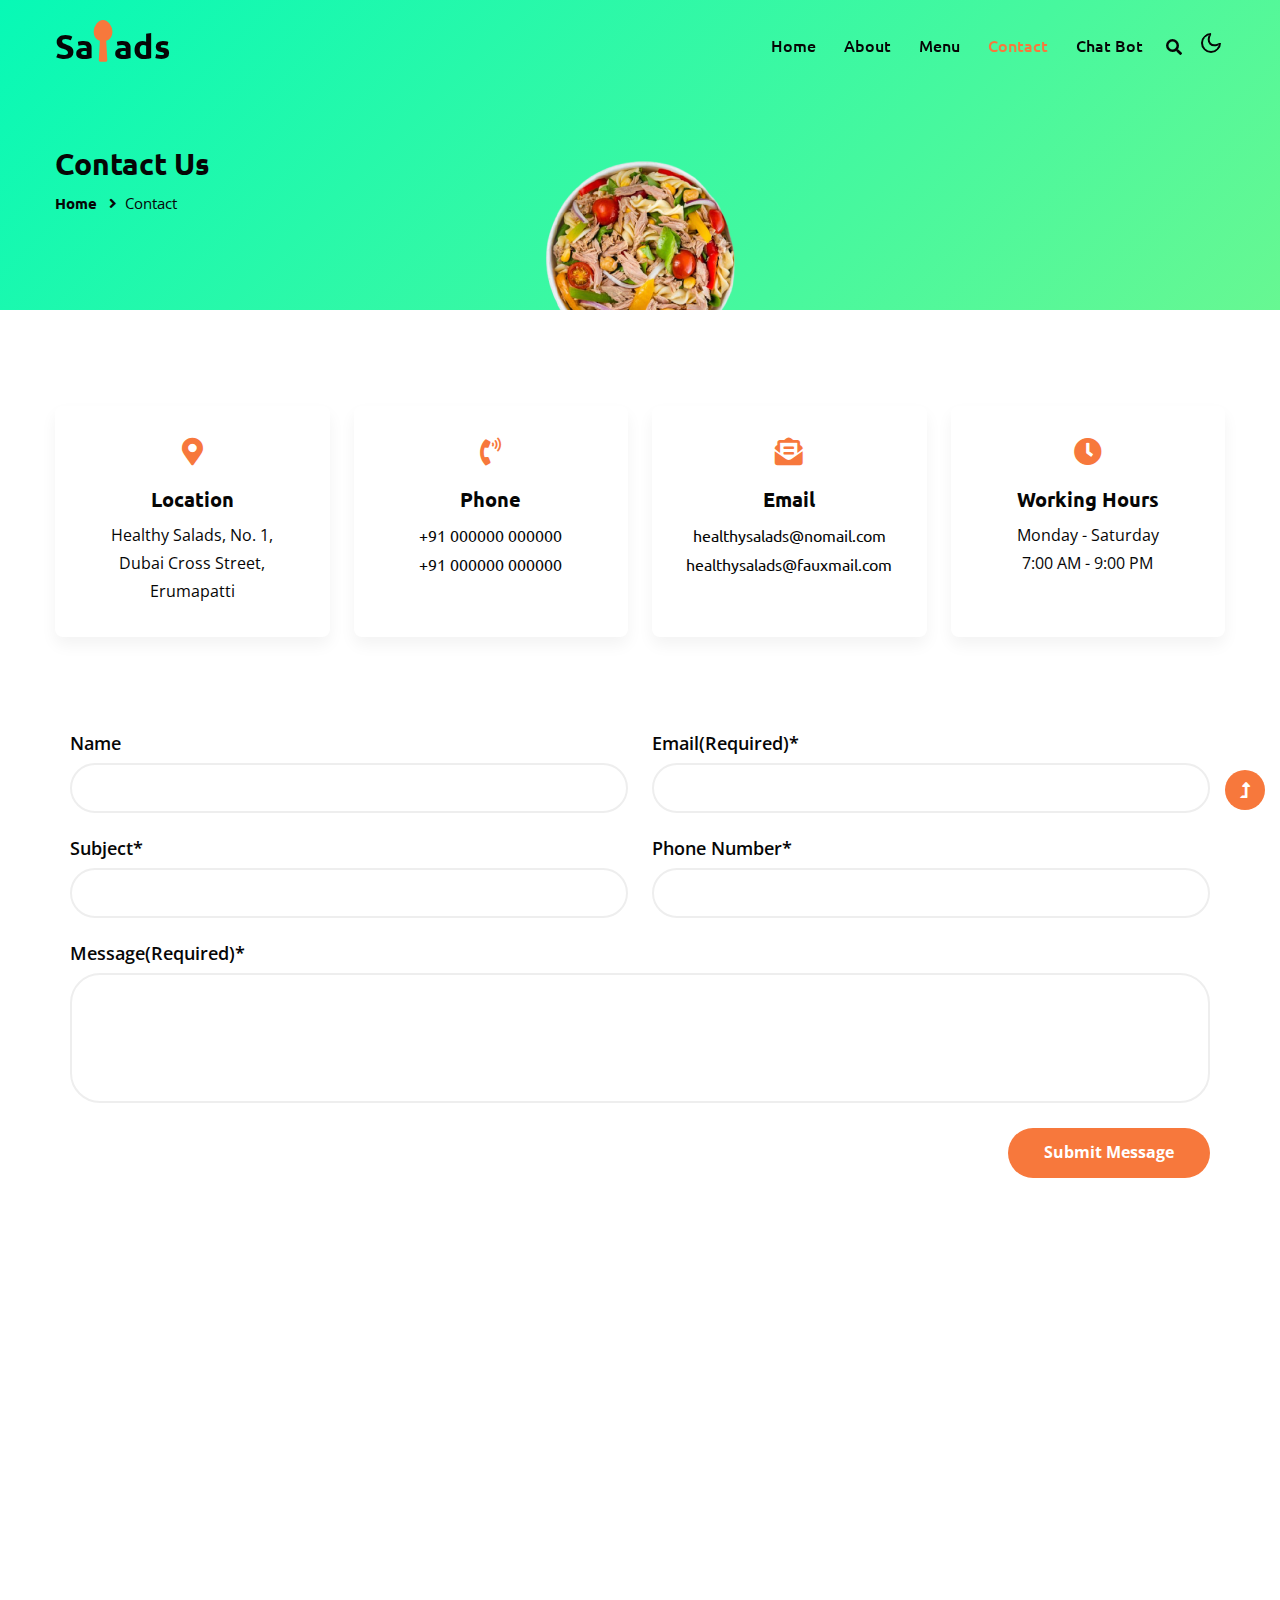
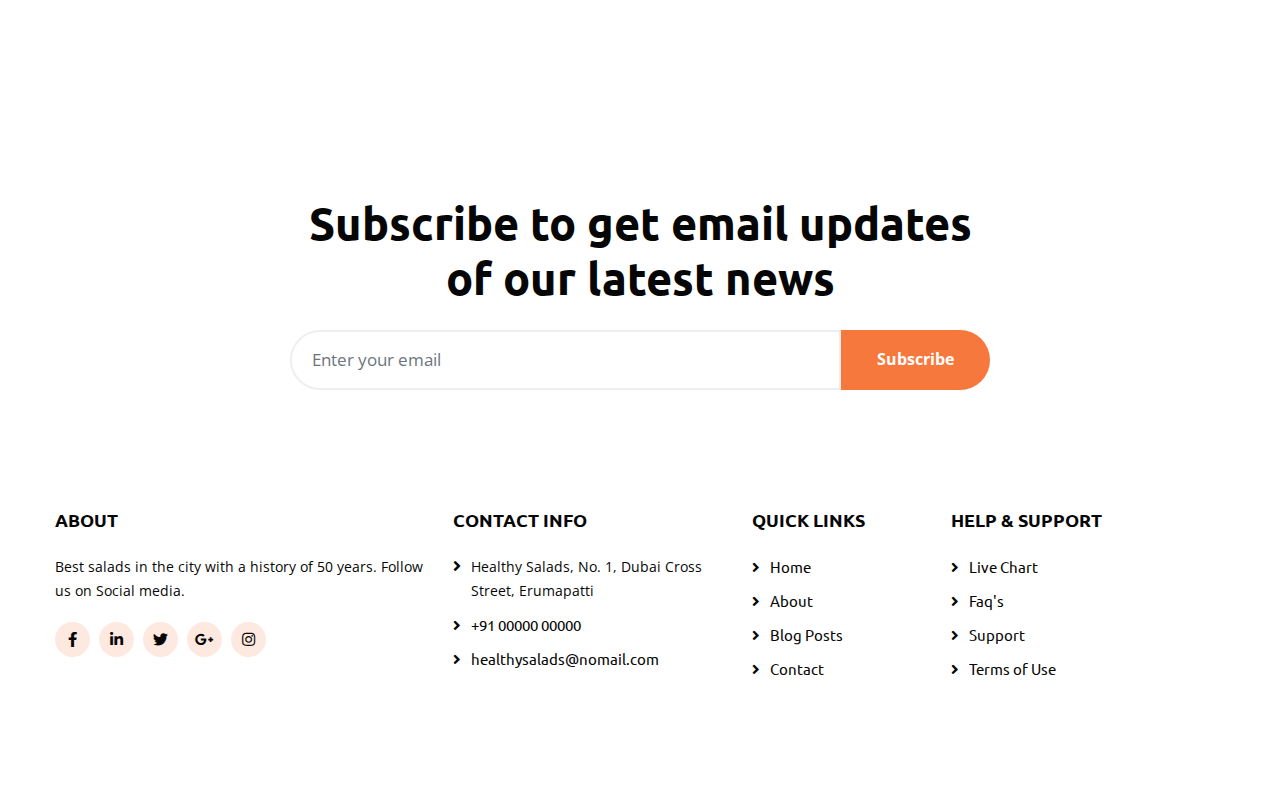
<file: contact.html>
<!doctype html>
<html lang="en">

<head>
    <!-- Required meta tags -->
    <meta charset="utf-8">
    <meta name="viewport" content="width=device-width, initial-scale=1">
    <title>Healthy Salads</title>
    <!-- Google fonts -->
    <link href="//fonts.googleapis.com/css2?family=Ubuntu:wght@300;400;500;700&display=swap" rel="stylesheet">
    <link href="//fonts.googleapis.com/css2?family=Open+Sans:wght@300;400;500;600;700;800&display=swap"
        rel="stylesheet">
    <!-- Template CSS Style link -->
    <link rel="stylesheet" href="assets/css/style-starter.css">
</head>

<body>
    <!-- header -->
    <header id="site-header" class="fixed-top">
        <div class="container">
            <nav class="navbar navbar-expand-lg navbar-light">
                <a class="navbar-brand" href="index.html">Sa<i class="fas fa-utensil-spoon"></i>ads
                </a>
                <button class="navbar-toggler collapsed" type="button" data-bs-toggle="collapse"
                    data-bs-target="#navbarScroll" aria-controls="navbarScroll" aria-expanded="false"
                    aria-label="Toggle navigation">
                    <span class="navbar-toggler-icon fa icon-expand fa-bars"></span>
                    <span class="navbar-toggler-icon fa icon-close fa-times"></span>
                </button>
                <div class="collapse navbar-collapse" id="navbarScroll">
                    <ul class="navbar-nav ms-auto my-2 my-lg-0 navbar-nav-scroll">
                        <li class="nav-item">
                            <a class="nav-link" aria-current="page" href="index.html">Home</a>
                        </li>
                        <li class="nav-item">
                            <a class="nav-link" href="about.html">About</a>
                        </li>
                        <li class="nav-item">
                            <a class="nav-link" href="menu.html">Menu</a>
                        </li>
                        <li class="nav-item">
                            <a class="nav-link active" href="contact.html">Contact</a>
                        </li>
                        <li class="nav-item">
                            <a class="nav-link" href="healthybot.html">Chat Bot</a>
                        </li>
                    </ul>
                    <!-- search-right -->
                    <div class="header-search position-relative">
                        <div class="search-right mx-lg-2">
                            <a href="#search" class="btn search-btn p-0" title="search">
                                <i class="fas fa-search"></i></a>
                            <!-- search popup -->
                            <div id="search" class="pop-overlay">
                                <div class="popup">
                                    <form action="#search" method="GET" class="search-box">
                                        <input type="search" placeholder="Enter Keyword..." name="search"
                                            required="required" autofocus="">
                                        <button type="submit" class="btn"><span class="fas fa-search"
                                                aria-hidden="true"></span></button>
                                    </form>
                                </div>
                                <a class="close" href="#close">×</a>
                            </div>
                            <!-- //search popup -->
                        </div>
                    </div>
                    <!--//search-right-->
                </div>
                <!-- toggle switch for light and dark theme -->
                <div class="cont-ser-position">
                    <nav class="navigation">
                        <div class="theme-switch-wrapper">
                            <label class="theme-switch" for="checkbox">
                                <input type="checkbox" id="checkbox">
                                <div class="mode-container">
                                    <i class="gg-sun"></i>
                                    <i class="gg-moon"></i>
                                </div>
                            </label>
                        </div>
                    </nav>
                </div>
                <!-- //toggle switch for light and dark theme -->
            </nav>
        </div>
    </header>
    <!-- //header -->

    <!-- inner banner -->
    <section class="inner-banner py-5">
        <div class="w3l-breadcrumb py-lg-5">
            <div class="container">
                <div class="row">
                    <div class="col-sm-6">
                        <h4 class="inner-text-title font-weight-bold pt-5">Contact Us</h4>
                        <ul class="breadcrumbs-custom-path">
                            <li><a href="index.html">Home</a></li>
                            <li class="active"><i class="fas fa-angle-right mx-2"></i>Contact</li>
                        </ul>
                    </div>
                    <div class="col-sm-6 inner-banner-right text-center">
                        <img src="assets/images/banner2.png" alt="" class="img-fluid">
                    </div>
                </div>
            </div>
        </div>
    </section>
    <!-- //inner banner -->

    <!-- contact -->
    <section class="w3l-contact-11 py-5" id="contact">
        <div class="container py-md-5 py-4">
            <div class="row contact-info-left text-center">
                <div class="col-lg-3 col-sm-6">
                    <div class=" contact-info">
                        <i class="fas fa-map-marker-alt"></i>
                        <h4>Location</h4>
                        <p>Healthy Salads, No. 1, Dubai Cross Street, Erumapatti</p>
                    </div>
                </div>
                <div class="col-lg-3 col-sm-6 mt-sm-0 mt-4">
                    <div class=" contact-info">
                        <i class="fas fa-phone-volume"></i>
                        <h4>Phone</h4>
                        <p><a href="tel:+44 7834 857829">+91 000000 000000</a></p>
                        <p><a href="tel:+44 987 654 321">+91 000000 000000</a></p>
                    </div>
                </div>
                <div class="col-lg-3 col-sm-6 mt-lg-0 mt-4">
                    <div class=" contact-info">
                        <i class="fas fa-envelope-open-text"></i>
                        <h4>Email</h4>
                        <p><a href="mailto:mail@example.com" class="email">healthysalads@nomail.com</a></p>
                        <p><a href="mailto:mail@example1.com" class="email">healthysalads@fauxmail.com</a></p>
                    </div>
                </div>
                <div class="col-lg-3 col-sm-6 mt-lg-0 mt-4">
                    <div class=" contact-info">
                        <i class="fas fa-clock"></i>
                        <h4>Working Hours</h4>
                        <p>Monday - Saturday</p>
                        <p>7:00 AM - 9:00 PM</p>
                    </div>
                </div>
            </div>
            <div class="form-41-mian mt-5 pt-lg-5 pt-md-4">
                <div class="container">
                    <div class="form-inner-cont">
                        <form action="https://sendmail.w3layouts.com/submitForm" method="post" class="signin-form">
                            <div class="row align-form-map">
                                <div class="col-sm-6 form-input">
                                    <label for="w3lName">Name</label>
                                    <input type="text" name="w3lName" id="w3lName" placeholder="" />
                                </div>
                                <div class="col-sm-6 form-input">
                                    <label for="w3lSender">Email(Required)*</label>
                                    <input type="email" name="w3lSender" id="w3lSender" placeholder="" required="" />
                                </div>
                                <div class="col-sm-6 form-input">
                                    <label for="w3lSender">Subject*</label>
                                    <input type="text" name="w3lSubect" placeholder="" class="contact-input">
                                </div>
                                <div class="col-sm-6 form-input">
                                    <label for="w3lSender">Phone Number*</label>
                                    <input type="number" name="w3lPhone" placeholder="" class="contact-input">
                                </div>
                            </div>
                            <div class="form-input">
                                <label for="w3lMessage">Message(Required)*</label>
                                <textarea placeholder="" name="w3lMessage" id="w3lMessage" required=""></textarea>
                            </div>
                            <div class="submit text-end">
                                <button type="submit" class="btn btn-style">Submit
                                    Message</button>
                            </div>
                        </form>
                    </div>
                </div>
            </div>
        </div>
    </section>
    <!-- map -->
    <div class="map-iframe">
        <iframe src="https://www.google.com/maps/embed?pb=!1m18!1m12!1m3!1d15657.902247425838!2d78.29565515!3d11.1523819!2m3!1f0!2f0!3f0!3m2!1i1024!2i768!4f13.1!3m3!1m2!1s0x3babb57e617b9675%3A0x9c73610f61b95d87!2sErumapatti%2C%20Tamil%20Nadu%20637013!5e0!3m2!1sen!2sin!4v1694348057471!5m2!1sen!2sin" width="600" height="450" style="border:0;" allowfullscreen="" loading="lazy" referrerpolicy="no-referrer-when-downgrade"></iframe>
    </div>
    <!-- //contact -->

    <!-- subscribe form section -->
    <section class="w3l-forms-9 text-center pt-5 pb-md-4" id="newsletter">
        <div class="container pt-4">
            <div class="from-text-content mx-auto" style="max-width:700px">
                <h3 class="title-style">Subscribe to get email updates of our latest news</h3>
                <div class="main-midd-2 mt-4">
                    <form action="#url" method="GET" class="d-sm-flex rightside-form">
                        <input type="email" class="form-control" name="email" placeholder="Enter your email">
                        <button class="btn btn-style" type="submit">Subscribe</button>
                    </form>
                </div>
            </div>
        </div>
    </section>
    <!-- //subscribe form section -->

    <!-- footer -->
    <footer class="w3l-footer-22 py-5">
        <div class="container py-md-5 py-4">
            <div class="row sub-columns">
                <div class="col-lg-4 col-sm-6 sub-one-left">
                    <h6>About </h6>
                    <p>Best salads in the city with a history of 50 years. Follow us on Social media.</p>
                    <div class="columns-2">
                        <ul class="social">
                            <li><a href="#facebook" title="facebook"><span class="fab fa-facebook-f"
                                        aria-hidden="true"></span></a>
                            </li>
                            <li><a href="#linkedin" title="linkedin"><span class="fab fa-linkedin-in"
                                        aria-hidden="true"></span></a>
                            </li>
                            <li><a href="#twitter" title="twitter"><span class="fab fa-twitter"
                                        aria-hidden="true"></span></a>
                            </li>
                            <li><a href="#google" title="google"><span class="fab fa-google-plus-g"
                                        aria-hidden="true"></span></a>
                            </li>
                            <li><a href="#instagram" title="instagram"><span class="fab fa-instagram"
                                        aria-hidden="true"></span></a>
                            </li>
                        </ul>
                    </div>
                </div>
                <div class="col-lg-3 col-sm-6 sub-two-right pl-lg-5 mt-sm-0 mt-4 pt-sm-0 pt-3">
                    <h6 class="footer-title-29">Contact Info </h6>
                    <ul class="lists-para-two">
                        <li class="para-footer-li">
                            <span class="fas fa-angle-right mr-2"></span>
                            <p> Healthy Salads, No. 1, Dubai Cross Street, Erumapatti</p>
                        </li>
                        <li> <a href="tel:+1(21) 234 4567"><span class="fas fa-angle-right mr-2"></span>+91 00000 00000</a></li>
                        <li> <a href="mailto:info@example.com"><span
                                    class="fas fa-angle-right mr-2"></span>healthysalads@nomail.com</a></li>
                    </ul>
                </div>
                <div class="col-lg-2 col-sm-6 sub-two-right mt-lg-0 mt-4">
                    <h6>Quick links</h6>
                    <ul>
                        <li><a href="index.html"><span class="fas fa-angle-right mr-2"></span>Home</a></li>
                        <li><a href="#about"><span class="fas fa-angle-right mr-2"></span>About</a>
                        </li>
                        <li><a href="#blog"><span class="fas fa-angle-right mr-2"></span>Blog Posts</a>
                        </li>
                        <li><a href="contact.html"><span class="fas fa-angle-right mr-2"></span>Contact</a></li>
                    </ul>
                </div>
                <div class="col-lg-3 col-sm-6 sub-two-right pl-lg-5 mt-lg-0 mt-4">
                    <h6>Help & Support</h6>
                    <ul>
                        <li><a href="#live"><span class="fas fa-angle-right mr-2"></span>Live
                                Chart</a></li>
                        <li><a href="#faq"><span class="fas fa-angle-right mr-2"></span>Faq's</a>
                        </li>
                        <li><a href="#support"><span class="fas fa-angle-right mr-2"></span>Support</a>
                        </li>
                        <li><a href="#terms"><span class="fas fa-angle-right mr-2"></span>Terms
                                of Use</a></li>
                    </ul>
                </div>
            </div>
        </div>
    </footer>
    <!-- //footer -->

    <!-- Js scripts -->
    <!-- move top -->
    <button onclick="topFunction()" id="movetop" title="Go to top">
        <span class="fas fa-level-up-alt" aria-hidden="true"></span>
    </button>
    <script>
        // When the user scrolls down 20px from the top of the document, show the button
        window.onscroll = function () {
            scrollFunction()
        };

        function scrollFunction() {
            if (document.body.scrollTop > 20 || document.documentElement.scrollTop > 20) {
                document.getElementById("movetop").style.display = "block";
            } else {
                document.getElementById("movetop").style.display = "none";
            }
        }

        // When the user clicks on the button, scroll to the top of the document
        function topFunction() {
            document.body.scrollTop = 0;
            document.documentElement.scrollTop = 0;
        }
    </script>
    <!-- //move top -->

    <!-- common jquery plugin -->
    <script src="assets/js/jquery-3.3.1.min.js"></script>
    <!-- //common jquery plugin -->

    <!-- theme switch js (light and dark)-->
    <script src="assets/js/theme-change.js"></script>
    <!-- //theme switch js (light and dark)-->

    <!-- MENU-JS -->
    <script>
        $(window).on("scroll", function () {
            var scroll = $(window).scrollTop();

            if (scroll >= 80) {
                $("#site-header").addClass("nav-fixed");
            } else {
                $("#site-header").removeClass("nav-fixed");
            }
        });

        //Main navigation Active Class Add Remove
        $(".navbar-toggler").on("click", function () {
            $("header").toggleClass("active");
        });
        $(document).on("ready", function () {
            if ($(window).width() > 991) {
                $("header").removeClass("active");
            }
            $(window).on("resize", function () {
                if ($(window).width() > 991) {
                    $("header").removeClass("active");
                }
            });
        });
    </script>
    <!-- //MENU-JS -->

    <!-- disable body scroll which navbar is in active -->
    <script>
        $(function () {
            $('.navbar-toggler').click(function () {
                $('body').toggleClass('noscroll');
            })
        });
    </script>
    <!-- //disable body scroll which navbar is in active -->

    <!-- bootstrap -->
    <script src="assets/js/bootstrap.min.js"></script>
    <!-- //bootstrap -->
    <!-- //Js scripts -->
</body>

</html>
</file>
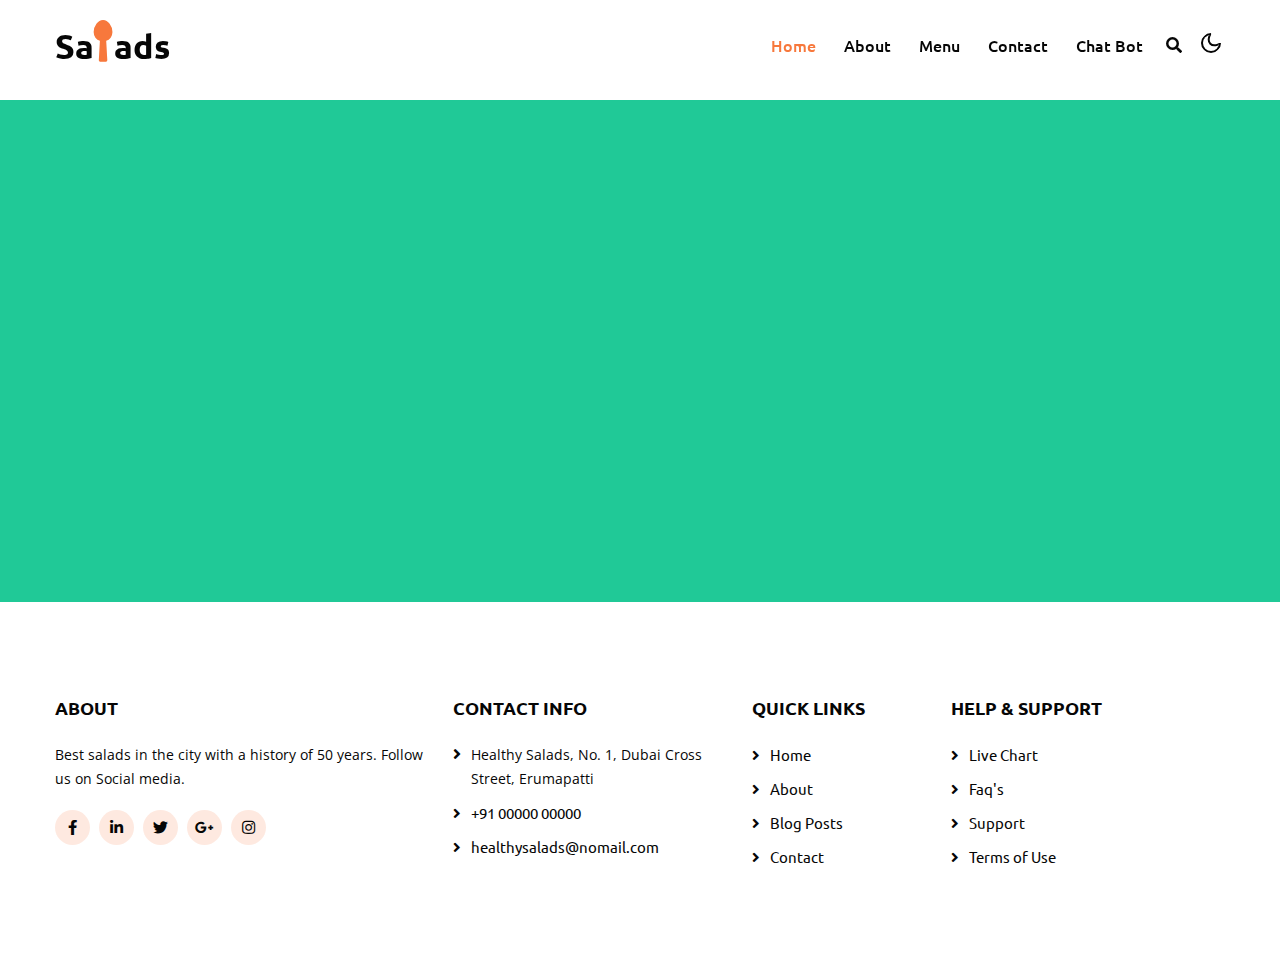
<file: healthybot.html>
<html>
    <head>
        <meta charset="utf-8">
        <meta name="viewport" content="width=device-width, initial-scale=1">
        <title>Healthy Salads</title>
        <link href="//fonts.googleapis.com/css2?family=Ubuntu:wght@300;400;500;700&display=swap" rel="stylesheet">
        <link href="//fonts.googleapis.com/css2?family=Open+Sans:wght@300;400;500;600;700;800&display=swap" rel="stylesheet">
        <link rel="stylesheet" href="assets/css/style-starter.css">
    </head>
    <body>
        <header id="site-header" class="fixed-top">
            <div class="container">
                <nav class="navbar navbar-expand-lg navbar-light">
                    <a class="navbar-brand" href="index.html">Sa<i class="fas fa-utensil-spoon"></i>ads
                    </a>
                    <button class="navbar-toggler collapsed" type="button" data-bs-toggle="collapse"
                        data-bs-target="#navbarScroll" aria-controls="navbarScroll" aria-expanded="false"
                        aria-label="Toggle navigation">
                        <span class="navbar-toggler-icon fa icon-expand fa-bars"></span>
                        <span class="navbar-toggler-icon fa icon-close fa-times"></span>
                    </button>
                    <div class="collapse navbar-collapse" id="navbarScroll">
                        <ul class="navbar-nav ms-auto my-2 my-lg-0 navbar-nav-scroll">
                            <li class="nav-item">
                                <a class="nav-link active" aria-current="page" href="index.html">Home</a>
                            </li>
                            <li class="nav-item">
                                <a class="nav-link" href="about.html">About</a>
                            </li>
                            <li class="nav-item">
                                <a class="nav-link" href="menu.html">Menu</a>
                            </li>
                            <li class="nav-item">
                                <a class="nav-link" href="contact.html">Contact</a>
                            </li>
                            <li class="nav-item">
                                <a class="nav-link" href="healthybot.html">Chat Bot</a>
                            </li>
                        </ul>
                        <!-- search-right -->
                        <div class="header-search position-relative">
                            <div class="search-right mx-lg-2">
                                <a href="#search" class="btn search-btn p-0" title="search">
                                    <i class="fas fa-search"></i></a>
                                <!-- search popup -->
                                <div id="search" class="pop-overlay">
                                    <div class="popup">
                                        <form action="#search" method="GET" class="search-box">
                                            <input type="search" placeholder="Enter Keyword..." name="search"
                                                required="required" autofocus="">
                                            <button type="submit" class="btn"><span class="fas fa-search"
                                                    aria-hidden="true"></span></button>
                                        </form>
                                    </div>
                                    <a class="close" href="#close">×</a>
                                </div>
                                <!-- //search popup -->
                            </div>
                        </div>
                        <!--//search-right-->
                    </div>
                    <!-- toggle switch for light and dark theme -->
                    <div class="cont-ser-position">
                        <nav class="navigation">
                            <div class="theme-switch-wrapper">
                                <label class="theme-switch" for="checkbox">
                                    <input type="checkbox" id="checkbox">
                                    <div class="mode-container">
                                        <i class="gg-sun"></i>
                                        <i class="gg-moon"></i>
                                    </div>
                                </label>
                            </div>
                        </nav>
                    </div>
                    <!-- //toggle switch for light and dark theme -->
                </nav>
            </div>
        </header>
        <div class ="chatbot" style="background-color: #20c997;">
            <iframe src="https://webchat.botframework.com/embed/healthyqna-bot?s=61N6WIplc60.IoT9VsvE6X9mQFL-Cvo0E8Ib6B62_q_8NQpy0pP9ICA" style="height: 502px; width: 4016 px;max-height: 502px; margin-left: auto; margin-right: auto; margin-top: 100px"></iframe>
        </div>
    </body>
    <footer class="w3l-footer-22 py-5">
        <div class="container py-md-5 py-4">
            <div class="row sub-columns">
                <div class="col-lg-4 col-sm-6 sub-one-left">
                    <h6>About </h6>
                    <p>Best salads in the city with a history of 50 years. Follow us on Social media.</p>
                    <div class="columns-2">
                        <ul class="social">
                            <li><a href="#facebook" title="facebook"><span class="fab fa-facebook-f"
                                        aria-hidden="true"></span></a>
                            </li>
                            <li><a href="#linkedin" title="linkedin"><span class="fab fa-linkedin-in"
                                        aria-hidden="true"></span></a>
                            </li>
                            <li><a href="#twitter" title="twitter"><span class="fab fa-twitter"
                                        aria-hidden="true"></span></a>
                            </li>
                            <li><a href="#google" title="google"><span class="fab fa-google-plus-g"
                                        aria-hidden="true"></span></a>
                            </li>
                            <li><a href="#instagram" title="instagram"><span class="fab fa-instagram"
                                        aria-hidden="true"></span></a>
                            </li>
                        </ul>
                    </div>
                </div>
                <div class="col-lg-3 col-sm-6 sub-two-right pl-lg-5 mt-sm-0 mt-4 pt-sm-0 pt-3">
                    <h6 class="footer-title-29">Contact Info </h6>
                    <ul class="lists-para-two">
                        <li class="para-footer-li">
                            <span class="fas fa-angle-right mr-2"></span>
                            <p> Healthy Salads, No. 1, Dubai Cross Street, Erumapatti</p>
                        </li>
                        <li> <a href="tel:+1(21) 234 4567"><span class="fas fa-angle-right mr-2"></span>+91 00000 00000</a></li>
                        <li> <a href="mailto:healthysalads@nomail.com"><span
                                    class="fas fa-angle-right mr-2"></span>healthysalads@nomail.com</a></li>
                    </ul>
                </div>
                <div class="col-lg-2 col-sm-6 sub-two-right mt-lg-0 mt-4">
                    <h6>Quick links</h6>
                    <ul>
                        <li><a href="index.html"><span class="fas fa-angle-right mr-2"></span>Home</a></li>
                        <li><a href="#about"><span class="fas fa-angle-right mr-2"></span>About</a>
                        </li>
                        <li><a href="#blog"><span class="fas fa-angle-right mr-2"></span>Blog Posts</a>
                        </li>
                        <li><a href="contact.html"><span class="fas fa-angle-right mr-2"></span>Contact</a></li>
                    </ul>
                </div>
                <div class="col-lg-3 col-sm-6 sub-two-right pl-lg-5 mt-lg-0 mt-4">
                    <h6>Help & Support</h6>
                    <ul>
                        <li><a href="#live"><span class="fas fa-angle-right mr-2"></span>Live
                                Chart</a></li>
                        <li><a href="#faq"><span class="fas fa-angle-right mr-2"></span>Faq's</a>
                        </li>
                        <li><a href="#support"><span class="fas fa-angle-right mr-2"></span>Support</a>
                        </li>
                        <li><a href="#terms"><span class="fas fa-angle-right mr-2"></span>Terms
                                of Use</a></li>
                    </ul>
                </div>
            </div>
        </div>
    </footer>
</html>
</file>
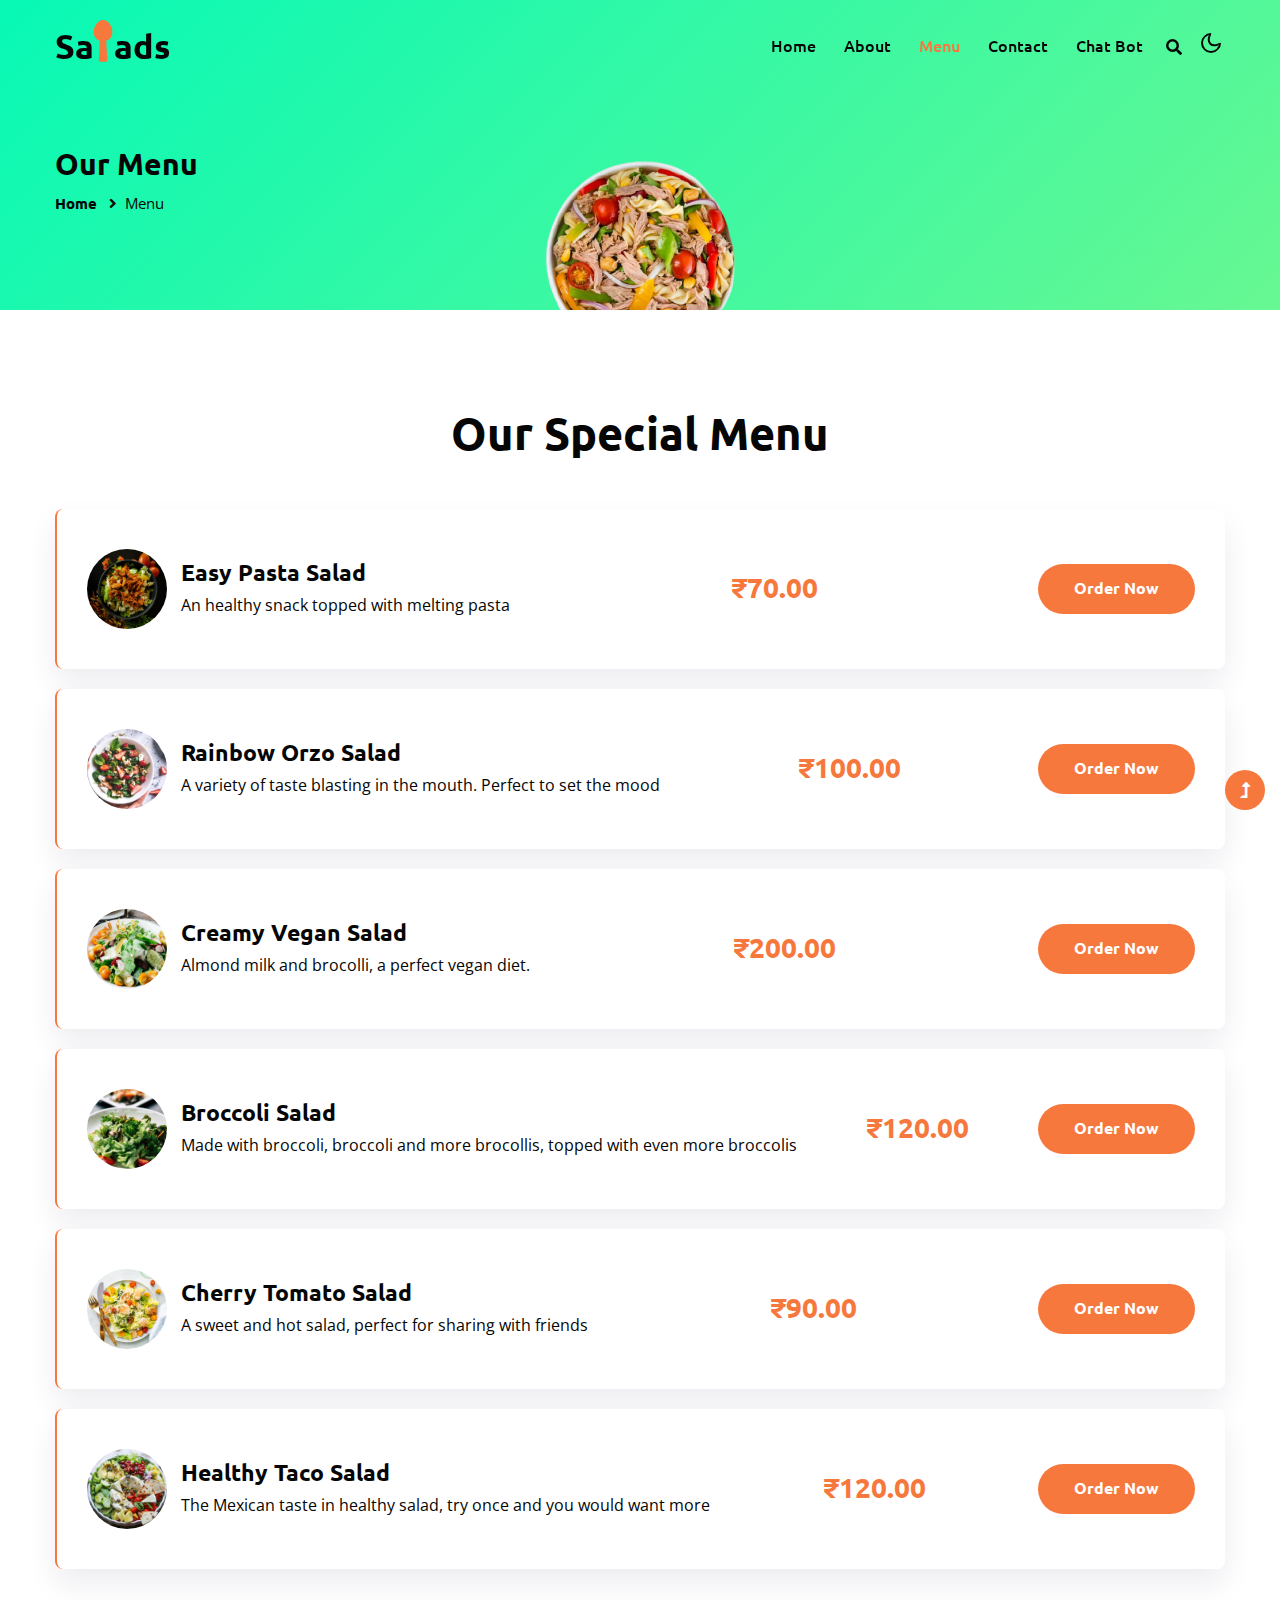
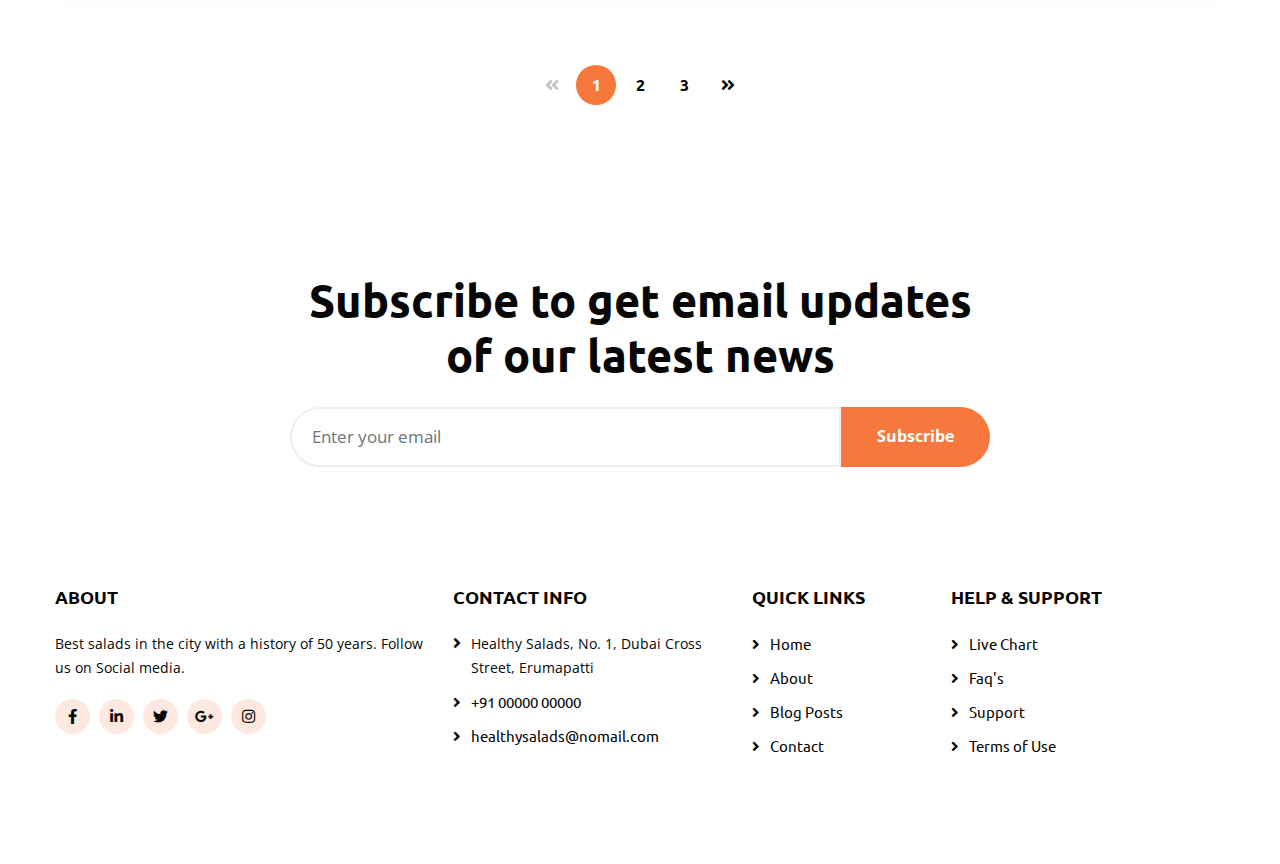
<file: menu.html>
<!doctype html>
<html lang="en">

<head>
    <!-- Required meta tags -->
    <meta charset="utf-8">
    <meta name="viewport" content="width=device-width, initial-scale=1">
    <title>Healthy Salads</title>
    <!-- Google fonts -->
    <link href="//fonts.googleapis.com/css2?family=Ubuntu:wght@300;400;500;700&display=swap" rel="stylesheet">
    <link href="//fonts.googleapis.com/css2?family=Open+Sans:wght@300;400;500;600;700;800&display=swap"
        rel="stylesheet">
    <!-- Template CSS Style link -->
    <link rel="stylesheet" href="assets/css/style-starter.css">
</head>

<body>
    <!-- header -->
    <header id="site-header" class="fixed-top">
        <div class="container">
            <nav class="navbar navbar-expand-lg navbar-light">
                <a class="navbar-brand" href="index.html">Sa<i class="fas fa-utensil-spoon"></i>ads
                </a>
                <button class="navbar-toggler collapsed" type="button" data-bs-toggle="collapse"
                    data-bs-target="#navbarScroll" aria-controls="navbarScroll" aria-expanded="false"
                    aria-label="Toggle navigation">
                    <span class="navbar-toggler-icon fa icon-expand fa-bars"></span>
                    <span class="navbar-toggler-icon fa icon-close fa-times"></span>
                </button>
                <div class="collapse navbar-collapse" id="navbarScroll">
                    <ul class="navbar-nav ms-auto my-2 my-lg-0 navbar-nav-scroll">
                        <li class="nav-item">
                            <a class="nav-link" aria-current="page" href="index.html">Home</a>
                        </li>
                        <li class="nav-item">
                            <a class="nav-link" href="about.html">About</a>
                        </li>
                        <li class="nav-item">
                            <a class="nav-link active" href="menu.html">Menu</a>
                        </li>
                        <li class="nav-item">
                            <a class="nav-link" href="contact.html">Contact</a>
                        </li>
                        <li class="nav-item">
                            <a class="nav-link" href="healthybot.html">Chat Bot</a>
                        </li>
                    </ul>
                    <!-- search-right -->
                    <div class="header-search position-relative">
                        <div class="search-right mx-lg-2">
                            <a href="#search" class="btn search-btn p-0" title="search">
                                <i class="fas fa-search"></i></a>
                            <!-- search popup -->
                            <div id="search" class="pop-overlay">
                                <div class="popup">
                                    <form action="#search" method="GET" class="search-box">
                                        <input type="search" placeholder="Enter Keyword..." name="search"
                                            required="required" autofocus="">
                                        <button type="submit" class="btn"><span class="fas fa-search"
                                                aria-hidden="true"></span></button>
                                    </form>
                                </div>
                                <a class="close" href="#close">×</a>
                            </div>
                            <!-- //search popup -->
                        </div>
                    </div>
                    <!--//search-right-->
                </div>
                <!-- toggle switch for light and dark theme -->
                <div class="cont-ser-position">
                    <nav class="navigation">
                        <div class="theme-switch-wrapper">
                            <label class="theme-switch" for="checkbox">
                                <input type="checkbox" id="checkbox">
                                <div class="mode-container">
                                    <i class="gg-sun"></i>
                                    <i class="gg-moon"></i>
                                </div>
                            </label>
                        </div>
                    </nav>
                </div>
                <!-- //toggle switch for light and dark theme -->
            </nav>
        </div>
    </header>
    <!-- //header -->

    <!-- inner banner -->
    <section class="inner-banner py-5">
        <div class="w3l-breadcrumb py-lg-5">
            <div class="container">
                <div class="row">
                    <div class="col-sm-6">
                        <h4 class="inner-text-title font-weight-bold pt-5">Our Menu</h4>
                        <ul class="breadcrumbs-custom-path">
                            <li><a href="index.html">Home</a></li>
                            <li class="active"><i class="fas fa-angle-right mx-2"></i>Menu</li>
                        </ul>
                    </div>
                    <div class="col-sm-6 inner-banner-right text-center">
                        <img src="assets/images/banner2.png" alt="" class="img-fluid">
                    </div>
                </div>
            </div>
        </div>
    </section>
    <!-- //inner banner -->

    <!-- menu section -->
    <section class="w3l-menu-2 py-5">
        <div class="container py-md-5 py-4">
            <h3 class="title-style text-center mb-sm-5 mb-4">Our Special Menu</h3>
            <div class="pricing-style-w3ls">
                <div class="pricing-chart">
                    <div class="price-box btn-layout bt6">
                        <div class="grid grid-column-2">
                            <div class="column1 d-flex align-items-center">
                                <a href="#img5">
                                    <img src="assets/images/m1.jpg" width="60px" alt="" class="img-responsive" />
                                </a>
                                <div class="job-info">
                                    <h6 class="pricehead"><a href="#link">Easy Pasta Salad</a>
                                    </h6>
                                    <p class="mt-1">An healthy snack topped with melting pasta</p>
                                </div>
                            </div>
                            <div class="column2 text-center mt-md-0 mt-4">
                                <p><Strong>₹70.00</Strong></p>
                            </div>
                            <div class="column3 text-right">
                                <a href="contact.html" class="btn btn-style btn-style-primary mt-lg-0 mt-4">Order
                                    Now</a>
                            </div>
                        </div>
                    </div>
                    <div class="price-box btn-layout bt6">
                        <div class="grid grid-column-2">
                            <div class="column1 d-flex align-items-center">
                                <a href="#img5">
                                    <img src="assets/images/m2.jpg" width="60px" alt="" class="img-responsive" />
                                </a>
                                <div class="job-info">
                                    <h6 class="pricehead"><a href="#link">Rainbow Orzo Salad</a></h6>
                                    <p class="mt-1">A variety of taste blasting in the mouth. Perfect to set the mood</p>
                                </div>
                            </div>
                            <div class="column2 text-center mt-md-0 mt-4">
                                <p><Strong>₹100.00</Strong></p>
                            </div>
                            <div class="column3 text-right">
                                <a href="contact.html" class="btn btn-style btn-style-primary mt-lg-0 mt-4">Order
                                    Now</a>
                            </div>
                        </div>
                    </div>
                    <div class="price-box btn-layout bt6">
                        <div class="grid grid-column-2">
                            <div class="column1 d-flex align-items-center">
                                <a href="#img5">
                                    <img src="assets/images/m3.jpg" width="60px" alt="" class="img-responsive" />
                                </a>
                                <div class="job-info">
                                    <h6 class="pricehead"><a href="#link">Creamy Vegan Salad</a></h6>
                                    <p class="mt-1">Almond milk and brocolli, a perfect vegan diet.</p>
                                </div>
                            </div>
                            <div class="column2 text-center mt-md-0 mt-4">
                                <p><Strong>₹200.00</Strong></p>
                            </div>
                            <div class="column3 text-right">
                                <a href="contact.html" class="btn btn-style btn-style-primary mt-lg-0 mt-4">Order
                                    Now</a>
                            </div>
                        </div>
                    </div>
                    <div class="price-box btn-layout bt6">
                        <div class="grid grid-column-2">
                            <div class="column1 d-flex align-items-center">
                                <a href="#img5">
                                    <img src="assets/images/m4.jpg" width="60px" alt="" class="img-responsive" />
                                </a>
                                <div class="job-info">
                                    <h6 class="pricehead"><a href="#link">Broccoli Salad</a></h6>
                                    <p class="mt-1">Made with broccoli, broccoli and more brocollis, topped with even more broccolis</p>
                                </div>
                            </div>
                            <div class="column2 text-center mt-md-0 mt-4">
                                <p><Strong>₹120.00</Strong></p>
                            </div>
                            <div class="column3 text-right">
                                <a href="contact.html" class="btn btn-style btn-style-primary mt-lg-0 mt-4">Order
                                    Now</a>
                            </div>
                        </div>
                    </div>
                    <div class="price-box btn-layout bt6">
                        <div class="grid grid-column-2">
                            <div class="column1 d-flex align-items-center">
                                <a href="#img5">
                                    <img src="assets/images/m5.jpg" width="60px" alt="" class="img-responsive" />
                                </a>
                                <div class="job-info">
                                    <h6 class="pricehead"><a href="#link">Cherry Tomato Salad</a></h6>
                                    <p class="mt-1">A sweet and hot salad, perfect for sharing with friends</p>
                                </div>
                            </div>
                            <div class="column2 text-center mt-md-0 mt-4">
                                <p><Strong>₹90.00</Strong></p>
                            </div>
                            <div class="column3 text-right">
                                <a href="contact.html" class="btn btn-style btn-style-primary mt-lg-0 mt-4">Order
                                    Now</a>
                            </div>
                        </div>
                    </div>
                    <div class="price-box btn-layout bt6">
                        <div class="grid grid-column-2">
                            <div class="column1 d-flex align-items-center">
                                <a href="#img5">
                                    <img src="assets/images/m6.jpg" width="60px" alt="" class="img-responsive" />
                                </a>
                                <div class="job-info">
                                    <h6 class="pricehead"><a href="#link">Healthy Taco Salad</a></h6>
                                    <p class="mt-1">The Mexican taste in healthy salad, try once and you would want more</p>
                                </div>
                            </div>
                            <div class="column2 text-center mt-md-0 mt-4">
                                <p><Strong>₹120.00</Strong></p>
                            </div>
                            <div class="column3 text-right">
                                <a href="contact.html" class="btn btn-style btn-style-primary mt-lg-0 mt-4">Order
                                    Now</a>
                            </div>
                        </div>
                    </div>
                </div>
            </div>
            <!-- pagination -->
            <div class="pagination-style text-center mt-5 pt-lg-5 pt-2">
                <ul>
                    <li> <a href="#none" class="not-allowed" disabled="">
                            <span class="fa fa-angle-double-left" aria-hidden="true"></span>
                        </a>
                    </li>
                    <li><a class="active" href="#page">1</a></li>
                    <li>
                        <a href="#page">2</a>
                    </li>
                    <li>
                        <a href="#page">3</a>
                    </li>
                    <li>
                        <a href="#page"><span class="fa fa-angle-double-right" aria-hidden="true"></span>
                        </a>
                    </li>
                </ul>
            </div>
            <!-- //pagination -->
        </div>
    </section>
    <!-- //menu section -->

    <!-- subscribe form section -->
    <section class="w3l-forms-9 text-center pt-5 pb-md-4" id="newsletter">
        <div class="container pt-4">
            <div class="from-text-content mx-auto" style="max-width:700px">
                <h3 class="title-style">Subscribe to get email updates of our latest news</h3>
                <div class="main-midd-2 mt-4">
                    <form action="#url" method="GET" class="d-sm-flex rightside-form">
                        <input type="email" class="form-control" name="email" placeholder="Enter your email">
                        <button class="btn btn-style" type="submit">Subscribe</button>
                    </form>
                </div>
            </div>
        </div>
    </section>
    <!-- //subscribe form section -->

    <!-- footer -->
    <footer class="w3l-footer-22 py-5">
        <div class="container py-md-5 py-4">
            <div class="row sub-columns">
                <div class="col-lg-4 col-sm-6 sub-one-left">
                    <h6>About </h6>
                    <p>Best salads in the city with a history of 50 years. Follow us on Social media.</p>
                    <div class="columns-2">
                        <ul class="social">
                            <li><a href="#facebook" title="facebook"><span class="fab fa-facebook-f"
                                        aria-hidden="true"></span></a>
                            </li>
                            <li><a href="#linkedin" title="linkedin"><span class="fab fa-linkedin-in"
                                        aria-hidden="true"></span></a>
                            </li>
                            <li><a href="#twitter" title="twitter"><span class="fab fa-twitter"
                                        aria-hidden="true"></span></a>
                            </li>
                            <li><a href="#google" title="google"><span class="fab fa-google-plus-g"
                                        aria-hidden="true"></span></a>
                            </li>
                            <li><a href="#instagram" title="instagram"><span class="fab fa-instagram"
                                        aria-hidden="true"></span></a>
                            </li>
                        </ul>
                    </div>
                </div>
                <div class="col-lg-3 col-sm-6 sub-two-right pl-lg-5 mt-sm-0 mt-4 pt-sm-0 pt-3">
                    <h6 class="footer-title-29">Contact Info </h6>
                    <ul class="lists-para-two">
                        <li class="para-footer-li">
                            <span class="fas fa-angle-right mr-2"></span>
                            <p> Healthy Salads, No. 1, Dubai Cross Street, Erumapatti</p>
                        </li>
                        <li> <a href="tel:+1(21) 234 4567"><span class="fas fa-angle-right mr-2"></span>+91 00000 00000</a></li>
                        <li> <a href="mailto:info@example.com"><span
                                    class="fas fa-angle-right mr-2"></span>healthysalads@nomail.com</a></li>
                    </ul>
                </div>
                <div class="col-lg-2 col-sm-6 sub-two-right mt-lg-0 mt-4">
                    <h6>Quick links</h6>
                    <ul>
                        <li><a href="index.html"><span class="fas fa-angle-right mr-2"></span>Home</a></li>
                        <li><a href="#about"><span class="fas fa-angle-right mr-2"></span>About</a>
                        </li>
                        <li><a href="#blog"><span class="fas fa-angle-right mr-2"></span>Blog Posts</a>
                        </li>
                        <li><a href="contact.html"><span class="fas fa-angle-right mr-2"></span>Contact</a></li>
                    </ul>
                </div>
                <div class="col-lg-3 col-sm-6 sub-two-right pl-lg-5 mt-lg-0 mt-4">
                    <h6>Help & Support</h6>
                    <ul>
                        <li><a href="#live"><span class="fas fa-angle-right mr-2"></span>Live
                                Chart</a></li>
                        <li><a href="#faq"><span class="fas fa-angle-right mr-2"></span>Faq's</a>
                        </li>
                        <li><a href="#support"><span class="fas fa-angle-right mr-2"></span>Support</a>
                        </li>
                        <li><a href="#terms"><span class="fas fa-angle-right mr-2"></span>Terms
                                of Use</a></li>
                    </ul>
                </div>
            </div>
        </div>
    </footer>
    <!-- //footer -->

    <!-- Js scripts -->
    <!-- move top -->
    <button onclick="topFunction()" id="movetop" title="Go to top">
        <span class="fas fa-level-up-alt" aria-hidden="true"></span>
    </button>
    <script>
        // When the user scrolls down 20px from the top of the document, show the button
        window.onscroll = function () {
            scrollFunction()
        };

        function scrollFunction() {
            if (document.body.scrollTop > 20 || document.documentElement.scrollTop > 20) {
                document.getElementById("movetop").style.display = "block";
            } else {
                document.getElementById("movetop").style.display = "none";
            }
        }

        // When the user clicks on the button, scroll to the top of the document
        function topFunction() {
            document.body.scrollTop = 0;
            document.documentElement.scrollTop = 0;
        }
    </script>
    <!-- //move top -->

    <!-- common jquery plugin -->
    <script src="assets/js/jquery-3.3.1.min.js"></script>
    <!-- //common jquery plugin -->

    <!-- theme switch js (light and dark)-->
    <script src="assets/js/theme-change.js"></script>
    <!-- //theme switch js (light and dark)-->

    <!-- MENU-JS -->
    <script>
        $(window).on("scroll", function () {
            var scroll = $(window).scrollTop();

            if (scroll >= 80) {
                $("#site-header").addClass("nav-fixed");
            } else {
                $("#site-header").removeClass("nav-fixed");
            }
        });

        //Main navigation Active Class Add Remove
        $(".navbar-toggler").on("click", function () {
            $("header").toggleClass("active");
        });
        $(document).on("ready", function () {
            if ($(window).width() > 991) {
                $("header").removeClass("active");
            }
            $(window).on("resize", function () {
                if ($(window).width() > 991) {
                    $("header").removeClass("active");
                }
            });
        });
    </script>
    <!-- //MENU-JS -->

    <!-- disable body scroll which navbar is in active -->
    <script>
        $(function () {
            $('.navbar-toggler').click(function () {
                $('body').toggleClass('noscroll');
            })
        });
    </script>
    <!-- //disable body scroll which navbar is in active -->

    <!-- bootstrap -->
    <script src="assets/js/bootstrap.min.js"></script>
    <!-- //bootstrap -->
    <!-- //Js scripts -->
</body>

</html>
</file>
<file: assets/css/style-starter.css>
@charset "UTF-8";
:root {
  --bs-blue: #0d6efd;
  --bs-indigo: #6610f2;
  --bs-purple: #6f42c1;
  --bs-pink: #d63384;
  --bs-red: #dc3545;
  --bs-orange: #fd7e14;
  --bs-yellow: #ffc107;
  --bs-green: #198754;
  --bs-teal: #20c997;
  --bs-cyan: #0dcaf0;
  --bs-white: #fff;
  --bs-gray: #6c757d;
  --bs-gray-dark: #343a40;
  --bs-primary: #0d6efd;
  --bs-secondary: #6c757d;
  --bs-success: #198754;
  --bs-info: #0dcaf0;
  --bs-warning: #ffc107;
  --bs-danger: #dc3545;
  --bs-light: #f8f9fa;
  --bs-dark: #212529;
  --bs-font-sans-serif: system-ui, -apple-system, "Segoe UI", Roboto, "Helvetica Neue", Arial, "Noto Sans", "Liberation Sans", sans-serif, "Apple Color Emoji", "Segoe UI Emoji", "Segoe UI Symbol", "Noto Color Emoji";
  --bs-font-monospace: SFMono-Regular, Menlo, Monaco, Consolas, "Liberation Mono", "Courier New", monospace;
  --bs-gradient: linear-gradient(180deg, rgba(255, 255, 255, 0.15), rgba(255, 255, 255, 0));
}

*,
*::before,
*::after {
  box-sizing: border-box;
}

@media (prefers-reduced-motion: no-preference) {
  :root {
    scroll-behavior: smooth;
  }
}

body {
  margin: 0;
  font-family: var(--bs-font-sans-serif);
  font-size: 1rem;
  font-weight: 400;
  line-height: 1.5;
  color: #212529;
  background-color: #fff;
  -webkit-text-size-adjust: 100%;
  -webkit-tap-highlight-color: rgba(0, 0, 0, 0);
}

hr {
  margin: 1rem 0;
  color: inherit;
  background-color: currentColor;
  border: 0;
  opacity: 0.25;
}

hr:not([size]) {
  height: 1px;
}

h6,
.h6,
h5,
.h5,
h4,
.h4,
h3,
.h3,
h2,
.h2,
h1,
.h1 {
  margin-top: 0;
  margin-bottom: 0.5rem;
  font-weight: 500;
  line-height: 1.2;
}

h1,
.h1 {
  font-size: calc(1.375rem + 1.5vw);
}

@media (min-width: 1200px) {

  h1,
  .h1 {
    font-size: 2.5rem;
  }
}

h2,
.h2 {
  font-size: calc(1.325rem + 0.9vw);
}

@media (min-width: 1200px) {

  h2,
  .h2 {
    font-size: 2rem;
  }
}

h3,
.h3 {
  font-size: calc(1.3rem + 0.6vw);
}

@media (min-width: 1200px) {

  h3,
  .h3 {
    font-size: 1.75rem;
  }
}

h4,
.h4 {
  font-size: calc(1.275rem + 0.3vw);
}

@media (min-width: 1200px) {

  h4,
  .h4 {
    font-size: 1.5rem;
  }
}

h5,
.h5 {
  font-size: 1.25rem;
}

h6,
.h6 {
  font-size: 1rem;
}

p {
  margin-top: 0;
  margin-bottom: 1rem;
}

abbr[title],
abbr[data-bs-original-title] {
  -webkit-text-decoration: underline dotted;
  text-decoration: underline dotted;
  cursor: help;
  -webkit-text-decoration-skip-ink: none;
  text-decoration-skip-ink: none;
}

address {
  margin-bottom: 1rem;
  font-style: normal;
  line-height: inherit;
}

ol,
ul {
  padding-left: 2rem;
}

ol,
ul,
dl {
  margin-top: 0;
  margin-bottom: 1rem;
}

ol ol,
ul ul,
ol ul,
ul ol {
  margin-bottom: 0;
}

dt {
  font-weight: 700;
}

dd {
  margin-bottom: 0.5rem;
  margin-left: 0;
}

blockquote {
  margin: 0 0 1rem;
}

b,
strong {
  font-weight: bolder;
}

small,
.small {
  font-size: 0.875em;
}

mark,
.mark {
  padding: 0.2em;
  background-color: #fcf8e3;
}

sub,
sup {
  position: relative;
  font-size: 0.75em;
  line-height: 0;
  vertical-align: baseline;
}

sub {
  bottom: -0.25em;
}

sup {
  top: -0.5em;
}

a {
  color: #0d6efd;
  text-decoration: underline;
}

a:hover {
  color: #0a58ca;
}

a:not([href]):not([class]),
a:not([href]):not([class]):hover {
  color: inherit;
  text-decoration: none;
}

pre,
code,
kbd,
samp {
  font-family: var(--bs-font-monospace);
  font-size: 1em;
  direction: ltr
    /* rtl:ignore */
  ;
  unicode-bidi: bidi-override;
}

pre {
  display: block;
  margin-top: 0;
  margin-bottom: 1rem;
  overflow: auto;
  font-size: 0.875em;
}

pre code {
  font-size: inherit;
  color: inherit;
  word-break: normal;
}

code {
  font-size: 0.875em;
  color: #d63384;
  word-wrap: break-word;
}

a>code {
  color: inherit;
}

kbd {
  padding: 0.2rem 0.4rem;
  font-size: 0.875em;
  color: #fff;
  background-color: #212529;
  border-radius: 0.2rem;
}

kbd kbd {
  padding: 0;
  font-size: 1em;
  font-weight: 700;
}

figure {
  margin: 0 0 1rem;
}

img,
svg {
  vertical-align: middle;
}

table {
  caption-side: bottom;
  border-collapse: collapse;
}

caption {
  padding-top: 0.5rem;
  padding-bottom: 0.5rem;
  color: #6c757d;
  text-align: left;
}

th {
  text-align: inherit;
  text-align: -webkit-match-parent;
}

thead,
tbody,
tfoot,
tr,
td,
th {
  border-color: inherit;
  border-style: solid;
  border-width: 0;
}

label {
  display: inline-block;
}

button {
  border-radius: 0;
}

button:focus:not(:focus-visible) {
  outline: 0;
}

input,
button,
select,
optgroup,
textarea {
  margin: 0;
  font-family: inherit;
  font-size: inherit;
  line-height: inherit;
}

button,
select {
  text-transform: none;
}

[role=button] {
  cursor: pointer;
}

select {
  word-wrap: normal;
}

select:disabled {
  opacity: 1;
}

[list]::-webkit-calendar-picker-indicator {
  display: none;
}

button,
[type=button],
[type=reset],
[type=submit] {
  -webkit-appearance: button;
}

button:not(:disabled),
[type=button]:not(:disabled),
[type=reset]:not(:disabled),
[type=submit]:not(:disabled) {
  cursor: pointer;
}

::-moz-focus-inner {
  padding: 0;
  border-style: none;
}

textarea {
  resize: vertical;
}

fieldset {
  min-width: 0;
  padding: 0;
  margin: 0;
  border: 0;
}

legend {
  float: left;
  width: 100%;
  padding: 0;
  margin-bottom: 0.5rem;
  font-size: calc(1.275rem + 0.3vw);
  line-height: inherit;
}

@media (min-width: 1200px) {
  legend {
    font-size: 1.5rem;
  }
}

legend+* {
  clear: left;
}

::-webkit-datetime-edit-fields-wrapper,
::-webkit-datetime-edit-text,
::-webkit-datetime-edit-minute,
::-webkit-datetime-edit-hour-field,
::-webkit-datetime-edit-day-field,
::-webkit-datetime-edit-month-field,
::-webkit-datetime-edit-year-field {
  padding: 0;
}

::-webkit-inner-spin-button {
  height: auto;
}

[type=search] {
  outline-offset: -2px;
  -webkit-appearance: textfield;
}

/* rtl:raw:
[type="tel"],
[type="url"],
[type="email"],
[type="number"] {
  direction: ltr;
}
*/
::-webkit-search-decoration {
  -webkit-appearance: none;
}

::-webkit-color-swatch-wrapper {
  padding: 0;
}

::file-selector-button {
  font: inherit;
}

::-webkit-file-upload-button {
  font: inherit;
  -webkit-appearance: button;
}

output {
  display: inline-block;
}

iframe {
  border: 0;
}

summary {
  display: list-item;
  cursor: pointer;
}

progress {
  vertical-align: baseline;
}

[hidden] {
  display: none !important;
}

.lead {
  font-size: 1.25rem;
  font-weight: 300;
}

.display-1 {
  font-size: calc(1.625rem + 4.5vw);
  font-weight: 300;
  line-height: 1.2;
}

@media (min-width: 1200px) {
  .display-1 {
    font-size: 5rem;
  }
}

.display-2 {
  font-size: calc(1.575rem + 3.9vw);
  font-weight: 300;
  line-height: 1.2;
}

@media (min-width: 1200px) {
  .display-2 {
    font-size: 4.5rem;
  }
}

.display-3 {
  font-size: calc(1.525rem + 3.3vw);
  font-weight: 300;
  line-height: 1.2;
}

@media (min-width: 1200px) {
  .display-3 {
    font-size: 4rem;
  }
}

.display-4 {
  font-size: calc(1.475rem + 2.7vw);
  font-weight: 300;
  line-height: 1.2;
}

@media (min-width: 1200px) {
  .display-4 {
    font-size: 3.5rem;
  }
}

.display-5 {
  font-size: calc(1.425rem + 2.1vw);
  font-weight: 300;
  line-height: 1.2;
}

@media (min-width: 1200px) {
  .display-5 {
    font-size: 3rem;
  }
}

.display-6 {
  font-size: calc(1.375rem + 1.5vw);
  font-weight: 300;
  line-height: 1.2;
}

@media (min-width: 1200px) {
  .display-6 {
    font-size: 2.5rem;
  }
}

.list-unstyled {
  padding-left: 0;
  list-style: none;
}

.list-inline {
  padding-left: 0;
  list-style: none;
}

.list-inline-item {
  display: inline-block;
}

.list-inline-item:not(:last-child) {
  margin-right: 0.5rem;
}

.initialism {
  font-size: 0.875em;
  text-transform: uppercase;
}

.blockquote {
  margin-bottom: 1rem;
  font-size: 1.25rem;
}

.blockquote> :last-child {
  margin-bottom: 0;
}

.blockquote-footer {
  margin-top: -1rem;
  margin-bottom: 1rem;
  font-size: 0.875em;
  color: #6c757d;
}

.blockquote-footer::before {
  content: "— ";
}

.img-fluid {
  max-width: 100%;
  height: auto;
}

.img-thumbnail {
  padding: 0.25rem;
  background-color: #fff;
  border: 1px solid #dee2e6;
  border-radius: 0.25rem;
  max-width: 100%;
  height: auto;
}

.figure {
  display: inline-block;
}

.figure-img {
  margin-bottom: 0.5rem;
  line-height: 1;
}

.figure-caption {
  font-size: 0.875em;
  color: #6c757d;
}

.container,
.container-fluid,
.container-xxl,
.container-xl,
.container-lg,
.container-md,
.container-sm {
  width: 100%;
  padding-right: var(--bs-gutter-x, 0.75rem);
  padding-left: var(--bs-gutter-x, 0.75rem);
  margin-right: auto;
  margin-left: auto;
}

@media (min-width: 576px) {

  .container-sm,
  .container {
    max-width: 540px;
  }
}

@media (min-width: 768px) {

  .container-md,
  .container-sm,
  .container {
    max-width: 720px;
  }
}

@media (min-width: 992px) {

  .container-lg,
  .container-md,
  .container-sm,
  .container {
    max-width: 960px;
  }
}

@media (min-width: 1200px) {

  .container-xl,
  .container-lg,
  .container-md,
  .container-sm,
  .container {
    max-width: 1140px;
  }
}

@media (min-width: 1400px) {

  .container-xxl,
  .container-xl,
  .container-lg,
  .container-md,
  .container-sm,
  .container {
    max-width: 1320px;
  }
}

.row {
  --bs-gutter-x: 1.5rem;
  --bs-gutter-y: 0;
  display: flex;
  flex-wrap: wrap;
  margin-top: calc(var(--bs-gutter-y) * -1);
  margin-right: calc(var(--bs-gutter-x) / -2);
  margin-left: calc(var(--bs-gutter-x) / -2);
}

.row>* {
  flex-shrink: 0;
  width: 100%;
  max-width: 100%;
  padding-right: calc(var(--bs-gutter-x) / 2);
  padding-left: calc(var(--bs-gutter-x) / 2);
  margin-top: var(--bs-gutter-y);
}

.col {
  flex: 1 0 0%;
}

.row-cols-auto>* {
  flex: 0 0 auto;
  width: auto;
}

.row-cols-1>* {
  flex: 0 0 auto;
  width: 100%;
}

.row-cols-2>* {
  flex: 0 0 auto;
  width: 50%;
}

.row-cols-3>* {
  flex: 0 0 auto;
  width: 33.3333333333%;
}

.row-cols-4>* {
  flex: 0 0 auto;
  width: 25%;
}

.row-cols-5>* {
  flex: 0 0 auto;
  width: 20%;
}

.row-cols-6>* {
  flex: 0 0 auto;
  width: 16.6666666667%;
}

.col-auto {
  flex: 0 0 auto;
  width: auto;
}

.col-1 {
  flex: 0 0 auto;
  width: 8.3333333333%;
}

.col-2 {
  flex: 0 0 auto;
  width: 16.6666666667%;
}

.col-3 {
  flex: 0 0 auto;
  width: 25%;
}

.col-4 {
  flex: 0 0 auto;
  width: 33.3333333333%;
}

.col-5 {
  flex: 0 0 auto;
  width: 41.6666666667%;
}

.col-6 {
  flex: 0 0 auto;
  width: 50%;
}

.col-7 {
  flex: 0 0 auto;
  width: 58.3333333333%;
}

.col-8 {
  flex: 0 0 auto;
  width: 66.6666666667%;
}

.col-9 {
  flex: 0 0 auto;
  width: 75%;
}

.col-10 {
  flex: 0 0 auto;
  width: 83.3333333333%;
}

.col-11 {
  flex: 0 0 auto;
  width: 91.6666666667%;
}

.col-12 {
  flex: 0 0 auto;
  width: 100%;
}

.offset-1 {
  margin-left: 8.3333333333%;
}

.offset-2 {
  margin-left: 16.6666666667%;
}

.offset-3 {
  margin-left: 25%;
}

.offset-4 {
  margin-left: 33.3333333333%;
}

.offset-5 {
  margin-left: 41.6666666667%;
}

.offset-6 {
  margin-left: 50%;
}

.offset-7 {
  margin-left: 58.3333333333%;
}

.offset-8 {
  margin-left: 66.6666666667%;
}

.offset-9 {
  margin-left: 75%;
}

.offset-10 {
  margin-left: 83.3333333333%;
}

.offset-11 {
  margin-left: 91.6666666667%;
}

.g-0,
.gx-0 {
  --bs-gutter-x: 0;
}

.g-0,
.gy-0 {
  --bs-gutter-y: 0;
}

.g-1,
.gx-1 {
  --bs-gutter-x: 0.25rem;
}

.g-1,
.gy-1 {
  --bs-gutter-y: 0.25rem;
}

.g-2,
.gx-2 {
  --bs-gutter-x: 0.5rem;
}

.g-2,
.gy-2 {
  --bs-gutter-y: 0.5rem;
}

.g-3,
.gx-3 {
  --bs-gutter-x: 1rem;
}

.g-3,
.gy-3 {
  --bs-gutter-y: 1rem;
}

.g-4,
.gx-4 {
  --bs-gutter-x: 1.5rem;
}

.g-4,
.gy-4 {
  --bs-gutter-y: 1.5rem;
}

.g-5,
.gx-5 {
  --bs-gutter-x: 3rem;
}

.g-5,
.gy-5 {
  --bs-gutter-y: 3rem;
}

@media (min-width: 576px) {
  .col-sm {
    flex: 1 0 0%;
  }

  .row-cols-sm-auto>* {
    flex: 0 0 auto;
    width: auto;
  }

  .row-cols-sm-1>* {
    flex: 0 0 auto;
    width: 100%;
  }

  .row-cols-sm-2>* {
    flex: 0 0 auto;
    width: 50%;
  }

  .row-cols-sm-3>* {
    flex: 0 0 auto;
    width: 33.3333333333%;
  }

  .row-cols-sm-4>* {
    flex: 0 0 auto;
    width: 25%;
  }

  .row-cols-sm-5>* {
    flex: 0 0 auto;
    width: 20%;
  }

  .row-cols-sm-6>* {
    flex: 0 0 auto;
    width: 16.6666666667%;
  }

  .col-sm-auto {
    flex: 0 0 auto;
    width: auto;
  }

  .col-sm-1 {
    flex: 0 0 auto;
    width: 8.3333333333%;
  }

  .col-sm-2 {
    flex: 0 0 auto;
    width: 16.6666666667%;
  }

  .col-sm-3 {
    flex: 0 0 auto;
    width: 25%;
  }

  .col-sm-4 {
    flex: 0 0 auto;
    width: 33.3333333333%;
  }

  .col-sm-5 {
    flex: 0 0 auto;
    width: 41.6666666667%;
  }

  .col-sm-6 {
    flex: 0 0 auto;
    width: 50%;
  }

  .col-sm-7 {
    flex: 0 0 auto;
    width: 58.3333333333%;
  }

  .col-sm-8 {
    flex: 0 0 auto;
    width: 66.6666666667%;
  }

  .col-sm-9 {
    flex: 0 0 auto;
    width: 75%;
  }

  .col-sm-10 {
    flex: 0 0 auto;
    width: 83.3333333333%;
  }

  .col-sm-11 {
    flex: 0 0 auto;
    width: 91.6666666667%;
  }

  .col-sm-12 {
    flex: 0 0 auto;
    width: 100%;
  }

  .offset-sm-0 {
    margin-left: 0;
  }

  .offset-sm-1 {
    margin-left: 8.3333333333%;
  }

  .offset-sm-2 {
    margin-left: 16.6666666667%;
  }

  .offset-sm-3 {
    margin-left: 25%;
  }

  .offset-sm-4 {
    margin-left: 33.3333333333%;
  }

  .offset-sm-5 {
    margin-left: 41.6666666667%;
  }

  .offset-sm-6 {
    margin-left: 50%;
  }

  .offset-sm-7 {
    margin-left: 58.3333333333%;
  }

  .offset-sm-8 {
    margin-left: 66.6666666667%;
  }

  .offset-sm-9 {
    margin-left: 75%;
  }

  .offset-sm-10 {
    margin-left: 83.3333333333%;
  }

  .offset-sm-11 {
    margin-left: 91.6666666667%;
  }

  .g-sm-0,
  .gx-sm-0 {
    --bs-gutter-x: 0;
  }

  .g-sm-0,
  .gy-sm-0 {
    --bs-gutter-y: 0;
  }

  .g-sm-1,
  .gx-sm-1 {
    --bs-gutter-x: 0.25rem;
  }

  .g-sm-1,
  .gy-sm-1 {
    --bs-gutter-y: 0.25rem;
  }

  .g-sm-2,
  .gx-sm-2 {
    --bs-gutter-x: 0.5rem;
  }

  .g-sm-2,
  .gy-sm-2 {
    --bs-gutter-y: 0.5rem;
  }

  .g-sm-3,
  .gx-sm-3 {
    --bs-gutter-x: 1rem;
  }

  .g-sm-3,
  .gy-sm-3 {
    --bs-gutter-y: 1rem;
  }

  .g-sm-4,
  .gx-sm-4 {
    --bs-gutter-x: 1.5rem;
  }

  .g-sm-4,
  .gy-sm-4 {
    --bs-gutter-y: 1.5rem;
  }

  .g-sm-5,
  .gx-sm-5 {
    --bs-gutter-x: 3rem;
  }

  .g-sm-5,
  .gy-sm-5 {
    --bs-gutter-y: 3rem;
  }
}

@media (min-width: 768px) {
  .col-md {
    flex: 1 0 0%;
  }

  .row-cols-md-auto>* {
    flex: 0 0 auto;
    width: auto;
  }

  .row-cols-md-1>* {
    flex: 0 0 auto;
    width: 100%;
  }

  .row-cols-md-2>* {
    flex: 0 0 auto;
    width: 50%;
  }

  .row-cols-md-3>* {
    flex: 0 0 auto;
    width: 33.3333333333%;
  }

  .row-cols-md-4>* {
    flex: 0 0 auto;
    width: 25%;
  }

  .row-cols-md-5>* {
    flex: 0 0 auto;
    width: 20%;
  }

  .row-cols-md-6>* {
    flex: 0 0 auto;
    width: 16.6666666667%;
  }

  .col-md-auto {
    flex: 0 0 auto;
    width: auto;
  }

  .col-md-1 {
    flex: 0 0 auto;
    width: 8.3333333333%;
  }

  .col-md-2 {
    flex: 0 0 auto;
    width: 16.6666666667%;
  }

  .col-md-3 {
    flex: 0 0 auto;
    width: 25%;
  }

  .col-md-4 {
    flex: 0 0 auto;
    width: 33.3333333333%;
  }

  .col-md-5 {
    flex: 0 0 auto;
    width: 41.6666666667%;
  }

  .col-md-6 {
    flex: 0 0 auto;
    width: 50%;
  }

  .col-md-7 {
    flex: 0 0 auto;
    width: 58.3333333333%;
  }

  .col-md-8 {
    flex: 0 0 auto;
    width: 66.6666666667%;
  }

  .col-md-9 {
    flex: 0 0 auto;
    width: 75%;
  }

  .col-md-10 {
    flex: 0 0 auto;
    width: 83.3333333333%;
  }

  .col-md-11 {
    flex: 0 0 auto;
    width: 91.6666666667%;
  }

  .col-md-12 {
    flex: 0 0 auto;
    width: 100%;
  }

  .offset-md-0 {
    margin-left: 0;
  }

  .offset-md-1 {
    margin-left: 8.3333333333%;
  }

  .offset-md-2 {
    margin-left: 16.6666666667%;
  }

  .offset-md-3 {
    margin-left: 25%;
  }

  .offset-md-4 {
    margin-left: 33.3333333333%;
  }

  .offset-md-5 {
    margin-left: 41.6666666667%;
  }

  .offset-md-6 {
    margin-left: 50%;
  }

  .offset-md-7 {
    margin-left: 58.3333333333%;
  }

  .offset-md-8 {
    margin-left: 66.6666666667%;
  }

  .offset-md-9 {
    margin-left: 75%;
  }

  .offset-md-10 {
    margin-left: 83.3333333333%;
  }

  .offset-md-11 {
    margin-left: 91.6666666667%;
  }

  .g-md-0,
  .gx-md-0 {
    --bs-gutter-x: 0;
  }

  .g-md-0,
  .gy-md-0 {
    --bs-gutter-y: 0;
  }

  .g-md-1,
  .gx-md-1 {
    --bs-gutter-x: 0.25rem;
  }

  .g-md-1,
  .gy-md-1 {
    --bs-gutter-y: 0.25rem;
  }

  .g-md-2,
  .gx-md-2 {
    --bs-gutter-x: 0.5rem;
  }

  .g-md-2,
  .gy-md-2 {
    --bs-gutter-y: 0.5rem;
  }

  .g-md-3,
  .gx-md-3 {
    --bs-gutter-x: 1rem;
  }

  .g-md-3,
  .gy-md-3 {
    --bs-gutter-y: 1rem;
  }

  .g-md-4,
  .gx-md-4 {
    --bs-gutter-x: 1.5rem;
  }

  .g-md-4,
  .gy-md-4 {
    --bs-gutter-y: 1.5rem;
  }

  .g-md-5,
  .gx-md-5 {
    --bs-gutter-x: 3rem;
  }

  .g-md-5,
  .gy-md-5 {
    --bs-gutter-y: 3rem;
  }
}

@media (min-width: 992px) {
  .col-lg {
    flex: 1 0 0%;
  }

  .row-cols-lg-auto>* {
    flex: 0 0 auto;
    width: auto;
  }

  .row-cols-lg-1>* {
    flex: 0 0 auto;
    width: 100%;
  }

  .row-cols-lg-2>* {
    flex: 0 0 auto;
    width: 50%;
  }

  .row-cols-lg-3>* {
    flex: 0 0 auto;
    width: 33.3333333333%;
  }

  .row-cols-lg-4>* {
    flex: 0 0 auto;
    width: 25%;
  }

  .row-cols-lg-5>* {
    flex: 0 0 auto;
    width: 20%;
  }

  .row-cols-lg-6>* {
    flex: 0 0 auto;
    width: 16.6666666667%;
  }

  .col-lg-auto {
    flex: 0 0 auto;
    width: auto;
  }

  .col-lg-1 {
    flex: 0 0 auto;
    width: 8.3333333333%;
  }

  .col-lg-2 {
    flex: 0 0 auto;
    width: 16.6666666667%;
  }

  .col-lg-3 {
    flex: 0 0 auto;
    width: 25%;
  }

  .col-lg-4 {
    flex: 0 0 auto;
    width: 33.3333333333%;
  }

  .col-lg-5 {
    flex: 0 0 auto;
    width: 41.6666666667%;
  }

  .col-lg-6 {
    flex: 0 0 auto;
    width: 50%;
  }

  .col-lg-7 {
    flex: 0 0 auto;
    width: 58.3333333333%;
  }

  .col-lg-8 {
    flex: 0 0 auto;
    width: 66.6666666667%;
  }

  .col-lg-9 {
    flex: 0 0 auto;
    width: 75%;
  }

  .col-lg-10 {
    flex: 0 0 auto;
    width: 83.3333333333%;
  }

  .col-lg-11 {
    flex: 0 0 auto;
    width: 91.6666666667%;
  }

  .col-lg-12 {
    flex: 0 0 auto;
    width: 100%;
  }

  .offset-lg-0 {
    margin-left: 0;
  }

  .offset-lg-1 {
    margin-left: 8.3333333333%;
  }

  .offset-lg-2 {
    margin-left: 16.6666666667%;
  }

  .offset-lg-3 {
    margin-left: 25%;
  }

  .offset-lg-4 {
    margin-left: 33.3333333333%;
  }

  .offset-lg-5 {
    margin-left: 41.6666666667%;
  }

  .offset-lg-6 {
    margin-left: 50%;
  }

  .offset-lg-7 {
    margin-left: 58.3333333333%;
  }

  .offset-lg-8 {
    margin-left: 66.6666666667%;
  }

  .offset-lg-9 {
    margin-left: 75%;
  }

  .offset-lg-10 {
    margin-left: 83.3333333333%;
  }

  .offset-lg-11 {
    margin-left: 91.6666666667%;
  }

  .g-lg-0,
  .gx-lg-0 {
    --bs-gutter-x: 0;
  }

  .g-lg-0,
  .gy-lg-0 {
    --bs-gutter-y: 0;
  }

  .g-lg-1,
  .gx-lg-1 {
    --bs-gutter-x: 0.25rem;
  }

  .g-lg-1,
  .gy-lg-1 {
    --bs-gutter-y: 0.25rem;
  }

  .g-lg-2,
  .gx-lg-2 {
    --bs-gutter-x: 0.5rem;
  }

  .g-lg-2,
  .gy-lg-2 {
    --bs-gutter-y: 0.5rem;
  }

  .g-lg-3,
  .gx-lg-3 {
    --bs-gutter-x: 1rem;
  }

  .g-lg-3,
  .gy-lg-3 {
    --bs-gutter-y: 1rem;
  }

  .g-lg-4,
  .gx-lg-4 {
    --bs-gutter-x: 1.5rem;
  }

  .g-lg-4,
  .gy-lg-4 {
    --bs-gutter-y: 1.5rem;
  }

  .g-lg-5,
  .gx-lg-5 {
    --bs-gutter-x: 3rem;
  }

  .g-lg-5,
  .gy-lg-5 {
    --bs-gutter-y: 3rem;
  }
}

@media (min-width: 1200px) {
  .col-xl {
    flex: 1 0 0%;
  }

  .row-cols-xl-auto>* {
    flex: 0 0 auto;
    width: auto;
  }

  .row-cols-xl-1>* {
    flex: 0 0 auto;
    width: 100%;
  }

  .row-cols-xl-2>* {
    flex: 0 0 auto;
    width: 50%;
  }

  .row-cols-xl-3>* {
    flex: 0 0 auto;
    width: 33.3333333333%;
  }

  .row-cols-xl-4>* {
    flex: 0 0 auto;
    width: 25%;
  }

  .row-cols-xl-5>* {
    flex: 0 0 auto;
    width: 20%;
  }

  .row-cols-xl-6>* {
    flex: 0 0 auto;
    width: 16.6666666667%;
  }

  .col-xl-auto {
    flex: 0 0 auto;
    width: auto;
  }

  .col-xl-1 {
    flex: 0 0 auto;
    width: 8.3333333333%;
  }

  .col-xl-2 {
    flex: 0 0 auto;
    width: 16.6666666667%;
  }

  .col-xl-3 {
    flex: 0 0 auto;
    width: 25%;
  }

  .col-xl-4 {
    flex: 0 0 auto;
    width: 33.3333333333%;
  }

  .col-xl-5 {
    flex: 0 0 auto;
    width: 41.6666666667%;
  }

  .col-xl-6 {
    flex: 0 0 auto;
    width: 50%;
  }

  .col-xl-7 {
    flex: 0 0 auto;
    width: 58.3333333333%;
  }

  .col-xl-8 {
    flex: 0 0 auto;
    width: 66.6666666667%;
  }

  .col-xl-9 {
    flex: 0 0 auto;
    width: 75%;
  }

  .col-xl-10 {
    flex: 0 0 auto;
    width: 83.3333333333%;
  }

  .col-xl-11 {
    flex: 0 0 auto;
    width: 91.6666666667%;
  }

  .col-xl-12 {
    flex: 0 0 auto;
    width: 100%;
  }

  .offset-xl-0 {
    margin-left: 0;
  }

  .offset-xl-1 {
    margin-left: 8.3333333333%;
  }

  .offset-xl-2 {
    margin-left: 16.6666666667%;
  }

  .offset-xl-3 {
    margin-left: 25%;
  }

  .offset-xl-4 {
    margin-left: 33.3333333333%;
  }

  .offset-xl-5 {
    margin-left: 41.6666666667%;
  }

  .offset-xl-6 {
    margin-left: 50%;
  }

  .offset-xl-7 {
    margin-left: 58.3333333333%;
  }

  .offset-xl-8 {
    margin-left: 66.6666666667%;
  }

  .offset-xl-9 {
    margin-left: 75%;
  }

  .offset-xl-10 {
    margin-left: 83.3333333333%;
  }

  .offset-xl-11 {
    margin-left: 91.6666666667%;
  }

  .g-xl-0,
  .gx-xl-0 {
    --bs-gutter-x: 0;
  }

  .g-xl-0,
  .gy-xl-0 {
    --bs-gutter-y: 0;
  }

  .g-xl-1,
  .gx-xl-1 {
    --bs-gutter-x: 0.25rem;
  }

  .g-xl-1,
  .gy-xl-1 {
    --bs-gutter-y: 0.25rem;
  }

  .g-xl-2,
  .gx-xl-2 {
    --bs-gutter-x: 0.5rem;
  }

  .g-xl-2,
  .gy-xl-2 {
    --bs-gutter-y: 0.5rem;
  }

  .g-xl-3,
  .gx-xl-3 {
    --bs-gutter-x: 1rem;
  }

  .g-xl-3,
  .gy-xl-3 {
    --bs-gutter-y: 1rem;
  }

  .g-xl-4,
  .gx-xl-4 {
    --bs-gutter-x: 1.5rem;
  }

  .g-xl-4,
  .gy-xl-4 {
    --bs-gutter-y: 1.5rem;
  }

  .g-xl-5,
  .gx-xl-5 {
    --bs-gutter-x: 3rem;
  }

  .g-xl-5,
  .gy-xl-5 {
    --bs-gutter-y: 3rem;
  }
}

@media (min-width: 1400px) {
  .col-xxl {
    flex: 1 0 0%;
  }

  .row-cols-xxl-auto>* {
    flex: 0 0 auto;
    width: auto;
  }

  .row-cols-xxl-1>* {
    flex: 0 0 auto;
    width: 100%;
  }

  .row-cols-xxl-2>* {
    flex: 0 0 auto;
    width: 50%;
  }

  .row-cols-xxl-3>* {
    flex: 0 0 auto;
    width: 33.3333333333%;
  }

  .row-cols-xxl-4>* {
    flex: 0 0 auto;
    width: 25%;
  }

  .row-cols-xxl-5>* {
    flex: 0 0 auto;
    width: 20%;
  }

  .row-cols-xxl-6>* {
    flex: 0 0 auto;
    width: 16.6666666667%;
  }

  .col-xxl-auto {
    flex: 0 0 auto;
    width: auto;
  }

  .col-xxl-1 {
    flex: 0 0 auto;
    width: 8.3333333333%;
  }

  .col-xxl-2 {
    flex: 0 0 auto;
    width: 16.6666666667%;
  }

  .col-xxl-3 {
    flex: 0 0 auto;
    width: 25%;
  }

  .col-xxl-4 {
    flex: 0 0 auto;
    width: 33.3333333333%;
  }

  .col-xxl-5 {
    flex: 0 0 auto;
    width: 41.6666666667%;
  }

  .col-xxl-6 {
    flex: 0 0 auto;
    width: 50%;
  }

  .col-xxl-7 {
    flex: 0 0 auto;
    width: 58.3333333333%;
  }

  .col-xxl-8 {
    flex: 0 0 auto;
    width: 66.6666666667%;
  }

  .col-xxl-9 {
    flex: 0 0 auto;
    width: 75%;
  }

  .col-xxl-10 {
    flex: 0 0 auto;
    width: 83.3333333333%;
  }

  .col-xxl-11 {
    flex: 0 0 auto;
    width: 91.6666666667%;
  }

  .col-xxl-12 {
    flex: 0 0 auto;
    width: 100%;
  }

  .offset-xxl-0 {
    margin-left: 0;
  }

  .offset-xxl-1 {
    margin-left: 8.3333333333%;
  }

  .offset-xxl-2 {
    margin-left: 16.6666666667%;
  }

  .offset-xxl-3 {
    margin-left: 25%;
  }

  .offset-xxl-4 {
    margin-left: 33.3333333333%;
  }

  .offset-xxl-5 {
    margin-left: 41.6666666667%;
  }

  .offset-xxl-6 {
    margin-left: 50%;
  }

  .offset-xxl-7 {
    margin-left: 58.3333333333%;
  }

  .offset-xxl-8 {
    margin-left: 66.6666666667%;
  }

  .offset-xxl-9 {
    margin-left: 75%;
  }

  .offset-xxl-10 {
    margin-left: 83.3333333333%;
  }

  .offset-xxl-11 {
    margin-left: 91.6666666667%;
  }

  .g-xxl-0,
  .gx-xxl-0 {
    --bs-gutter-x: 0;
  }

  .g-xxl-0,
  .gy-xxl-0 {
    --bs-gutter-y: 0;
  }

  .g-xxl-1,
  .gx-xxl-1 {
    --bs-gutter-x: 0.25rem;
  }

  .g-xxl-1,
  .gy-xxl-1 {
    --bs-gutter-y: 0.25rem;
  }

  .g-xxl-2,
  .gx-xxl-2 {
    --bs-gutter-x: 0.5rem;
  }

  .g-xxl-2,
  .gy-xxl-2 {
    --bs-gutter-y: 0.5rem;
  }

  .g-xxl-3,
  .gx-xxl-3 {
    --bs-gutter-x: 1rem;
  }

  .g-xxl-3,
  .gy-xxl-3 {
    --bs-gutter-y: 1rem;
  }

  .g-xxl-4,
  .gx-xxl-4 {
    --bs-gutter-x: 1.5rem;
  }

  .g-xxl-4,
  .gy-xxl-4 {
    --bs-gutter-y: 1.5rem;
  }

  .g-xxl-5,
  .gx-xxl-5 {
    --bs-gutter-x: 3rem;
  }

  .g-xxl-5,
  .gy-xxl-5 {
    --bs-gutter-y: 3rem;
  }
}

.table {
  --bs-table-bg: transparent;
  --bs-table-accent-bg: transparent;
  --bs-table-striped-color: #212529;
  --bs-table-striped-bg: rgba(0, 0, 0, 0.05);
  --bs-table-active-color: #212529;
  --bs-table-active-bg: rgba(0, 0, 0, 0.1);
  --bs-table-hover-color: #212529;
  --bs-table-hover-bg: rgba(0, 0, 0, 0.075);
  width: 100%;
  margin-bottom: 1rem;
  color: #212529;
  vertical-align: top;
  border-color: #dee2e6;
}

.table> :not(caption)>*>* {
  padding: 0.5rem 0.5rem;
  background-color: var(--bs-table-bg);
  border-bottom-width: 1px;
  box-shadow: inset 0 0 0 9999px var(--bs-table-accent-bg);
}

.table>tbody {
  vertical-align: inherit;
}

.table>thead {
  vertical-align: bottom;
}

.table> :not(:last-child)> :last-child>* {
  border-bottom-color: currentColor;
}

.caption-top {
  caption-side: top;
}

.table-sm> :not(caption)>*>* {
  padding: 0.25rem 0.25rem;
}

.table-bordered> :not(caption)>* {
  border-width: 1px 0;
}

.table-bordered> :not(caption)>*>* {
  border-width: 0 1px;
}

.table-borderless> :not(caption)>*>* {
  border-bottom-width: 0;
}

.table-striped>tbody>tr:nth-of-type(odd) {
  --bs-table-accent-bg: var(--bs-table-striped-bg);
  color: var(--bs-table-striped-color);
}

.table-active {
  --bs-table-accent-bg: var(--bs-table-active-bg);
  color: var(--bs-table-active-color);
}

.table-hover>tbody>tr:hover {
  --bs-table-accent-bg: var(--bs-table-hover-bg);
  color: var(--bs-table-hover-color);
}

.table-primary {
  --bs-table-bg: #cfe2ff;
  --bs-table-striped-bg: #c5d7f2;
  --bs-table-striped-color: #000;
  --bs-table-active-bg: #bacbe6;
  --bs-table-active-color: #000;
  --bs-table-hover-bg: #bfd1ec;
  --bs-table-hover-color: #000;
  color: #000;
  border-color: #bacbe6;
}

.table-secondary {
  --bs-table-bg: #e2e3e5;
  --bs-table-striped-bg: #d7d8da;
  --bs-table-striped-color: #000;
  --bs-table-active-bg: #cbccce;
  --bs-table-active-color: #000;
  --bs-table-hover-bg: #d1d2d4;
  --bs-table-hover-color: #000;
  color: #000;
  border-color: #cbccce;
}

.table-success {
  --bs-table-bg: #d1e7dd;
  --bs-table-striped-bg: #c7dbd2;
  --bs-table-striped-color: #000;
  --bs-table-active-bg: #bcd0c7;
  --bs-table-active-color: #000;
  --bs-table-hover-bg: #c1d6cc;
  --bs-table-hover-color: #000;
  color: #000;
  border-color: #bcd0c7;
}

.table-info {
  --bs-table-bg: #cff4fc;
  --bs-table-striped-bg: #c5e8ef;
  --bs-table-striped-color: #000;
  --bs-table-active-bg: #badce3;
  --bs-table-active-color: #000;
  --bs-table-hover-bg: #bfe2e9;
  --bs-table-hover-color: #000;
  color: #000;
  border-color: #badce3;
}

.table-warning {
  --bs-table-bg: #fff3cd;
  --bs-table-striped-bg: #f2e7c3;
  --bs-table-striped-color: #000;
  --bs-table-active-bg: #e6dbb9;
  --bs-table-active-color: #000;
  --bs-table-hover-bg: #ece1be;
  --bs-table-hover-color: #000;
  color: #000;
  border-color: #e6dbb9;
}

.table-danger {
  --bs-table-bg: #f8d7da;
  --bs-table-striped-bg: #eccccf;
  --bs-table-striped-color: #000;
  --bs-table-active-bg: #dfc2c4;
  --bs-table-active-color: #000;
  --bs-table-hover-bg: #e5c7ca;
  --bs-table-hover-color: #000;
  color: #000;
  border-color: #dfc2c4;
}

.table-light {
  --bs-table-bg: #f8f9fa;
  --bs-table-striped-bg: #ecedee;
  --bs-table-striped-color: #000;
  --bs-table-active-bg: #dfe0e1;
  --bs-table-active-color: #000;
  --bs-table-hover-bg: #e5e6e7;
  --bs-table-hover-color: #000;
  color: #000;
  border-color: #dfe0e1;
}

.table-dark {
  --bs-table-bg: #212529;
  --bs-table-striped-bg: #2c3034;
  --bs-table-striped-color: #fff;
  --bs-table-active-bg: #373b3e;
  --bs-table-active-color: #fff;
  --bs-table-hover-bg: #323539;
  --bs-table-hover-color: #fff;
  color: #fff;
  border-color: #373b3e;
}

.table-responsive {
  overflow-x: auto;
  -webkit-overflow-scrolling: touch;
}

@media (max-width: 575.98px) {
  .table-responsive-sm {
    overflow-x: auto;
    -webkit-overflow-scrolling: touch;
  }
}

@media (max-width: 767.98px) {
  .table-responsive-md {
    overflow-x: auto;
    -webkit-overflow-scrolling: touch;
  }
}

@media (max-width: 991.98px) {
  .table-responsive-lg {
    overflow-x: auto;
    -webkit-overflow-scrolling: touch;
  }
}

@media (max-width: 1199.98px) {
  .table-responsive-xl {
    overflow-x: auto;
    -webkit-overflow-scrolling: touch;
  }
}

@media (max-width: 1399.98px) {
  .table-responsive-xxl {
    overflow-x: auto;
    -webkit-overflow-scrolling: touch;
  }
}

.form-label {
  margin-bottom: 0.5rem;
}

.col-form-label {
  padding-top: calc(0.375rem + 1px);
  padding-bottom: calc(0.375rem + 1px);
  margin-bottom: 0;
  font-size: inherit;
  line-height: 1.5;
}

.col-form-label-lg {
  padding-top: calc(0.5rem + 1px);
  padding-bottom: calc(0.5rem + 1px);
  font-size: 1.25rem;
}

.col-form-label-sm {
  padding-top: calc(0.25rem + 1px);
  padding-bottom: calc(0.25rem + 1px);
  font-size: 0.875rem;
}

.form-text {
  margin-top: 0.25rem;
  font-size: 0.875em;
  color: #6c757d;
}

.form-control {
  display: block;
  width: 100%;
  padding: 0.375rem 0.75rem;
  font-size: 1rem;
  font-weight: 400;
  line-height: 1.5;
  color: #212529;
  background-color: #fff;
  background-clip: padding-box;
  border: 1px solid #ced4da;
  -webkit-appearance: none;
  -moz-appearance: none;
  appearance: none;
  border-radius: 0.25rem;
  transition: border-color 0.15s ease-in-out, box-shadow 0.15s ease-in-out;
}

@media (prefers-reduced-motion: reduce) {
  .form-control {
    transition: none;
  }
}

.form-control[type=file] {
  overflow: hidden;
}

.form-control[type=file]:not(:disabled):not([readonly]) {
  cursor: pointer;
}

.form-control:focus {
  color: #212529;
  background-color: #fff;
  border-color: #86b7fe;
  outline: 0;
  box-shadow: 0 0 0 0.25rem rgba(13, 110, 253, 0.25);
}

.form-control::-webkit-date-and-time-value {
  height: 1.5em;
}

.form-control::-moz-placeholder {
  color: #6c757d;
  opacity: 1;
}

.form-control::placeholder {
  color: #6c757d;
  opacity: 1;
}

.form-control:disabled,
.form-control[readonly] {
  background-color: #e9ecef;
  opacity: 1;
}

.form-control::file-selector-button {
  padding: 0.375rem 0.75rem;
  margin: -0.375rem -0.75rem;
  -webkit-margin-end: 0.75rem;
  margin-inline-end: 0.75rem;
  color: #212529;
  background-color: #e9ecef;
  pointer-events: none;
  border-color: inherit;
  border-style: solid;
  border-width: 0;
  border-inline-end-width: 1px;
  border-radius: 0;
  transition: color 0.15s ease-in-out, background-color 0.15s ease-in-out, border-color 0.15s ease-in-out, box-shadow 0.15s ease-in-out;
}

@media (prefers-reduced-motion: reduce) {
  .form-control::file-selector-button {
    transition: none;
  }
}

.form-control:hover:not(:disabled):not([readonly])::file-selector-button {
  background-color: #dde0e3;
}

.form-control::-webkit-file-upload-button {
  padding: 0.375rem 0.75rem;
  margin: -0.375rem -0.75rem;
  -webkit-margin-end: 0.75rem;
  margin-inline-end: 0.75rem;
  color: #212529;
  background-color: #e9ecef;
  pointer-events: none;
  border-color: inherit;
  border-style: solid;
  border-width: 0;
  border-inline-end-width: 1px;
  border-radius: 0;
  -webkit-transition: color 0.15s ease-in-out, background-color 0.15s ease-in-out, border-color 0.15s ease-in-out, box-shadow 0.15s ease-in-out;
  transition: color 0.15s ease-in-out, background-color 0.15s ease-in-out, border-color 0.15s ease-in-out, box-shadow 0.15s ease-in-out;
}

@media (prefers-reduced-motion: reduce) {
  .form-control::-webkit-file-upload-button {
    -webkit-transition: none;
    transition: none;
  }
}

.form-control:hover:not(:disabled):not([readonly])::-webkit-file-upload-button {
  background-color: #dde0e3;
}

.form-control-plaintext {
  display: block;
  width: 100%;
  padding: 0.375rem 0;
  margin-bottom: 0;
  line-height: 1.5;
  color: #212529;
  background-color: transparent;
  border: solid transparent;
  border-width: 1px 0;
}

.form-control-plaintext.form-control-sm,
.form-control-plaintext.form-control-lg {
  padding-right: 0;
  padding-left: 0;
}

.form-control-sm {
  min-height: calc(1.5em + 0.5rem + 2px);
  padding: 0.25rem 0.5rem;
  font-size: 0.875rem;
  border-radius: 0.2rem;
}

.form-control-sm::file-selector-button {
  padding: 0.25rem 0.5rem;
  margin: -0.25rem -0.5rem;
  -webkit-margin-end: 0.5rem;
  margin-inline-end: 0.5rem;
}

.form-control-sm::-webkit-file-upload-button {
  padding: 0.25rem 0.5rem;
  margin: -0.25rem -0.5rem;
  -webkit-margin-end: 0.5rem;
  margin-inline-end: 0.5rem;
}

.form-control-lg {
  min-height: calc(1.5em + 1rem + 2px);
  padding: 0.5rem 1rem;
  font-size: 1.25rem;
  border-radius: 0.3rem;
}

.form-control-lg::file-selector-button {
  padding: 0.5rem 1rem;
  margin: -0.5rem -1rem;
  -webkit-margin-end: 1rem;
  margin-inline-end: 1rem;
}

.form-control-lg::-webkit-file-upload-button {
  padding: 0.5rem 1rem;
  margin: -0.5rem -1rem;
  -webkit-margin-end: 1rem;
  margin-inline-end: 1rem;
}

textarea.form-control {
  min-height: calc(1.5em + 0.75rem + 2px);
}

textarea.form-control-sm {
  min-height: calc(1.5em + 0.5rem + 2px);
}

textarea.form-control-lg {
  min-height: calc(1.5em + 1rem + 2px);
}

.form-control-color {
  max-width: 3rem;
  height: auto;
  padding: 0.375rem;
}

.form-control-color:not(:disabled):not([readonly]) {
  cursor: pointer;
}

.form-control-color::-moz-color-swatch {
  height: 1.5em;
  border-radius: 0.25rem;
}

.form-control-color::-webkit-color-swatch {
  height: 1.5em;
  border-radius: 0.25rem;
}

.form-select {
  display: block;
  width: 100%;
  padding: 0.375rem 2.25rem 0.375rem 0.75rem;
  font-size: 1rem;
  font-weight: 400;
  line-height: 1.5;
  color: #212529;
  background-color: #fff;
  background-image: url("data:image/svg+xml,%3csvg xmlns='http://www.w3.org/2000/svg' viewBox='0 0 16 16'%3e%3cpath fill='none' stroke='%23343a40' stroke-linecap='round' stroke-linejoin='round' stroke-width='2' d='M2 5l6 6 6-6'/%3e%3c/svg%3e");
  background-repeat: no-repeat;
  background-position: right 0.75rem center;
  background-size: 16px 12px;
  border: 1px solid #ced4da;
  border-radius: 0.25rem;
  -webkit-appearance: none;
  -moz-appearance: none;
  appearance: none;
}

.form-select:focus {
  border-color: #86b7fe;
  outline: 0;
  box-shadow: 0 0 0 0.25rem rgba(13, 110, 253, 0.25);
}

.form-select[multiple],
.form-select[size]:not([size="1"]) {
  padding-right: 0.75rem;
  background-image: none;
}

.form-select:disabled {
  background-color: #e9ecef;
}

.form-select:-moz-focusring {
  color: transparent;
  text-shadow: 0 0 0 #212529;
}

.form-select-sm {
  padding-top: 0.25rem;
  padding-bottom: 0.25rem;
  padding-left: 0.5rem;
  font-size: 0.875rem;
}

.form-select-lg {
  padding-top: 0.5rem;
  padding-bottom: 0.5rem;
  padding-left: 1rem;
  font-size: 1.25rem;
}

.form-check {
  display: block;
  min-height: 1.5rem;
  padding-left: 1.5em;
  margin-bottom: 0.125rem;
}

.form-check .form-check-input {
  float: left;
  margin-left: -1.5em;
}

.form-check-input {
  width: 1em;
  height: 1em;
  margin-top: 0.25em;
  vertical-align: top;
  background-color: #fff;
  background-repeat: no-repeat;
  background-position: center;
  background-size: contain;
  border: 1px solid rgba(0, 0, 0, 0.25);
  -webkit-appearance: none;
  -moz-appearance: none;
  appearance: none;
  -webkit-print-color-adjust: exact;
  color-adjust: exact;
}

.form-check-input[type=checkbox] {
  border-radius: 0.25em;
}

.form-check-input[type=radio] {
  border-radius: 50%;
}

.form-check-input:active {
  filter: brightness(90%);
}

.form-check-input:focus {
  border-color: #86b7fe;
  outline: 0;
  box-shadow: 0 0 0 0.25rem rgba(13, 110, 253, 0.25);
}

.form-check-input:checked {
  background-color: #0d6efd;
  border-color: #0d6efd;
}

.form-check-input:checked[type=checkbox] {
  background-image: url("data:image/svg+xml,%3csvg xmlns='http://www.w3.org/2000/svg' viewBox='0 0 20 20'%3e%3cpath fill='none' stroke='%23fff' stroke-linecap='round' stroke-linejoin='round' stroke-width='3' d='M6 10l3 3l6-6'/%3e%3c/svg%3e");
}

.form-check-input:checked[type=radio] {
  background-image: url("data:image/svg+xml,%3csvg xmlns='http://www.w3.org/2000/svg' viewBox='-4 -4 8 8'%3e%3ccircle r='2' fill='%23fff'/%3e%3c/svg%3e");
}

.form-check-input[type=checkbox]:indeterminate {
  background-color: #0d6efd;
  border-color: #0d6efd;
  background-image: url("data:image/svg+xml,%3csvg xmlns='http://www.w3.org/2000/svg' viewBox='0 0 20 20'%3e%3cpath fill='none' stroke='%23fff' stroke-linecap='round' stroke-linejoin='round' stroke-width='3' d='M6 10h8'/%3e%3c/svg%3e");
}

.form-check-input:disabled {
  pointer-events: none;
  filter: none;
  opacity: 0.5;
}

.form-check-input[disabled]~.form-check-label,
.form-check-input:disabled~.form-check-label {
  opacity: 0.5;
}

.form-switch {
  padding-left: 2.5em;
}

.form-switch .form-check-input {
  width: 2em;
  margin-left: -2.5em;
  background-image: url("data:image/svg+xml,%3csvg xmlns='http://www.w3.org/2000/svg' viewBox='-4 -4 8 8'%3e%3ccircle r='3' fill='rgba%280, 0, 0, 0.25%29'/%3e%3c/svg%3e");
  background-position: left center;
  border-radius: 2em;
  transition: background-position 0.15s ease-in-out;
}

@media (prefers-reduced-motion: reduce) {
  .form-switch .form-check-input {
    transition: none;
  }
}

.form-switch .form-check-input:focus {
  background-image: url("data:image/svg+xml,%3csvg xmlns='http://www.w3.org/2000/svg' viewBox='-4 -4 8 8'%3e%3ccircle r='3' fill='%2386b7fe'/%3e%3c/svg%3e");
}

.form-switch .form-check-input:checked {
  background-position: right center;
  background-image: url("data:image/svg+xml,%3csvg xmlns='http://www.w3.org/2000/svg' viewBox='-4 -4 8 8'%3e%3ccircle r='3' fill='%23fff'/%3e%3c/svg%3e");
}

.form-check-inline {
  display: inline-block;
  margin-right: 1rem;
}

.btn-check {
  position: absolute;
  clip: rect(0, 0, 0, 0);
  pointer-events: none;
}

.btn-check[disabled]+.btn,
.btn-check:disabled+.btn {
  pointer-events: none;
  filter: none;
  opacity: 0.65;
}

.form-range {
  width: 100%;
  height: 1.5rem;
  padding: 0;
  background-color: transparent;
  -webkit-appearance: none;
  -moz-appearance: none;
  appearance: none;
}

.form-range:focus {
  outline: 0;
}

.form-range:focus::-webkit-slider-thumb {
  box-shadow: 0 0 0 1px #fff, 0 0 0 0.25rem rgba(13, 110, 253, 0.25);
}

.form-range:focus::-moz-range-thumb {
  box-shadow: 0 0 0 1px #fff, 0 0 0 0.25rem rgba(13, 110, 253, 0.25);
}

.form-range::-moz-focus-outer {
  border: 0;
}

.form-range::-webkit-slider-thumb {
  width: 1rem;
  height: 1rem;
  margin-top: -0.25rem;
  background-color: #0d6efd;
  border: 0;
  border-radius: 1rem;
  -webkit-transition: background-color 0.15s ease-in-out, border-color 0.15s ease-in-out, box-shadow 0.15s ease-in-out;
  transition: background-color 0.15s ease-in-out, border-color 0.15s ease-in-out, box-shadow 0.15s ease-in-out;
  -webkit-appearance: none;
  appearance: none;
}

@media (prefers-reduced-motion: reduce) {
  .form-range::-webkit-slider-thumb {
    -webkit-transition: none;
    transition: none;
  }
}

.form-range::-webkit-slider-thumb:active {
  background-color: #b6d4fe;
}

.form-range::-webkit-slider-runnable-track {
  width: 100%;
  height: 0.5rem;
  color: transparent;
  cursor: pointer;
  background-color: #dee2e6;
  border-color: transparent;
  border-radius: 1rem;
}

.form-range::-moz-range-thumb {
  width: 1rem;
  height: 1rem;
  background-color: #0d6efd;
  border: 0;
  border-radius: 1rem;
  -moz-transition: background-color 0.15s ease-in-out, border-color 0.15s ease-in-out, box-shadow 0.15s ease-in-out;
  transition: background-color 0.15s ease-in-out, border-color 0.15s ease-in-out, box-shadow 0.15s ease-in-out;
  -moz-appearance: none;
  appearance: none;
}

@media (prefers-reduced-motion: reduce) {
  .form-range::-moz-range-thumb {
    -moz-transition: none;
    transition: none;
  }
}

.form-range::-moz-range-thumb:active {
  background-color: #b6d4fe;
}

.form-range::-moz-range-track {
  width: 100%;
  height: 0.5rem;
  color: transparent;
  cursor: pointer;
  background-color: #dee2e6;
  border-color: transparent;
  border-radius: 1rem;
}

.form-range:disabled {
  pointer-events: none;
}

.form-range:disabled::-webkit-slider-thumb {
  background-color: #adb5bd;
}

.form-range:disabled::-moz-range-thumb {
  background-color: #adb5bd;
}

.form-floating {
  position: relative;
}

.form-floating>.form-control,
.form-floating>.form-select {
  height: calc(3.5rem + 2px);
  padding: 1rem 0.75rem;
}

.form-floating>label {
  position: absolute;
  top: 0;
  left: 0;
  height: 100%;
  padding: 1rem 0.75rem;
  pointer-events: none;
  border: 1px solid transparent;
  transform-origin: 0 0;
  transition: opacity 0.1s ease-in-out, transform 0.1s ease-in-out;
}

@media (prefers-reduced-motion: reduce) {
  .form-floating>label {
    transition: none;
  }
}

.form-floating>.form-control::-moz-placeholder {
  color: transparent;
}

.form-floating>.form-control::placeholder {
  color: transparent;
}

.form-floating>.form-control:not(:-moz-placeholder-shown) {
  padding-top: 1.625rem;
  padding-bottom: 0.625rem;
}

.form-floating>.form-control:focus,
.form-floating>.form-control:not(:placeholder-shown) {
  padding-top: 1.625rem;
  padding-bottom: 0.625rem;
}

.form-floating>.form-control:-webkit-autofill {
  padding-top: 1.625rem;
  padding-bottom: 0.625rem;
}

.form-floating>.form-select {
  padding-top: 1.625rem;
  padding-bottom: 0.625rem;
}

.form-floating>.form-control:not(:-moz-placeholder-shown)~label {
  opacity: 0.65;
  transform: scale(0.85) translateY(-0.5rem) translateX(0.15rem);
}

.form-floating>.form-control:focus~label,
.form-floating>.form-control:not(:placeholder-shown)~label,
.form-floating>.form-select~label {
  opacity: 0.65;
  transform: scale(0.85) translateY(-0.5rem) translateX(0.15rem);
}

.form-floating>.form-control:-webkit-autofill~label {
  opacity: 0.65;
  transform: scale(0.85) translateY(-0.5rem) translateX(0.15rem);
}

.input-group {
  position: relative;
  display: flex;
  flex-wrap: wrap;
  align-items: stretch;
  width: 100%;
}

.input-group>.form-control,
.input-group>.form-select {
  position: relative;
  flex: 1 1 auto;
  width: 1%;
  min-width: 0;
}

.input-group>.form-control:focus,
.input-group>.form-select:focus {
  z-index: 3;
}

.input-group .btn {
  position: relative;
  z-index: 2;
}

.input-group .btn:focus {
  z-index: 3;
}

.input-group-text {
  display: flex;
  align-items: center;
  padding: 0.375rem 0.75rem;
  font-size: 1rem;
  font-weight: 400;
  line-height: 1.5;
  color: #212529;
  text-align: center;
  white-space: nowrap;
  background-color: #e9ecef;
  border: 1px solid #ced4da;
  border-radius: 0.25rem;
}

.input-group-lg>.form-control,
.input-group-lg>.form-select,
.input-group-lg>.input-group-text,
.input-group-lg>.btn {
  padding: 0.5rem 1rem;
  font-size: 1.25rem;
  border-radius: 0.3rem;
}

.input-group-sm>.form-control,
.input-group-sm>.form-select,
.input-group-sm>.input-group-text,
.input-group-sm>.btn {
  padding: 0.25rem 0.5rem;
  font-size: 0.875rem;
  border-radius: 0.2rem;
}

.input-group-lg>.form-select,
.input-group-sm>.form-select {
  padding-right: 3rem;
}

.input-group:not(.has-validation)> :not(:last-child):not(.dropdown-toggle):not(.dropdown-menu),
.input-group:not(.has-validation)>.dropdown-toggle:nth-last-child(n+3) {
  border-top-right-radius: 0;
  border-bottom-right-radius: 0;
}

.input-group.has-validation> :nth-last-child(n+3):not(.dropdown-toggle):not(.dropdown-menu),
.input-group.has-validation>.dropdown-toggle:nth-last-child(n+4) {
  border-top-right-radius: 0;
  border-bottom-right-radius: 0;
}

.input-group> :not(:first-child):not(.dropdown-menu):not(.valid-tooltip):not(.valid-feedback):not(.invalid-tooltip):not(.invalid-feedback) {
  margin-left: -1px;
  border-top-left-radius: 0;
  border-bottom-left-radius: 0;
}

.valid-feedback {
  display: none;
  width: 100%;
  margin-top: 0.25rem;
  font-size: 0.875em;
  color: #198754;
}

.valid-tooltip {
  position: absolute;
  top: 100%;
  z-index: 5;
  display: none;
  max-width: 100%;
  padding: 0.25rem 0.5rem;
  margin-top: 0.1rem;
  font-size: 0.875rem;
  color: #fff;
  background-color: rgba(25, 135, 84, 0.9);
  border-radius: 0.25rem;
}

.was-validated :valid~.valid-feedback,
.was-validated :valid~.valid-tooltip,
.is-valid~.valid-feedback,
.is-valid~.valid-tooltip {
  display: block;
}

.was-validated .form-control:valid,
.form-control.is-valid {
  border-color: #198754;
  padding-right: calc(1.5em + 0.75rem);
  background-image: url("data:image/svg+xml,%3csvg xmlns='http://www.w3.org/2000/svg' viewBox='0 0 8 8'%3e%3cpath fill='%23198754' d='M2.3 6.73L.6 4.53c-.4-1.04.46-1.4 1.1-.8l1.1 1.4 3.4-3.8c.6-.63 1.6-.27 1.2.7l-4 4.6c-.43.5-.8.4-1.1.1z'/%3e%3c/svg%3e");
  background-repeat: no-repeat;
  background-position: right calc(0.375em + 0.1875rem) center;
  background-size: calc(0.75em + 0.375rem) calc(0.75em + 0.375rem);
}

.was-validated .form-control:valid:focus,
.form-control.is-valid:focus {
  border-color: #198754;
  box-shadow: 0 0 0 0.25rem rgba(25, 135, 84, 0.25);
}

.was-validated textarea.form-control:valid,
textarea.form-control.is-valid {
  padding-right: calc(1.5em + 0.75rem);
  background-position: top calc(0.375em + 0.1875rem) right calc(0.375em + 0.1875rem);
}

.was-validated .form-select:valid,
.form-select.is-valid {
  border-color: #198754;
}

.was-validated .form-select:valid:not([multiple]):not([size]),
.was-validated .form-select:valid:not([multiple])[size="1"],
.form-select.is-valid:not([multiple]):not([size]),
.form-select.is-valid:not([multiple])[size="1"] {
  padding-right: 4.125rem;
  background-image: url("data:image/svg+xml,%3csvg xmlns='http://www.w3.org/2000/svg' viewBox='0 0 16 16'%3e%3cpath fill='none' stroke='%23343a40' stroke-linecap='round' stroke-linejoin='round' stroke-width='2' d='M2 5l6 6 6-6'/%3e%3c/svg%3e"), url("data:image/svg+xml,%3csvg xmlns='http://www.w3.org/2000/svg' viewBox='0 0 8 8'%3e%3cpath fill='%23198754' d='M2.3 6.73L.6 4.53c-.4-1.04.46-1.4 1.1-.8l1.1 1.4 3.4-3.8c.6-.63 1.6-.27 1.2.7l-4 4.6c-.43.5-.8.4-1.1.1z'/%3e%3c/svg%3e");
  background-position: right 0.75rem center, center right 2.25rem;
  background-size: 16px 12px, calc(0.75em + 0.375rem) calc(0.75em + 0.375rem);
}

.was-validated .form-select:valid:focus,
.form-select.is-valid:focus {
  border-color: #198754;
  box-shadow: 0 0 0 0.25rem rgba(25, 135, 84, 0.25);
}

.was-validated .form-check-input:valid,
.form-check-input.is-valid {
  border-color: #198754;
}

.was-validated .form-check-input:valid:checked,
.form-check-input.is-valid:checked {
  background-color: #198754;
}

.was-validated .form-check-input:valid:focus,
.form-check-input.is-valid:focus {
  box-shadow: 0 0 0 0.25rem rgba(25, 135, 84, 0.25);
}

.was-validated .form-check-input:valid~.form-check-label,
.form-check-input.is-valid~.form-check-label {
  color: #198754;
}

.form-check-inline .form-check-input~.valid-feedback {
  margin-left: 0.5em;
}

.was-validated .input-group .form-control:valid,
.input-group .form-control.is-valid,
.was-validated .input-group .form-select:valid,
.input-group .form-select.is-valid {
  z-index: 1;
}

.was-validated .input-group .form-control:valid:focus,
.input-group .form-control.is-valid:focus,
.was-validated .input-group .form-select:valid:focus,
.input-group .form-select.is-valid:focus {
  z-index: 3;
}

.invalid-feedback {
  display: none;
  width: 100%;
  margin-top: 0.25rem;
  font-size: 0.875em;
  color: #dc3545;
}

.invalid-tooltip {
  position: absolute;
  top: 100%;
  z-index: 5;
  display: none;
  max-width: 100%;
  padding: 0.25rem 0.5rem;
  margin-top: 0.1rem;
  font-size: 0.875rem;
  color: #fff;
  background-color: rgba(220, 53, 69, 0.9);
  border-radius: 0.25rem;
}

.was-validated :invalid~.invalid-feedback,
.was-validated :invalid~.invalid-tooltip,
.is-invalid~.invalid-feedback,
.is-invalid~.invalid-tooltip {
  display: block;
}

.was-validated .form-control:invalid,
.form-control.is-invalid {
  border-color: #dc3545;
  padding-right: calc(1.5em + 0.75rem);
  background-image: url("data:image/svg+xml,%3csvg xmlns='http://www.w3.org/2000/svg' viewBox='0 0 12 12' width='12' height='12' fill='none' stroke='%23dc3545'%3e%3ccircle cx='6' cy='6' r='4.5'/%3e%3cpath stroke-linejoin='round' d='M5.8 3.6h.4L6 6.5z'/%3e%3ccircle cx='6' cy='8.2' r='.6' fill='%23dc3545' stroke='none'/%3e%3c/svg%3e");
  background-repeat: no-repeat;
  background-position: right calc(0.375em + 0.1875rem) center;
  background-size: calc(0.75em + 0.375rem) calc(0.75em + 0.375rem);
}

.was-validated .form-control:invalid:focus,
.form-control.is-invalid:focus {
  border-color: #dc3545;
  box-shadow: 0 0 0 0.25rem rgba(220, 53, 69, 0.25);
}

.was-validated textarea.form-control:invalid,
textarea.form-control.is-invalid {
  padding-right: calc(1.5em + 0.75rem);
  background-position: top calc(0.375em + 0.1875rem) right calc(0.375em + 0.1875rem);
}

.was-validated .form-select:invalid,
.form-select.is-invalid {
  border-color: #dc3545;
}

.was-validated .form-select:invalid:not([multiple]):not([size]),
.was-validated .form-select:invalid:not([multiple])[size="1"],
.form-select.is-invalid:not([multiple]):not([size]),
.form-select.is-invalid:not([multiple])[size="1"] {
  padding-right: 4.125rem;
  background-image: url("data:image/svg+xml,%3csvg xmlns='http://www.w3.org/2000/svg' viewBox='0 0 16 16'%3e%3cpath fill='none' stroke='%23343a40' stroke-linecap='round' stroke-linejoin='round' stroke-width='2' d='M2 5l6 6 6-6'/%3e%3c/svg%3e"), url("data:image/svg+xml,%3csvg xmlns='http://www.w3.org/2000/svg' viewBox='0 0 12 12' width='12' height='12' fill='none' stroke='%23dc3545'%3e%3ccircle cx='6' cy='6' r='4.5'/%3e%3cpath stroke-linejoin='round' d='M5.8 3.6h.4L6 6.5z'/%3e%3ccircle cx='6' cy='8.2' r='.6' fill='%23dc3545' stroke='none'/%3e%3c/svg%3e");
  background-position: right 0.75rem center, center right 2.25rem;
  background-size: 16px 12px, calc(0.75em + 0.375rem) calc(0.75em + 0.375rem);
}

.was-validated .form-select:invalid:focus,
.form-select.is-invalid:focus {
  border-color: #dc3545;
  box-shadow: 0 0 0 0.25rem rgba(220, 53, 69, 0.25);
}

.was-validated .form-check-input:invalid,
.form-check-input.is-invalid {
  border-color: #dc3545;
}

.was-validated .form-check-input:invalid:checked,
.form-check-input.is-invalid:checked {
  background-color: #dc3545;
}

.was-validated .form-check-input:invalid:focus,
.form-check-input.is-invalid:focus {
  box-shadow: 0 0 0 0.25rem rgba(220, 53, 69, 0.25);
}

.was-validated .form-check-input:invalid~.form-check-label,
.form-check-input.is-invalid~.form-check-label {
  color: #dc3545;
}

.form-check-inline .form-check-input~.invalid-feedback {
  margin-left: 0.5em;
}

.was-validated .input-group .form-control:invalid,
.input-group .form-control.is-invalid,
.was-validated .input-group .form-select:invalid,
.input-group .form-select.is-invalid {
  z-index: 2;
}

.was-validated .input-group .form-control:invalid:focus,
.input-group .form-control.is-invalid:focus,
.was-validated .input-group .form-select:invalid:focus,
.input-group .form-select.is-invalid:focus {
  z-index: 3;
}

.btn {
  display: inline-block;
  font-weight: 400;
  line-height: 1.5;
  color: #212529;
  text-align: center;
  text-decoration: none;
  vertical-align: middle;
  cursor: pointer;
  -webkit-user-select: none;
  -moz-user-select: none;
  user-select: none;
  background-color: transparent;
  border: 1px solid transparent;
  padding: 0.375rem 0.75rem;
  font-size: 1rem;
  border-radius: 0.25rem;
  transition: color 0.15s ease-in-out, background-color 0.15s ease-in-out, border-color 0.15s ease-in-out, box-shadow 0.15s ease-in-out;
}

@media (prefers-reduced-motion: reduce) {
  .btn {
    transition: none;
  }
}

.btn:hover {
  color: #212529;
}

.btn-check:focus+.btn,
.btn:focus {
  outline: 0;
  box-shadow: 0 0 0 0.25rem rgba(13, 110, 253, 0.25);
}

.btn:disabled,
.btn.disabled,
fieldset:disabled .btn {
  pointer-events: none;
  opacity: 0.65;
}

.btn-primary {
  color: #fff;
  background-color: #0d6efd;
  border-color: #0d6efd;
}

.btn-primary:hover {
  color: #fff;
  background-color: #0b5ed7;
  border-color: #0a58ca;
}

.btn-check:focus+.btn-primary,
.btn-primary:focus {
  color: #fff;
  background-color: #0b5ed7;
  border-color: #0a58ca;
  box-shadow: 0 0 0 0.25rem rgba(49, 132, 253, 0.5);
}

.btn-check:checked+.btn-primary,
.btn-check:active+.btn-primary,
.btn-primary:active,
.btn-primary.active,
.show>.btn-primary.dropdown-toggle {
  color: #fff;
  background-color: #0a58ca;
  border-color: #0a53be;
}

.btn-check:checked+.btn-primary:focus,
.btn-check:active+.btn-primary:focus,
.btn-primary:active:focus,
.btn-primary.active:focus,
.show>.btn-primary.dropdown-toggle:focus {
  box-shadow: 0 0 0 0.25rem rgba(49, 132, 253, 0.5);
}

.btn-primary:disabled,
.btn-primary.disabled {
  color: #fff;
  background-color: #0d6efd;
  border-color: #0d6efd;
}

.btn-secondary {
  color: #fff;
  background-color: #6c757d;
  border-color: #6c757d;
}

.btn-secondary:hover {
  color: #fff;
  background-color: #5c636a;
  border-color: #565e64;
}

.btn-check:focus+.btn-secondary,
.btn-secondary:focus {
  color: #fff;
  background-color: #5c636a;
  border-color: #565e64;
  box-shadow: 0 0 0 0.25rem rgba(130, 138, 145, 0.5);
}

.btn-check:checked+.btn-secondary,
.btn-check:active+.btn-secondary,
.btn-secondary:active,
.btn-secondary.active,
.show>.btn-secondary.dropdown-toggle {
  color: #fff;
  background-color: #565e64;
  border-color: #51585e;
}

.btn-check:checked+.btn-secondary:focus,
.btn-check:active+.btn-secondary:focus,
.btn-secondary:active:focus,
.btn-secondary.active:focus,
.show>.btn-secondary.dropdown-toggle:focus {
  box-shadow: 0 0 0 0.25rem rgba(130, 138, 145, 0.5);
}

.btn-secondary:disabled,
.btn-secondary.disabled {
  color: #fff;
  background-color: #6c757d;
  border-color: #6c757d;
}

.btn-success {
  color: #fff;
  background-color: #198754;
  border-color: #198754;
}

.btn-success:hover {
  color: #fff;
  background-color: #157347;
  border-color: #146c43;
}

.btn-check:focus+.btn-success,
.btn-success:focus {
  color: #fff;
  background-color: #157347;
  border-color: #146c43;
  box-shadow: 0 0 0 0.25rem rgba(60, 153, 110, 0.5);
}

.btn-check:checked+.btn-success,
.btn-check:active+.btn-success,
.btn-success:active,
.btn-success.active,
.show>.btn-success.dropdown-toggle {
  color: #fff;
  background-color: #146c43;
  border-color: #13653f;
}

.btn-check:checked+.btn-success:focus,
.btn-check:active+.btn-success:focus,
.btn-success:active:focus,
.btn-success.active:focus,
.show>.btn-success.dropdown-toggle:focus {
  box-shadow: 0 0 0 0.25rem rgba(60, 153, 110, 0.5);
}

.btn-success:disabled,
.btn-success.disabled {
  color: #fff;
  background-color: #198754;
  border-color: #198754;
}

.btn-info {
  color: #000;
  background-color: #0dcaf0;
  border-color: #0dcaf0;
}

.btn-info:hover {
  color: #000;
  background-color: #31d2f2;
  border-color: #25cff2;
}

.btn-check:focus+.btn-info,
.btn-info:focus {
  color: #000;
  background-color: #31d2f2;
  border-color: #25cff2;
  box-shadow: 0 0 0 0.25rem rgba(11, 172, 204, 0.5);
}

.btn-check:checked+.btn-info,
.btn-check:active+.btn-info,
.btn-info:active,
.btn-info.active,
.show>.btn-info.dropdown-toggle {
  color: #000;
  background-color: #3dd5f3;
  border-color: #25cff2;
}

.btn-check:checked+.btn-info:focus,
.btn-check:active+.btn-info:focus,
.btn-info:active:focus,
.btn-info.active:focus,
.show>.btn-info.dropdown-toggle:focus {
  box-shadow: 0 0 0 0.25rem rgba(11, 172, 204, 0.5);
}

.btn-info:disabled,
.btn-info.disabled {
  color: #000;
  background-color: #0dcaf0;
  border-color: #0dcaf0;
}

.btn-warning {
  color: #000;
  background-color: #ffc107;
  border-color: #ffc107;
}

.btn-warning:hover {
  color: #000;
  background-color: #ffca2c;
  border-color: #ffc720;
}

.btn-check:focus+.btn-warning,
.btn-warning:focus {
  color: #000;
  background-color: #ffca2c;
  border-color: #ffc720;
  box-shadow: 0 0 0 0.25rem rgba(217, 164, 6, 0.5);
}

.btn-check:checked+.btn-warning,
.btn-check:active+.btn-warning,
.btn-warning:active,
.btn-warning.active,
.show>.btn-warning.dropdown-toggle {
  color: #000;
  background-color: #ffcd39;
  border-color: #ffc720;
}

.btn-check:checked+.btn-warning:focus,
.btn-check:active+.btn-warning:focus,
.btn-warning:active:focus,
.btn-warning.active:focus,
.show>.btn-warning.dropdown-toggle:focus {
  box-shadow: 0 0 0 0.25rem rgba(217, 164, 6, 0.5);
}

.btn-warning:disabled,
.btn-warning.disabled {
  color: #000;
  background-color: #ffc107;
  border-color: #ffc107;
}

.btn-danger {
  color: #fff;
  background-color: #dc3545;
  border-color: #dc3545;
}

.btn-danger:hover {
  color: #fff;
  background-color: #bb2d3b;
  border-color: #b02a37;
}

.btn-check:focus+.btn-danger,
.btn-danger:focus {
  color: #fff;
  background-color: #bb2d3b;
  border-color: #b02a37;
  box-shadow: 0 0 0 0.25rem rgba(225, 83, 97, 0.5);
}

.btn-check:checked+.btn-danger,
.btn-check:active+.btn-danger,
.btn-danger:active,
.btn-danger.active,
.show>.btn-danger.dropdown-toggle {
  color: #fff;
  background-color: #b02a37;
  border-color: #a52834;
}

.btn-check:checked+.btn-danger:focus,
.btn-check:active+.btn-danger:focus,
.btn-danger:active:focus,
.btn-danger.active:focus,
.show>.btn-danger.dropdown-toggle:focus {
  box-shadow: 0 0 0 0.25rem rgba(225, 83, 97, 0.5);
}

.btn-danger:disabled,
.btn-danger.disabled {
  color: #fff;
  background-color: #dc3545;
  border-color: #dc3545;
}

.btn-light {
  color: #000;
  background-color: #f8f9fa;
  border-color: #f8f9fa;
}

.btn-light:hover {
  color: #000;
  background-color: #f9fafb;
  border-color: #f9fafb;
}

.btn-check:focus+.btn-light,
.btn-light:focus {
  color: #000;
  background-color: #f9fafb;
  border-color: #f9fafb;
  box-shadow: 0 0 0 0.25rem rgba(211, 212, 213, 0.5);
}

.btn-check:checked+.btn-light,
.btn-check:active+.btn-light,
.btn-light:active,
.btn-light.active,
.show>.btn-light.dropdown-toggle {
  color: #000;
  background-color: #f9fafb;
  border-color: #f9fafb;
}

.btn-check:checked+.btn-light:focus,
.btn-check:active+.btn-light:focus,
.btn-light:active:focus,
.btn-light.active:focus,
.show>.btn-light.dropdown-toggle:focus {
  box-shadow: 0 0 0 0.25rem rgba(211, 212, 213, 0.5);
}

.btn-light:disabled,
.btn-light.disabled {
  color: #000;
  background-color: #f8f9fa;
  border-color: #f8f9fa;
}

.btn-dark {
  color: #fff;
  background-color: #212529;
  border-color: #212529;
}

.btn-dark:hover {
  color: #fff;
  background-color: #1c1f23;
  border-color: #1a1e21;
}

.btn-check:focus+.btn-dark,
.btn-dark:focus {
  color: #fff;
  background-color: #1c1f23;
  border-color: #1a1e21;
  box-shadow: 0 0 0 0.25rem rgba(66, 70, 73, 0.5);
}

.btn-check:checked+.btn-dark,
.btn-check:active+.btn-dark,
.btn-dark:active,
.btn-dark.active,
.show>.btn-dark.dropdown-toggle {
  color: #fff;
  background-color: #1a1e21;
  border-color: #191c1f;
}

.btn-check:checked+.btn-dark:focus,
.btn-check:active+.btn-dark:focus,
.btn-dark:active:focus,
.btn-dark.active:focus,
.show>.btn-dark.dropdown-toggle:focus {
  box-shadow: 0 0 0 0.25rem rgba(66, 70, 73, 0.5);
}

.btn-dark:disabled,
.btn-dark.disabled {
  color: #fff;
  background-color: #212529;
  border-color: #212529;
}

.btn-outline-primary {
  color: #0d6efd;
  border-color: #0d6efd;
}

.btn-outline-primary:hover {
  color: #fff;
  background-color: #0d6efd;
  border-color: #0d6efd;
}

.btn-check:focus+.btn-outline-primary,
.btn-outline-primary:focus {
  box-shadow: 0 0 0 0.25rem rgba(13, 110, 253, 0.5);
}

.btn-check:checked+.btn-outline-primary,
.btn-check:active+.btn-outline-primary,
.btn-outline-primary:active,
.btn-outline-primary.active,
.btn-outline-primary.dropdown-toggle.show {
  color: #fff;
  background-color: #0d6efd;
  border-color: #0d6efd;
}

.btn-check:checked+.btn-outline-primary:focus,
.btn-check:active+.btn-outline-primary:focus,
.btn-outline-primary:active:focus,
.btn-outline-primary.active:focus,
.btn-outline-primary.dropdown-toggle.show:focus {
  box-shadow: 0 0 0 0.25rem rgba(13, 110, 253, 0.5);
}

.btn-outline-primary:disabled,
.btn-outline-primary.disabled {
  color: #0d6efd;
  background-color: transparent;
}

.btn-outline-secondary {
  color: #6c757d;
  border-color: #6c757d;
}

.btn-outline-secondary:hover {
  color: #fff;
  background-color: #6c757d;
  border-color: #6c757d;
}

.btn-check:focus+.btn-outline-secondary,
.btn-outline-secondary:focus {
  box-shadow: 0 0 0 0.25rem rgba(108, 117, 125, 0.5);
}

.btn-check:checked+.btn-outline-secondary,
.btn-check:active+.btn-outline-secondary,
.btn-outline-secondary:active,
.btn-outline-secondary.active,
.btn-outline-secondary.dropdown-toggle.show {
  color: #fff;
  background-color: #6c757d;
  border-color: #6c757d;
}

.btn-check:checked+.btn-outline-secondary:focus,
.btn-check:active+.btn-outline-secondary:focus,
.btn-outline-secondary:active:focus,
.btn-outline-secondary.active:focus,
.btn-outline-secondary.dropdown-toggle.show:focus {
  box-shadow: 0 0 0 0.25rem rgba(108, 117, 125, 0.5);
}

.btn-outline-secondary:disabled,
.btn-outline-secondary.disabled {
  color: #6c757d;
  background-color: transparent;
}

.btn-outline-success {
  color: #198754;
  border-color: #198754;
}

.btn-outline-success:hover {
  color: #fff;
  background-color: #198754;
  border-color: #198754;
}

.btn-check:focus+.btn-outline-success,
.btn-outline-success:focus {
  box-shadow: 0 0 0 0.25rem rgba(25, 135, 84, 0.5);
}

.btn-check:checked+.btn-outline-success,
.btn-check:active+.btn-outline-success,
.btn-outline-success:active,
.btn-outline-success.active,
.btn-outline-success.dropdown-toggle.show {
  color: #fff;
  background-color: #198754;
  border-color: #198754;
}

.btn-check:checked+.btn-outline-success:focus,
.btn-check:active+.btn-outline-success:focus,
.btn-outline-success:active:focus,
.btn-outline-success.active:focus,
.btn-outline-success.dropdown-toggle.show:focus {
  box-shadow: 0 0 0 0.25rem rgba(25, 135, 84, 0.5);
}

.btn-outline-success:disabled,
.btn-outline-success.disabled {
  color: #198754;
  background-color: transparent;
}

.btn-outline-info {
  color: #0dcaf0;
  border-color: #0dcaf0;
}

.btn-outline-info:hover {
  color: #000;
  background-color: #0dcaf0;
  border-color: #0dcaf0;
}

.btn-check:focus+.btn-outline-info,
.btn-outline-info:focus {
  box-shadow: 0 0 0 0.25rem rgba(13, 202, 240, 0.5);
}

.btn-check:checked+.btn-outline-info,
.btn-check:active+.btn-outline-info,
.btn-outline-info:active,
.btn-outline-info.active,
.btn-outline-info.dropdown-toggle.show {
  color: #000;
  background-color: #0dcaf0;
  border-color: #0dcaf0;
}

.btn-check:checked+.btn-outline-info:focus,
.btn-check:active+.btn-outline-info:focus,
.btn-outline-info:active:focus,
.btn-outline-info.active:focus,
.btn-outline-info.dropdown-toggle.show:focus {
  box-shadow: 0 0 0 0.25rem rgba(13, 202, 240, 0.5);
}

.btn-outline-info:disabled,
.btn-outline-info.disabled {
  color: #0dcaf0;
  background-color: transparent;
}

.btn-outline-warning {
  color: #ffc107;
  border-color: #ffc107;
}

.btn-outline-warning:hover {
  color: #000;
  background-color: #ffc107;
  border-color: #ffc107;
}

.btn-check:focus+.btn-outline-warning,
.btn-outline-warning:focus {
  box-shadow: 0 0 0 0.25rem rgba(255, 193, 7, 0.5);
}

.btn-check:checked+.btn-outline-warning,
.btn-check:active+.btn-outline-warning,
.btn-outline-warning:active,
.btn-outline-warning.active,
.btn-outline-warning.dropdown-toggle.show {
  color: #000;
  background-color: #ffc107;
  border-color: #ffc107;
}

.btn-check:checked+.btn-outline-warning:focus,
.btn-check:active+.btn-outline-warning:focus,
.btn-outline-warning:active:focus,
.btn-outline-warning.active:focus,
.btn-outline-warning.dropdown-toggle.show:focus {
  box-shadow: 0 0 0 0.25rem rgba(255, 193, 7, 0.5);
}

.btn-outline-warning:disabled,
.btn-outline-warning.disabled {
  color: #ffc107;
  background-color: transparent;
}

.btn-outline-danger {
  color: #dc3545;
  border-color: #dc3545;
}

.btn-outline-danger:hover {
  color: #fff;
  background-color: #dc3545;
  border-color: #dc3545;
}

.btn-check:focus+.btn-outline-danger,
.btn-outline-danger:focus {
  box-shadow: 0 0 0 0.25rem rgba(220, 53, 69, 0.5);
}

.btn-check:checked+.btn-outline-danger,
.btn-check:active+.btn-outline-danger,
.btn-outline-danger:active,
.btn-outline-danger.active,
.btn-outline-danger.dropdown-toggle.show {
  color: #fff;
  background-color: #dc3545;
  border-color: #dc3545;
}

.btn-check:checked+.btn-outline-danger:focus,
.btn-check:active+.btn-outline-danger:focus,
.btn-outline-danger:active:focus,
.btn-outline-danger.active:focus,
.btn-outline-danger.dropdown-toggle.show:focus {
  box-shadow: 0 0 0 0.25rem rgba(220, 53, 69, 0.5);
}

.btn-outline-danger:disabled,
.btn-outline-danger.disabled {
  color: #dc3545;
  background-color: transparent;
}

.btn-outline-light {
  color: #f8f9fa;
  border-color: #f8f9fa;
}

.btn-outline-light:hover {
  color: #000;
  background-color: #f8f9fa;
  border-color: #f8f9fa;
}

.btn-check:focus+.btn-outline-light,
.btn-outline-light:focus {
  box-shadow: 0 0 0 0.25rem rgba(248, 249, 250, 0.5);
}

.btn-check:checked+.btn-outline-light,
.btn-check:active+.btn-outline-light,
.btn-outline-light:active,
.btn-outline-light.active,
.btn-outline-light.dropdown-toggle.show {
  color: #000;
  background-color: #f8f9fa;
  border-color: #f8f9fa;
}

.btn-check:checked+.btn-outline-light:focus,
.btn-check:active+.btn-outline-light:focus,
.btn-outline-light:active:focus,
.btn-outline-light.active:focus,
.btn-outline-light.dropdown-toggle.show:focus {
  box-shadow: 0 0 0 0.25rem rgba(248, 249, 250, 0.5);
}

.btn-outline-light:disabled,
.btn-outline-light.disabled {
  color: #f8f9fa;
  background-color: transparent;
}

.btn-outline-dark {
  color: #212529;
  border-color: #212529;
}

.btn-outline-dark:hover {
  color: #fff;
  background-color: #212529;
  border-color: #212529;
}

.btn-check:focus+.btn-outline-dark,
.btn-outline-dark:focus {
  box-shadow: 0 0 0 0.25rem rgba(33, 37, 41, 0.5);
}

.btn-check:checked+.btn-outline-dark,
.btn-check:active+.btn-outline-dark,
.btn-outline-dark:active,
.btn-outline-dark.active,
.btn-outline-dark.dropdown-toggle.show {
  color: #fff;
  background-color: #212529;
  border-color: #212529;
}

.btn-check:checked+.btn-outline-dark:focus,
.btn-check:active+.btn-outline-dark:focus,
.btn-outline-dark:active:focus,
.btn-outline-dark.active:focus,
.btn-outline-dark.dropdown-toggle.show:focus {
  box-shadow: 0 0 0 0.25rem rgba(33, 37, 41, 0.5);
}

.btn-outline-dark:disabled,
.btn-outline-dark.disabled {
  color: #212529;
  background-color: transparent;
}

.btn-link {
  font-weight: 400;
  color: #0d6efd;
  text-decoration: underline;
}

.btn-link:hover {
  color: #0a58ca;
}

.btn-link:disabled,
.btn-link.disabled {
  color: #6c757d;
}

.btn-lg,
.btn-group-lg>.btn {
  padding: 0.5rem 1rem;
  font-size: 1.25rem;
  border-radius: 0.3rem;
}

.btn-sm,
.btn-group-sm>.btn {
  padding: 0.25rem 0.5rem;
  font-size: 0.875rem;
  border-radius: 0.2rem;
}

.fade {
  transition: opacity 0.15s linear;
}

@media (prefers-reduced-motion: reduce) {
  .fade {
    transition: none;
  }
}

.fade:not(.show) {
  opacity: 0;
}

.collapse:not(.show) {
  display: none;
}

.collapsing {
  height: 0;
  overflow: hidden;
  transition: height 0.35s ease;
}

@media (prefers-reduced-motion: reduce) {
  .collapsing {
    transition: none;
  }
}

.dropup,
.dropend,
.dropdown,
.dropstart {
  position: relative;
}

.dropdown-toggle {
  white-space: nowrap;
}

.dropdown-toggle::after {
  display: inline-block;
  margin-left: 0.255em;
  vertical-align: 0.255em;
  content: "";
  border-top: 0.3em solid;
  border-right: 0.3em solid transparent;
  border-bottom: 0;
  border-left: 0.3em solid transparent;
}

.dropdown-toggle:empty::after {
  margin-left: 0;
}

.dropdown-menu {
  position: absolute;
  z-index: 1000;
  display: none;
  min-width: 10rem;
  padding: 0.5rem 0;
  margin: 0;
  font-size: 1rem;
  color: #212529;
  text-align: left;
  list-style: none;
  background-color: #fff;
  background-clip: padding-box;
  border: 1px solid rgba(0, 0, 0, 0.15);
  border-radius: 0.25rem;
}

.dropdown-menu[data-bs-popper] {
  top: 100%;
  left: 0;
  margin-top: 0.125rem;
}

.dropdown-menu-start {
  --bs-position: start;
}

.dropdown-menu-start[data-bs-popper] {
  right: auto
    /* rtl:ignore */
  ;
  left: 0
    /* rtl:ignore */
  ;
}

.dropdown-menu-end {
  --bs-position: end;
}

.dropdown-menu-end[data-bs-popper] {
  right: 0
    /* rtl:ignore */
  ;
  left: auto
    /* rtl:ignore */
  ;
}

@media (min-width: 576px) {
  .dropdown-menu-sm-start {
    --bs-position: start;
  }

  .dropdown-menu-sm-start[data-bs-popper] {
    right: auto
      /* rtl:ignore */
    ;
    left: 0
      /* rtl:ignore */
    ;
  }

  .dropdown-menu-sm-end {
    --bs-position: end;
  }

  .dropdown-menu-sm-end[data-bs-popper] {
    right: 0
      /* rtl:ignore */
    ;
    left: auto
      /* rtl:ignore */
    ;
  }
}

@media (min-width: 768px) {
  .dropdown-menu-md-start {
    --bs-position: start;
  }

  .dropdown-menu-md-start[data-bs-popper] {
    right: auto
      /* rtl:ignore */
    ;
    left: 0
      /* rtl:ignore */
    ;
  }

  .dropdown-menu-md-end {
    --bs-position: end;
  }

  .dropdown-menu-md-end[data-bs-popper] {
    right: 0
      /* rtl:ignore */
    ;
    left: auto
      /* rtl:ignore */
    ;
  }
}

@media (min-width: 992px) {
  .dropdown-menu-lg-start {
    --bs-position: start;
  }

  .dropdown-menu-lg-start[data-bs-popper] {
    right: auto
      /* rtl:ignore */
    ;
    left: 0
      /* rtl:ignore */
    ;
  }

  .dropdown-menu-lg-end {
    --bs-position: end;
  }

  .dropdown-menu-lg-end[data-bs-popper] {
    right: 0
      /* rtl:ignore */
    ;
    left: auto
      /* rtl:ignore */
    ;
  }
}

@media (min-width: 1200px) {
  .dropdown-menu-xl-start {
    --bs-position: start;
  }

  .dropdown-menu-xl-start[data-bs-popper] {
    right: auto
      /* rtl:ignore */
    ;
    left: 0
      /* rtl:ignore */
    ;
  }

  .dropdown-menu-xl-end {
    --bs-position: end;
  }

  .dropdown-menu-xl-end[data-bs-popper] {
    right: 0
      /* rtl:ignore */
    ;
    left: auto
      /* rtl:ignore */
    ;
  }
}

@media (min-width: 1400px) {
  .dropdown-menu-xxl-start {
    --bs-position: start;
  }

  .dropdown-menu-xxl-start[data-bs-popper] {
    right: auto
      /* rtl:ignore */
    ;
    left: 0
      /* rtl:ignore */
    ;
  }

  .dropdown-menu-xxl-end {
    --bs-position: end;
  }

  .dropdown-menu-xxl-end[data-bs-popper] {
    right: 0
      /* rtl:ignore */
    ;
    left: auto
      /* rtl:ignore */
    ;
  }
}

.dropup .dropdown-menu[data-bs-popper] {
  top: auto;
  bottom: 100%;
  margin-top: 0;
  margin-bottom: 0.125rem;
}

.dropup .dropdown-toggle::after {
  display: inline-block;
  margin-left: 0.255em;
  vertical-align: 0.255em;
  content: "";
  border-top: 0;
  border-right: 0.3em solid transparent;
  border-bottom: 0.3em solid;
  border-left: 0.3em solid transparent;
}

.dropup .dropdown-toggle:empty::after {
  margin-left: 0;
}

.dropend .dropdown-menu[data-bs-popper] {
  top: 0;
  right: auto;
  left: 100%;
  margin-top: 0;
  margin-left: 0.125rem;
}

.dropend .dropdown-toggle::after {
  display: inline-block;
  margin-left: 0.255em;
  vertical-align: 0.255em;
  content: "";
  border-top: 0.3em solid transparent;
  border-right: 0;
  border-bottom: 0.3em solid transparent;
  border-left: 0.3em solid;
}

.dropend .dropdown-toggle:empty::after {
  margin-left: 0;
}

.dropend .dropdown-toggle::after {
  vertical-align: 0;
}

.dropstart .dropdown-menu[data-bs-popper] {
  top: 0;
  right: 100%;
  left: auto;
  margin-top: 0;
  margin-right: 0.125rem;
}

.dropstart .dropdown-toggle::after {
  display: inline-block;
  margin-left: 0.255em;
  vertical-align: 0.255em;
  content: "";
}

.dropstart .dropdown-toggle::after {
  display: none;
}

.dropstart .dropdown-toggle::before {
  display: inline-block;
  margin-right: 0.255em;
  vertical-align: 0.255em;
  content: "";
  border-top: 0.3em solid transparent;
  border-right: 0.3em solid;
  border-bottom: 0.3em solid transparent;
}

.dropstart .dropdown-toggle:empty::after {
  margin-left: 0;
}

.dropstart .dropdown-toggle::before {
  vertical-align: 0;
}

.dropdown-divider {
  height: 0;
  margin: 0.5rem 0;
  overflow: hidden;
  border-top: 1px solid rgba(0, 0, 0, 0.15);
}

.dropdown-item {
  display: block;
  width: 100%;
  padding: 0.25rem 1rem;
  clear: both;
  font-weight: 400;
  color: #212529;
  text-align: inherit;
  text-decoration: none;
  white-space: nowrap;
  background-color: transparent;
  border: 0;
}

.dropdown-item:hover,
.dropdown-item:focus {
  color: #1e2125;
  background-color: #e9ecef;
}

.dropdown-item.active,
.dropdown-item:active {
  color: #fff;
  text-decoration: none;
  background-color: #0d6efd;
}

.dropdown-item.disabled,
.dropdown-item:disabled {
  color: #adb5bd;
  pointer-events: none;
  background-color: transparent;
}

.dropdown-menu.show {
  display: block;
}

.dropdown-header {
  display: block;
  padding: 0.5rem 1rem;
  margin-bottom: 0;
  font-size: 0.875rem;
  color: #6c757d;
  white-space: nowrap;
}

.dropdown-item-text {
  display: block;
  padding: 0.25rem 1rem;
  color: #212529;
}

.dropdown-menu-dark {
  color: #dee2e6;
  background-color: #343a40;
  border-color: rgba(0, 0, 0, 0.15);
}

.dropdown-menu-dark .dropdown-item {
  color: #dee2e6;
}

.dropdown-menu-dark .dropdown-item:hover,
.dropdown-menu-dark .dropdown-item:focus {
  color: #fff;
  background-color: rgba(255, 255, 255, 0.15);
}

.dropdown-menu-dark .dropdown-item.active,
.dropdown-menu-dark .dropdown-item:active {
  color: #fff;
  background-color: #0d6efd;
}

.dropdown-menu-dark .dropdown-item.disabled,
.dropdown-menu-dark .dropdown-item:disabled {
  color: #adb5bd;
}

.dropdown-menu-dark .dropdown-divider {
  border-color: rgba(0, 0, 0, 0.15);
}

.dropdown-menu-dark .dropdown-item-text {
  color: #dee2e6;
}

.dropdown-menu-dark .dropdown-header {
  color: #adb5bd;
}

.btn-group,
.btn-group-vertical {
  position: relative;
  display: inline-flex;
  vertical-align: middle;
}

.btn-group>.btn,
.btn-group-vertical>.btn {
  position: relative;
  flex: 1 1 auto;
}

.btn-group>.btn-check:checked+.btn,
.btn-group>.btn-check:focus+.btn,
.btn-group>.btn:hover,
.btn-group>.btn:focus,
.btn-group>.btn:active,
.btn-group>.btn.active,
.btn-group-vertical>.btn-check:checked+.btn,
.btn-group-vertical>.btn-check:focus+.btn,
.btn-group-vertical>.btn:hover,
.btn-group-vertical>.btn:focus,
.btn-group-vertical>.btn:active,
.btn-group-vertical>.btn.active {
  z-index: 1;
}

.btn-toolbar {
  display: flex;
  flex-wrap: wrap;
  justify-content: flex-start;
}

.btn-toolbar .input-group {
  width: auto;
}

.btn-group>.btn:not(:first-child),
.btn-group>.btn-group:not(:first-child) {
  margin-left: -1px;
}

.btn-group>.btn:not(:last-child):not(.dropdown-toggle),
.btn-group>.btn-group:not(:last-child)>.btn {
  border-top-right-radius: 0;
  border-bottom-right-radius: 0;
}

.btn-group>.btn:nth-child(n+3),
.btn-group> :not(.btn-check)+.btn,
.btn-group>.btn-group:not(:first-child)>.btn {
  border-top-left-radius: 0;
  border-bottom-left-radius: 0;
}

.dropdown-toggle-split {
  padding-right: 0.5625rem;
  padding-left: 0.5625rem;
}

.dropdown-toggle-split::after,
.dropup .dropdown-toggle-split::after,
.dropend .dropdown-toggle-split::after {
  margin-left: 0;
}

.dropstart .dropdown-toggle-split::before {
  margin-right: 0;
}

.btn-sm+.dropdown-toggle-split,
.btn-group-sm>.btn+.dropdown-toggle-split {
  padding-right: 0.375rem;
  padding-left: 0.375rem;
}

.btn-lg+.dropdown-toggle-split,
.btn-group-lg>.btn+.dropdown-toggle-split {
  padding-right: 0.75rem;
  padding-left: 0.75rem;
}

.btn-group-vertical {
  flex-direction: column;
  align-items: flex-start;
  justify-content: center;
}

.btn-group-vertical>.btn,
.btn-group-vertical>.btn-group {
  width: 100%;
}

.btn-group-vertical>.btn:not(:first-child),
.btn-group-vertical>.btn-group:not(:first-child) {
  margin-top: -1px;
}

.btn-group-vertical>.btn:not(:last-child):not(.dropdown-toggle),
.btn-group-vertical>.btn-group:not(:last-child)>.btn {
  border-bottom-right-radius: 0;
  border-bottom-left-radius: 0;
}

.btn-group-vertical>.btn~.btn,
.btn-group-vertical>.btn-group:not(:first-child)>.btn {
  border-top-left-radius: 0;
  border-top-right-radius: 0;
}

.nav {
  display: flex;
  flex-wrap: wrap;
  padding-left: 0;
  margin-bottom: 0;
  list-style: none;
}

.nav-link {
  display: block;
  padding: 0.5rem 1rem;
  color: #0d6efd;
  text-decoration: none;
  transition: color 0.15s ease-in-out, background-color 0.15s ease-in-out, border-color 0.15s ease-in-out;
}

@media (prefers-reduced-motion: reduce) {
  .nav-link {
    transition: none;
  }
}

.nav-link:hover,
.nav-link:focus {
  color: #0a58ca;
}

.nav-link.disabled {
  color: #6c757d;
  pointer-events: none;
  cursor: default;
}

.nav-tabs {
  border-bottom: 1px solid #dee2e6;
}

.nav-tabs .nav-link {
  margin-bottom: -1px;
  background: none;
  border: 1px solid transparent;
  border-top-left-radius: 0.25rem;
  border-top-right-radius: 0.25rem;
}

.nav-tabs .nav-link:hover,
.nav-tabs .nav-link:focus {
  border-color: #e9ecef #e9ecef #dee2e6;
  isolation: isolate;
}

.nav-tabs .nav-link.disabled {
  color: #6c757d;
  background-color: transparent;
  border-color: transparent;
}

.nav-tabs .nav-link.active,
.nav-tabs .nav-item.show .nav-link {
  color: #495057;
  background-color: #fff;
  border-color: #dee2e6 #dee2e6 #fff;
}

.nav-tabs .dropdown-menu {
  margin-top: -1px;
  border-top-left-radius: 0;
  border-top-right-radius: 0;
}

.nav-pills .nav-link {
  background: none;
  border: 0;
  border-radius: 0.25rem;
}

.nav-pills .nav-link.active,
.nav-pills .show>.nav-link {
  color: #fff;
  background-color: #0d6efd;
}

.nav-fill>.nav-link,
.nav-fill .nav-item {
  flex: 1 1 auto;
  text-align: center;
}

.nav-justified>.nav-link,
.nav-justified .nav-item {
  flex-basis: 0;
  flex-grow: 1;
  text-align: center;
}

.nav-fill .nav-item .nav-link,
.nav-justified .nav-item .nav-link {
  width: 100%;
}

.tab-content>.tab-pane {
  display: none;
}

.tab-content>.active {
  display: block;
}

.navbar {
  position: relative;
  display: flex;
  flex-wrap: wrap;
  align-items: center;
  justify-content: space-between;
  padding-top: 0.5rem;
  padding-bottom: 0.5rem;
}

.navbar>.container,
.navbar>.container-fluid,
.navbar>.container-sm,
.navbar>.container-md,
.navbar>.container-lg,
.navbar>.container-xl,
.navbar>.container-xxl {
  display: flex;
  flex-wrap: inherit;
  align-items: center;
  justify-content: space-between;
}

.navbar-brand {
  padding-top: 0.3125rem;
  padding-bottom: 0.3125rem;
  margin-right: 1rem;
  font-size: 1.25rem;
  text-decoration: none;
  white-space: nowrap;
}

.navbar-nav {
  display: flex;
  flex-direction: column;
  padding-left: 0;
  margin-bottom: 0;
  list-style: none;
}

.navbar-nav .nav-link {
  padding-right: 0;
  padding-left: 0;
}

.navbar-nav .dropdown-menu {
  position: static;
}

.navbar-text {
  padding-top: 0.5rem;
  padding-bottom: 0.5rem;
}

.navbar-collapse {
  flex-basis: 100%;
  flex-grow: 1;
  align-items: center;
}

.navbar-toggler {
  padding: 0.25rem 0.75rem;
  font-size: 1.25rem;
  line-height: 1;
  background-color: transparent;
  border: 1px solid transparent;
  border-radius: 0.25rem;
  transition: box-shadow 0.15s ease-in-out;
}

@media (prefers-reduced-motion: reduce) {
  .navbar-toggler {
    transition: none;
  }
}

.navbar-toggler:hover {
  text-decoration: none;
}

.navbar-toggler:focus {
  text-decoration: none;
  outline: 0;
  box-shadow: 0 0 0 0.25rem;
}

.navbar-toggler-icon {
  display: inline-block;
  width: 1.5em;
  height: 1.5em;
  vertical-align: middle;
  background-repeat: no-repeat;
  background-position: center;
  background-size: 100%;
}

.navbar-nav-scroll {
  max-height: var(--bs-scroll-height, 75vh);
  overflow-y: auto;
}

@media (min-width: 576px) {
  .navbar-expand-sm {
    flex-wrap: nowrap;
    justify-content: flex-start;
  }

  .navbar-expand-sm .navbar-nav {
    flex-direction: row;
  }

  .navbar-expand-sm .navbar-nav .dropdown-menu {
    position: absolute;
  }

  .navbar-expand-sm .navbar-nav .nav-link {
    padding-right: 0.5rem;
    padding-left: 0.5rem;
  }

  .navbar-expand-sm .navbar-nav-scroll {
    overflow: visible;
  }

  .navbar-expand-sm .navbar-collapse {
    display: flex !important;
    flex-basis: auto;
  }

  .navbar-expand-sm .navbar-toggler {
    display: none;
  }
}

@media (min-width: 768px) {
  .navbar-expand-md {
    flex-wrap: nowrap;
    justify-content: flex-start;
  }

  .navbar-expand-md .navbar-nav {
    flex-direction: row;
  }

  .navbar-expand-md .navbar-nav .dropdown-menu {
    position: absolute;
  }

  .navbar-expand-md .navbar-nav .nav-link {
    padding-right: 0.5rem;
    padding-left: 0.5rem;
  }

  .navbar-expand-md .navbar-nav-scroll {
    overflow: visible;
  }

  .navbar-expand-md .navbar-collapse {
    display: flex !important;
    flex-basis: auto;
  }

  .navbar-expand-md .navbar-toggler {
    display: none;
  }
}

@media (min-width: 992px) {
  .navbar-expand-lg {
    flex-wrap: nowrap;
    justify-content: flex-start;
  }

  .navbar-expand-lg .navbar-nav {
    flex-direction: row;
  }

  .navbar-expand-lg .navbar-nav .dropdown-menu {
    position: absolute;
  }

  .navbar-expand-lg .navbar-nav .nav-link {
    padding-right: 0.5rem;
    padding-left: 0.5rem;
  }

  .navbar-expand-lg .navbar-nav-scroll {
    overflow: visible;
  }

  .navbar-expand-lg .navbar-collapse {
    display: flex !important;
    flex-basis: auto;
  }

  .navbar-expand-lg .navbar-toggler {
    display: none;
  }
}

@media (min-width: 1200px) {
  .navbar-expand-xl {
    flex-wrap: nowrap;
    justify-content: flex-start;
  }

  .navbar-expand-xl .navbar-nav {
    flex-direction: row;
  }

  .navbar-expand-xl .navbar-nav .dropdown-menu {
    position: absolute;
  }

  .navbar-expand-xl .navbar-nav .nav-link {
    padding-right: 0.5rem;
    padding-left: 0.5rem;
  }

  .navbar-expand-xl .navbar-nav-scroll {
    overflow: visible;
  }

  .navbar-expand-xl .navbar-collapse {
    display: flex !important;
    flex-basis: auto;
  }

  .navbar-expand-xl .navbar-toggler {
    display: none;
  }
}

@media (min-width: 1400px) {
  .navbar-expand-xxl {
    flex-wrap: nowrap;
    justify-content: flex-start;
  }

  .navbar-expand-xxl .navbar-nav {
    flex-direction: row;
  }

  .navbar-expand-xxl .navbar-nav .dropdown-menu {
    position: absolute;
  }

  .navbar-expand-xxl .navbar-nav .nav-link {
    padding-right: 0.5rem;
    padding-left: 0.5rem;
  }

  .navbar-expand-xxl .navbar-nav-scroll {
    overflow: visible;
  }

  .navbar-expand-xxl .navbar-collapse {
    display: flex !important;
    flex-basis: auto;
  }

  .navbar-expand-xxl .navbar-toggler {
    display: none;
  }
}

.navbar-expand {
  flex-wrap: nowrap;
  justify-content: flex-start;
}

.navbar-expand .navbar-nav {
  flex-direction: row;
}

.navbar-expand .navbar-nav .dropdown-menu {
  position: absolute;
}

.navbar-expand .navbar-nav .nav-link {
  padding-right: 0.5rem;
  padding-left: 0.5rem;
}

.navbar-expand .navbar-nav-scroll {
  overflow: visible;
}

.navbar-expand .navbar-collapse {
  display: flex !important;
  flex-basis: auto;
}

.navbar-expand .navbar-toggler {
  display: none;
}

.navbar-light .navbar-brand {
  color: rgba(0, 0, 0, 0.9);
}

.navbar-light .navbar-brand:hover,
.navbar-light .navbar-brand:focus {
  color: rgba(0, 0, 0, 0.9);
}

.navbar-light .navbar-nav .nav-link {
  color: rgba(0, 0, 0, 0.55);
}

.navbar-light .navbar-nav .nav-link:hover,
.navbar-light .navbar-nav .nav-link:focus {
  color: rgba(0, 0, 0, 0.7);
}

.navbar-light .navbar-nav .nav-link.disabled {
  color: rgba(0, 0, 0, 0.3);
}

.navbar-light .navbar-nav .show>.nav-link,
.navbar-light .navbar-nav .nav-link.active {
  color: rgba(0, 0, 0, 0.9);
}

.navbar-light .navbar-toggler {
  color: rgba(0, 0, 0, 0.55);
  border-color: rgba(0, 0, 0, 0.1);
}

.navbar-light .navbar-toggler-icon {
  background-image: url("data:image/svg+xml,%3csvg xmlns='http://www.w3.org/2000/svg' viewBox='0 0 30 30'%3e%3cpath stroke='rgba%280, 0, 0, 0.55%29' stroke-linecap='round' stroke-miterlimit='10' stroke-width='2' d='M4 7h22M4 15h22M4 23h22'/%3e%3c/svg%3e");
}

.navbar-light .navbar-text {
  color: rgba(0, 0, 0, 0.55);
}

.navbar-light .navbar-text a,
.navbar-light .navbar-text a:hover,
.navbar-light .navbar-text a:focus {
  color: rgba(0, 0, 0, 0.9);
}

.navbar-dark .navbar-brand {
  color: #fff;
}

.navbar-dark .navbar-brand:hover,
.navbar-dark .navbar-brand:focus {
  color: #fff;
}

.navbar-dark .navbar-nav .nav-link {
  color: rgba(255, 255, 255, 0.55);
}

.navbar-dark .navbar-nav .nav-link:hover,
.navbar-dark .navbar-nav .nav-link:focus {
  color: rgba(255, 255, 255, 0.75);
}

.navbar-dark .navbar-nav .nav-link.disabled {
  color: rgba(255, 255, 255, 0.25);
}

.navbar-dark .navbar-nav .show>.nav-link,
.navbar-dark .navbar-nav .nav-link.active {
  color: #fff;
}

.navbar-dark .navbar-toggler {
  color: rgba(255, 255, 255, 0.55);
  border-color: rgba(255, 255, 255, 0.1);
}

.navbar-dark .navbar-toggler-icon {
  background-image: url("data:image/svg+xml,%3csvg xmlns='http://www.w3.org/2000/svg' viewBox='0 0 30 30'%3e%3cpath stroke='rgba%28255, 255, 255, 0.55%29' stroke-linecap='round' stroke-miterlimit='10' stroke-width='2' d='M4 7h22M4 15h22M4 23h22'/%3e%3c/svg%3e");
}

.navbar-dark .navbar-text {
  color: rgba(255, 255, 255, 0.55);
}

.navbar-dark .navbar-text a,
.navbar-dark .navbar-text a:hover,
.navbar-dark .navbar-text a:focus {
  color: #fff;
}

.card {
  position: relative;
  display: flex;
  flex-direction: column;
  min-width: 0;
  word-wrap: break-word;
  background-color: #fff;
  background-clip: border-box;
  border: 1px solid rgba(0, 0, 0, 0.125);
  border-radius: 0.25rem;
}

.card>hr {
  margin-right: 0;
  margin-left: 0;
}

.card>.list-group {
  border-top: inherit;
  border-bottom: inherit;
}

.card>.list-group:first-child {
  border-top-width: 0;
  border-top-left-radius: calc(0.25rem - 1px);
  border-top-right-radius: calc(0.25rem - 1px);
}

.card>.list-group:last-child {
  border-bottom-width: 0;
  border-bottom-right-radius: calc(0.25rem - 1px);
  border-bottom-left-radius: calc(0.25rem - 1px);
}

.card>.card-header+.list-group,
.card>.list-group+.card-footer {
  border-top: 0;
}

.card-body {
  flex: 1 1 auto;
  padding: 1rem 1rem;
}

.card-title {
  margin-bottom: 0.5rem;
}

.card-subtitle {
  margin-top: -0.25rem;
  margin-bottom: 0;
}

.card-text:last-child {
  margin-bottom: 0;
}

.card-link:hover {
  text-decoration: none;
}

.card-link+.card-link {
  margin-left: 1rem;
}

.card-header {
  padding: 0.5rem 1rem;
  margin-bottom: 0;
  background-color: rgba(0, 0, 0, 0.03);
  border-bottom: 1px solid rgba(0, 0, 0, 0.125);
}

.card-header:first-child {
  border-radius: calc(0.25rem - 1px) calc(0.25rem - 1px) 0 0;
}

.card-footer {
  padding: 0.5rem 1rem;
  background-color: rgba(0, 0, 0, 0.03);
  border-top: 1px solid rgba(0, 0, 0, 0.125);
}

.card-footer:last-child {
  border-radius: 0 0 calc(0.25rem - 1px) calc(0.25rem - 1px);
}

.card-header-tabs {
  margin-right: -0.5rem;
  margin-bottom: -0.5rem;
  margin-left: -0.5rem;
  border-bottom: 0;
}

.card-header-pills {
  margin-right: -0.5rem;
  margin-left: -0.5rem;
}

.card-img-overlay {
  position: absolute;
  top: 0;
  right: 0;
  bottom: 0;
  left: 0;
  padding: 1rem;
  border-radius: calc(0.25rem - 1px);
}

.card-img,
.card-img-top,
.card-img-bottom {
  width: 100%;
}

.card-img,
.card-img-top {
  border-top-left-radius: calc(0.25rem - 1px);
  border-top-right-radius: calc(0.25rem - 1px);
}

.card-img,
.card-img-bottom {
  border-bottom-right-radius: calc(0.25rem - 1px);
  border-bottom-left-radius: calc(0.25rem - 1px);
}

.card-group>.card {
  margin-bottom: 0.75rem;
}

@media (min-width: 576px) {
  .card-group {
    display: flex;
    flex-flow: row wrap;
  }

  .card-group>.card {
    flex: 1 0 0%;
    margin-bottom: 0;
  }

  .card-group>.card+.card {
    margin-left: 0;
    border-left: 0;
  }

  .card-group>.card:not(:last-child) {
    border-top-right-radius: 0;
    border-bottom-right-radius: 0;
  }

  .card-group>.card:not(:last-child) .card-img-top,
  .card-group>.card:not(:last-child) .card-header {
    border-top-right-radius: 0;
  }

  .card-group>.card:not(:last-child) .card-img-bottom,
  .card-group>.card:not(:last-child) .card-footer {
    border-bottom-right-radius: 0;
  }

  .card-group>.card:not(:first-child) {
    border-top-left-radius: 0;
    border-bottom-left-radius: 0;
  }

  .card-group>.card:not(:first-child) .card-img-top,
  .card-group>.card:not(:first-child) .card-header {
    border-top-left-radius: 0;
  }

  .card-group>.card:not(:first-child) .card-img-bottom,
  .card-group>.card:not(:first-child) .card-footer {
    border-bottom-left-radius: 0;
  }
}

.accordion-button {
  position: relative;
  display: flex;
  align-items: center;
  width: 100%;
  padding: 1rem 1.25rem;
  font-size: 1rem;
  color: #212529;
  text-align: left;
  background-color: #fff;
  border: 0;
  border-radius: 0;
  overflow-anchor: none;
  transition: color 0.15s ease-in-out, background-color 0.15s ease-in-out, border-color 0.15s ease-in-out, box-shadow 0.15s ease-in-out, border-radius 0.15s ease;
}

@media (prefers-reduced-motion: reduce) {
  .accordion-button {
    transition: none;
  }
}

.accordion-button:not(.collapsed) {
  color: #0c63e4;
  background-color: #e7f1ff;
  box-shadow: inset 0 -1px 0 rgba(0, 0, 0, 0.125);
}

.accordion-button:not(.collapsed)::after {
  background-image: url("data:image/svg+xml,%3csvg xmlns='http://www.w3.org/2000/svg' viewBox='0 0 16 16' fill='%230c63e4'%3e%3cpath fill-rule='evenodd' d='M1.646 4.646a.5.5 0 0 1 .708 0L8 10.293l5.646-5.647a.5.5 0 0 1 .708.708l-6 6a.5.5 0 0 1-.708 0l-6-6a.5.5 0 0 1 0-.708z'/%3e%3c/svg%3e");
  transform: rotate(-180deg);
}

.accordion-button::after {
  flex-shrink: 0;
  width: 1.25rem;
  height: 1.25rem;
  margin-left: auto;
  content: "";
  background-image: url("data:image/svg+xml,%3csvg xmlns='http://www.w3.org/2000/svg' viewBox='0 0 16 16' fill='%23212529'%3e%3cpath fill-rule='evenodd' d='M1.646 4.646a.5.5 0 0 1 .708 0L8 10.293l5.646-5.647a.5.5 0 0 1 .708.708l-6 6a.5.5 0 0 1-.708 0l-6-6a.5.5 0 0 1 0-.708z'/%3e%3c/svg%3e");
  background-repeat: no-repeat;
  background-size: 1.25rem;
  transition: transform 0.2s ease-in-out;
}

@media (prefers-reduced-motion: reduce) {
  .accordion-button::after {
    transition: none;
  }
}

.accordion-button:hover {
  z-index: 2;
}

.accordion-button:focus {
  z-index: 3;
  border-color: #86b7fe;
  outline: 0;
  box-shadow: 0 0 0 0.25rem rgba(13, 110, 253, 0.25);
}

.accordion-header {
  margin-bottom: 0;
}

.accordion-item {
  background-color: #fff;
  border: 1px solid rgba(0, 0, 0, 0.125);
}

.accordion-item:first-of-type {
  border-top-left-radius: 0.25rem;
  border-top-right-radius: 0.25rem;
}

.accordion-item:first-of-type .accordion-button {
  border-top-left-radius: calc(0.25rem - 1px);
  border-top-right-radius: calc(0.25rem - 1px);
}

.accordion-item:not(:first-of-type) {
  border-top: 0;
}

.accordion-item:last-of-type {
  border-bottom-right-radius: 0.25rem;
  border-bottom-left-radius: 0.25rem;
}

.accordion-item:last-of-type .accordion-button.collapsed {
  border-bottom-right-radius: calc(0.25rem - 1px);
  border-bottom-left-radius: calc(0.25rem - 1px);
}

.accordion-item:last-of-type .accordion-collapse {
  border-bottom-right-radius: 0.25rem;
  border-bottom-left-radius: 0.25rem;
}

.accordion-body {
  padding: 1rem 1.25rem;
}

.accordion-flush .accordion-collapse {
  border-width: 0;
}

.accordion-flush .accordion-item {
  border-right: 0;
  border-left: 0;
  border-radius: 0;
}

.accordion-flush .accordion-item:first-child {
  border-top: 0;
}

.accordion-flush .accordion-item:last-child {
  border-bottom: 0;
}

.accordion-flush .accordion-item .accordion-button {
  border-radius: 0;
}

.breadcrumb {
  display: flex;
  flex-wrap: wrap;
  padding: 0 0;
  margin-bottom: 1rem;
  list-style: none;
}

.breadcrumb-item+.breadcrumb-item {
  padding-left: 0.5rem;
}

.breadcrumb-item+.breadcrumb-item::before {
  float: left;
  padding-right: 0.5rem;
  color: #6c757d;
  content: var(--bs-breadcrumb-divider, "/")
    /* rtl: var(--bs-breadcrumb-divider, "/") */
  ;
}

.breadcrumb-item.active {
  color: #6c757d;
}

.pagination {
  display: flex;
  padding-left: 0;
  list-style: none;
}

.page-link {
  position: relative;
  display: block;
  color: #0d6efd;
  text-decoration: none;
  background-color: #fff;
  border: 1px solid #dee2e6;
  transition: color 0.15s ease-in-out, background-color 0.15s ease-in-out, border-color 0.15s ease-in-out, box-shadow 0.15s ease-in-out;
}

@media (prefers-reduced-motion: reduce) {
  .page-link {
    transition: none;
  }
}

.page-link:hover {
  z-index: 2;
  color: #0a58ca;
  background-color: #e9ecef;
  border-color: #dee2e6;
}

.page-link:focus {
  z-index: 3;
  color: #0a58ca;
  background-color: #e9ecef;
  outline: 0;
  box-shadow: 0 0 0 0.25rem rgba(13, 110, 253, 0.25);
}

.page-item:not(:first-child) .page-link {
  margin-left: -1px;
}

.page-item.active .page-link {
  z-index: 3;
  color: #fff;
  background-color: #0d6efd;
  border-color: #0d6efd;
}

.page-item.disabled .page-link {
  color: #6c757d;
  pointer-events: none;
  background-color: #fff;
  border-color: #dee2e6;
}

.page-link {
  padding: 0.375rem 0.75rem;
}

.page-item:first-child .page-link {
  border-top-left-radius: 0.25rem;
  border-bottom-left-radius: 0.25rem;
}

.page-item:last-child .page-link {
  border-top-right-radius: 0.25rem;
  border-bottom-right-radius: 0.25rem;
}

.pagination-lg .page-link {
  padding: 0.75rem 1.5rem;
  font-size: 1.25rem;
}

.pagination-lg .page-item:first-child .page-link {
  border-top-left-radius: 0.3rem;
  border-bottom-left-radius: 0.3rem;
}

.pagination-lg .page-item:last-child .page-link {
  border-top-right-radius: 0.3rem;
  border-bottom-right-radius: 0.3rem;
}

.pagination-sm .page-link {
  padding: 0.25rem 0.5rem;
  font-size: 0.875rem;
}

.pagination-sm .page-item:first-child .page-link {
  border-top-left-radius: 0.2rem;
  border-bottom-left-radius: 0.2rem;
}

.pagination-sm .page-item:last-child .page-link {
  border-top-right-radius: 0.2rem;
  border-bottom-right-radius: 0.2rem;
}

.badge {
  display: inline-block;
  padding: 0.35em 0.65em;
  font-size: 0.75em;
  font-weight: 700;
  line-height: 1;
  color: #fff;
  text-align: center;
  white-space: nowrap;
  vertical-align: baseline;
  border-radius: 0.25rem;
}

.badge:empty {
  display: none;
}

.btn .badge {
  position: relative;
  top: -1px;
}

.alert {
  position: relative;
  padding: 1rem 1rem;
  margin-bottom: 1rem;
  border: 1px solid transparent;
  border-radius: 0.25rem;
}

.alert-heading {
  color: inherit;
}

.alert-link {
  font-weight: 700;
}

.alert-dismissible {
  padding-right: 3rem;
}

.alert-dismissible .btn-close {
  position: absolute;
  top: 0;
  right: 0;
  z-index: 2;
  padding: 1.25rem 1rem;
}

.alert-primary {
  color: #084298;
  background-color: #cfe2ff;
  border-color: #b6d4fe;
}

.alert-primary .alert-link {
  color: #06357a;
}

.alert-secondary {
  color: #41464b;
  background-color: #e2e3e5;
  border-color: #d3d6d8;
}

.alert-secondary .alert-link {
  color: #34383c;
}

.alert-success {
  color: #0f5132;
  background-color: #d1e7dd;
  border-color: #badbcc;
}

.alert-success .alert-link {
  color: #0c4128;
}

.alert-info {
  color: #055160;
  background-color: #cff4fc;
  border-color: #b6effb;
}

.alert-info .alert-link {
  color: #04414d;
}

.alert-warning {
  color: #664d03;
  background-color: #fff3cd;
  border-color: #ffecb5;
}

.alert-warning .alert-link {
  color: #523e02;
}

.alert-danger {
  color: #842029;
  background-color: #f8d7da;
  border-color: #f5c2c7;
}

.alert-danger .alert-link {
  color: #6a1a21;
}

.alert-light {
  color: #636464;
  background-color: #fefefe;
  border-color: #fdfdfe;
}

.alert-light .alert-link {
  color: #4f5050;
}

.alert-dark {
  color: #141619;
  background-color: #d3d3d4;
  border-color: #bcbebf;
}

.alert-dark .alert-link {
  color: #101214;
}

@-webkit-keyframes progress-bar-stripes {
  0% {
    background-position-x: 1rem;
  }
}

@keyframes progress-bar-stripes {
  0% {
    background-position-x: 1rem;
  }
}

.progress {
  display: flex;
  height: 1rem;
  overflow: hidden;
  font-size: 0.75rem;
  background-color: #e9ecef;
  border-radius: 0.25rem;
}

.progress-bar {
  display: flex;
  flex-direction: column;
  justify-content: center;
  overflow: hidden;
  color: #fff;
  text-align: center;
  white-space: nowrap;
  background-color: #0d6efd;
  transition: width 0.6s ease;
}

@media (prefers-reduced-motion: reduce) {
  .progress-bar {
    transition: none;
  }
}

.progress-bar-striped {
  background-image: linear-gradient(45deg, rgba(255, 255, 255, 0.15) 25%, transparent 25%, transparent 50%, rgba(255, 255, 255, 0.15) 50%, rgba(255, 255, 255, 0.15) 75%, transparent 75%, transparent);
  background-size: 1rem 1rem;
}

.progress-bar-animated {
  -webkit-animation: 1s linear infinite progress-bar-stripes;
  animation: 1s linear infinite progress-bar-stripes;
}

@media (prefers-reduced-motion: reduce) {
  .progress-bar-animated {
    -webkit-animation: none;
    animation: none;
  }
}

.list-group {
  display: flex;
  flex-direction: column;
  padding-left: 0;
  margin-bottom: 0;
  border-radius: 0.25rem;
}

.list-group-numbered {
  list-style-type: none;
  counter-reset: section;
}

.list-group-numbered>li::before {
  content: counters(section, ".") ". ";
  counter-increment: section;
}

.list-group-item-action {
  width: 100%;
  color: #495057;
  text-align: inherit;
}

.list-group-item-action:hover,
.list-group-item-action:focus {
  z-index: 1;
  color: #495057;
  text-decoration: none;
  background-color: #f8f9fa;
}

.list-group-item-action:active {
  color: #212529;
  background-color: #e9ecef;
}

.list-group-item {
  position: relative;
  display: block;
  padding: 0.5rem 1rem;
  color: #212529;
  text-decoration: none;
  background-color: #fff;
  border: 1px solid rgba(0, 0, 0, 0.125);
}

.list-group-item:first-child {
  border-top-left-radius: inherit;
  border-top-right-radius: inherit;
}

.list-group-item:last-child {
  border-bottom-right-radius: inherit;
  border-bottom-left-radius: inherit;
}

.list-group-item.disabled,
.list-group-item:disabled {
  color: #6c757d;
  pointer-events: none;
  background-color: #fff;
}

.list-group-item.active {
  z-index: 2;
  color: #fff;
  background-color: #0d6efd;
  border-color: #0d6efd;
}

.list-group-item+.list-group-item {
  border-top-width: 0;
}

.list-group-item+.list-group-item.active {
  margin-top: -1px;
  border-top-width: 1px;
}

.list-group-horizontal {
  flex-direction: row;
}

.list-group-horizontal>.list-group-item:first-child {
  border-bottom-left-radius: 0.25rem;
  border-top-right-radius: 0;
}

.list-group-horizontal>.list-group-item:last-child {
  border-top-right-radius: 0.25rem;
  border-bottom-left-radius: 0;
}

.list-group-horizontal>.list-group-item.active {
  margin-top: 0;
}

.list-group-horizontal>.list-group-item+.list-group-item {
  border-top-width: 1px;
  border-left-width: 0;
}

.list-group-horizontal>.list-group-item+.list-group-item.active {
  margin-left: -1px;
  border-left-width: 1px;
}

@media (min-width: 576px) {
  .list-group-horizontal-sm {
    flex-direction: row;
  }

  .list-group-horizontal-sm>.list-group-item:first-child {
    border-bottom-left-radius: 0.25rem;
    border-top-right-radius: 0;
  }

  .list-group-horizontal-sm>.list-group-item:last-child {
    border-top-right-radius: 0.25rem;
    border-bottom-left-radius: 0;
  }

  .list-group-horizontal-sm>.list-group-item.active {
    margin-top: 0;
  }

  .list-group-horizontal-sm>.list-group-item+.list-group-item {
    border-top-width: 1px;
    border-left-width: 0;
  }

  .list-group-horizontal-sm>.list-group-item+.list-group-item.active {
    margin-left: -1px;
    border-left-width: 1px;
  }
}

@media (min-width: 768px) {
  .list-group-horizontal-md {
    flex-direction: row;
  }

  .list-group-horizontal-md>.list-group-item:first-child {
    border-bottom-left-radius: 0.25rem;
    border-top-right-radius: 0;
  }

  .list-group-horizontal-md>.list-group-item:last-child {
    border-top-right-radius: 0.25rem;
    border-bottom-left-radius: 0;
  }

  .list-group-horizontal-md>.list-group-item.active {
    margin-top: 0;
  }

  .list-group-horizontal-md>.list-group-item+.list-group-item {
    border-top-width: 1px;
    border-left-width: 0;
  }

  .list-group-horizontal-md>.list-group-item+.list-group-item.active {
    margin-left: -1px;
    border-left-width: 1px;
  }
}

@media (min-width: 992px) {
  .list-group-horizontal-lg {
    flex-direction: row;
  }

  .list-group-horizontal-lg>.list-group-item:first-child {
    border-bottom-left-radius: 0.25rem;
    border-top-right-radius: 0;
  }

  .list-group-horizontal-lg>.list-group-item:last-child {
    border-top-right-radius: 0.25rem;
    border-bottom-left-radius: 0;
  }

  .list-group-horizontal-lg>.list-group-item.active {
    margin-top: 0;
  }

  .list-group-horizontal-lg>.list-group-item+.list-group-item {
    border-top-width: 1px;
    border-left-width: 0;
  }

  .list-group-horizontal-lg>.list-group-item+.list-group-item.active {
    margin-left: -1px;
    border-left-width: 1px;
  }
}

@media (min-width: 1200px) {
  .list-group-horizontal-xl {
    flex-direction: row;
  }

  .list-group-horizontal-xl>.list-group-item:first-child {
    border-bottom-left-radius: 0.25rem;
    border-top-right-radius: 0;
  }

  .list-group-horizontal-xl>.list-group-item:last-child {
    border-top-right-radius: 0.25rem;
    border-bottom-left-radius: 0;
  }

  .list-group-horizontal-xl>.list-group-item.active {
    margin-top: 0;
  }

  .list-group-horizontal-xl>.list-group-item+.list-group-item {
    border-top-width: 1px;
    border-left-width: 0;
  }

  .list-group-horizontal-xl>.list-group-item+.list-group-item.active {
    margin-left: -1px;
    border-left-width: 1px;
  }
}

@media (min-width: 1400px) {
  .list-group-horizontal-xxl {
    flex-direction: row;
  }

  .list-group-horizontal-xxl>.list-group-item:first-child {
    border-bottom-left-radius: 0.25rem;
    border-top-right-radius: 0;
  }

  .list-group-horizontal-xxl>.list-group-item:last-child {
    border-top-right-radius: 0.25rem;
    border-bottom-left-radius: 0;
  }

  .list-group-horizontal-xxl>.list-group-item.active {
    margin-top: 0;
  }

  .list-group-horizontal-xxl>.list-group-item+.list-group-item {
    border-top-width: 1px;
    border-left-width: 0;
  }

  .list-group-horizontal-xxl>.list-group-item+.list-group-item.active {
    margin-left: -1px;
    border-left-width: 1px;
  }
}

.list-group-flush {
  border-radius: 0;
}

.list-group-flush>.list-group-item {
  border-width: 0 0 1px;
}

.list-group-flush>.list-group-item:last-child {
  border-bottom-width: 0;
}

.list-group-item-primary {
  color: #084298;
  background-color: #cfe2ff;
}

.list-group-item-primary.list-group-item-action:hover,
.list-group-item-primary.list-group-item-action:focus {
  color: #084298;
  background-color: #bacbe6;
}

.list-group-item-primary.list-group-item-action.active {
  color: #fff;
  background-color: #084298;
  border-color: #084298;
}

.list-group-item-secondary {
  color: #41464b;
  background-color: #e2e3e5;
}

.list-group-item-secondary.list-group-item-action:hover,
.list-group-item-secondary.list-group-item-action:focus {
  color: #41464b;
  background-color: #cbccce;
}

.list-group-item-secondary.list-group-item-action.active {
  color: #fff;
  background-color: #41464b;
  border-color: #41464b;
}

.list-group-item-success {
  color: #0f5132;
  background-color: #d1e7dd;
}

.list-group-item-success.list-group-item-action:hover,
.list-group-item-success.list-group-item-action:focus {
  color: #0f5132;
  background-color: #bcd0c7;
}

.list-group-item-success.list-group-item-action.active {
  color: #fff;
  background-color: #0f5132;
  border-color: #0f5132;
}

.list-group-item-info {
  color: #055160;
  background-color: #cff4fc;
}

.list-group-item-info.list-group-item-action:hover,
.list-group-item-info.list-group-item-action:focus {
  color: #055160;
  background-color: #badce3;
}

.list-group-item-info.list-group-item-action.active {
  color: #fff;
  background-color: #055160;
  border-color: #055160;
}

.list-group-item-warning {
  color: #664d03;
  background-color: #fff3cd;
}

.list-group-item-warning.list-group-item-action:hover,
.list-group-item-warning.list-group-item-action:focus {
  color: #664d03;
  background-color: #e6dbb9;
}

.list-group-item-warning.list-group-item-action.active {
  color: #fff;
  background-color: #664d03;
  border-color: #664d03;
}

.list-group-item-danger {
  color: #842029;
  background-color: #f8d7da;
}

.list-group-item-danger.list-group-item-action:hover,
.list-group-item-danger.list-group-item-action:focus {
  color: #842029;
  background-color: #dfc2c4;
}

.list-group-item-danger.list-group-item-action.active {
  color: #fff;
  background-color: #842029;
  border-color: #842029;
}

.list-group-item-light {
  color: #636464;
  background-color: #fefefe;
}

.list-group-item-light.list-group-item-action:hover,
.list-group-item-light.list-group-item-action:focus {
  color: #636464;
  background-color: #e5e5e5;
}

.list-group-item-light.list-group-item-action.active {
  color: #fff;
  background-color: #636464;
  border-color: #636464;
}

.list-group-item-dark {
  color: #141619;
  background-color: #d3d3d4;
}

.list-group-item-dark.list-group-item-action:hover,
.list-group-item-dark.list-group-item-action:focus {
  color: #141619;
  background-color: #bebebf;
}

.list-group-item-dark.list-group-item-action.active {
  color: #fff;
  background-color: #141619;
  border-color: #141619;
}

.btn-close {
  box-sizing: content-box;
  width: 1em;
  height: 1em;
  padding: 0.25em 0.25em;
  color: #000;
  background: transparent url("data:image/svg+xml,%3csvg xmlns='http://www.w3.org/2000/svg' viewBox='0 0 16 16' fill='%23000'%3e%3cpath d='M.293.293a1 1 0 011.414 0L8 6.586 14.293.293a1 1 0 111.414 1.414L9.414 8l6.293 6.293a1 1 0 01-1.414 1.414L8 9.414l-6.293 6.293a1 1 0 01-1.414-1.414L6.586 8 .293 1.707a1 1 0 010-1.414z'/%3e%3c/svg%3e") center/1em auto no-repeat;
  border: 0;
  border-radius: 0.25rem;
  opacity: 0.5;
}

.btn-close:hover {
  color: #000;
  text-decoration: none;
  opacity: 0.75;
}

.btn-close:focus {
  outline: 0;
  box-shadow: 0 0 0 0.25rem rgba(13, 110, 253, 0.25);
  opacity: 1;
}

.btn-close:disabled,
.btn-close.disabled {
  pointer-events: none;
  -webkit-user-select: none;
  -moz-user-select: none;
  user-select: none;
  opacity: 0.25;
}

.btn-close-white {
  filter: invert(1) grayscale(100%) brightness(200%);
}

.toast {
  width: 350px;
  max-width: 100%;
  font-size: 0.875rem;
  pointer-events: auto;
  background-color: rgba(255, 255, 255, 0.85);
  background-clip: padding-box;
  border: 1px solid rgba(0, 0, 0, 0.1);
  box-shadow: 0 0.5rem 1rem rgba(0, 0, 0, 0.15);
  border-radius: 0.25rem;
}

.toast:not(.showing):not(.show) {
  opacity: 0;
}

.toast.hide {
  display: none;
}

.toast-container {
  width: -webkit-max-content;
  width: -moz-max-content;
  width: max-content;
  max-width: 100%;
  pointer-events: none;
}

.toast-container> :not(:last-child) {
  margin-bottom: 0.75rem;
}

.toast-header {
  display: flex;
  align-items: center;
  padding: 0.5rem 0.75rem;
  color: #6c757d;
  background-color: rgba(255, 255, 255, 0.85);
  background-clip: padding-box;
  border-bottom: 1px solid rgba(0, 0, 0, 0.05);
  border-top-left-radius: calc(0.25rem - 1px);
  border-top-right-radius: calc(0.25rem - 1px);
}

.toast-header .btn-close {
  margin-right: -0.375rem;
  margin-left: 0.75rem;
}

.toast-body {
  padding: 0.75rem;
  word-wrap: break-word;
}

.modal {
  position: fixed;
  top: 0;
  left: 0;
  z-index: 1060;
  display: none;
  width: 100%;
  height: 100%;
  overflow-x: hidden;
  overflow-y: auto;
  outline: 0;
}

.modal-dialog {
  position: relative;
  width: auto;
  margin: 0.5rem;
  pointer-events: none;
}

.modal.fade .modal-dialog {
  transition: transform 0.3s ease-out;
  transform: translate(0, -50px);
}

@media (prefers-reduced-motion: reduce) {
  .modal.fade .modal-dialog {
    transition: none;
  }
}

.modal.show .modal-dialog {
  transform: none;
}

.modal.modal-static .modal-dialog {
  transform: scale(1.02);
}

.modal-dialog-scrollable {
  height: calc(100% - 1rem);
}

.modal-dialog-scrollable .modal-content {
  max-height: 100%;
  overflow: hidden;
}

.modal-dialog-scrollable .modal-body {
  overflow-y: auto;
}

.modal-dialog-centered {
  display: flex;
  align-items: center;
  min-height: calc(100% - 1rem);
}

.modal-content {
  position: relative;
  display: flex;
  flex-direction: column;
  width: 100%;
  pointer-events: auto;
  background-color: #fff;
  background-clip: padding-box;
  border: 1px solid rgba(0, 0, 0, 0.2);
  border-radius: 0.3rem;
  outline: 0;
}

.modal-backdrop {
  position: fixed;
  top: 0;
  left: 0;
  z-index: 1040;
  width: 100vw;
  height: 100vh;
  background-color: #000;
}

.modal-backdrop.fade {
  opacity: 0;
}

.modal-backdrop.show {
  opacity: 0.5;
}

.modal-header {
  display: flex;
  flex-shrink: 0;
  align-items: center;
  justify-content: space-between;
  padding: 1rem 1rem;
  border-bottom: 1px solid #dee2e6;
  border-top-left-radius: calc(0.3rem - 1px);
  border-top-right-radius: calc(0.3rem - 1px);
}

.modal-header .btn-close {
  padding: 0.5rem 0.5rem;
  margin: -0.5rem -0.5rem -0.5rem auto;
}

.modal-title {
  margin-bottom: 0;
  line-height: 1.5;
}

.modal-body {
  position: relative;
  flex: 1 1 auto;
  padding: 1rem;
}

.modal-footer {
  display: flex;
  flex-wrap: wrap;
  flex-shrink: 0;
  align-items: center;
  justify-content: flex-end;
  padding: 0.75rem;
  border-top: 1px solid #dee2e6;
  border-bottom-right-radius: calc(0.3rem - 1px);
  border-bottom-left-radius: calc(0.3rem - 1px);
}

.modal-footer>* {
  margin: 0.25rem;
}

@media (min-width: 576px) {
  .modal-dialog {
    max-width: 500px;
    margin: 1.75rem auto;
  }

  .modal-dialog-scrollable {
    height: calc(100% - 3.5rem);
  }

  .modal-dialog-centered {
    min-height: calc(100% - 3.5rem);
  }

  .modal-sm {
    max-width: 300px;
  }
}

@media (min-width: 992px) {

  .modal-lg,
  .modal-xl {
    max-width: 800px;
  }
}

@media (min-width: 1200px) {
  .modal-xl {
    max-width: 1140px;
  }
}

.modal-fullscreen {
  width: 100vw;
  max-width: none;
  height: 100%;
  margin: 0;
}

.modal-fullscreen .modal-content {
  height: 100%;
  border: 0;
  border-radius: 0;
}

.modal-fullscreen .modal-header {
  border-radius: 0;
}

.modal-fullscreen .modal-body {
  overflow-y: auto;
}

.modal-fullscreen .modal-footer {
  border-radius: 0;
}

@media (max-width: 575.98px) {
  .modal-fullscreen-sm-down {
    width: 100vw;
    max-width: none;
    height: 100%;
    margin: 0;
  }

  .modal-fullscreen-sm-down .modal-content {
    height: 100%;
    border: 0;
    border-radius: 0;
  }

  .modal-fullscreen-sm-down .modal-header {
    border-radius: 0;
  }

  .modal-fullscreen-sm-down .modal-body {
    overflow-y: auto;
  }

  .modal-fullscreen-sm-down .modal-footer {
    border-radius: 0;
  }
}

@media (max-width: 767.98px) {
  .modal-fullscreen-md-down {
    width: 100vw;
    max-width: none;
    height: 100%;
    margin: 0;
  }

  .modal-fullscreen-md-down .modal-content {
    height: 100%;
    border: 0;
    border-radius: 0;
  }

  .modal-fullscreen-md-down .modal-header {
    border-radius: 0;
  }

  .modal-fullscreen-md-down .modal-body {
    overflow-y: auto;
  }

  .modal-fullscreen-md-down .modal-footer {
    border-radius: 0;
  }
}

@media (max-width: 991.98px) {
  .modal-fullscreen-lg-down {
    width: 100vw;
    max-width: none;
    height: 100%;
    margin: 0;
  }

  .modal-fullscreen-lg-down .modal-content {
    height: 100%;
    border: 0;
    border-radius: 0;
  }

  .modal-fullscreen-lg-down .modal-header {
    border-radius: 0;
  }

  .modal-fullscreen-lg-down .modal-body {
    overflow-y: auto;
  }

  .modal-fullscreen-lg-down .modal-footer {
    border-radius: 0;
  }
}

@media (max-width: 1199.98px) {
  .modal-fullscreen-xl-down {
    width: 100vw;
    max-width: none;
    height: 100%;
    margin: 0;
  }

  .modal-fullscreen-xl-down .modal-content {
    height: 100%;
    border: 0;
    border-radius: 0;
  }

  .modal-fullscreen-xl-down .modal-header {
    border-radius: 0;
  }

  .modal-fullscreen-xl-down .modal-body {
    overflow-y: auto;
  }

  .modal-fullscreen-xl-down .modal-footer {
    border-radius: 0;
  }
}

@media (max-width: 1399.98px) {
  .modal-fullscreen-xxl-down {
    width: 100vw;
    max-width: none;
    height: 100%;
    margin: 0;
  }

  .modal-fullscreen-xxl-down .modal-content {
    height: 100%;
    border: 0;
    border-radius: 0;
  }

  .modal-fullscreen-xxl-down .modal-header {
    border-radius: 0;
  }

  .modal-fullscreen-xxl-down .modal-body {
    overflow-y: auto;
  }

  .modal-fullscreen-xxl-down .modal-footer {
    border-radius: 0;
  }
}

.tooltip {
  position: absolute;
  z-index: 1080;
  display: block;
  margin: 0;
  font-family: var(--bs-font-sans-serif);
  font-style: normal;
  font-weight: 400;
  line-height: 1.5;
  text-align: left;
  text-align: start;
  text-decoration: none;
  text-shadow: none;
  text-transform: none;
  letter-spacing: normal;
  word-break: normal;
  word-spacing: normal;
  white-space: normal;
  line-break: auto;
  font-size: 0.875rem;
  word-wrap: break-word;
  opacity: 0;
}

.tooltip.show {
  opacity: 0.9;
}

.tooltip .tooltip-arrow {
  position: absolute;
  display: block;
  width: 0.8rem;
  height: 0.4rem;
}

.tooltip .tooltip-arrow::before {
  position: absolute;
  content: "";
  border-color: transparent;
  border-style: solid;
}

.bs-tooltip-top,
.bs-tooltip-auto[data-popper-placement^=top] {
  padding: 0.4rem 0;
}

.bs-tooltip-top .tooltip-arrow,
.bs-tooltip-auto[data-popper-placement^=top] .tooltip-arrow {
  bottom: 0;
}

.bs-tooltip-top .tooltip-arrow::before,
.bs-tooltip-auto[data-popper-placement^=top] .tooltip-arrow::before {
  top: -1px;
  border-width: 0.4rem 0.4rem 0;
  border-top-color: #000;
}

.bs-tooltip-end,
.bs-tooltip-auto[data-popper-placement^=right] {
  padding: 0 0.4rem;
}

.bs-tooltip-end .tooltip-arrow,
.bs-tooltip-auto[data-popper-placement^=right] .tooltip-arrow {
  left: 0;
  width: 0.4rem;
  height: 0.8rem;
}

.bs-tooltip-end .tooltip-arrow::before,
.bs-tooltip-auto[data-popper-placement^=right] .tooltip-arrow::before {
  right: -1px;
  border-width: 0.4rem 0.4rem 0.4rem 0;
  border-right-color: #000;
}

.bs-tooltip-bottom,
.bs-tooltip-auto[data-popper-placement^=bottom] {
  padding: 0.4rem 0;
}

.bs-tooltip-bottom .tooltip-arrow,
.bs-tooltip-auto[data-popper-placement^=bottom] .tooltip-arrow {
  top: 0;
}

.bs-tooltip-bottom .tooltip-arrow::before,
.bs-tooltip-auto[data-popper-placement^=bottom] .tooltip-arrow::before {
  bottom: -1px;
  border-width: 0 0.4rem 0.4rem;
  border-bottom-color: #000;
}

.bs-tooltip-start,
.bs-tooltip-auto[data-popper-placement^=left] {
  padding: 0 0.4rem;
}

.bs-tooltip-start .tooltip-arrow,
.bs-tooltip-auto[data-popper-placement^=left] .tooltip-arrow {
  right: 0;
  width: 0.4rem;
  height: 0.8rem;
}

.bs-tooltip-start .tooltip-arrow::before,
.bs-tooltip-auto[data-popper-placement^=left] .tooltip-arrow::before {
  left: -1px;
  border-width: 0.4rem 0 0.4rem 0.4rem;
  border-left-color: #000;
}

.tooltip-inner {
  max-width: 200px;
  padding: 0.25rem 0.5rem;
  color: #fff;
  text-align: center;
  background-color: #000;
  border-radius: 0.25rem;
}

.popover {
  position: absolute;
  top: 0;
  left: 0
    /* rtl:ignore */
  ;
  z-index: 1070;
  display: block;
  max-width: 276px;
  font-family: var(--bs-font-sans-serif);
  font-style: normal;
  font-weight: 400;
  line-height: 1.5;
  text-align: left;
  text-align: start;
  text-decoration: none;
  text-shadow: none;
  text-transform: none;
  letter-spacing: normal;
  word-break: normal;
  word-spacing: normal;
  white-space: normal;
  line-break: auto;
  font-size: 0.875rem;
  word-wrap: break-word;
  background-color: #fff;
  background-clip: padding-box;
  border: 1px solid rgba(0, 0, 0, 0.2);
  border-radius: 0.3rem;
}

.popover .popover-arrow {
  position: absolute;
  display: block;
  width: 1rem;
  height: 0.5rem;
}

.popover .popover-arrow::before,
.popover .popover-arrow::after {
  position: absolute;
  display: block;
  content: "";
  border-color: transparent;
  border-style: solid;
}

.bs-popover-top>.popover-arrow,
.bs-popover-auto[data-popper-placement^=top]>.popover-arrow {
  bottom: calc(-0.5rem - 1px);
}

.bs-popover-top>.popover-arrow::before,
.bs-popover-auto[data-popper-placement^=top]>.popover-arrow::before {
  bottom: 0;
  border-width: 0.5rem 0.5rem 0;
  border-top-color: rgba(0, 0, 0, 0.25);
}

.bs-popover-top>.popover-arrow::after,
.bs-popover-auto[data-popper-placement^=top]>.popover-arrow::after {
  bottom: 1px;
  border-width: 0.5rem 0.5rem 0;
  border-top-color: #fff;
}

.bs-popover-end>.popover-arrow,
.bs-popover-auto[data-popper-placement^=right]>.popover-arrow {
  left: calc(-0.5rem - 1px);
  width: 0.5rem;
  height: 1rem;
}

.bs-popover-end>.popover-arrow::before,
.bs-popover-auto[data-popper-placement^=right]>.popover-arrow::before {
  left: 0;
  border-width: 0.5rem 0.5rem 0.5rem 0;
  border-right-color: rgba(0, 0, 0, 0.25);
}

.bs-popover-end>.popover-arrow::after,
.bs-popover-auto[data-popper-placement^=right]>.popover-arrow::after {
  left: 1px;
  border-width: 0.5rem 0.5rem 0.5rem 0;
  border-right-color: #fff;
}

.bs-popover-bottom>.popover-arrow,
.bs-popover-auto[data-popper-placement^=bottom]>.popover-arrow {
  top: calc(-0.5rem - 1px);
}

.bs-popover-bottom>.popover-arrow::before,
.bs-popover-auto[data-popper-placement^=bottom]>.popover-arrow::before {
  top: 0;
  border-width: 0 0.5rem 0.5rem 0.5rem;
  border-bottom-color: rgba(0, 0, 0, 0.25);
}

.bs-popover-bottom>.popover-arrow::after,
.bs-popover-auto[data-popper-placement^=bottom]>.popover-arrow::after {
  top: 1px;
  border-width: 0 0.5rem 0.5rem 0.5rem;
  border-bottom-color: #fff;
}

.bs-popover-bottom .popover-header::before,
.bs-popover-auto[data-popper-placement^=bottom] .popover-header::before {
  position: absolute;
  top: 0;
  left: 50%;
  display: block;
  width: 1rem;
  margin-left: -0.5rem;
  content: "";
  border-bottom: 1px solid #f0f0f0;
}

.bs-popover-start>.popover-arrow,
.bs-popover-auto[data-popper-placement^=left]>.popover-arrow {
  right: calc(-0.5rem - 1px);
  width: 0.5rem;
  height: 1rem;
}

.bs-popover-start>.popover-arrow::before,
.bs-popover-auto[data-popper-placement^=left]>.popover-arrow::before {
  right: 0;
  border-width: 0.5rem 0 0.5rem 0.5rem;
  border-left-color: rgba(0, 0, 0, 0.25);
}

.bs-popover-start>.popover-arrow::after,
.bs-popover-auto[data-popper-placement^=left]>.popover-arrow::after {
  right: 1px;
  border-width: 0.5rem 0 0.5rem 0.5rem;
  border-left-color: #fff;
}

.popover-header {
  padding: 0.5rem 1rem;
  margin-bottom: 0;
  font-size: 1rem;
  background-color: #f0f0f0;
  border-bottom: 1px solid #d8d8d8;
  border-top-left-radius: calc(0.3rem - 1px);
  border-top-right-radius: calc(0.3rem - 1px);
}

.popover-header:empty {
  display: none;
}

.popover-body {
  padding: 1rem 1rem;
  color: #212529;
}

.carousel {
  position: relative;
}

.carousel.pointer-event {
  touch-action: pan-y;
}

.carousel-inner {
  position: relative;
  width: 100%;
  overflow: hidden;
}

.carousel-inner::after {
  display: block;
  clear: both;
  content: "";
}

.carousel-item {
  position: relative;
  display: none;
  float: left;
  width: 100%;
  margin-right: -100%;
  -webkit-backface-visibility: hidden;
  backface-visibility: hidden;
  transition: transform 0.6s ease-in-out;
}

@media (prefers-reduced-motion: reduce) {
  .carousel-item {
    transition: none;
  }
}

.carousel-item.active,
.carousel-item-next,
.carousel-item-prev {
  display: block;
}

/* rtl:begin:ignore */
.carousel-item-next:not(.carousel-item-start),
.active.carousel-item-end {
  transform: translateX(100%);
}

.carousel-item-prev:not(.carousel-item-end),
.active.carousel-item-start {
  transform: translateX(-100%);
}

/* rtl:end:ignore */
.carousel-fade .carousel-item {
  opacity: 0;
  transition-property: opacity;
  transform: none;
}

.carousel-fade .carousel-item.active,
.carousel-fade .carousel-item-next.carousel-item-start,
.carousel-fade .carousel-item-prev.carousel-item-end {
  z-index: 1;
  opacity: 1;
}

.carousel-fade .active.carousel-item-start,
.carousel-fade .active.carousel-item-end {
  z-index: 0;
  opacity: 0;
  transition: opacity 0s 0.6s;
}

@media (prefers-reduced-motion: reduce) {

  .carousel-fade .active.carousel-item-start,
  .carousel-fade .active.carousel-item-end {
    transition: none;
  }
}

.carousel-control-prev,
.carousel-control-next {
  position: absolute;
  top: 0;
  bottom: 0;
  z-index: 1;
  display: flex;
  align-items: center;
  justify-content: center;
  width: 15%;
  padding: 0;
  color: #fff;
  text-align: center;
  background: none;
  border: 0;
  opacity: 0.5;
  transition: opacity 0.15s ease;
}

@media (prefers-reduced-motion: reduce) {

  .carousel-control-prev,
  .carousel-control-next {
    transition: none;
  }
}

.carousel-control-prev:hover,
.carousel-control-prev:focus,
.carousel-control-next:hover,
.carousel-control-next:focus {
  color: #fff;
  text-decoration: none;
  outline: 0;
  opacity: 0.9;
}

.carousel-control-prev {
  left: 0;
}

.carousel-control-next {
  right: 0;
}

.carousel-control-prev-icon,
.carousel-control-next-icon {
  display: inline-block;
  width: 2rem;
  height: 2rem;
  background-repeat: no-repeat;
  background-position: 50%;
  background-size: 100% 100%;
}

/* rtl:options: {
  "autoRename": true,
  "stringMap":[ {
    "name"    : "prev-next",
    "search"  : "prev",
    "replace" : "next"
  } ]
} */
.carousel-control-prev-icon {
  background-image: url("data:image/svg+xml,%3csvg xmlns='http://www.w3.org/2000/svg' viewBox='0 0 16 16' fill='%23fff'%3e%3cpath d='M11.354 1.646a.5.5 0 0 1 0 .708L5.707 8l5.647 5.646a.5.5 0 0 1-.708.708l-6-6a.5.5 0 0 1 0-.708l6-6a.5.5 0 0 1 .708 0z'/%3e%3c/svg%3e");
}

.carousel-control-next-icon {
  background-image: url("data:image/svg+xml,%3csvg xmlns='http://www.w3.org/2000/svg' viewBox='0 0 16 16' fill='%23fff'%3e%3cpath d='M4.646 1.646a.5.5 0 0 1 .708 0l6 6a.5.5 0 0 1 0 .708l-6 6a.5.5 0 0 1-.708-.708L10.293 8 4.646 2.354a.5.5 0 0 1 0-.708z'/%3e%3c/svg%3e");
}

.carousel-indicators {
  position: absolute;
  right: 0;
  bottom: 0;
  left: 0;
  z-index: 2;
  display: flex;
  justify-content: center;
  padding: 0;
  margin-right: 15%;
  margin-bottom: 1rem;
  margin-left: 15%;
  list-style: none;
}

.carousel-indicators [data-bs-target] {
  box-sizing: content-box;
  flex: 0 1 auto;
  width: 30px;
  height: 3px;
  padding: 0;
  margin-right: 3px;
  margin-left: 3px;
  text-indent: -999px;
  cursor: pointer;
  background-color: #fff;
  background-clip: padding-box;
  border: 0;
  border-top: 10px solid transparent;
  border-bottom: 10px solid transparent;
  opacity: 0.5;
  transition: opacity 0.6s ease;
}

@media (prefers-reduced-motion: reduce) {
  .carousel-indicators [data-bs-target] {
    transition: none;
  }
}

.carousel-indicators .active {
  opacity: 1;
}

.carousel-caption {
  position: absolute;
  right: 15%;
  bottom: 1.25rem;
  left: 15%;
  padding-top: 1.25rem;
  padding-bottom: 1.25rem;
  color: #fff;
  text-align: center;
}

.carousel-dark .carousel-control-prev-icon,
.carousel-dark .carousel-control-next-icon {
  filter: invert(1) grayscale(100);
}

.carousel-dark .carousel-indicators [data-bs-target] {
  background-color: #000;
}

.carousel-dark .carousel-caption {
  color: #000;
}

@-webkit-keyframes spinner-border {
  to {
    transform: rotate(360deg)
      /* rtl:ignore */
    ;
  }
}

@keyframes spinner-border {
  to {
    transform: rotate(360deg)
      /* rtl:ignore */
    ;
  }
}

.spinner-border {
  display: inline-block;
  width: 2rem;
  height: 2rem;
  vertical-align: -0.125em;
  border: 0.25em solid currentColor;
  border-right-color: transparent;
  border-radius: 50%;
  -webkit-animation: 0.75s linear infinite spinner-border;
  animation: 0.75s linear infinite spinner-border;
}

.spinner-border-sm {
  width: 1rem;
  height: 1rem;
  border-width: 0.2em;
}

@-webkit-keyframes spinner-grow {
  0% {
    transform: scale(0);
  }

  50% {
    opacity: 1;
    transform: none;
  }
}

@keyframes spinner-grow {
  0% {
    transform: scale(0);
  }

  50% {
    opacity: 1;
    transform: none;
  }
}

.spinner-grow {
  display: inline-block;
  width: 2rem;
  height: 2rem;
  vertical-align: -0.125em;
  background-color: currentColor;
  border-radius: 50%;
  opacity: 0;
  -webkit-animation: 0.75s linear infinite spinner-grow;
  animation: 0.75s linear infinite spinner-grow;
}

.spinner-grow-sm {
  width: 1rem;
  height: 1rem;
}

@media (prefers-reduced-motion: reduce) {

  .spinner-border,
  .spinner-grow {
    -webkit-animation-duration: 1.5s;
    animation-duration: 1.5s;
  }
}

.offcanvas {
  position: fixed;
  bottom: 0;
  z-index: 1050;
  display: flex;
  flex-direction: column;
  max-width: 100%;
  visibility: hidden;
  background-color: #fff;
  background-clip: padding-box;
  outline: 0;
  transition: transform 0.3s ease-in-out;
}

@media (prefers-reduced-motion: reduce) {
  .offcanvas {
    transition: none;
  }
}

.offcanvas-header {
  display: flex;
  align-items: center;
  justify-content: space-between;
  padding: 1rem 1rem;
}

.offcanvas-header .btn-close {
  padding: 0.5rem 0.5rem;
  margin: -0.5rem -0.5rem -0.5rem auto;
}

.offcanvas-title {
  margin-bottom: 0;
  line-height: 1.5;
}

.offcanvas-body {
  flex-grow: 1;
  padding: 1rem 1rem;
  overflow-y: auto;
}

.offcanvas-start {
  top: 0;
  left: 0;
  width: 400px;
  border-right: 1px solid rgba(0, 0, 0, 0.2);
  transform: translateX(-100%);
}

.offcanvas-end {
  top: 0;
  right: 0;
  width: 400px;
  border-left: 1px solid rgba(0, 0, 0, 0.2);
  transform: translateX(100%);
}

.offcanvas-top {
  top: 0;
  right: 0;
  left: 0;
  height: 30vh;
  max-height: 100%;
  border-bottom: 1px solid rgba(0, 0, 0, 0.2);
  transform: translateY(-100%);
}

.offcanvas-bottom {
  right: 0;
  left: 0;
  height: 30vh;
  max-height: 100%;
  border-top: 1px solid rgba(0, 0, 0, 0.2);
  transform: translateY(100%);
}

.offcanvas.show {
  transform: none;
}

.clearfix::after {
  display: block;
  clear: both;
  content: "";
}

.link-primary {
  color: #0d6efd;
}

.link-primary:hover,
.link-primary:focus {
  color: #0a58ca;
}

.link-secondary {
  color: #6c757d;
}

.link-secondary:hover,
.link-secondary:focus {
  color: #565e64;
}

.link-success {
  color: #198754;
}

.link-success:hover,
.link-success:focus {
  color: #146c43;
}

.link-info {
  color: #0dcaf0;
}

.link-info:hover,
.link-info:focus {
  color: #3dd5f3;
}

.link-warning {
  color: #ffc107;
}

.link-warning:hover,
.link-warning:focus {
  color: #ffcd39;
}

.link-danger {
  color: #dc3545;
}

.link-danger:hover,
.link-danger:focus {
  color: #b02a37;
}

.link-light {
  color: #f8f9fa;
}

.link-light:hover,
.link-light:focus {
  color: #f9fafb;
}

.link-dark {
  color: #212529;
}

.link-dark:hover,
.link-dark:focus {
  color: #1a1e21;
}

.ratio {
  position: relative;
  width: 100%;
}

.ratio::before {
  display: block;
  padding-top: var(--bs-aspect-ratio);
  content: "";
}

.ratio>* {
  position: absolute;
  top: 0;
  left: 0;
  width: 100%;
  height: 100%;
}

.ratio-1x1 {
  --bs-aspect-ratio: 100%;
}

.ratio-4x3 {
  --bs-aspect-ratio: calc(3 / 4 * 100%);
}

.ratio-16x9 {
  --bs-aspect-ratio: calc(9 / 16 * 100%);
}

.ratio-21x9 {
  --bs-aspect-ratio: calc(9 / 21 * 100%);
}

.fixed-top {
  position: fixed;
  top: 0;
  right: 0;
  left: 0;
  z-index: 1030;
}

.fixed-bottom {
  position: fixed;
  right: 0;
  bottom: 0;
  left: 0;
  z-index: 1030;
}

.sticky-top {
  position: -webkit-sticky;
  position: sticky;
  top: 0;
  z-index: 1020;
}

@media (min-width: 576px) {
  .sticky-sm-top {
    position: -webkit-sticky;
    position: sticky;
    top: 0;
    z-index: 1020;
  }
}

@media (min-width: 768px) {
  .sticky-md-top {
    position: -webkit-sticky;
    position: sticky;
    top: 0;
    z-index: 1020;
  }
}

@media (min-width: 992px) {
  .sticky-lg-top {
    position: -webkit-sticky;
    position: sticky;
    top: 0;
    z-index: 1020;
  }
}

@media (min-width: 1200px) {
  .sticky-xl-top {
    position: -webkit-sticky;
    position: sticky;
    top: 0;
    z-index: 1020;
  }
}

@media (min-width: 1400px) {
  .sticky-xxl-top {
    position: -webkit-sticky;
    position: sticky;
    top: 0;
    z-index: 1020;
  }
}

.visually-hidden,
.visually-hidden-focusable:not(:focus):not(:focus-within) {
  position: absolute !important;
  width: 1px !important;
  height: 1px !important;
  padding: 0 !important;
  margin: -1px !important;
  overflow: hidden !important;
  clip: rect(0, 0, 0, 0) !important;
  white-space: nowrap !important;
  border: 0 !important;
}

.stretched-link::after {
  position: absolute;
  top: 0;
  right: 0;
  bottom: 0;
  left: 0;
  z-index: 1;
  content: "";
}

.text-truncate {
  overflow: hidden;
  text-overflow: ellipsis;
  white-space: nowrap;
}

.align-baseline {
  vertical-align: baseline !important;
}

.align-top {
  vertical-align: top !important;
}

.align-middle {
  vertical-align: middle !important;
}

.align-bottom {
  vertical-align: bottom !important;
}

.align-text-bottom {
  vertical-align: text-bottom !important;
}

.align-text-top {
  vertical-align: text-top !important;
}

.float-start {
  float: left !important;
}

.float-end {
  float: right !important;
}

.float-none {
  float: none !important;
}

.overflow-auto {
  overflow: auto !important;
}

.overflow-hidden {
  overflow: hidden !important;
}

.overflow-visible {
  overflow: visible !important;
}

.overflow-scroll {
  overflow: scroll !important;
}

.d-inline {
  display: inline !important;
}

.d-inline-block {
  display: inline-block !important;
}

.d-block {
  display: block !important;
}

.d-grid {
  display: grid !important;
}

.d-table {
  display: table !important;
}

.d-table-row {
  display: table-row !important;
}

.d-table-cell {
  display: table-cell !important;
}

.d-flex {
  display: flex !important;
}

.d-inline-flex {
  display: inline-flex !important;
}

.d-none {
  display: none !important;
}

.shadow {
  box-shadow: 0 0.5rem 1rem rgba(0, 0, 0, 0.15) !important;
}

.shadow-sm {
  box-shadow: 0 0.125rem 0.25rem rgba(0, 0, 0, 0.075) !important;
}

.shadow-lg {
  box-shadow: 0 1rem 3rem rgba(0, 0, 0, 0.175) !important;
}

.shadow-none {
  box-shadow: none !important;
}

.position-static {
  position: static !important;
}

.position-relative {
  position: relative !important;
}

.position-absolute {
  position: absolute !important;
}

.position-fixed {
  position: fixed !important;
}

.position-sticky {
  position: -webkit-sticky !important;
  position: sticky !important;
}

.top-0 {
  top: 0 !important;
}

.top-50 {
  top: 50% !important;
}

.top-100 {
  top: 100% !important;
}

.bottom-0 {
  bottom: 0 !important;
}

.bottom-50 {
  bottom: 50% !important;
}

.bottom-100 {
  bottom: 100% !important;
}

.start-0 {
  left: 0 !important;
}

.start-50 {
  left: 50% !important;
}

.start-100 {
  left: 100% !important;
}

.end-0 {
  right: 0 !important;
}

.end-50 {
  right: 50% !important;
}

.end-100 {
  right: 100% !important;
}

.translate-middle {
  transform: translate(-50%, -50%) !important;
}

.translate-middle-x {
  transform: translateX(-50%) !important;
}

.translate-middle-y {
  transform: translateY(-50%) !important;
}

.border {
  border: 1px solid #dee2e6 !important;
}

.border-0 {
  border: 0 !important;
}

.border-top {
  border-top: 1px solid #dee2e6 !important;
}

.border-top-0 {
  border-top: 0 !important;
}

.border-end {
  border-right: 1px solid #dee2e6 !important;
}

.border-end-0 {
  border-right: 0 !important;
}

.border-bottom {
  border-bottom: 1px solid #dee2e6 !important;
}

.border-bottom-0 {
  border-bottom: 0 !important;
}

.border-start {
  border-left: 1px solid #dee2e6 !important;
}

.border-start-0 {
  border-left: 0 !important;
}

.border-primary {
  border-color: #0d6efd !important;
}

.border-secondary {
  border-color: #6c757d !important;
}

.border-success {
  border-color: #198754 !important;
}

.border-info {
  border-color: #0dcaf0 !important;
}

.border-warning {
  border-color: #ffc107 !important;
}

.border-danger {
  border-color: #dc3545 !important;
}

.border-light {
  border-color: #f8f9fa !important;
}

.border-dark {
  border-color: #212529 !important;
}

.border-white {
  border-color: #fff !important;
}

.border-1 {
  border-width: 1px !important;
}

.border-2 {
  border-width: 2px !important;
}

.border-3 {
  border-width: 3px !important;
}

.border-4 {
  border-width: 4px !important;
}

.border-5 {
  border-width: 5px !important;
}

.w-25 {
  width: 25% !important;
}

.w-50 {
  width: 50% !important;
}

.w-75 {
  width: 75% !important;
}

.w-100 {
  width: 100% !important;
}

.w-auto {
  width: auto !important;
}

.mw-100 {
  max-width: 100% !important;
}

.vw-100 {
  width: 100vw !important;
}

.min-vw-100 {
  min-width: 100vw !important;
}

.h-25 {
  height: 25% !important;
}

.h-50 {
  height: 50% !important;
}

.h-75 {
  height: 75% !important;
}

.h-100 {
  height: 100% !important;
}

.h-auto {
  height: auto !important;
}

.mh-100 {
  max-height: 100% !important;
}

.vh-100 {
  height: 100vh !important;
}

.min-vh-100 {
  min-height: 100vh !important;
}

.flex-fill {
  flex: 1 1 auto !important;
}

.flex-row {
  flex-direction: row !important;
}

.flex-column {
  flex-direction: column !important;
}

.flex-row-reverse {
  flex-direction: row-reverse !important;
}

.flex-column-reverse {
  flex-direction: column-reverse !important;
}

.flex-grow-0 {
  flex-grow: 0 !important;
}

.flex-grow-1 {
  flex-grow: 1 !important;
}

.flex-shrink-0 {
  flex-shrink: 0 !important;
}

.flex-shrink-1 {
  flex-shrink: 1 !important;
}

.flex-wrap {
  flex-wrap: wrap !important;
}

.flex-nowrap {
  flex-wrap: nowrap !important;
}

.flex-wrap-reverse {
  flex-wrap: wrap-reverse !important;
}

.gap-0 {
  gap: 0 !important;
}

.gap-1 {
  gap: 0.25rem !important;
}

.gap-2 {
  gap: 0.5rem !important;
}

.gap-3 {
  gap: 1rem !important;
}

.gap-4 {
  gap: 1.5rem !important;
}

.gap-5 {
  gap: 3rem !important;
}

.justify-content-start {
  justify-content: flex-start !important;
}

.justify-content-end {
  justify-content: flex-end !important;
}

.justify-content-center {
  justify-content: center !important;
}

.justify-content-between {
  justify-content: space-between !important;
}

.justify-content-around {
  justify-content: space-around !important;
}

.justify-content-evenly {
  justify-content: space-evenly !important;
}

.align-items-start {
  align-items: flex-start !important;
}

.align-items-end {
  align-items: flex-end !important;
}

.align-items-center {
  align-items: center !important;
}

.align-items-baseline {
  align-items: baseline !important;
}

.align-items-stretch {
  align-items: stretch !important;
}

.align-content-start {
  align-content: flex-start !important;
}

.align-content-end {
  align-content: flex-end !important;
}

.align-content-center {
  align-content: center !important;
}

.align-content-between {
  align-content: space-between !important;
}

.align-content-around {
  align-content: space-around !important;
}

.align-content-stretch {
  align-content: stretch !important;
}

.align-self-auto {
  align-self: auto !important;
}

.align-self-start {
  align-self: flex-start !important;
}

.align-self-end {
  align-self: flex-end !important;
}

.align-self-center {
  align-self: center !important;
}

.align-self-baseline {
  align-self: baseline !important;
}

.align-self-stretch {
  align-self: stretch !important;
}

.order-first {
  order: -1 !important;
}

.order-0 {
  order: 0 !important;
}

.order-1 {
  order: 1 !important;
}

.order-2 {
  order: 2 !important;
}

.order-3 {
  order: 3 !important;
}

.order-4 {
  order: 4 !important;
}

.order-5 {
  order: 5 !important;
}

.order-last {
  order: 6 !important;
}

.m-0 {
  margin: 0 !important;
}

.m-1 {
  margin: 0.25rem !important;
}

.m-2 {
  margin: 0.5rem !important;
}

.m-3 {
  margin: 1rem !important;
}

.m-4 {
  margin: 1.5rem !important;
}

.m-5 {
  margin: 3rem !important;
}

.m-auto {
  margin: auto !important;
}

.mx-0 {
  margin-right: 0 !important;
  margin-left: 0 !important;
}

.mx-1 {
  margin-right: 0.25rem !important;
  margin-left: 0.25rem !important;
}

.mx-2 {
  margin-right: 0.5rem !important;
  margin-left: 0.5rem !important;
}

.mx-3 {
  margin-right: 1rem !important;
  margin-left: 1rem !important;
}

.mx-4 {
  margin-right: 1.5rem !important;
  margin-left: 1.5rem !important;
}

.mx-5 {
  margin-right: 3rem !important;
  margin-left: 3rem !important;
}

.mx-auto {
  margin-right: auto !important;
  margin-left: auto !important;
}

.my-0 {
  margin-top: 0 !important;
  margin-bottom: 0 !important;
}

.my-1 {
  margin-top: 0.25rem !important;
  margin-bottom: 0.25rem !important;
}

.my-2 {
  margin-top: 0.5rem !important;
  margin-bottom: 0.5rem !important;
}

.my-3 {
  margin-top: 1rem !important;
  margin-bottom: 1rem !important;
}

.my-4 {
  margin-top: 1.5rem !important;
  margin-bottom: 1.5rem !important;
}

.my-5 {
  margin-top: 3rem !important;
  margin-bottom: 3rem !important;
}

.my-auto {
  margin-top: auto !important;
  margin-bottom: auto !important;
}

.mt-0 {
  margin-top: 0 !important;
}

.mt-1 {
  margin-top: 0.25rem !important;
}

.mt-2 {
  margin-top: 0.5rem !important;
}

.mt-3 {
  margin-top: 1rem !important;
}

.mt-4 {
  margin-top: 1.5rem !important;
}

.mt-5 {
  margin-top: 3rem !important;
}

.mt-auto {
  margin-top: auto !important;
}

.me-0 {
  margin-right: 0 !important;
}

.me-1 {
  margin-right: 0.25rem !important;
}

.me-2 {
  margin-right: 0.5rem !important;
}

.me-3 {
  margin-right: 1rem !important;
}

.me-4 {
  margin-right: 1.5rem !important;
}

.me-5 {
  margin-right: 3rem !important;
}

.me-auto {
  margin-right: auto !important;
}

.mb-0 {
  margin-bottom: 0 !important;
}

.mb-1 {
  margin-bottom: 0.25rem !important;
}

.mb-2 {
  margin-bottom: 0.5rem !important;
}

.mb-3 {
  margin-bottom: 1rem !important;
}

.mb-4 {
  margin-bottom: 1.5rem !important;
}

.mb-5 {
  margin-bottom: 3rem !important;
}

.mb-auto {
  margin-bottom: auto !important;
}

.ms-0 {
  margin-left: 0 !important;
}

.ms-1 {
  margin-left: 0.25rem !important;
}

.ms-2 {
  margin-left: 0.5rem !important;
}

.ms-3 {
  margin-left: 1rem !important;
}

.ms-4 {
  margin-left: 1.5rem !important;
}

.ms-5 {
  margin-left: 3rem !important;
}

.ms-auto {
  margin-left: auto !important;
}

.p-0 {
  padding: 0 !important;
}

.p-1 {
  padding: 0.25rem !important;
}

.p-2 {
  padding: 0.5rem !important;
}

.p-3 {
  padding: 1rem !important;
}

.p-4 {
  padding: 1.5rem !important;
}

.p-5 {
  padding: 3rem !important;
}

.px-0 {
  padding-right: 0 !important;
  padding-left: 0 !important;
}

.px-1 {
  padding-right: 0.25rem !important;
  padding-left: 0.25rem !important;
}

.px-2 {
  padding-right: 0.5rem !important;
  padding-left: 0.5rem !important;
}

.px-3 {
  padding-right: 1rem !important;
  padding-left: 1rem !important;
}

.px-4 {
  padding-right: 1.5rem !important;
  padding-left: 1.5rem !important;
}

.px-5 {
  padding-right: 3rem !important;
  padding-left: 3rem !important;
}

.py-0 {
  padding-top: 0 !important;
  padding-bottom: 0 !important;
}

.py-1 {
  padding-top: 0.25rem !important;
  padding-bottom: 0.25rem !important;
}

.py-2 {
  padding-top: 0.5rem !important;
  padding-bottom: 0.5rem !important;
}

.py-3 {
  padding-top: 1rem !important;
  padding-bottom: 1rem !important;
}

.py-4 {
  padding-top: 1.5rem !important;
  padding-bottom: 1.5rem !important;
}

.py-5 {
  padding-top: 3rem !important;
  padding-bottom: 3rem !important;
}

.pt-0 {
  padding-top: 0 !important;
}

.pt-1 {
  padding-top: 0.25rem !important;
}

.pt-2 {
  padding-top: 0.5rem !important;
}

.pt-3 {
  padding-top: 1rem !important;
}

.pt-4 {
  padding-top: 1.5rem !important;
}

.pt-5 {
  padding-top: 3rem !important;
}

.pe-0 {
  padding-right: 0 !important;
}

.pe-1 {
  padding-right: 0.25rem !important;
}

.pe-2 {
  padding-right: 0.5rem !important;
}

.pe-3 {
  padding-right: 1rem !important;
}

.pe-4 {
  padding-right: 1.5rem !important;
}

.pe-5 {
  padding-right: 3rem !important;
}

.pb-0 {
  padding-bottom: 0 !important;
}

.pb-1 {
  padding-bottom: 0.25rem !important;
}

.pb-2 {
  padding-bottom: 0.5rem !important;
}

.pb-3 {
  padding-bottom: 1rem !important;
}

.pb-4 {
  padding-bottom: 1.5rem !important;
}

.pb-5 {
  padding-bottom: 3rem !important;
}

.ps-0 {
  padding-left: 0 !important;
}

.ps-1 {
  padding-left: 0.25rem !important;
}

.ps-2 {
  padding-left: 0.5rem !important;
}

.ps-3 {
  padding-left: 1rem !important;
}

.ps-4 {
  padding-left: 1.5rem !important;
}

.ps-5 {
  padding-left: 3rem !important;
}

.font-monospace {
  font-family: var(--bs-font-monospace) !important;
}

.fs-1 {
  font-size: calc(1.375rem + 1.5vw) !important;
}

.fs-2 {
  font-size: calc(1.325rem + 0.9vw) !important;
}

.fs-3 {
  font-size: calc(1.3rem + 0.6vw) !important;
}

.fs-4 {
  font-size: calc(1.275rem + 0.3vw) !important;
}

.fs-5 {
  font-size: 1.25rem !important;
}

.fs-6 {
  font-size: 1rem !important;
}

.fst-italic {
  font-style: italic !important;
}

.fst-normal {
  font-style: normal !important;
}

.fw-light {
  font-weight: 300 !important;
}

.fw-lighter {
  font-weight: lighter !important;
}

.fw-normal {
  font-weight: 400 !important;
}

.fw-bold {
  font-weight: 700 !important;
}

.fw-bolder {
  font-weight: bolder !important;
}

.lh-1 {
  line-height: 1 !important;
}

.lh-sm {
  line-height: 1.25 !important;
}

.lh-base {
  line-height: 1.5 !important;
}

.lh-lg {
  line-height: 2 !important;
}

.text-start {
  text-align: left !important;
}

.text-end {
  text-align: right !important;
}

.text-center {
  text-align: center !important;
}

.text-decoration-none {
  text-decoration: none !important;
}

.text-decoration-underline {
  text-decoration: underline !important;
}

.text-decoration-line-through {
  text-decoration: line-through !important;
}

.text-lowercase {
  text-transform: lowercase !important;
}

.text-uppercase {
  text-transform: uppercase !important;
}

.text-capitalize {
  text-transform: capitalize !important;
}

.text-wrap {
  white-space: normal !important;
}

.text-nowrap {
  white-space: nowrap !important;
}

/* rtl:begin:remove */
.text-break {
  word-wrap: break-word !important;
  word-break: break-word !important;
}

/* rtl:end:remove */
.text-primary {
  color: #0d6efd !important;
}

.text-secondary {
  color: #6c757d !important;
}

.text-success {
  color: #198754 !important;
}

.text-info {
  color: #0dcaf0 !important;
}

.text-warning {
  color: #ffc107 !important;
}

.text-danger {
  color: #dc3545 !important;
}

.text-light {
  color: #f8f9fa !important;
}

.text-dark {
  color: #212529 !important;
}

.text-white {
  color: #fff !important;
}

.text-body {
  color: #212529 !important;
}

.text-muted {
  color: #6c757d !important;
}

.text-black-50 {
  color: rgba(0, 0, 0, 0.5) !important;
}

.text-white-50 {
  color: rgba(255, 255, 255, 0.5) !important;
}

.text-reset {
  color: inherit !important;
}

.bg-primary {
  background-color: #0d6efd !important;
}

.bg-secondary {
  background-color: #6c757d !important;
}

.bg-success {
  background-color: #198754 !important;
}

.bg-info {
  background-color: #0dcaf0 !important;
}

.bg-warning {
  background-color: #ffc107 !important;
}

.bg-danger {
  background-color: #dc3545 !important;
}

.bg-light {
  background-color: #f8f9fa !important;
}

.bg-dark {
  background-color: #212529 !important;
}

.bg-body {
  background-color: #fff !important;
}

.bg-white {
  background-color: #fff !important;
}

.bg-transparent {
  background-color: transparent !important;
}

.bg-gradient {
  background-image: var(--bs-gradient) !important;
}

.user-select-all {
  -webkit-user-select: all !important;
  -moz-user-select: all !important;
  user-select: all !important;
}

.user-select-auto {
  -webkit-user-select: auto !important;
  -moz-user-select: auto !important;
  user-select: auto !important;
}

.user-select-none {
  -webkit-user-select: none !important;
  -moz-user-select: none !important;
  user-select: none !important;
}

.pe-none {
  pointer-events: none !important;
}

.pe-auto {
  pointer-events: auto !important;
}

.rounded {
  border-radius: 0.25rem !important;
}

.rounded-0 {
  border-radius: 0 !important;
}

.rounded-1 {
  border-radius: 0.2rem !important;
}

.rounded-2 {
  border-radius: 0.25rem !important;
}

.rounded-3 {
  border-radius: 0.3rem !important;
}

.rounded-circle {
  border-radius: 50% !important;
}

.rounded-pill {
  border-radius: 50rem !important;
}

.rounded-top {
  border-top-left-radius: 0.25rem !important;
  border-top-right-radius: 0.25rem !important;
}

.rounded-end {
  border-top-right-radius: 0.25rem !important;
  border-bottom-right-radius: 0.25rem !important;
}

.rounded-bottom {
  border-bottom-right-radius: 0.25rem !important;
  border-bottom-left-radius: 0.25rem !important;
}

.rounded-start {
  border-bottom-left-radius: 0.25rem !important;
  border-top-left-radius: 0.25rem !important;
}

.visible {
  visibility: visible !important;
}

.invisible {
  visibility: hidden !important;
}

@media (min-width: 576px) {
  .float-sm-start {
    float: left !important;
  }

  .float-sm-end {
    float: right !important;
  }

  .float-sm-none {
    float: none !important;
  }

  .d-sm-inline {
    display: inline !important;
  }

  .d-sm-inline-block {
    display: inline-block !important;
  }

  .d-sm-block {
    display: block !important;
  }

  .d-sm-grid {
    display: grid !important;
  }

  .d-sm-table {
    display: table !important;
  }

  .d-sm-table-row {
    display: table-row !important;
  }

  .d-sm-table-cell {
    display: table-cell !important;
  }

  .d-sm-flex {
    display: flex !important;
  }

  .d-sm-inline-flex {
    display: inline-flex !important;
  }

  .d-sm-none {
    display: none !important;
  }

  .flex-sm-fill {
    flex: 1 1 auto !important;
  }

  .flex-sm-row {
    flex-direction: row !important;
  }

  .flex-sm-column {
    flex-direction: column !important;
  }

  .flex-sm-row-reverse {
    flex-direction: row-reverse !important;
  }

  .flex-sm-column-reverse {
    flex-direction: column-reverse !important;
  }

  .flex-sm-grow-0 {
    flex-grow: 0 !important;
  }

  .flex-sm-grow-1 {
    flex-grow: 1 !important;
  }

  .flex-sm-shrink-0 {
    flex-shrink: 0 !important;
  }

  .flex-sm-shrink-1 {
    flex-shrink: 1 !important;
  }

  .flex-sm-wrap {
    flex-wrap: wrap !important;
  }

  .flex-sm-nowrap {
    flex-wrap: nowrap !important;
  }

  .flex-sm-wrap-reverse {
    flex-wrap: wrap-reverse !important;
  }

  .gap-sm-0 {
    gap: 0 !important;
  }

  .gap-sm-1 {
    gap: 0.25rem !important;
  }

  .gap-sm-2 {
    gap: 0.5rem !important;
  }

  .gap-sm-3 {
    gap: 1rem !important;
  }

  .gap-sm-4 {
    gap: 1.5rem !important;
  }

  .gap-sm-5 {
    gap: 3rem !important;
  }

  .justify-content-sm-start {
    justify-content: flex-start !important;
  }

  .justify-content-sm-end {
    justify-content: flex-end !important;
  }

  .justify-content-sm-center {
    justify-content: center !important;
  }

  .justify-content-sm-between {
    justify-content: space-between !important;
  }

  .justify-content-sm-around {
    justify-content: space-around !important;
  }

  .justify-content-sm-evenly {
    justify-content: space-evenly !important;
  }

  .align-items-sm-start {
    align-items: flex-start !important;
  }

  .align-items-sm-end {
    align-items: flex-end !important;
  }

  .align-items-sm-center {
    align-items: center !important;
  }

  .align-items-sm-baseline {
    align-items: baseline !important;
  }

  .align-items-sm-stretch {
    align-items: stretch !important;
  }

  .align-content-sm-start {
    align-content: flex-start !important;
  }

  .align-content-sm-end {
    align-content: flex-end !important;
  }

  .align-content-sm-center {
    align-content: center !important;
  }

  .align-content-sm-between {
    align-content: space-between !important;
  }

  .align-content-sm-around {
    align-content: space-around !important;
  }

  .align-content-sm-stretch {
    align-content: stretch !important;
  }

  .align-self-sm-auto {
    align-self: auto !important;
  }

  .align-self-sm-start {
    align-self: flex-start !important;
  }

  .align-self-sm-end {
    align-self: flex-end !important;
  }

  .align-self-sm-center {
    align-self: center !important;
  }

  .align-self-sm-baseline {
    align-self: baseline !important;
  }

  .align-self-sm-stretch {
    align-self: stretch !important;
  }

  .order-sm-first {
    order: -1 !important;
  }

  .order-sm-0 {
    order: 0 !important;
  }

  .order-sm-1 {
    order: 1 !important;
  }

  .order-sm-2 {
    order: 2 !important;
  }

  .order-sm-3 {
    order: 3 !important;
  }

  .order-sm-4 {
    order: 4 !important;
  }

  .order-sm-5 {
    order: 5 !important;
  }

  .order-sm-last {
    order: 6 !important;
  }

  .m-sm-0 {
    margin: 0 !important;
  }

  .m-sm-1 {
    margin: 0.25rem !important;
  }

  .m-sm-2 {
    margin: 0.5rem !important;
  }

  .m-sm-3 {
    margin: 1rem !important;
  }

  .m-sm-4 {
    margin: 1.5rem !important;
  }

  .m-sm-5 {
    margin: 3rem !important;
  }

  .m-sm-auto {
    margin: auto !important;
  }

  .mx-sm-0 {
    margin-right: 0 !important;
    margin-left: 0 !important;
  }

  .mx-sm-1 {
    margin-right: 0.25rem !important;
    margin-left: 0.25rem !important;
  }

  .mx-sm-2 {
    margin-right: 0.5rem !important;
    margin-left: 0.5rem !important;
  }

  .mx-sm-3 {
    margin-right: 1rem !important;
    margin-left: 1rem !important;
  }

  .mx-sm-4 {
    margin-right: 1.5rem !important;
    margin-left: 1.5rem !important;
  }

  .mx-sm-5 {
    margin-right: 3rem !important;
    margin-left: 3rem !important;
  }

  .mx-sm-auto {
    margin-right: auto !important;
    margin-left: auto !important;
  }

  .my-sm-0 {
    margin-top: 0 !important;
    margin-bottom: 0 !important;
  }

  .my-sm-1 {
    margin-top: 0.25rem !important;
    margin-bottom: 0.25rem !important;
  }

  .my-sm-2 {
    margin-top: 0.5rem !important;
    margin-bottom: 0.5rem !important;
  }

  .my-sm-3 {
    margin-top: 1rem !important;
    margin-bottom: 1rem !important;
  }

  .my-sm-4 {
    margin-top: 1.5rem !important;
    margin-bottom: 1.5rem !important;
  }

  .my-sm-5 {
    margin-top: 3rem !important;
    margin-bottom: 3rem !important;
  }

  .my-sm-auto {
    margin-top: auto !important;
    margin-bottom: auto !important;
  }

  .mt-sm-0 {
    margin-top: 0 !important;
  }

  .mt-sm-1 {
    margin-top: 0.25rem !important;
  }

  .mt-sm-2 {
    margin-top: 0.5rem !important;
  }

  .mt-sm-3 {
    margin-top: 1rem !important;
  }

  .mt-sm-4 {
    margin-top: 1.5rem !important;
  }

  .mt-sm-5 {
    margin-top: 3rem !important;
  }

  .mt-sm-auto {
    margin-top: auto !important;
  }

  .me-sm-0 {
    margin-right: 0 !important;
  }

  .me-sm-1 {
    margin-right: 0.25rem !important;
  }

  .me-sm-2 {
    margin-right: 0.5rem !important;
  }

  .me-sm-3 {
    margin-right: 1rem !important;
  }

  .me-sm-4 {
    margin-right: 1.5rem !important;
  }

  .me-sm-5 {
    margin-right: 3rem !important;
  }

  .me-sm-auto {
    margin-right: auto !important;
  }

  .mb-sm-0 {
    margin-bottom: 0 !important;
  }

  .mb-sm-1 {
    margin-bottom: 0.25rem !important;
  }

  .mb-sm-2 {
    margin-bottom: 0.5rem !important;
  }

  .mb-sm-3 {
    margin-bottom: 1rem !important;
  }

  .mb-sm-4 {
    margin-bottom: 1.5rem !important;
  }

  .mb-sm-5 {
    margin-bottom: 3rem !important;
  }

  .mb-sm-auto {
    margin-bottom: auto !important;
  }

  .ms-sm-0 {
    margin-left: 0 !important;
  }

  .ms-sm-1 {
    margin-left: 0.25rem !important;
  }

  .ms-sm-2 {
    margin-left: 0.5rem !important;
  }

  .ms-sm-3 {
    margin-left: 1rem !important;
  }

  .ms-sm-4 {
    margin-left: 1.5rem !important;
  }

  .ms-sm-5 {
    margin-left: 3rem !important;
  }

  .ms-sm-auto {
    margin-left: auto !important;
  }

  .p-sm-0 {
    padding: 0 !important;
  }

  .p-sm-1 {
    padding: 0.25rem !important;
  }

  .p-sm-2 {
    padding: 0.5rem !important;
  }

  .p-sm-3 {
    padding: 1rem !important;
  }

  .p-sm-4 {
    padding: 1.5rem !important;
  }

  .p-sm-5 {
    padding: 3rem !important;
  }

  .px-sm-0 {
    padding-right: 0 !important;
    padding-left: 0 !important;
  }

  .px-sm-1 {
    padding-right: 0.25rem !important;
    padding-left: 0.25rem !important;
  }

  .px-sm-2 {
    padding-right: 0.5rem !important;
    padding-left: 0.5rem !important;
  }

  .px-sm-3 {
    padding-right: 1rem !important;
    padding-left: 1rem !important;
  }

  .px-sm-4 {
    padding-right: 1.5rem !important;
    padding-left: 1.5rem !important;
  }

  .px-sm-5 {
    padding-right: 3rem !important;
    padding-left: 3rem !important;
  }

  .py-sm-0 {
    padding-top: 0 !important;
    padding-bottom: 0 !important;
  }

  .py-sm-1 {
    padding-top: 0.25rem !important;
    padding-bottom: 0.25rem !important;
  }

  .py-sm-2 {
    padding-top: 0.5rem !important;
    padding-bottom: 0.5rem !important;
  }

  .py-sm-3 {
    padding-top: 1rem !important;
    padding-bottom: 1rem !important;
  }

  .py-sm-4 {
    padding-top: 1.5rem !important;
    padding-bottom: 1.5rem !important;
  }

  .py-sm-5 {
    padding-top: 3rem !important;
    padding-bottom: 3rem !important;
  }

  .pt-sm-0 {
    padding-top: 0 !important;
  }

  .pt-sm-1 {
    padding-top: 0.25rem !important;
  }

  .pt-sm-2 {
    padding-top: 0.5rem !important;
  }

  .pt-sm-3 {
    padding-top: 1rem !important;
  }

  .pt-sm-4 {
    padding-top: 1.5rem !important;
  }

  .pt-sm-5 {
    padding-top: 3rem !important;
  }

  .pe-sm-0 {
    padding-right: 0 !important;
  }

  .pe-sm-1 {
    padding-right: 0.25rem !important;
  }

  .pe-sm-2 {
    padding-right: 0.5rem !important;
  }

  .pe-sm-3 {
    padding-right: 1rem !important;
  }

  .pe-sm-4 {
    padding-right: 1.5rem !important;
  }

  .pe-sm-5 {
    padding-right: 3rem !important;
  }

  .pb-sm-0 {
    padding-bottom: 0 !important;
  }

  .pb-sm-1 {
    padding-bottom: 0.25rem !important;
  }

  .pb-sm-2 {
    padding-bottom: 0.5rem !important;
  }

  .pb-sm-3 {
    padding-bottom: 1rem !important;
  }

  .pb-sm-4 {
    padding-bottom: 1.5rem !important;
  }

  .pb-sm-5 {
    padding-bottom: 3rem !important;
  }

  .ps-sm-0 {
    padding-left: 0 !important;
  }

  .ps-sm-1 {
    padding-left: 0.25rem !important;
  }

  .ps-sm-2 {
    padding-left: 0.5rem !important;
  }

  .ps-sm-3 {
    padding-left: 1rem !important;
  }

  .ps-sm-4 {
    padding-left: 1.5rem !important;
  }

  .ps-sm-5 {
    padding-left: 3rem !important;
  }

  .text-sm-start {
    text-align: left !important;
  }

  .text-sm-end {
    text-align: right !important;
  }

  .text-sm-center {
    text-align: center !important;
  }
}

@media (min-width: 768px) {
  .float-md-start {
    float: left !important;
  }

  .float-md-end {
    float: right !important;
  }

  .float-md-none {
    float: none !important;
  }

  .d-md-inline {
    display: inline !important;
  }

  .d-md-inline-block {
    display: inline-block !important;
  }

  .d-md-block {
    display: block !important;
  }

  .d-md-grid {
    display: grid !important;
  }

  .d-md-table {
    display: table !important;
  }

  .d-md-table-row {
    display: table-row !important;
  }

  .d-md-table-cell {
    display: table-cell !important;
  }

  .d-md-flex {
    display: flex !important;
  }

  .d-md-inline-flex {
    display: inline-flex !important;
  }

  .d-md-none {
    display: none !important;
  }

  .flex-md-fill {
    flex: 1 1 auto !important;
  }

  .flex-md-row {
    flex-direction: row !important;
  }

  .flex-md-column {
    flex-direction: column !important;
  }

  .flex-md-row-reverse {
    flex-direction: row-reverse !important;
  }

  .flex-md-column-reverse {
    flex-direction: column-reverse !important;
  }

  .flex-md-grow-0 {
    flex-grow: 0 !important;
  }

  .flex-md-grow-1 {
    flex-grow: 1 !important;
  }

  .flex-md-shrink-0 {
    flex-shrink: 0 !important;
  }

  .flex-md-shrink-1 {
    flex-shrink: 1 !important;
  }

  .flex-md-wrap {
    flex-wrap: wrap !important;
  }

  .flex-md-nowrap {
    flex-wrap: nowrap !important;
  }

  .flex-md-wrap-reverse {
    flex-wrap: wrap-reverse !important;
  }

  .gap-md-0 {
    gap: 0 !important;
  }

  .gap-md-1 {
    gap: 0.25rem !important;
  }

  .gap-md-2 {
    gap: 0.5rem !important;
  }

  .gap-md-3 {
    gap: 1rem !important;
  }

  .gap-md-4 {
    gap: 1.5rem !important;
  }

  .gap-md-5 {
    gap: 3rem !important;
  }

  .justify-content-md-start {
    justify-content: flex-start !important;
  }

  .justify-content-md-end {
    justify-content: flex-end !important;
  }

  .justify-content-md-center {
    justify-content: center !important;
  }

  .justify-content-md-between {
    justify-content: space-between !important;
  }

  .justify-content-md-around {
    justify-content: space-around !important;
  }

  .justify-content-md-evenly {
    justify-content: space-evenly !important;
  }

  .align-items-md-start {
    align-items: flex-start !important;
  }

  .align-items-md-end {
    align-items: flex-end !important;
  }

  .align-items-md-center {
    align-items: center !important;
  }

  .align-items-md-baseline {
    align-items: baseline !important;
  }

  .align-items-md-stretch {
    align-items: stretch !important;
  }

  .align-content-md-start {
    align-content: flex-start !important;
  }

  .align-content-md-end {
    align-content: flex-end !important;
  }

  .align-content-md-center {
    align-content: center !important;
  }

  .align-content-md-between {
    align-content: space-between !important;
  }

  .align-content-md-around {
    align-content: space-around !important;
  }

  .align-content-md-stretch {
    align-content: stretch !important;
  }

  .align-self-md-auto {
    align-self: auto !important;
  }

  .align-self-md-start {
    align-self: flex-start !important;
  }

  .align-self-md-end {
    align-self: flex-end !important;
  }

  .align-self-md-center {
    align-self: center !important;
  }

  .align-self-md-baseline {
    align-self: baseline !important;
  }

  .align-self-md-stretch {
    align-self: stretch !important;
  }

  .order-md-first {
    order: -1 !important;
  }

  .order-md-0 {
    order: 0 !important;
  }

  .order-md-1 {
    order: 1 !important;
  }

  .order-md-2 {
    order: 2 !important;
  }

  .order-md-3 {
    order: 3 !important;
  }

  .order-md-4 {
    order: 4 !important;
  }

  .order-md-5 {
    order: 5 !important;
  }

  .order-md-last {
    order: 6 !important;
  }

  .m-md-0 {
    margin: 0 !important;
  }

  .m-md-1 {
    margin: 0.25rem !important;
  }

  .m-md-2 {
    margin: 0.5rem !important;
  }

  .m-md-3 {
    margin: 1rem !important;
  }

  .m-md-4 {
    margin: 1.5rem !important;
  }

  .m-md-5 {
    margin: 3rem !important;
  }

  .m-md-auto {
    margin: auto !important;
  }

  .mx-md-0 {
    margin-right: 0 !important;
    margin-left: 0 !important;
  }

  .mx-md-1 {
    margin-right: 0.25rem !important;
    margin-left: 0.25rem !important;
  }

  .mx-md-2 {
    margin-right: 0.5rem !important;
    margin-left: 0.5rem !important;
  }

  .mx-md-3 {
    margin-right: 1rem !important;
    margin-left: 1rem !important;
  }

  .mx-md-4 {
    margin-right: 1.5rem !important;
    margin-left: 1.5rem !important;
  }

  .mx-md-5 {
    margin-right: 3rem !important;
    margin-left: 3rem !important;
  }

  .mx-md-auto {
    margin-right: auto !important;
    margin-left: auto !important;
  }

  .my-md-0 {
    margin-top: 0 !important;
    margin-bottom: 0 !important;
  }

  .my-md-1 {
    margin-top: 0.25rem !important;
    margin-bottom: 0.25rem !important;
  }

  .my-md-2 {
    margin-top: 0.5rem !important;
    margin-bottom: 0.5rem !important;
  }

  .my-md-3 {
    margin-top: 1rem !important;
    margin-bottom: 1rem !important;
  }

  .my-md-4 {
    margin-top: 1.5rem !important;
    margin-bottom: 1.5rem !important;
  }

  .my-md-5 {
    margin-top: 3rem !important;
    margin-bottom: 3rem !important;
  }

  .my-md-auto {
    margin-top: auto !important;
    margin-bottom: auto !important;
  }

  .mt-md-0 {
    margin-top: 0 !important;
  }

  .mt-md-1 {
    margin-top: 0.25rem !important;
  }

  .mt-md-2 {
    margin-top: 0.5rem !important;
  }

  .mt-md-3 {
    margin-top: 1rem !important;
  }

  .mt-md-4 {
    margin-top: 1.5rem !important;
  }

  .mt-md-5 {
    margin-top: 3rem !important;
  }

  .mt-md-auto {
    margin-top: auto !important;
  }

  .me-md-0 {
    margin-right: 0 !important;
  }

  .me-md-1 {
    margin-right: 0.25rem !important;
  }

  .me-md-2 {
    margin-right: 0.5rem !important;
  }

  .me-md-3 {
    margin-right: 1rem !important;
  }

  .me-md-4 {
    margin-right: 1.5rem !important;
  }

  .me-md-5 {
    margin-right: 3rem !important;
  }

  .me-md-auto {
    margin-right: auto !important;
  }

  .mb-md-0 {
    margin-bottom: 0 !important;
  }

  .mb-md-1 {
    margin-bottom: 0.25rem !important;
  }

  .mb-md-2 {
    margin-bottom: 0.5rem !important;
  }

  .mb-md-3 {
    margin-bottom: 1rem !important;
  }

  .mb-md-4 {
    margin-bottom: 1.5rem !important;
  }

  .mb-md-5 {
    margin-bottom: 3rem !important;
  }

  .mb-md-auto {
    margin-bottom: auto !important;
  }

  .ms-md-0 {
    margin-left: 0 !important;
  }

  .ms-md-1 {
    margin-left: 0.25rem !important;
  }

  .ms-md-2 {
    margin-left: 0.5rem !important;
  }

  .ms-md-3 {
    margin-left: 1rem !important;
  }

  .ms-md-4 {
    margin-left: 1.5rem !important;
  }

  .ms-md-5 {
    margin-left: 3rem !important;
  }

  .ms-md-auto {
    margin-left: auto !important;
  }

  .p-md-0 {
    padding: 0 !important;
  }

  .p-md-1 {
    padding: 0.25rem !important;
  }

  .p-md-2 {
    padding: 0.5rem !important;
  }

  .p-md-3 {
    padding: 1rem !important;
  }

  .p-md-4 {
    padding: 1.5rem !important;
  }

  .p-md-5 {
    padding: 3rem !important;
  }

  .px-md-0 {
    padding-right: 0 !important;
    padding-left: 0 !important;
  }

  .px-md-1 {
    padding-right: 0.25rem !important;
    padding-left: 0.25rem !important;
  }

  .px-md-2 {
    padding-right: 0.5rem !important;
    padding-left: 0.5rem !important;
  }

  .px-md-3 {
    padding-right: 1rem !important;
    padding-left: 1rem !important;
  }

  .px-md-4 {
    padding-right: 1.5rem !important;
    padding-left: 1.5rem !important;
  }

  .px-md-5 {
    padding-right: 3rem !important;
    padding-left: 3rem !important;
  }

  .py-md-0 {
    padding-top: 0 !important;
    padding-bottom: 0 !important;
  }

  .py-md-1 {
    padding-top: 0.25rem !important;
    padding-bottom: 0.25rem !important;
  }

  .py-md-2 {
    padding-top: 0.5rem !important;
    padding-bottom: 0.5rem !important;
  }

  .py-md-3 {
    padding-top: 1rem !important;
    padding-bottom: 1rem !important;
  }

  .py-md-4 {
    padding-top: 1.5rem !important;
    padding-bottom: 1.5rem !important;
  }

  .py-md-5 {
    padding-top: 3rem !important;
    padding-bottom: 3rem !important;
  }

  .pt-md-0 {
    padding-top: 0 !important;
  }

  .pt-md-1 {
    padding-top: 0.25rem !important;
  }

  .pt-md-2 {
    padding-top: 0.5rem !important;
  }

  .pt-md-3 {
    padding-top: 1rem !important;
  }

  .pt-md-4 {
    padding-top: 1.5rem !important;
  }

  .pt-md-5 {
    padding-top: 3rem !important;
  }

  .pe-md-0 {
    padding-right: 0 !important;
  }

  .pe-md-1 {
    padding-right: 0.25rem !important;
  }

  .pe-md-2 {
    padding-right: 0.5rem !important;
  }

  .pe-md-3 {
    padding-right: 1rem !important;
  }

  .pe-md-4 {
    padding-right: 1.5rem !important;
  }

  .pe-md-5 {
    padding-right: 3rem !important;
  }

  .pb-md-0 {
    padding-bottom: 0 !important;
  }

  .pb-md-1 {
    padding-bottom: 0.25rem !important;
  }

  .pb-md-2 {
    padding-bottom: 0.5rem !important;
  }

  .pb-md-3 {
    padding-bottom: 1rem !important;
  }

  .pb-md-4 {
    padding-bottom: 1.5rem !important;
  }

  .pb-md-5 {
    padding-bottom: 3rem !important;
  }

  .ps-md-0 {
    padding-left: 0 !important;
  }

  .ps-md-1 {
    padding-left: 0.25rem !important;
  }

  .ps-md-2 {
    padding-left: 0.5rem !important;
  }

  .ps-md-3 {
    padding-left: 1rem !important;
  }

  .ps-md-4 {
    padding-left: 1.5rem !important;
  }

  .ps-md-5 {
    padding-left: 3rem !important;
  }

  .text-md-start {
    text-align: left !important;
  }

  .text-md-end {
    text-align: right !important;
  }

  .text-md-center {
    text-align: center !important;
  }
}

@media (min-width: 992px) {
  .float-lg-start {
    float: left !important;
  }

  .float-lg-end {
    float: right !important;
  }

  .float-lg-none {
    float: none !important;
  }

  .d-lg-inline {
    display: inline !important;
  }

  .d-lg-inline-block {
    display: inline-block !important;
  }

  .d-lg-block {
    display: block !important;
  }

  .d-lg-grid {
    display: grid !important;
  }

  .d-lg-table {
    display: table !important;
  }

  .d-lg-table-row {
    display: table-row !important;
  }

  .d-lg-table-cell {
    display: table-cell !important;
  }

  .d-lg-flex {
    display: flex !important;
  }

  .d-lg-inline-flex {
    display: inline-flex !important;
  }

  .d-lg-none {
    display: none !important;
  }

  .flex-lg-fill {
    flex: 1 1 auto !important;
  }

  .flex-lg-row {
    flex-direction: row !important;
  }

  .flex-lg-column {
    flex-direction: column !important;
  }

  .flex-lg-row-reverse {
    flex-direction: row-reverse !important;
  }

  .flex-lg-column-reverse {
    flex-direction: column-reverse !important;
  }

  .flex-lg-grow-0 {
    flex-grow: 0 !important;
  }

  .flex-lg-grow-1 {
    flex-grow: 1 !important;
  }

  .flex-lg-shrink-0 {
    flex-shrink: 0 !important;
  }

  .flex-lg-shrink-1 {
    flex-shrink: 1 !important;
  }

  .flex-lg-wrap {
    flex-wrap: wrap !important;
  }

  .flex-lg-nowrap {
    flex-wrap: nowrap !important;
  }

  .flex-lg-wrap-reverse {
    flex-wrap: wrap-reverse !important;
  }

  .gap-lg-0 {
    gap: 0 !important;
  }

  .gap-lg-1 {
    gap: 0.25rem !important;
  }

  .gap-lg-2 {
    gap: 0.5rem !important;
  }

  .gap-lg-3 {
    gap: 1rem !important;
  }

  .gap-lg-4 {
    gap: 1.5rem !important;
  }

  .gap-lg-5 {
    gap: 3rem !important;
  }

  .justify-content-lg-start {
    justify-content: flex-start !important;
  }

  .justify-content-lg-end {
    justify-content: flex-end !important;
  }

  .justify-content-lg-center {
    justify-content: center !important;
  }

  .justify-content-lg-between {
    justify-content: space-between !important;
  }

  .justify-content-lg-around {
    justify-content: space-around !important;
  }

  .justify-content-lg-evenly {
    justify-content: space-evenly !important;
  }

  .align-items-lg-start {
    align-items: flex-start !important;
  }

  .align-items-lg-end {
    align-items: flex-end !important;
  }

  .align-items-lg-center {
    align-items: center !important;
  }

  .align-items-lg-baseline {
    align-items: baseline !important;
  }

  .align-items-lg-stretch {
    align-items: stretch !important;
  }

  .align-content-lg-start {
    align-content: flex-start !important;
  }

  .align-content-lg-end {
    align-content: flex-end !important;
  }

  .align-content-lg-center {
    align-content: center !important;
  }

  .align-content-lg-between {
    align-content: space-between !important;
  }

  .align-content-lg-around {
    align-content: space-around !important;
  }

  .align-content-lg-stretch {
    align-content: stretch !important;
  }

  .align-self-lg-auto {
    align-self: auto !important;
  }

  .align-self-lg-start {
    align-self: flex-start !important;
  }

  .align-self-lg-end {
    align-self: flex-end !important;
  }

  .align-self-lg-center {
    align-self: center !important;
  }

  .align-self-lg-baseline {
    align-self: baseline !important;
  }

  .align-self-lg-stretch {
    align-self: stretch !important;
  }

  .order-lg-first {
    order: -1 !important;
  }

  .order-lg-0 {
    order: 0 !important;
  }

  .order-lg-1 {
    order: 1 !important;
  }

  .order-lg-2 {
    order: 2 !important;
  }

  .order-lg-3 {
    order: 3 !important;
  }

  .order-lg-4 {
    order: 4 !important;
  }

  .order-lg-5 {
    order: 5 !important;
  }

  .order-lg-last {
    order: 6 !important;
  }

  .m-lg-0 {
    margin: 0 !important;
  }

  .m-lg-1 {
    margin: 0.25rem !important;
  }

  .m-lg-2 {
    margin: 0.5rem !important;
  }

  .m-lg-3 {
    margin: 1rem !important;
  }

  .m-lg-4 {
    margin: 1.5rem !important;
  }

  .m-lg-5 {
    margin: 3rem !important;
  }

  .m-lg-auto {
    margin: auto !important;
  }

  .mx-lg-0 {
    margin-right: 0 !important;
    margin-left: 0 !important;
  }

  .mx-lg-1 {
    margin-right: 0.25rem !important;
    margin-left: 0.25rem !important;
  }

  .mx-lg-2 {
    margin-right: 0.5rem !important;
    margin-left: 0.5rem !important;
  }

  .mx-lg-3 {
    margin-right: 1rem !important;
    margin-left: 1rem !important;
  }

  .mx-lg-4 {
    margin-right: 1.5rem !important;
    margin-left: 1.5rem !important;
  }

  .mx-lg-5 {
    margin-right: 3rem !important;
    margin-left: 3rem !important;
  }

  .mx-lg-auto {
    margin-right: auto !important;
    margin-left: auto !important;
  }

  .my-lg-0 {
    margin-top: 0 !important;
    margin-bottom: 0 !important;
  }

  .my-lg-1 {
    margin-top: 0.25rem !important;
    margin-bottom: 0.25rem !important;
  }

  .my-lg-2 {
    margin-top: 0.5rem !important;
    margin-bottom: 0.5rem !important;
  }

  .my-lg-3 {
    margin-top: 1rem !important;
    margin-bottom: 1rem !important;
  }

  .my-lg-4 {
    margin-top: 1.5rem !important;
    margin-bottom: 1.5rem !important;
  }

  .my-lg-5 {
    margin-top: 3rem !important;
    margin-bottom: 3rem !important;
  }

  .my-lg-auto {
    margin-top: auto !important;
    margin-bottom: auto !important;
  }

  .mt-lg-0 {
    margin-top: 0 !important;
  }

  .mt-lg-1 {
    margin-top: 0.25rem !important;
  }

  .mt-lg-2 {
    margin-top: 0.5rem !important;
  }

  .mt-lg-3 {
    margin-top: 1rem !important;
  }

  .mt-lg-4 {
    margin-top: 1.5rem !important;
  }

  .mt-lg-5 {
    margin-top: 3rem !important;
  }

  .mt-lg-auto {
    margin-top: auto !important;
  }

  .me-lg-0 {
    margin-right: 0 !important;
  }

  .me-lg-1 {
    margin-right: 0.25rem !important;
  }

  .me-lg-2 {
    margin-right: 0.5rem !important;
  }

  .me-lg-3 {
    margin-right: 1rem !important;
  }

  .me-lg-4 {
    margin-right: 1.5rem !important;
  }

  .me-lg-5 {
    margin-right: 3rem !important;
  }

  .me-lg-auto {
    margin-right: auto !important;
  }

  .mb-lg-0 {
    margin-bottom: 0 !important;
  }

  .mb-lg-1 {
    margin-bottom: 0.25rem !important;
  }

  .mb-lg-2 {
    margin-bottom: 0.5rem !important;
  }

  .mb-lg-3 {
    margin-bottom: 1rem !important;
  }

  .mb-lg-4 {
    margin-bottom: 1.5rem !important;
  }

  .mb-lg-5 {
    margin-bottom: 3rem !important;
  }

  .mb-lg-auto {
    margin-bottom: auto !important;
  }

  .ms-lg-0 {
    margin-left: 0 !important;
  }

  .ms-lg-1 {
    margin-left: 0.25rem !important;
  }

  .ms-lg-2 {
    margin-left: 0.5rem !important;
  }

  .ms-lg-3 {
    margin-left: 1rem !important;
  }

  .ms-lg-4 {
    margin-left: 1.5rem !important;
  }

  .ms-lg-5 {
    margin-left: 3rem !important;
  }

  .ms-lg-auto {
    margin-left: auto !important;
  }

  .p-lg-0 {
    padding: 0 !important;
  }

  .p-lg-1 {
    padding: 0.25rem !important;
  }

  .p-lg-2 {
    padding: 0.5rem !important;
  }

  .p-lg-3 {
    padding: 1rem !important;
  }

  .p-lg-4 {
    padding: 1.5rem !important;
  }

  .p-lg-5 {
    padding: 3rem !important;
  }

  .px-lg-0 {
    padding-right: 0 !important;
    padding-left: 0 !important;
  }

  .px-lg-1 {
    padding-right: 0.25rem !important;
    padding-left: 0.25rem !important;
  }

  .px-lg-2 {
    padding-right: 0.5rem !important;
    padding-left: 0.5rem !important;
  }

  .px-lg-3 {
    padding-right: 1rem !important;
    padding-left: 1rem !important;
  }

  .px-lg-4 {
    padding-right: 1.5rem !important;
    padding-left: 1.5rem !important;
  }

  .px-lg-5 {
    padding-right: 3rem !important;
    padding-left: 3rem !important;
  }

  .py-lg-0 {
    padding-top: 0 !important;
    padding-bottom: 0 !important;
  }

  .py-lg-1 {
    padding-top: 0.25rem !important;
    padding-bottom: 0.25rem !important;
  }

  .py-lg-2 {
    padding-top: 0.5rem !important;
    padding-bottom: 0.5rem !important;
  }

  .py-lg-3 {
    padding-top: 1rem !important;
    padding-bottom: 1rem !important;
  }

  .py-lg-4 {
    padding-top: 1.5rem !important;
    padding-bottom: 1.5rem !important;
  }

  .py-lg-5 {
    padding-top: 3rem !important;
    padding-bottom: 3rem !important;
  }

  .pt-lg-0 {
    padding-top: 0 !important;
  }

  .pt-lg-1 {
    padding-top: 0.25rem !important;
  }

  .pt-lg-2 {
    padding-top: 0.5rem !important;
  }

  .pt-lg-3 {
    padding-top: 1rem !important;
  }

  .pt-lg-4 {
    padding-top: 1.5rem !important;
  }

  .pt-lg-5 {
    padding-top: 3rem !important;
  }

  .pe-lg-0 {
    padding-right: 0 !important;
  }

  .pe-lg-1 {
    padding-right: 0.25rem !important;
  }

  .pe-lg-2 {
    padding-right: 0.5rem !important;
  }

  .pe-lg-3 {
    padding-right: 1rem !important;
  }

  .pe-lg-4 {
    padding-right: 1.5rem !important;
  }

  .pe-lg-5 {
    padding-right: 3rem !important;
  }

  .pb-lg-0 {
    padding-bottom: 0 !important;
  }

  .pb-lg-1 {
    padding-bottom: 0.25rem !important;
  }

  .pb-lg-2 {
    padding-bottom: 0.5rem !important;
  }

  .pb-lg-3 {
    padding-bottom: 1rem !important;
  }

  .pb-lg-4 {
    padding-bottom: 1.5rem !important;
  }

  .pb-lg-5 {
    padding-bottom: 3rem !important;
  }

  .ps-lg-0 {
    padding-left: 0 !important;
  }

  .ps-lg-1 {
    padding-left: 0.25rem !important;
  }

  .ps-lg-2 {
    padding-left: 0.5rem !important;
  }

  .ps-lg-3 {
    padding-left: 1rem !important;
  }

  .ps-lg-4 {
    padding-left: 1.5rem !important;
  }

  .ps-lg-5 {
    padding-left: 3rem !important;
  }

  .text-lg-start {
    text-align: left !important;
  }

  .text-lg-end {
    text-align: right !important;
  }

  .text-lg-center {
    text-align: center !important;
  }
}

@media (min-width: 1200px) {
  .float-xl-start {
    float: left !important;
  }

  .float-xl-end {
    float: right !important;
  }

  .float-xl-none {
    float: none !important;
  }

  .d-xl-inline {
    display: inline !important;
  }

  .d-xl-inline-block {
    display: inline-block !important;
  }

  .d-xl-block {
    display: block !important;
  }

  .d-xl-grid {
    display: grid !important;
  }

  .d-xl-table {
    display: table !important;
  }

  .d-xl-table-row {
    display: table-row !important;
  }

  .d-xl-table-cell {
    display: table-cell !important;
  }

  .d-xl-flex {
    display: flex !important;
  }

  .d-xl-inline-flex {
    display: inline-flex !important;
  }

  .d-xl-none {
    display: none !important;
  }

  .flex-xl-fill {
    flex: 1 1 auto !important;
  }

  .flex-xl-row {
    flex-direction: row !important;
  }

  .flex-xl-column {
    flex-direction: column !important;
  }

  .flex-xl-row-reverse {
    flex-direction: row-reverse !important;
  }

  .flex-xl-column-reverse {
    flex-direction: column-reverse !important;
  }

  .flex-xl-grow-0 {
    flex-grow: 0 !important;
  }

  .flex-xl-grow-1 {
    flex-grow: 1 !important;
  }

  .flex-xl-shrink-0 {
    flex-shrink: 0 !important;
  }

  .flex-xl-shrink-1 {
    flex-shrink: 1 !important;
  }

  .flex-xl-wrap {
    flex-wrap: wrap !important;
  }

  .flex-xl-nowrap {
    flex-wrap: nowrap !important;
  }

  .flex-xl-wrap-reverse {
    flex-wrap: wrap-reverse !important;
  }

  .gap-xl-0 {
    gap: 0 !important;
  }

  .gap-xl-1 {
    gap: 0.25rem !important;
  }

  .gap-xl-2 {
    gap: 0.5rem !important;
  }

  .gap-xl-3 {
    gap: 1rem !important;
  }

  .gap-xl-4 {
    gap: 1.5rem !important;
  }

  .gap-xl-5 {
    gap: 3rem !important;
  }

  .justify-content-xl-start {
    justify-content: flex-start !important;
  }

  .justify-content-xl-end {
    justify-content: flex-end !important;
  }

  .justify-content-xl-center {
    justify-content: center !important;
  }

  .justify-content-xl-between {
    justify-content: space-between !important;
  }

  .justify-content-xl-around {
    justify-content: space-around !important;
  }

  .justify-content-xl-evenly {
    justify-content: space-evenly !important;
  }

  .align-items-xl-start {
    align-items: flex-start !important;
  }

  .align-items-xl-end {
    align-items: flex-end !important;
  }

  .align-items-xl-center {
    align-items: center !important;
  }

  .align-items-xl-baseline {
    align-items: baseline !important;
  }

  .align-items-xl-stretch {
    align-items: stretch !important;
  }

  .align-content-xl-start {
    align-content: flex-start !important;
  }

  .align-content-xl-end {
    align-content: flex-end !important;
  }

  .align-content-xl-center {
    align-content: center !important;
  }

  .align-content-xl-between {
    align-content: space-between !important;
  }

  .align-content-xl-around {
    align-content: space-around !important;
  }

  .align-content-xl-stretch {
    align-content: stretch !important;
  }

  .align-self-xl-auto {
    align-self: auto !important;
  }

  .align-self-xl-start {
    align-self: flex-start !important;
  }

  .align-self-xl-end {
    align-self: flex-end !important;
  }

  .align-self-xl-center {
    align-self: center !important;
  }

  .align-self-xl-baseline {
    align-self: baseline !important;
  }

  .align-self-xl-stretch {
    align-self: stretch !important;
  }

  .order-xl-first {
    order: -1 !important;
  }

  .order-xl-0 {
    order: 0 !important;
  }

  .order-xl-1 {
    order: 1 !important;
  }

  .order-xl-2 {
    order: 2 !important;
  }

  .order-xl-3 {
    order: 3 !important;
  }

  .order-xl-4 {
    order: 4 !important;
  }

  .order-xl-5 {
    order: 5 !important;
  }

  .order-xl-last {
    order: 6 !important;
  }

  .m-xl-0 {
    margin: 0 !important;
  }

  .m-xl-1 {
    margin: 0.25rem !important;
  }

  .m-xl-2 {
    margin: 0.5rem !important;
  }

  .m-xl-3 {
    margin: 1rem !important;
  }

  .m-xl-4 {
    margin: 1.5rem !important;
  }

  .m-xl-5 {
    margin: 3rem !important;
  }

  .m-xl-auto {
    margin: auto !important;
  }

  .mx-xl-0 {
    margin-right: 0 !important;
    margin-left: 0 !important;
  }

  .mx-xl-1 {
    margin-right: 0.25rem !important;
    margin-left: 0.25rem !important;
  }

  .mx-xl-2 {
    margin-right: 0.5rem !important;
    margin-left: 0.5rem !important;
  }

  .mx-xl-3 {
    margin-right: 1rem !important;
    margin-left: 1rem !important;
  }

  .mx-xl-4 {
    margin-right: 1.5rem !important;
    margin-left: 1.5rem !important;
  }

  .mx-xl-5 {
    margin-right: 3rem !important;
    margin-left: 3rem !important;
  }

  .mx-xl-auto {
    margin-right: auto !important;
    margin-left: auto !important;
  }

  .my-xl-0 {
    margin-top: 0 !important;
    margin-bottom: 0 !important;
  }

  .my-xl-1 {
    margin-top: 0.25rem !important;
    margin-bottom: 0.25rem !important;
  }

  .my-xl-2 {
    margin-top: 0.5rem !important;
    margin-bottom: 0.5rem !important;
  }

  .my-xl-3 {
    margin-top: 1rem !important;
    margin-bottom: 1rem !important;
  }

  .my-xl-4 {
    margin-top: 1.5rem !important;
    margin-bottom: 1.5rem !important;
  }

  .my-xl-5 {
    margin-top: 3rem !important;
    margin-bottom: 3rem !important;
  }

  .my-xl-auto {
    margin-top: auto !important;
    margin-bottom: auto !important;
  }

  .mt-xl-0 {
    margin-top: 0 !important;
  }

  .mt-xl-1 {
    margin-top: 0.25rem !important;
  }

  .mt-xl-2 {
    margin-top: 0.5rem !important;
  }

  .mt-xl-3 {
    margin-top: 1rem !important;
  }

  .mt-xl-4 {
    margin-top: 1.5rem !important;
  }

  .mt-xl-5 {
    margin-top: 3rem !important;
  }

  .mt-xl-auto {
    margin-top: auto !important;
  }

  .me-xl-0 {
    margin-right: 0 !important;
  }

  .me-xl-1 {
    margin-right: 0.25rem !important;
  }

  .me-xl-2 {
    margin-right: 0.5rem !important;
  }

  .me-xl-3 {
    margin-right: 1rem !important;
  }

  .me-xl-4 {
    margin-right: 1.5rem !important;
  }

  .me-xl-5 {
    margin-right: 3rem !important;
  }

  .me-xl-auto {
    margin-right: auto !important;
  }

  .mb-xl-0 {
    margin-bottom: 0 !important;
  }

  .mb-xl-1 {
    margin-bottom: 0.25rem !important;
  }

  .mb-xl-2 {
    margin-bottom: 0.5rem !important;
  }

  .mb-xl-3 {
    margin-bottom: 1rem !important;
  }

  .mb-xl-4 {
    margin-bottom: 1.5rem !important;
  }

  .mb-xl-5 {
    margin-bottom: 3rem !important;
  }

  .mb-xl-auto {
    margin-bottom: auto !important;
  }

  .ms-xl-0 {
    margin-left: 0 !important;
  }

  .ms-xl-1 {
    margin-left: 0.25rem !important;
  }

  .ms-xl-2 {
    margin-left: 0.5rem !important;
  }

  .ms-xl-3 {
    margin-left: 1rem !important;
  }

  .ms-xl-4 {
    margin-left: 1.5rem !important;
  }

  .ms-xl-5 {
    margin-left: 3rem !important;
  }

  .ms-xl-auto {
    margin-left: auto !important;
  }

  .p-xl-0 {
    padding: 0 !important;
  }

  .p-xl-1 {
    padding: 0.25rem !important;
  }

  .p-xl-2 {
    padding: 0.5rem !important;
  }

  .p-xl-3 {
    padding: 1rem !important;
  }

  .p-xl-4 {
    padding: 1.5rem !important;
  }

  .p-xl-5 {
    padding: 3rem !important;
  }

  .px-xl-0 {
    padding-right: 0 !important;
    padding-left: 0 !important;
  }

  .px-xl-1 {
    padding-right: 0.25rem !important;
    padding-left: 0.25rem !important;
  }

  .px-xl-2 {
    padding-right: 0.5rem !important;
    padding-left: 0.5rem !important;
  }

  .px-xl-3 {
    padding-right: 1rem !important;
    padding-left: 1rem !important;
  }

  .px-xl-4 {
    padding-right: 1.5rem !important;
    padding-left: 1.5rem !important;
  }

  .px-xl-5 {
    padding-right: 3rem !important;
    padding-left: 3rem !important;
  }

  .py-xl-0 {
    padding-top: 0 !important;
    padding-bottom: 0 !important;
  }

  .py-xl-1 {
    padding-top: 0.25rem !important;
    padding-bottom: 0.25rem !important;
  }

  .py-xl-2 {
    padding-top: 0.5rem !important;
    padding-bottom: 0.5rem !important;
  }

  .py-xl-3 {
    padding-top: 1rem !important;
    padding-bottom: 1rem !important;
  }

  .py-xl-4 {
    padding-top: 1.5rem !important;
    padding-bottom: 1.5rem !important;
  }

  .py-xl-5 {
    padding-top: 3rem !important;
    padding-bottom: 3rem !important;
  }

  .pt-xl-0 {
    padding-top: 0 !important;
  }

  .pt-xl-1 {
    padding-top: 0.25rem !important;
  }

  .pt-xl-2 {
    padding-top: 0.5rem !important;
  }

  .pt-xl-3 {
    padding-top: 1rem !important;
  }

  .pt-xl-4 {
    padding-top: 1.5rem !important;
  }

  .pt-xl-5 {
    padding-top: 3rem !important;
  }

  .pe-xl-0 {
    padding-right: 0 !important;
  }

  .pe-xl-1 {
    padding-right: 0.25rem !important;
  }

  .pe-xl-2 {
    padding-right: 0.5rem !important;
  }

  .pe-xl-3 {
    padding-right: 1rem !important;
  }

  .pe-xl-4 {
    padding-right: 1.5rem !important;
  }

  .pe-xl-5 {
    padding-right: 3rem !important;
  }

  .pb-xl-0 {
    padding-bottom: 0 !important;
  }

  .pb-xl-1 {
    padding-bottom: 0.25rem !important;
  }

  .pb-xl-2 {
    padding-bottom: 0.5rem !important;
  }

  .pb-xl-3 {
    padding-bottom: 1rem !important;
  }

  .pb-xl-4 {
    padding-bottom: 1.5rem !important;
  }

  .pb-xl-5 {
    padding-bottom: 3rem !important;
  }

  .ps-xl-0 {
    padding-left: 0 !important;
  }

  .ps-xl-1 {
    padding-left: 0.25rem !important;
  }

  .ps-xl-2 {
    padding-left: 0.5rem !important;
  }

  .ps-xl-3 {
    padding-left: 1rem !important;
  }

  .ps-xl-4 {
    padding-left: 1.5rem !important;
  }

  .ps-xl-5 {
    padding-left: 3rem !important;
  }

  .text-xl-start {
    text-align: left !important;
  }

  .text-xl-end {
    text-align: right !important;
  }

  .text-xl-center {
    text-align: center !important;
  }
}

@media (min-width: 1400px) {
  .float-xxl-start {
    float: left !important;
  }

  .float-xxl-end {
    float: right !important;
  }

  .float-xxl-none {
    float: none !important;
  }

  .d-xxl-inline {
    display: inline !important;
  }

  .d-xxl-inline-block {
    display: inline-block !important;
  }

  .d-xxl-block {
    display: block !important;
  }

  .d-xxl-grid {
    display: grid !important;
  }

  .d-xxl-table {
    display: table !important;
  }

  .d-xxl-table-row {
    display: table-row !important;
  }

  .d-xxl-table-cell {
    display: table-cell !important;
  }

  .d-xxl-flex {
    display: flex !important;
  }

  .d-xxl-inline-flex {
    display: inline-flex !important;
  }

  .d-xxl-none {
    display: none !important;
  }

  .flex-xxl-fill {
    flex: 1 1 auto !important;
  }

  .flex-xxl-row {
    flex-direction: row !important;
  }

  .flex-xxl-column {
    flex-direction: column !important;
  }

  .flex-xxl-row-reverse {
    flex-direction: row-reverse !important;
  }

  .flex-xxl-column-reverse {
    flex-direction: column-reverse !important;
  }

  .flex-xxl-grow-0 {
    flex-grow: 0 !important;
  }

  .flex-xxl-grow-1 {
    flex-grow: 1 !important;
  }

  .flex-xxl-shrink-0 {
    flex-shrink: 0 !important;
  }

  .flex-xxl-shrink-1 {
    flex-shrink: 1 !important;
  }

  .flex-xxl-wrap {
    flex-wrap: wrap !important;
  }

  .flex-xxl-nowrap {
    flex-wrap: nowrap !important;
  }

  .flex-xxl-wrap-reverse {
    flex-wrap: wrap-reverse !important;
  }

  .gap-xxl-0 {
    gap: 0 !important;
  }

  .gap-xxl-1 {
    gap: 0.25rem !important;
  }

  .gap-xxl-2 {
    gap: 0.5rem !important;
  }

  .gap-xxl-3 {
    gap: 1rem !important;
  }

  .gap-xxl-4 {
    gap: 1.5rem !important;
  }

  .gap-xxl-5 {
    gap: 3rem !important;
  }

  .justify-content-xxl-start {
    justify-content: flex-start !important;
  }

  .justify-content-xxl-end {
    justify-content: flex-end !important;
  }

  .justify-content-xxl-center {
    justify-content: center !important;
  }

  .justify-content-xxl-between {
    justify-content: space-between !important;
  }

  .justify-content-xxl-around {
    justify-content: space-around !important;
  }

  .justify-content-xxl-evenly {
    justify-content: space-evenly !important;
  }

  .align-items-xxl-start {
    align-items: flex-start !important;
  }

  .align-items-xxl-end {
    align-items: flex-end !important;
  }

  .align-items-xxl-center {
    align-items: center !important;
  }

  .align-items-xxl-baseline {
    align-items: baseline !important;
  }

  .align-items-xxl-stretch {
    align-items: stretch !important;
  }

  .align-content-xxl-start {
    align-content: flex-start !important;
  }

  .align-content-xxl-end {
    align-content: flex-end !important;
  }

  .align-content-xxl-center {
    align-content: center !important;
  }

  .align-content-xxl-between {
    align-content: space-between !important;
  }

  .align-content-xxl-around {
    align-content: space-around !important;
  }

  .align-content-xxl-stretch {
    align-content: stretch !important;
  }

  .align-self-xxl-auto {
    align-self: auto !important;
  }

  .align-self-xxl-start {
    align-self: flex-start !important;
  }

  .align-self-xxl-end {
    align-self: flex-end !important;
  }

  .align-self-xxl-center {
    align-self: center !important;
  }

  .align-self-xxl-baseline {
    align-self: baseline !important;
  }

  .align-self-xxl-stretch {
    align-self: stretch !important;
  }

  .order-xxl-first {
    order: -1 !important;
  }

  .order-xxl-0 {
    order: 0 !important;
  }

  .order-xxl-1 {
    order: 1 !important;
  }

  .order-xxl-2 {
    order: 2 !important;
  }

  .order-xxl-3 {
    order: 3 !important;
  }

  .order-xxl-4 {
    order: 4 !important;
  }

  .order-xxl-5 {
    order: 5 !important;
  }

  .order-xxl-last {
    order: 6 !important;
  }

  .m-xxl-0 {
    margin: 0 !important;
  }

  .m-xxl-1 {
    margin: 0.25rem !important;
  }

  .m-xxl-2 {
    margin: 0.5rem !important;
  }

  .m-xxl-3 {
    margin: 1rem !important;
  }

  .m-xxl-4 {
    margin: 1.5rem !important;
  }

  .m-xxl-5 {
    margin: 3rem !important;
  }

  .m-xxl-auto {
    margin: auto !important;
  }

  .mx-xxl-0 {
    margin-right: 0 !important;
    margin-left: 0 !important;
  }

  .mx-xxl-1 {
    margin-right: 0.25rem !important;
    margin-left: 0.25rem !important;
  }

  .mx-xxl-2 {
    margin-right: 0.5rem !important;
    margin-left: 0.5rem !important;
  }

  .mx-xxl-3 {
    margin-right: 1rem !important;
    margin-left: 1rem !important;
  }

  .mx-xxl-4 {
    margin-right: 1.5rem !important;
    margin-left: 1.5rem !important;
  }

  .mx-xxl-5 {
    margin-right: 3rem !important;
    margin-left: 3rem !important;
  }

  .mx-xxl-auto {
    margin-right: auto !important;
    margin-left: auto !important;
  }

  .my-xxl-0 {
    margin-top: 0 !important;
    margin-bottom: 0 !important;
  }

  .my-xxl-1 {
    margin-top: 0.25rem !important;
    margin-bottom: 0.25rem !important;
  }

  .my-xxl-2 {
    margin-top: 0.5rem !important;
    margin-bottom: 0.5rem !important;
  }

  .my-xxl-3 {
    margin-top: 1rem !important;
    margin-bottom: 1rem !important;
  }

  .my-xxl-4 {
    margin-top: 1.5rem !important;
    margin-bottom: 1.5rem !important;
  }

  .my-xxl-5 {
    margin-top: 3rem !important;
    margin-bottom: 3rem !important;
  }

  .my-xxl-auto {
    margin-top: auto !important;
    margin-bottom: auto !important;
  }

  .mt-xxl-0 {
    margin-top: 0 !important;
  }

  .mt-xxl-1 {
    margin-top: 0.25rem !important;
  }

  .mt-xxl-2 {
    margin-top: 0.5rem !important;
  }

  .mt-xxl-3 {
    margin-top: 1rem !important;
  }

  .mt-xxl-4 {
    margin-top: 1.5rem !important;
  }

  .mt-xxl-5 {
    margin-top: 3rem !important;
  }

  .mt-xxl-auto {
    margin-top: auto !important;
  }

  .me-xxl-0 {
    margin-right: 0 !important;
  }

  .me-xxl-1 {
    margin-right: 0.25rem !important;
  }

  .me-xxl-2 {
    margin-right: 0.5rem !important;
  }

  .me-xxl-3 {
    margin-right: 1rem !important;
  }

  .me-xxl-4 {
    margin-right: 1.5rem !important;
  }

  .me-xxl-5 {
    margin-right: 3rem !important;
  }

  .me-xxl-auto {
    margin-right: auto !important;
  }

  .mb-xxl-0 {
    margin-bottom: 0 !important;
  }

  .mb-xxl-1 {
    margin-bottom: 0.25rem !important;
  }

  .mb-xxl-2 {
    margin-bottom: 0.5rem !important;
  }

  .mb-xxl-3 {
    margin-bottom: 1rem !important;
  }

  .mb-xxl-4 {
    margin-bottom: 1.5rem !important;
  }

  .mb-xxl-5 {
    margin-bottom: 3rem !important;
  }

  .mb-xxl-auto {
    margin-bottom: auto !important;
  }

  .ms-xxl-0 {
    margin-left: 0 !important;
  }

  .ms-xxl-1 {
    margin-left: 0.25rem !important;
  }

  .ms-xxl-2 {
    margin-left: 0.5rem !important;
  }

  .ms-xxl-3 {
    margin-left: 1rem !important;
  }

  .ms-xxl-4 {
    margin-left: 1.5rem !important;
  }

  .ms-xxl-5 {
    margin-left: 3rem !important;
  }

  .ms-xxl-auto {
    margin-left: auto !important;
  }

  .p-xxl-0 {
    padding: 0 !important;
  }

  .p-xxl-1 {
    padding: 0.25rem !important;
  }

  .p-xxl-2 {
    padding: 0.5rem !important;
  }

  .p-xxl-3 {
    padding: 1rem !important;
  }

  .p-xxl-4 {
    padding: 1.5rem !important;
  }

  .p-xxl-5 {
    padding: 3rem !important;
  }

  .px-xxl-0 {
    padding-right: 0 !important;
    padding-left: 0 !important;
  }

  .px-xxl-1 {
    padding-right: 0.25rem !important;
    padding-left: 0.25rem !important;
  }

  .px-xxl-2 {
    padding-right: 0.5rem !important;
    padding-left: 0.5rem !important;
  }

  .px-xxl-3 {
    padding-right: 1rem !important;
    padding-left: 1rem !important;
  }

  .px-xxl-4 {
    padding-right: 1.5rem !important;
    padding-left: 1.5rem !important;
  }

  .px-xxl-5 {
    padding-right: 3rem !important;
    padding-left: 3rem !important;
  }

  .py-xxl-0 {
    padding-top: 0 !important;
    padding-bottom: 0 !important;
  }

  .py-xxl-1 {
    padding-top: 0.25rem !important;
    padding-bottom: 0.25rem !important;
  }

  .py-xxl-2 {
    padding-top: 0.5rem !important;
    padding-bottom: 0.5rem !important;
  }

  .py-xxl-3 {
    padding-top: 1rem !important;
    padding-bottom: 1rem !important;
  }

  .py-xxl-4 {
    padding-top: 1.5rem !important;
    padding-bottom: 1.5rem !important;
  }

  .py-xxl-5 {
    padding-top: 3rem !important;
    padding-bottom: 3rem !important;
  }

  .pt-xxl-0 {
    padding-top: 0 !important;
  }

  .pt-xxl-1 {
    padding-top: 0.25rem !important;
  }

  .pt-xxl-2 {
    padding-top: 0.5rem !important;
  }

  .pt-xxl-3 {
    padding-top: 1rem !important;
  }

  .pt-xxl-4 {
    padding-top: 1.5rem !important;
  }

  .pt-xxl-5 {
    padding-top: 3rem !important;
  }

  .pe-xxl-0 {
    padding-right: 0 !important;
  }

  .pe-xxl-1 {
    padding-right: 0.25rem !important;
  }

  .pe-xxl-2 {
    padding-right: 0.5rem !important;
  }

  .pe-xxl-3 {
    padding-right: 1rem !important;
  }

  .pe-xxl-4 {
    padding-right: 1.5rem !important;
  }

  .pe-xxl-5 {
    padding-right: 3rem !important;
  }

  .pb-xxl-0 {
    padding-bottom: 0 !important;
  }

  .pb-xxl-1 {
    padding-bottom: 0.25rem !important;
  }

  .pb-xxl-2 {
    padding-bottom: 0.5rem !important;
  }

  .pb-xxl-3 {
    padding-bottom: 1rem !important;
  }

  .pb-xxl-4 {
    padding-bottom: 1.5rem !important;
  }

  .pb-xxl-5 {
    padding-bottom: 3rem !important;
  }

  .ps-xxl-0 {
    padding-left: 0 !important;
  }

  .ps-xxl-1 {
    padding-left: 0.25rem !important;
  }

  .ps-xxl-2 {
    padding-left: 0.5rem !important;
  }

  .ps-xxl-3 {
    padding-left: 1rem !important;
  }

  .ps-xxl-4 {
    padding-left: 1.5rem !important;
  }

  .ps-xxl-5 {
    padding-left: 3rem !important;
  }

  .text-xxl-start {
    text-align: left !important;
  }

  .text-xxl-end {
    text-align: right !important;
  }

  .text-xxl-center {
    text-align: center !important;
  }
}

@media (min-width: 1200px) {
  .fs-1 {
    font-size: 2.5rem !important;
  }

  .fs-2 {
    font-size: 2rem !important;
  }

  .fs-3 {
    font-size: 1.75rem !important;
  }

  .fs-4 {
    font-size: 1.5rem !important;
  }
}

@media print {
  .d-print-inline {
    display: inline !important;
  }

  .d-print-inline-block {
    display: inline-block !important;
  }

  .d-print-block {
    display: block !important;
  }

  .d-print-grid {
    display: grid !important;
  }

  .d-print-table {
    display: table !important;
  }

  .d-print-table-row {
    display: table-row !important;
  }

  .d-print-table-cell {
    display: table-cell !important;
  }

  .d-print-flex {
    display: flex !important;
  }

  .d-print-inline-flex {
    display: inline-flex !important;
  }

  .d-print-none {
    display: none !important;
  }
}

/*# sourceMappingURL=bootstrap.css.map */
/* //bootstrap */

/* css style */
:root {
  --primary-color: #f7783c;
  --secondary-color: #0abf53;
  --bg-color: #fff;
  --heading-color: #060606;
  --font-color: #191a1c;
  --border-radius: 8px;
  --border-radius-full: 30px;
  --border-color-light: #eee;
  --iframe-filter: grayscale(0%);
  --bg-grey: #f4f4f4;
  --bg-light: #fbfbfb;
  --box-shadow: 0 0.5rem 1rem rgb(12 12 12 / 5%);
  --box-shadow-2: 0px 15px 30px rgb(29 23 77 / 8%);
  --banner-layer: transparent;
  --gradient-animation: linear-gradient(-45deg, #aaffa9, #11ffbd, #87f786, #07f9b6);
  --gradient-color: linear-gradient(-45deg, #aaffa9, #11ffbd);
}

[data-theme="dark"] {
  --primary-color: #f7783c;
  --secondary-color: #0abf53;
  --bg-color: #19211e;
  --heading-color: #fdfffc;
  --font-color: #25253e;
  --border-color-light: rgba(255, 255, 255, 0.2);
  --iframe-filter: grayscale(100%);
  --bg-grey: #0b0c0c;
  --bg-light: #131917;
  --box-shadow: 0 0.5rem 1rem rgb(18 25 22);
  --box-shadow-2: 0px 15px 30px rgb(16 21 18);
  --banner-layer: rgb(0 0 0 / 62%);
}

* {
  box-sizing: border-box;
  font-family: -apple-system, BlinkMacSystemFont, "Segoe UI", Roboto, Oxygen-Sans, Ubuntu, Cantarell, "Helvetica Neue", sans-serif;
  font-family: 'Ubuntu', sans-serif;
}

.noscroll {
  min-height: 100vh;
  overflow: hidden;
}

html {
  scroll-behavior: smooth;
}

body,
html {
  margin: 0;
  padding: 0;
  background: var(--bg-color);
  color: var(--heading-color);
}

body a,
button,
.btn {
  cursor: pointer !important;
}

a {
  color: var(--heading-color);
  text-decoration: none;
  background-color: transparent;
}

a:hover {
  color: var(--primary-color);
  text-decoration: underline;
}

a,
a:hover,
button,
button:hover {
  text-decoration: none;
  transition: .5s all;
  -moz-transition: .5s all;
}

.clear {
  clear: both;
}

.img-responsive {
  max-width: 100%;
  display: block;
  width: 100%;
}

.d-grid {
  display: grid;
}

button,
input,
select,
label,
li,
span {
  -webkit-appearance: none;
  outline: none;
  font-family: 'Open Sans', sans-serif;
}

a,
a:hover,
button,
button:hover {
  text-decoration: none;
  transition: .5s all;
  -moz-transition: .5s all;
}

iframe {
  border: none;
  display: block;
}

ul {
  margin: 0;
  padding: 0;
}

h1,
h2,
h3,
h4,
h5,
h6 {
  margin: 0;
  padding: 0;
  color: var(--heading-color);
}

p {
  margin: 0;
  padding: 0;
  font-size: 16px;
  line-height: 28px;
  color: var(--heading-color);
  font-family: 'Open Sans', sans-serif;
}

li {
  list-style-type: none;
}

.radius-image {
  border-radius: var(--border-radius);
}

.radius-image-full {
  border-radius: var(--border-radius-full);
}

/* container */
.container {
  width: 100%;
  padding-right: 15px;
  padding-left: 15px;
  margin-right: auto;
  margin-left: auto;
}

@media (min-width: 992px) {
  .container {
    max-width: 960px;
    margin-right: auto;
    margin-left: auto;
  }
}

@media (min-width: 1200px) {
  .container {
    max-width: 1140px;
    margin-right: auto;
    margin-left: auto;
  }
}

@media (min-width: 1280px) {
  .container {
    max-width: 1200px;
  }
}

/* //container */

/* toggle switch */
.theme-switch-wrapper {
  display: flex;
  align-items: center;
}

.theme-switch-wrapper em {
  margin-left: 10px;
  font-size: 1rem;
}

.theme-switch {
  display: inline-block;
  position: relative;
  margin: 0;
}

.theme-switch input {
  display: none;
}

/* //toggle switch */
/* //css style */

/* font awesome css */
/*!
 * Font Awesome Free 5.15.2 by @fontawesome - https://fontawesome.com
 * License - https://fontawesome.com/license/free (Icons: CC BY 4.0, Fonts: SIL OFL 1.1, Code: MIT License)
 */
.fa,
.fas,
.far,
.fal,
.fad,
.fab {
  -moz-osx-font-smoothing: grayscale;
  -webkit-font-smoothing: antialiased;
  display: inline-block;
  font-style: normal;
  font-variant: normal;
  text-rendering: auto;
  line-height: 1;
}

.fa-lg {
  font-size: 1.33333em;
  line-height: 0.75em;
  vertical-align: -.0667em;
}

.fa-xs {
  font-size: .75em;
}

.fa-sm {
  font-size: .875em;
}

.fa-1x {
  font-size: 1em;
}

.fa-2x {
  font-size: 2em;
}

.fa-3x {
  font-size: 3em;
}

.fa-4x {
  font-size: 4em;
}

.fa-5x {
  font-size: 5em;
}

.fa-6x {
  font-size: 6em;
}

.fa-7x {
  font-size: 7em;
}

.fa-8x {
  font-size: 8em;
}

.fa-9x {
  font-size: 9em;
}

.fa-10x {
  font-size: 10em;
}

.fa-fw {
  text-align: center;
  width: 1.25em;
}

.fa-ul {
  list-style-type: none;
  margin-left: 2.5em;
  padding-left: 0;
}

.fa-ul>li {
  position: relative;
}

.fa-li {
  left: -2em;
  position: absolute;
  text-align: center;
  width: 2em;
  line-height: inherit;
}

.fa-border {
  border: solid 0.08em #eee;
  border-radius: .1em;
  padding: .2em .25em .15em;
}

.fa-pull-left {
  float: left;
}

.fa-pull-right {
  float: right;
}

.fa.fa-pull-left,
.fas.fa-pull-left,
.far.fa-pull-left,
.fal.fa-pull-left,
.fab.fa-pull-left {
  margin-right: .3em;
}

.fa.fa-pull-right,
.fas.fa-pull-right,
.far.fa-pull-right,
.fal.fa-pull-right,
.fab.fa-pull-right {
  margin-left: .3em;
}

.fa-spin {
  -webkit-animation: fa-spin 2s infinite linear;
  animation: fa-spin 2s infinite linear;
}

.fa-pulse {
  -webkit-animation: fa-spin 1s infinite steps(8);
  animation: fa-spin 1s infinite steps(8);
}

@-webkit-keyframes fa-spin {
  0% {
    -webkit-transform: rotate(0deg);
    transform: rotate(0deg);
  }

  100% {
    -webkit-transform: rotate(360deg);
    transform: rotate(360deg);
  }
}

@keyframes fa-spin {
  0% {
    -webkit-transform: rotate(0deg);
    transform: rotate(0deg);
  }

  100% {
    -webkit-transform: rotate(360deg);
    transform: rotate(360deg);
  }
}

.fa-rotate-90 {
  -ms-filter: "progid:DXImageTransform.Microsoft.BasicImage(rotation=1)";
  -webkit-transform: rotate(90deg);
  transform: rotate(90deg);
}

.fa-rotate-180 {
  -ms-filter: "progid:DXImageTransform.Microsoft.BasicImage(rotation=2)";
  -webkit-transform: rotate(180deg);
  transform: rotate(180deg);
}

.fa-rotate-270 {
  -ms-filter: "progid:DXImageTransform.Microsoft.BasicImage(rotation=3)";
  -webkit-transform: rotate(270deg);
  transform: rotate(270deg);
}

.fa-flip-horizontal {
  -ms-filter: "progid:DXImageTransform.Microsoft.BasicImage(rotation=0, mirror=1)";
  -webkit-transform: scale(-1, 1);
  transform: scale(-1, 1);
}

.fa-flip-vertical {
  -ms-filter: "progid:DXImageTransform.Microsoft.BasicImage(rotation=2, mirror=1)";
  -webkit-transform: scale(1, -1);
  transform: scale(1, -1);
}

.fa-flip-both,
.fa-flip-horizontal.fa-flip-vertical {
  -ms-filter: "progid:DXImageTransform.Microsoft.BasicImage(rotation=2, mirror=1)";
  -webkit-transform: scale(-1, -1);
  transform: scale(-1, -1);
}

:root .fa-rotate-90,
:root .fa-rotate-180,
:root .fa-rotate-270,
:root .fa-flip-horizontal,
:root .fa-flip-vertical,
:root .fa-flip-both {
  -webkit-filter: none;
  filter: none;
}

.fa-stack {
  display: inline-block;
  height: 2em;
  line-height: 2em;
  position: relative;
  vertical-align: middle;
  width: 2.5em;
}

.fa-stack-1x,
.fa-stack-2x {
  left: 0;
  position: absolute;
  text-align: center;
  width: 100%;
}

.fa-stack-1x {
  line-height: inherit;
}

.fa-stack-2x {
  font-size: 2em;
}

.fa-inverse {
  color: #fff;
}

/* Font Awesome uses the Unicode Private Use Area (PUA) to ensure screen
  readers do not read off random characters that represent icons */
.fa-500px:before {
  content: "\f26e";
}

.fa-accessible-icon:before {
  content: "\f368";
}

.fa-accusoft:before {
  content: "\f369";
}

.fa-acquisitions-incorporated:before {
  content: "\f6af";
}

.fa-ad:before {
  content: "\f641";
}

.fa-address-book:before {
  content: "\f2b9";
}

.fa-address-card:before {
  content: "\f2bb";
}

.fa-adjust:before {
  content: "\f042";
}

.fa-adn:before {
  content: "\f170";
}

.fa-adversal:before {
  content: "\f36a";
}

.fa-affiliatetheme:before {
  content: "\f36b";
}

.fa-air-freshener:before {
  content: "\f5d0";
}

.fa-airbnb:before {
  content: "\f834";
}

.fa-algolia:before {
  content: "\f36c";
}

.fa-align-center:before {
  content: "\f037";
}

.fa-align-justify:before {
  content: "\f039";
}

.fa-align-left:before {
  content: "\f036";
}

.fa-align-right:before {
  content: "\f038";
}

.fa-alipay:before {
  content: "\f642";
}

.fa-allergies:before {
  content: "\f461";
}

.fa-amazon:before {
  content: "\f270";
}

.fa-amazon-pay:before {
  content: "\f42c";
}

.fa-ambulance:before {
  content: "\f0f9";
}

.fa-american-sign-language-interpreting:before {
  content: "\f2a3";
}

.fa-amilia:before {
  content: "\f36d";
}

.fa-anchor:before {
  content: "\f13d";
}

.fa-android:before {
  content: "\f17b";
}

.fa-angellist:before {
  content: "\f209";
}

.fa-angle-double-down:before {
  content: "\f103";
}

.fa-angle-double-left:before {
  content: "\f100";
}

.fa-angle-double-right:before {
  content: "\f101";
}

.fa-angle-double-up:before {
  content: "\f102";
}

.fa-angle-down:before {
  content: "\f107";
}

.fa-angle-left:before {
  content: "\f104";
}

.fa-angle-right:before {
  content: "\f105";
}

.fa-angle-up:before {
  content: "\f106";
}

.fa-angry:before {
  content: "\f556";
}

.fa-angrycreative:before {
  content: "\f36e";
}

.fa-angular:before {
  content: "\f420";
}

.fa-ankh:before {
  content: "\f644";
}

.fa-app-store:before {
  content: "\f36f";
}

.fa-app-store-ios:before {
  content: "\f370";
}

.fa-apper:before {
  content: "\f371";
}

.fa-apple:before {
  content: "\f179";
}

.fa-apple-alt:before {
  content: "\f5d1";
}

.fa-apple-pay:before {
  content: "\f415";
}

.fa-archive:before {
  content: "\f187";
}

.fa-archway:before {
  content: "\f557";
}

.fa-arrow-alt-circle-down:before {
  content: "\f358";
}

.fa-arrow-alt-circle-left:before {
  content: "\f359";
}

.fa-arrow-alt-circle-right:before {
  content: "\f35a";
}

.fa-arrow-alt-circle-up:before {
  content: "\f35b";
}

.fa-arrow-circle-down:before {
  content: "\f0ab";
}

.fa-arrow-circle-left:before {
  content: "\f0a8";
}

.fa-arrow-circle-right:before {
  content: "\f0a9";
}

.fa-arrow-circle-up:before {
  content: "\f0aa";
}

.fa-arrow-down:before {
  content: "\f063";
}

.fa-arrow-left:before {
  content: "\f060";
}

.fa-arrow-right:before {
  content: "\f061";
}

.fa-arrow-up:before {
  content: "\f062";
}

.fa-arrows-alt:before {
  content: "\f0b2";
}

.fa-arrows-alt-h:before {
  content: "\f337";
}

.fa-arrows-alt-v:before {
  content: "\f338";
}

.fa-artstation:before {
  content: "\f77a";
}

.fa-assistive-listening-systems:before {
  content: "\f2a2";
}

.fa-asterisk:before {
  content: "\f069";
}

.fa-asymmetrik:before {
  content: "\f372";
}

.fa-at:before {
  content: "\f1fa";
}

.fa-atlas:before {
  content: "\f558";
}

.fa-atlassian:before {
  content: "\f77b";
}

.fa-atom:before {
  content: "\f5d2";
}

.fa-audible:before {
  content: "\f373";
}

.fa-audio-description:before {
  content: "\f29e";
}

.fa-autoprefixer:before {
  content: "\f41c";
}

.fa-avianex:before {
  content: "\f374";
}

.fa-aviato:before {
  content: "\f421";
}

.fa-award:before {
  content: "\f559";
}

.fa-aws:before {
  content: "\f375";
}

.fa-baby:before {
  content: "\f77c";
}

.fa-baby-carriage:before {
  content: "\f77d";
}

.fa-backspace:before {
  content: "\f55a";
}

.fa-backward:before {
  content: "\f04a";
}

.fa-bacon:before {
  content: "\f7e5";
}

.fa-bacteria:before {
  content: "\e059";
}

.fa-bacterium:before {
  content: "\e05a";
}

.fa-bahai:before {
  content: "\f666";
}

.fa-balance-scale:before {
  content: "\f24e";
}

.fa-balance-scale-left:before {
  content: "\f515";
}

.fa-balance-scale-right:before {
  content: "\f516";
}

.fa-ban:before {
  content: "\f05e";
}

.fa-band-aid:before {
  content: "\f462";
}

.fa-bandcamp:before {
  content: "\f2d5";
}

.fa-barcode:before {
  content: "\f02a";
}

.fa-bars:before {
  content: "\f0c9";
}

.fa-baseball-ball:before {
  content: "\f433";
}

.fa-basketball-ball:before {
  content: "\f434";
}

.fa-bath:before {
  content: "\f2cd";
}

.fa-battery-empty:before {
  content: "\f244";
}

.fa-battery-full:before {
  content: "\f240";
}

.fa-battery-half:before {
  content: "\f242";
}

.fa-battery-quarter:before {
  content: "\f243";
}

.fa-battery-three-quarters:before {
  content: "\f241";
}

.fa-battle-net:before {
  content: "\f835";
}

.fa-bed:before {
  content: "\f236";
}

.fa-beer:before {
  content: "\f0fc";
}

.fa-behance:before {
  content: "\f1b4";
}

.fa-behance-square:before {
  content: "\f1b5";
}

.fa-bell:before {
  content: "\f0f3";
}

.fa-bell-slash:before {
  content: "\f1f6";
}

.fa-bezier-curve:before {
  content: "\f55b";
}

.fa-bible:before {
  content: "\f647";
}

.fa-bicycle:before {
  content: "\f206";
}

.fa-biking:before {
  content: "\f84a";
}

.fa-bimobject:before {
  content: "\f378";
}

.fa-binoculars:before {
  content: "\f1e5";
}

.fa-biohazard:before {
  content: "\f780";
}

.fa-birthday-cake:before {
  content: "\f1fd";
}

.fa-bitbucket:before {
  content: "\f171";
}

.fa-bitcoin:before {
  content: "\f379";
}

.fa-bity:before {
  content: "\f37a";
}

.fa-black-tie:before {
  content: "\f27e";
}

.fa-blackberry:before {
  content: "\f37b";
}

.fa-blender:before {
  content: "\f517";
}

.fa-blender-phone:before {
  content: "\f6b6";
}

.fa-blind:before {
  content: "\f29d";
}

.fa-blog:before {
  content: "\f781";
}

.fa-blogger:before {
  content: "\f37c";
}

.fa-blogger-b:before {
  content: "\f37d";
}

.fa-bluetooth:before {
  content: "\f293";
}

.fa-bluetooth-b:before {
  content: "\f294";
}

.fa-bold:before {
  content: "\f032";
}

.fa-bolt:before {
  content: "\f0e7";
}

.fa-bomb:before {
  content: "\f1e2";
}

.fa-bone:before {
  content: "\f5d7";
}

.fa-bong:before {
  content: "\f55c";
}

.fa-book:before {
  content: "\f02d";
}

.fa-book-dead:before {
  content: "\f6b7";
}

.fa-book-medical:before {
  content: "\f7e6";
}

.fa-book-open:before {
  content: "\f518";
}

.fa-book-reader:before {
  content: "\f5da";
}

.fa-bookmark:before {
  content: "\f02e";
}

.fa-bootstrap:before {
  content: "\f836";
}

.fa-border-all:before {
  content: "\f84c";
}

.fa-border-none:before {
  content: "\f850";
}

.fa-border-style:before {
  content: "\f853";
}

.fa-bowling-ball:before {
  content: "\f436";
}

.fa-box:before {
  content: "\f466";
}

.fa-box-open:before {
  content: "\f49e";
}

.fa-box-tissue:before {
  content: "\e05b";
}

.fa-boxes:before {
  content: "\f468";
}

.fa-braille:before {
  content: "\f2a1";
}

.fa-brain:before {
  content: "\f5dc";
}

.fa-bread-slice:before {
  content: "\f7ec";
}

.fa-briefcase:before {
  content: "\f0b1";
}

.fa-briefcase-medical:before {
  content: "\f469";
}

.fa-broadcast-tower:before {
  content: "\f519";
}

.fa-broom:before {
  content: "\f51a";
}

.fa-brush:before {
  content: "\f55d";
}

.fa-btc:before {
  content: "\f15a";
}

.fa-buffer:before {
  content: "\f837";
}

.fa-bug:before {
  content: "\f188";
}

.fa-building:before {
  content: "\f1ad";
}

.fa-bullhorn:before {
  content: "\f0a1";
}

.fa-bullseye:before {
  content: "\f140";
}

.fa-burn:before {
  content: "\f46a";
}

.fa-buromobelexperte:before {
  content: "\f37f";
}

.fa-bus:before {
  content: "\f207";
}

.fa-bus-alt:before {
  content: "\f55e";
}

.fa-business-time:before {
  content: "\f64a";
}

.fa-buy-n-large:before {
  content: "\f8a6";
}

.fa-buysellads:before {
  content: "\f20d";
}

.fa-calculator:before {
  content: "\f1ec";
}

.fa-calendar:before {
  content: "\f133";
}

.fa-calendar-alt:before {
  content: "\f073";
}

.fa-calendar-check:before {
  content: "\f274";
}

.fa-calendar-day:before {
  content: "\f783";
}

.fa-calendar-minus:before {
  content: "\f272";
}

.fa-calendar-plus:before {
  content: "\f271";
}

.fa-calendar-times:before {
  content: "\f273";
}

.fa-calendar-week:before {
  content: "\f784";
}

.fa-camera:before {
  content: "\f030";
}

.fa-camera-retro:before {
  content: "\f083";
}

.fa-campground:before {
  content: "\f6bb";
}

.fa-canadian-maple-leaf:before {
  content: "\f785";
}

.fa-candy-cane:before {
  content: "\f786";
}

.fa-cannabis:before {
  content: "\f55f";
}

.fa-capsules:before {
  content: "\f46b";
}

.fa-car:before {
  content: "\f1b9";
}

.fa-car-alt:before {
  content: "\f5de";
}

.fa-car-battery:before {
  content: "\f5df";
}

.fa-car-crash:before {
  content: "\f5e1";
}

.fa-car-side:before {
  content: "\f5e4";
}

.fa-caravan:before {
  content: "\f8ff";
}

.fa-caret-down:before {
  content: "\f0d7";
}

.fa-caret-left:before {
  content: "\f0d9";
}

.fa-caret-right:before {
  content: "\f0da";
}

.fa-caret-square-down:before {
  content: "\f150";
}

.fa-caret-square-left:before {
  content: "\f191";
}

.fa-caret-square-right:before {
  content: "\f152";
}

.fa-caret-square-up:before {
  content: "\f151";
}

.fa-caret-up:before {
  content: "\f0d8";
}

.fa-carrot:before {
  content: "\f787";
}

.fa-cart-arrow-down:before {
  content: "\f218";
}

.fa-cart-plus:before {
  content: "\f217";
}

.fa-cash-register:before {
  content: "\f788";
}

.fa-cat:before {
  content: "\f6be";
}

.fa-cc-amazon-pay:before {
  content: "\f42d";
}

.fa-cc-amex:before {
  content: "\f1f3";
}

.fa-cc-apple-pay:before {
  content: "\f416";
}

.fa-cc-diners-club:before {
  content: "\f24c";
}

.fa-cc-discover:before {
  content: "\f1f2";
}

.fa-cc-jcb:before {
  content: "\f24b";
}

.fa-cc-mastercard:before {
  content: "\f1f1";
}

.fa-cc-paypal:before {
  content: "\f1f4";
}

.fa-cc-stripe:before {
  content: "\f1f5";
}

.fa-cc-visa:before {
  content: "\f1f0";
}

.fa-centercode:before {
  content: "\f380";
}

.fa-centos:before {
  content: "\f789";
}

.fa-certificate:before {
  content: "\f0a3";
}

.fa-chair:before {
  content: "\f6c0";
}

.fa-chalkboard:before {
  content: "\f51b";
}

.fa-chalkboard-teacher:before {
  content: "\f51c";
}

.fa-charging-station:before {
  content: "\f5e7";
}

.fa-chart-area:before {
  content: "\f1fe";
}

.fa-chart-bar:before {
  content: "\f080";
}

.fa-chart-line:before {
  content: "\f201";
}

.fa-chart-pie:before {
  content: "\f200";
}

.fa-check:before {
  content: "\f00c";
}

.fa-check-circle:before {
  content: "\f058";
}

.fa-check-double:before {
  content: "\f560";
}

.fa-check-square:before {
  content: "\f14a";
}

.fa-cheese:before {
  content: "\f7ef";
}

.fa-chess:before {
  content: "\f439";
}

.fa-chess-bishop:before {
  content: "\f43a";
}

.fa-chess-board:before {
  content: "\f43c";
}

.fa-chess-king:before {
  content: "\f43f";
}

.fa-chess-knight:before {
  content: "\f441";
}

.fa-chess-pawn:before {
  content: "\f443";
}

.fa-chess-queen:before {
  content: "\f445";
}

.fa-chess-rook:before {
  content: "\f447";
}

.fa-chevron-circle-down:before {
  content: "\f13a";
}

.fa-chevron-circle-left:before {
  content: "\f137";
}

.fa-chevron-circle-right:before {
  content: "\f138";
}

.fa-chevron-circle-up:before {
  content: "\f139";
}

.fa-chevron-down:before {
  content: "\f078";
}

.fa-chevron-left:before {
  content: "\f053";
}

.fa-chevron-right:before {
  content: "\f054";
}

.fa-chevron-up:before {
  content: "\f077";
}

.fa-child:before {
  content: "\f1ae";
}

.fa-chrome:before {
  content: "\f268";
}

.fa-chromecast:before {
  content: "\f838";
}

.fa-church:before {
  content: "\f51d";
}

.fa-circle:before {
  content: "\f111";
}

.fa-circle-notch:before {
  content: "\f1ce";
}

.fa-city:before {
  content: "\f64f";
}

.fa-clinic-medical:before {
  content: "\f7f2";
}

.fa-clipboard:before {
  content: "\f328";
}

.fa-clipboard-check:before {
  content: "\f46c";
}

.fa-clipboard-list:before {
  content: "\f46d";
}

.fa-clock:before {
  content: "\f017";
}

.fa-clone:before {
  content: "\f24d";
}

.fa-closed-captioning:before {
  content: "\f20a";
}

.fa-cloud:before {
  content: "\f0c2";
}

.fa-cloud-download-alt:before {
  content: "\f381";
}

.fa-cloud-meatball:before {
  content: "\f73b";
}

.fa-cloud-moon:before {
  content: "\f6c3";
}

.fa-cloud-moon-rain:before {
  content: "\f73c";
}

.fa-cloud-rain:before {
  content: "\f73d";
}

.fa-cloud-showers-heavy:before {
  content: "\f740";
}

.fa-cloud-sun:before {
  content: "\f6c4";
}

.fa-cloud-sun-rain:before {
  content: "\f743";
}

.fa-cloud-upload-alt:before {
  content: "\f382";
}

.fa-cloudflare:before {
  content: "\e07d";
}

.fa-cloudscale:before {
  content: "\f383";
}

.fa-cloudsmith:before {
  content: "\f384";
}

.fa-cloudversify:before {
  content: "\f385";
}

.fa-cocktail:before {
  content: "\f561";
}

.fa-code:before {
  content: "\f121";
}

.fa-code-branch:before {
  content: "\f126";
}

.fa-codepen:before {
  content: "\f1cb";
}

.fa-codiepie:before {
  content: "\f284";
}

.fa-coffee:before {
  content: "\f0f4";
}

.fa-cog:before {
  content: "\f013";
}

.fa-cogs:before {
  content: "\f085";
}

.fa-coins:before {
  content: "\f51e";
}

.fa-columns:before {
  content: "\f0db";
}

.fa-comment:before {
  content: "\f075";
}

.fa-comment-alt:before {
  content: "\f27a";
}

.fa-comment-dollar:before {
  content: "\f651";
}

.fa-comment-dots:before {
  content: "\f4ad";
}

.fa-comment-medical:before {
  content: "\f7f5";
}

.fa-comment-slash:before {
  content: "\f4b3";
}

.fa-comments:before {
  content: "\f086";
}

.fa-comments-dollar:before {
  content: "\f653";
}

.fa-compact-disc:before {
  content: "\f51f";
}

.fa-compass:before {
  content: "\f14e";
}

.fa-compress:before {
  content: "\f066";
}

.fa-compress-alt:before {
  content: "\f422";
}

.fa-compress-arrows-alt:before {
  content: "\f78c";
}

.fa-concierge-bell:before {
  content: "\f562";
}

.fa-confluence:before {
  content: "\f78d";
}

.fa-connectdevelop:before {
  content: "\f20e";
}

.fa-contao:before {
  content: "\f26d";
}

.fa-cookie:before {
  content: "\f563";
}

.fa-cookie-bite:before {
  content: "\f564";
}

.fa-copy:before {
  content: "\f0c5";
}

.fa-copyright:before {
  content: "\f1f9";
}

.fa-cotton-bureau:before {
  content: "\f89e";
}

.fa-couch:before {
  content: "\f4b8";
}

.fa-cpanel:before {
  content: "\f388";
}

.fa-creative-commons:before {
  content: "\f25e";
}

.fa-creative-commons-by:before {
  content: "\f4e7";
}

.fa-creative-commons-nc:before {
  content: "\f4e8";
}

.fa-creative-commons-nc-eu:before {
  content: "\f4e9";
}

.fa-creative-commons-nc-jp:before {
  content: "\f4ea";
}

.fa-creative-commons-nd:before {
  content: "\f4eb";
}

.fa-creative-commons-pd:before {
  content: "\f4ec";
}

.fa-creative-commons-pd-alt:before {
  content: "\f4ed";
}

.fa-creative-commons-remix:before {
  content: "\f4ee";
}

.fa-creative-commons-sa:before {
  content: "\f4ef";
}

.fa-creative-commons-sampling:before {
  content: "\f4f0";
}

.fa-creative-commons-sampling-plus:before {
  content: "\f4f1";
}

.fa-creative-commons-share:before {
  content: "\f4f2";
}

.fa-creative-commons-zero:before {
  content: "\f4f3";
}

.fa-credit-card:before {
  content: "\f09d";
}

.fa-critical-role:before {
  content: "\f6c9";
}

.fa-crop:before {
  content: "\f125";
}

.fa-crop-alt:before {
  content: "\f565";
}

.fa-cross:before {
  content: "\f654";
}

.fa-crosshairs:before {
  content: "\f05b";
}

.fa-crow:before {
  content: "\f520";
}

.fa-crown:before {
  content: "\f521";
}

.fa-crutch:before {
  content: "\f7f7";
}

.fa-css3:before {
  content: "\f13c";
}

.fa-css3-alt:before {
  content: "\f38b";
}

.fa-cube:before {
  content: "\f1b2";
}

.fa-cubes:before {
  content: "\f1b3";
}

.fa-cut:before {
  content: "\f0c4";
}

.fa-cuttlefish:before {
  content: "\f38c";
}

.fa-d-and-d:before {
  content: "\f38d";
}

.fa-d-and-d-beyond:before {
  content: "\f6ca";
}

.fa-dailymotion:before {
  content: "\e052";
}

.fa-dashcube:before {
  content: "\f210";
}

.fa-database:before {
  content: "\f1c0";
}

.fa-deaf:before {
  content: "\f2a4";
}

.fa-deezer:before {
  content: "\e077";
}

.fa-delicious:before {
  content: "\f1a5";
}

.fa-democrat:before {
  content: "\f747";
}

.fa-deploydog:before {
  content: "\f38e";
}

.fa-deskpro:before {
  content: "\f38f";
}

.fa-desktop:before {
  content: "\f108";
}

.fa-dev:before {
  content: "\f6cc";
}

.fa-deviantart:before {
  content: "\f1bd";
}

.fa-dharmachakra:before {
  content: "\f655";
}

.fa-dhl:before {
  content: "\f790";
}

.fa-diagnoses:before {
  content: "\f470";
}

.fa-diaspora:before {
  content: "\f791";
}

.fa-dice:before {
  content: "\f522";
}

.fa-dice-d20:before {
  content: "\f6cf";
}

.fa-dice-d6:before {
  content: "\f6d1";
}

.fa-dice-five:before {
  content: "\f523";
}

.fa-dice-four:before {
  content: "\f524";
}

.fa-dice-one:before {
  content: "\f525";
}

.fa-dice-six:before {
  content: "\f526";
}

.fa-dice-three:before {
  content: "\f527";
}

.fa-dice-two:before {
  content: "\f528";
}

.fa-digg:before {
  content: "\f1a6";
}

.fa-digital-ocean:before {
  content: "\f391";
}

.fa-digital-tachograph:before {
  content: "\f566";
}

.fa-directions:before {
  content: "\f5eb";
}

.fa-discord:before {
  content: "\f392";
}

.fa-discourse:before {
  content: "\f393";
}

.fa-disease:before {
  content: "\f7fa";
}

.fa-divide:before {
  content: "\f529";
}

.fa-dizzy:before {
  content: "\f567";
}

.fa-dna:before {
  content: "\f471";
}

.fa-dochub:before {
  content: "\f394";
}

.fa-docker:before {
  content: "\f395";
}

.fa-dog:before {
  content: "\f6d3";
}

.fa-dollar-sign:before {
  content: "\f155";
}

.fa-dolly:before {
  content: "\f472";
}

.fa-dolly-flatbed:before {
  content: "\f474";
}

.fa-donate:before {
  content: "\f4b9";
}

.fa-door-closed:before {
  content: "\f52a";
}

.fa-door-open:before {
  content: "\f52b";
}

.fa-dot-circle:before {
  content: "\f192";
}

.fa-dove:before {
  content: "\f4ba";
}

.fa-download:before {
  content: "\f019";
}

.fa-draft2digital:before {
  content: "\f396";
}

.fa-drafting-compass:before {
  content: "\f568";
}

.fa-dragon:before {
  content: "\f6d5";
}

.fa-draw-polygon:before {
  content: "\f5ee";
}

.fa-dribbble:before {
  content: "\f17d";
}

.fa-dribbble-square:before {
  content: "\f397";
}

.fa-dropbox:before {
  content: "\f16b";
}

.fa-drum:before {
  content: "\f569";
}

.fa-drum-steelpan:before {
  content: "\f56a";
}

.fa-drumstick-bite:before {
  content: "\f6d7";
}

.fa-drupal:before {
  content: "\f1a9";
}

.fa-dumbbell:before {
  content: "\f44b";
}

.fa-dumpster:before {
  content: "\f793";
}

.fa-dumpster-fire:before {
  content: "\f794";
}

.fa-dungeon:before {
  content: "\f6d9";
}

.fa-dyalog:before {
  content: "\f399";
}

.fa-earlybirds:before {
  content: "\f39a";
}

.fa-ebay:before {
  content: "\f4f4";
}

.fa-edge:before {
  content: "\f282";
}

.fa-edge-legacy:before {
  content: "\e078";
}

.fa-edit:before {
  content: "\f044";
}

.fa-egg:before {
  content: "\f7fb";
}

.fa-eject:before {
  content: "\f052";
}

.fa-elementor:before {
  content: "\f430";
}

.fa-ellipsis-h:before {
  content: "\f141";
}

.fa-ellipsis-v:before {
  content: "\f142";
}

.fa-ello:before {
  content: "\f5f1";
}

.fa-ember:before {
  content: "\f423";
}

.fa-empire:before {
  content: "\f1d1";
}

.fa-envelope:before {
  content: "\f0e0";
}

.fa-envelope-open:before {
  content: "\f2b6";
}

.fa-envelope-open-text:before {
  content: "\f658";
}

.fa-envelope-square:before {
  content: "\f199";
}

.fa-envira:before {
  content: "\f299";
}

.fa-equals:before {
  content: "\f52c";
}

.fa-eraser:before {
  content: "\f12d";
}

.fa-erlang:before {
  content: "\f39d";
}

.fa-ethereum:before {
  content: "\f42e";
}

.fa-ethernet:before {
  content: "\f796";
}

.fa-etsy:before {
  content: "\f2d7";
}

.fa-euro-sign:before {
  content: "\f153";
}

.fa-evernote:before {
  content: "\f839";
}

.fa-exchange-alt:before {
  content: "\f362";
}

.fa-exclamation:before {
  content: "\f12a";
}

.fa-exclamation-circle:before {
  content: "\f06a";
}

.fa-exclamation-triangle:before {
  content: "\f071";
}

.fa-expand:before {
  content: "\f065";
}

.fa-expand-alt:before {
  content: "\f424";
}

.fa-expand-arrows-alt:before {
  content: "\f31e";
}

.fa-expeditedssl:before {
  content: "\f23e";
}

.fa-external-link-alt:before {
  content: "\f35d";
}

.fa-external-link-square-alt:before {
  content: "\f360";
}

.fa-eye:before {
  content: "\f06e";
}

.fa-eye-dropper:before {
  content: "\f1fb";
}

.fa-eye-slash:before {
  content: "\f070";
}

.fa-facebook:before {
  content: "\f09a";
}

.fa-facebook-f:before {
  content: "\f39e";
}

.fa-facebook-messenger:before {
  content: "\f39f";
}

.fa-facebook-square:before {
  content: "\f082";
}

.fa-fan:before {
  content: "\f863";
}

.fa-fantasy-flight-games:before {
  content: "\f6dc";
}

.fa-fast-backward:before {
  content: "\f049";
}

.fa-fast-forward:before {
  content: "\f050";
}

.fa-faucet:before {
  content: "\e005";
}

.fa-fax:before {
  content: "\f1ac";
}

.fa-feather:before {
  content: "\f52d";
}

.fa-feather-alt:before {
  content: "\f56b";
}

.fa-fedex:before {
  content: "\f797";
}

.fa-fedora:before {
  content: "\f798";
}

.fa-female:before {
  content: "\f182";
}

.fa-fighter-jet:before {
  content: "\f0fb";
}

.fa-figma:before {
  content: "\f799";
}

.fa-file:before {
  content: "\f15b";
}

.fa-file-alt:before {
  content: "\f15c";
}

.fa-file-archive:before {
  content: "\f1c6";
}

.fa-file-audio:before {
  content: "\f1c7";
}

.fa-file-code:before {
  content: "\f1c9";
}

.fa-file-contract:before {
  content: "\f56c";
}

.fa-file-csv:before {
  content: "\f6dd";
}

.fa-file-download:before {
  content: "\f56d";
}

.fa-file-excel:before {
  content: "\f1c3";
}

.fa-file-export:before {
  content: "\f56e";
}

.fa-file-image:before {
  content: "\f1c5";
}

.fa-file-import:before {
  content: "\f56f";
}

.fa-file-invoice:before {
  content: "\f570";
}

.fa-file-invoice-dollar:before {
  content: "\f571";
}

.fa-file-medical:before {
  content: "\f477";
}

.fa-file-medical-alt:before {
  content: "\f478";
}

.fa-file-pdf:before {
  content: "\f1c1";
}

.fa-file-powerpoint:before {
  content: "\f1c4";
}

.fa-file-prescription:before {
  content: "\f572";
}

.fa-file-signature:before {
  content: "\f573";
}

.fa-file-upload:before {
  content: "\f574";
}

.fa-file-video:before {
  content: "\f1c8";
}

.fa-file-word:before {
  content: "\f1c2";
}

.fa-fill:before {
  content: "\f575";
}

.fa-fill-drip:before {
  content: "\f576";
}

.fa-film:before {
  content: "\f008";
}

.fa-filter:before {
  content: "\f0b0";
}

.fa-fingerprint:before {
  content: "\f577";
}

.fa-fire:before {
  content: "\f06d";
}

.fa-fire-alt:before {
  content: "\f7e4";
}

.fa-fire-extinguisher:before {
  content: "\f134";
}

.fa-firefox:before {
  content: "\f269";
}

.fa-firefox-browser:before {
  content: "\e007";
}

.fa-first-aid:before {
  content: "\f479";
}

.fa-first-order:before {
  content: "\f2b0";
}

.fa-first-order-alt:before {
  content: "\f50a";
}

.fa-firstdraft:before {
  content: "\f3a1";
}

.fa-fish:before {
  content: "\f578";
}

.fa-fist-raised:before {
  content: "\f6de";
}

.fa-flag:before {
  content: "\f024";
}

.fa-flag-checkered:before {
  content: "\f11e";
}

.fa-flag-usa:before {
  content: "\f74d";
}

.fa-flask:before {
  content: "\f0c3";
}

.fa-flickr:before {
  content: "\f16e";
}

.fa-flipboard:before {
  content: "\f44d";
}

.fa-flushed:before {
  content: "\f579";
}

.fa-fly:before {
  content: "\f417";
}

.fa-folder:before {
  content: "\f07b";
}

.fa-folder-minus:before {
  content: "\f65d";
}

.fa-folder-open:before {
  content: "\f07c";
}

.fa-folder-plus:before {
  content: "\f65e";
}

.fa-font:before {
  content: "\f031";
}

.fa-font-awesome:before {
  content: "\f2b4";
}

.fa-font-awesome-alt:before {
  content: "\f35c";
}

.fa-font-awesome-flag:before {
  content: "\f425";
}

.fa-font-awesome-logo-full:before {
  content: "\f4e6";
}

.fa-fonticons:before {
  content: "\f280";
}

.fa-fonticons-fi:before {
  content: "\f3a2";
}

.fa-football-ball:before {
  content: "\f44e";
}

.fa-fort-awesome:before {
  content: "\f286";
}

.fa-fort-awesome-alt:before {
  content: "\f3a3";
}

.fa-forumbee:before {
  content: "\f211";
}

.fa-forward:before {
  content: "\f04e";
}

.fa-foursquare:before {
  content: "\f180";
}

.fa-free-code-camp:before {
  content: "\f2c5";
}

.fa-freebsd:before {
  content: "\f3a4";
}

.fa-frog:before {
  content: "\f52e";
}

.fa-frown:before {
  content: "\f119";
}

.fa-frown-open:before {
  content: "\f57a";
}

.fa-fulcrum:before {
  content: "\f50b";
}

.fa-funnel-dollar:before {
  content: "\f662";
}

.fa-futbol:before {
  content: "\f1e3";
}

.fa-galactic-republic:before {
  content: "\f50c";
}

.fa-galactic-senate:before {
  content: "\f50d";
}

.fa-gamepad:before {
  content: "\f11b";
}

.fa-gas-pump:before {
  content: "\f52f";
}

.fa-gavel:before {
  content: "\f0e3";
}

.fa-gem:before {
  content: "\f3a5";
}

.fa-genderless:before {
  content: "\f22d";
}

.fa-get-pocket:before {
  content: "\f265";
}

.fa-gg:before {
  content: "\f260";
}

.fa-gg-circle:before {
  content: "\f261";
}

.fa-ghost:before {
  content: "\f6e2";
}

.fa-gift:before {
  content: "\f06b";
}

.fa-gifts:before {
  content: "\f79c";
}

.fa-git:before {
  content: "\f1d3";
}

.fa-git-alt:before {
  content: "\f841";
}

.fa-git-square:before {
  content: "\f1d2";
}

.fa-github:before {
  content: "\f09b";
}

.fa-github-alt:before {
  content: "\f113";
}

.fa-github-square:before {
  content: "\f092";
}

.fa-gitkraken:before {
  content: "\f3a6";
}

.fa-gitlab:before {
  content: "\f296";
}

.fa-gitter:before {
  content: "\f426";
}

.fa-glass-cheers:before {
  content: "\f79f";
}

.fa-glass-martini:before {
  content: "\f000";
}

.fa-glass-martini-alt:before {
  content: "\f57b";
}

.fa-glass-whiskey:before {
  content: "\f7a0";
}

.fa-glasses:before {
  content: "\f530";
}

.fa-glide:before {
  content: "\f2a5";
}

.fa-glide-g:before {
  content: "\f2a6";
}

.fa-globe:before {
  content: "\f0ac";
}

.fa-globe-africa:before {
  content: "\f57c";
}

.fa-globe-americas:before {
  content: "\f57d";
}

.fa-globe-asia:before {
  content: "\f57e";
}

.fa-globe-europe:before {
  content: "\f7a2";
}

.fa-gofore:before {
  content: "\f3a7";
}

.fa-golf-ball:before {
  content: "\f450";
}

.fa-goodreads:before {
  content: "\f3a8";
}

.fa-goodreads-g:before {
  content: "\f3a9";
}

.fa-google:before {
  content: "\f1a0";
}

.fa-google-drive:before {
  content: "\f3aa";
}

.fa-google-pay:before {
  content: "\e079";
}

.fa-google-play:before {
  content: "\f3ab";
}

.fa-google-plus:before {
  content: "\f2b3";
}

.fa-google-plus-g:before {
  content: "\f0d5";
}

.fa-google-plus-square:before {
  content: "\f0d4";
}

.fa-google-wallet:before {
  content: "\f1ee";
}

.fa-gopuram:before {
  content: "\f664";
}

.fa-graduation-cap:before {
  content: "\f19d";
}

.fa-gratipay:before {
  content: "\f184";
}

.fa-grav:before {
  content: "\f2d6";
}

.fa-greater-than:before {
  content: "\f531";
}

.fa-greater-than-equal:before {
  content: "\f532";
}

.fa-grimace:before {
  content: "\f57f";
}

.fa-grin:before {
  content: "\f580";
}

.fa-grin-alt:before {
  content: "\f581";
}

.fa-grin-beam:before {
  content: "\f582";
}

.fa-grin-beam-sweat:before {
  content: "\f583";
}

.fa-grin-hearts:before {
  content: "\f584";
}

.fa-grin-squint:before {
  content: "\f585";
}

.fa-grin-squint-tears:before {
  content: "\f586";
}

.fa-grin-stars:before {
  content: "\f587";
}

.fa-grin-tears:before {
  content: "\f588";
}

.fa-grin-tongue:before {
  content: "\f589";
}

.fa-grin-tongue-squint:before {
  content: "\f58a";
}

.fa-grin-tongue-wink:before {
  content: "\f58b";
}

.fa-grin-wink:before {
  content: "\f58c";
}

.fa-grip-horizontal:before {
  content: "\f58d";
}

.fa-grip-lines:before {
  content: "\f7a4";
}

.fa-grip-lines-vertical:before {
  content: "\f7a5";
}

.fa-grip-vertical:before {
  content: "\f58e";
}

.fa-gripfire:before {
  content: "\f3ac";
}

.fa-grunt:before {
  content: "\f3ad";
}

.fa-guilded:before {
  content: "\e07e";
}

.fa-guitar:before {
  content: "\f7a6";
}

.fa-gulp:before {
  content: "\f3ae";
}

.fa-h-square:before {
  content: "\f0fd";
}

.fa-hacker-news:before {
  content: "\f1d4";
}

.fa-hacker-news-square:before {
  content: "\f3af";
}

.fa-hackerrank:before {
  content: "\f5f7";
}

.fa-hamburger:before {
  content: "\f805";
}

.fa-hammer:before {
  content: "\f6e3";
}

.fa-hamsa:before {
  content: "\f665";
}

.fa-hand-holding:before {
  content: "\f4bd";
}

.fa-hand-holding-heart:before {
  content: "\f4be";
}

.fa-hand-holding-medical:before {
  content: "\e05c";
}

.fa-hand-holding-usd:before {
  content: "\f4c0";
}

.fa-hand-holding-water:before {
  content: "\f4c1";
}

.fa-hand-lizard:before {
  content: "\f258";
}

.fa-hand-middle-finger:before {
  content: "\f806";
}

.fa-hand-paper:before {
  content: "\f256";
}

.fa-hand-peace:before {
  content: "\f25b";
}

.fa-hand-point-down:before {
  content: "\f0a7";
}

.fa-hand-point-left:before {
  content: "\f0a5";
}

.fa-hand-point-right:before {
  content: "\f0a4";
}

.fa-hand-point-up:before {
  content: "\f0a6";
}

.fa-hand-pointer:before {
  content: "\f25a";
}

.fa-hand-rock:before {
  content: "\f255";
}

.fa-hand-scissors:before {
  content: "\f257";
}

.fa-hand-sparkles:before {
  content: "\e05d";
}

.fa-hand-spock:before {
  content: "\f259";
}

.fa-hands:before {
  content: "\f4c2";
}

.fa-hands-helping:before {
  content: "\f4c4";
}

.fa-hands-wash:before {
  content: "\e05e";
}

.fa-handshake:before {
  content: "\f2b5";
}

.fa-handshake-alt-slash:before {
  content: "\e05f";
}

.fa-handshake-slash:before {
  content: "\e060";
}

.fa-hanukiah:before {
  content: "\f6e6";
}

.fa-hard-hat:before {
  content: "\f807";
}

.fa-hashtag:before {
  content: "\f292";
}

.fa-hat-cowboy:before {
  content: "\f8c0";
}

.fa-hat-cowboy-side:before {
  content: "\f8c1";
}

.fa-hat-wizard:before {
  content: "\f6e8";
}

.fa-hdd:before {
  content: "\f0a0";
}

.fa-head-side-cough:before {
  content: "\e061";
}

.fa-head-side-cough-slash:before {
  content: "\e062";
}

.fa-head-side-mask:before {
  content: "\e063";
}

.fa-head-side-virus:before {
  content: "\e064";
}

.fa-heading:before {
  content: "\f1dc";
}

.fa-headphones:before {
  content: "\f025";
}

.fa-headphones-alt:before {
  content: "\f58f";
}

.fa-headset:before {
  content: "\f590";
}

.fa-heart:before {
  content: "\f004";
}

.fa-heart-broken:before {
  content: "\f7a9";
}

.fa-heartbeat:before {
  content: "\f21e";
}

.fa-helicopter:before {
  content: "\f533";
}

.fa-highlighter:before {
  content: "\f591";
}

.fa-hiking:before {
  content: "\f6ec";
}

.fa-hippo:before {
  content: "\f6ed";
}

.fa-hips:before {
  content: "\f452";
}

.fa-hire-a-helper:before {
  content: "\f3b0";
}

.fa-history:before {
  content: "\f1da";
}

.fa-hive:before {
  content: "\e07f";
}

.fa-hockey-puck:before {
  content: "\f453";
}

.fa-holly-berry:before {
  content: "\f7aa";
}

.fa-home:before {
  content: "\f015";
}

.fa-hooli:before {
  content: "\f427";
}

.fa-hornbill:before {
  content: "\f592";
}

.fa-horse:before {
  content: "\f6f0";
}

.fa-horse-head:before {
  content: "\f7ab";
}

.fa-hospital:before {
  content: "\f0f8";
}

.fa-hospital-alt:before {
  content: "\f47d";
}

.fa-hospital-symbol:before {
  content: "\f47e";
}

.fa-hospital-user:before {
  content: "\f80d";
}

.fa-hot-tub:before {
  content: "\f593";
}

.fa-hotdog:before {
  content: "\f80f";
}

.fa-hotel:before {
  content: "\f594";
}

.fa-hotjar:before {
  content: "\f3b1";
}

.fa-hourglass:before {
  content: "\f254";
}

.fa-hourglass-end:before {
  content: "\f253";
}

.fa-hourglass-half:before {
  content: "\f252";
}

.fa-hourglass-start:before {
  content: "\f251";
}

.fa-house-damage:before {
  content: "\f6f1";
}

.fa-house-user:before {
  content: "\e065";
}

.fa-houzz:before {
  content: "\f27c";
}

.fa-hryvnia:before {
  content: "\f6f2";
}

.fa-html5:before {
  content: "\f13b";
}

.fa-hubspot:before {
  content: "\f3b2";
}

.fa-i-cursor:before {
  content: "\f246";
}

.fa-ice-cream:before {
  content: "\f810";
}

.fa-icicles:before {
  content: "\f7ad";
}

.fa-icons:before {
  content: "\f86d";
}

.fa-id-badge:before {
  content: "\f2c1";
}

.fa-id-card:before {
  content: "\f2c2";
}

.fa-id-card-alt:before {
  content: "\f47f";
}

.fa-ideal:before {
  content: "\e013";
}

.fa-igloo:before {
  content: "\f7ae";
}

.fa-image:before {
  content: "\f03e";
}

.fa-images:before {
  content: "\f302";
}

.fa-imdb:before {
  content: "\f2d8";
}

.fa-inbox:before {
  content: "\f01c";
}

.fa-indent:before {
  content: "\f03c";
}

.fa-industry:before {
  content: "\f275";
}

.fa-infinity:before {
  content: "\f534";
}

.fa-info:before {
  content: "\f129";
}

.fa-info-circle:before {
  content: "\f05a";
}

.fa-innosoft:before {
  content: "\e080";
}

.fa-instagram:before {
  content: "\f16d";
}

.fa-instagram-square:before {
  content: "\e055";
}

.fa-instalod:before {
  content: "\e081";
}

.fa-intercom:before {
  content: "\f7af";
}

.fa-internet-explorer:before {
  content: "\f26b";
}

.fa-invision:before {
  content: "\f7b0";
}

.fa-ioxhost:before {
  content: "\f208";
}

.fa-italic:before {
  content: "\f033";
}

.fa-itch-io:before {
  content: "\f83a";
}

.fa-itunes:before {
  content: "\f3b4";
}

.fa-itunes-note:before {
  content: "\f3b5";
}

.fa-java:before {
  content: "\f4e4";
}

.fa-jedi:before {
  content: "\f669";
}

.fa-jedi-order:before {
  content: "\f50e";
}

.fa-jenkins:before {
  content: "\f3b6";
}

.fa-jira:before {
  content: "\f7b1";
}

.fa-joget:before {
  content: "\f3b7";
}

.fa-joint:before {
  content: "\f595";
}

.fa-joomla:before {
  content: "\f1aa";
}

.fa-journal-whills:before {
  content: "\f66a";
}

.fa-js:before {
  content: "\f3b8";
}

.fa-js-square:before {
  content: "\f3b9";
}

.fa-jsfiddle:before {
  content: "\f1cc";
}

.fa-kaaba:before {
  content: "\f66b";
}

.fa-kaggle:before {
  content: "\f5fa";
}

.fa-key:before {
  content: "\f084";
}

.fa-keybase:before {
  content: "\f4f5";
}

.fa-keyboard:before {
  content: "\f11c";
}

.fa-keycdn:before {
  content: "\f3ba";
}

.fa-khanda:before {
  content: "\f66d";
}

.fa-kickstarter:before {
  content: "\f3bb";
}

.fa-kickstarter-k:before {
  content: "\f3bc";
}

.fa-kiss:before {
  content: "\f596";
}

.fa-kiss-beam:before {
  content: "\f597";
}

.fa-kiss-wink-heart:before {
  content: "\f598";
}

.fa-kiwi-bird:before {
  content: "\f535";
}

.fa-korvue:before {
  content: "\f42f";
}

.fa-landmark:before {
  content: "\f66f";
}

.fa-language:before {
  content: "\f1ab";
}

.fa-laptop:before {
  content: "\f109";
}

.fa-laptop-code:before {
  content: "\f5fc";
}

.fa-laptop-house:before {
  content: "\e066";
}

.fa-laptop-medical:before {
  content: "\f812";
}

.fa-laravel:before {
  content: "\f3bd";
}

.fa-lastfm:before {
  content: "\f202";
}

.fa-lastfm-square:before {
  content: "\f203";
}

.fa-laugh:before {
  content: "\f599";
}

.fa-laugh-beam:before {
  content: "\f59a";
}

.fa-laugh-squint:before {
  content: "\f59b";
}

.fa-laugh-wink:before {
  content: "\f59c";
}

.fa-layer-group:before {
  content: "\f5fd";
}

.fa-leaf:before {
  content: "\f06c";
}

.fa-leanpub:before {
  content: "\f212";
}

.fa-lemon:before {
  content: "\f094";
}

.fa-less:before {
  content: "\f41d";
}

.fa-less-than:before {
  content: "\f536";
}

.fa-less-than-equal:before {
  content: "\f537";
}

.fa-level-down-alt:before {
  content: "\f3be";
}

.fa-level-up-alt:before {
  content: "\f3bf";
}

.fa-life-ring:before {
  content: "\f1cd";
}

.fa-lightbulb:before {
  content: "\f0eb";
}

.fa-line:before {
  content: "\f3c0";
}

.fa-link:before {
  content: "\f0c1";
}

.fa-linkedin:before {
  content: "\f08c";
}

.fa-linkedin-in:before {
  content: "\f0e1";
}

.fa-linode:before {
  content: "\f2b8";
}

.fa-linux:before {
  content: "\f17c";
}

.fa-lira-sign:before {
  content: "\f195";
}

.fa-list:before {
  content: "\f03a";
}

.fa-list-alt:before {
  content: "\f022";
}

.fa-list-ol:before {
  content: "\f0cb";
}

.fa-list-ul:before {
  content: "\f0ca";
}

.fa-location-arrow:before {
  content: "\f124";
}

.fa-lock:before {
  content: "\f023";
}

.fa-lock-open:before {
  content: "\f3c1";
}

.fa-long-arrow-alt-down:before {
  content: "\f309";
}

.fa-long-arrow-alt-left:before {
  content: "\f30a";
}

.fa-long-arrow-alt-right:before {
  content: "\f30b";
}

.fa-long-arrow-alt-up:before {
  content: "\f30c";
}

.fa-low-vision:before {
  content: "\f2a8";
}

.fa-luggage-cart:before {
  content: "\f59d";
}

.fa-lungs:before {
  content: "\f604";
}

.fa-lungs-virus:before {
  content: "\e067";
}

.fa-lyft:before {
  content: "\f3c3";
}

.fa-magento:before {
  content: "\f3c4";
}

.fa-magic:before {
  content: "\f0d0";
}

.fa-magnet:before {
  content: "\f076";
}

.fa-mail-bulk:before {
  content: "\f674";
}

.fa-mailchimp:before {
  content: "\f59e";
}

.fa-male:before {
  content: "\f183";
}

.fa-mandalorian:before {
  content: "\f50f";
}

.fa-map:before {
  content: "\f279";
}

.fa-map-marked:before {
  content: "\f59f";
}

.fa-map-marked-alt:before {
  content: "\f5a0";
}

.fa-map-marker:before {
  content: "\f041";
}

.fa-map-marker-alt:before {
  content: "\f3c5";
}

.fa-map-pin:before {
  content: "\f276";
}

.fa-map-signs:before {
  content: "\f277";
}

.fa-markdown:before {
  content: "\f60f";
}

.fa-marker:before {
  content: "\f5a1";
}

.fa-mars:before {
  content: "\f222";
}

.fa-mars-double:before {
  content: "\f227";
}

.fa-mars-stroke:before {
  content: "\f229";
}

.fa-mars-stroke-h:before {
  content: "\f22b";
}

.fa-mars-stroke-v:before {
  content: "\f22a";
}

.fa-mask:before {
  content: "\f6fa";
}

.fa-mastodon:before {
  content: "\f4f6";
}

.fa-maxcdn:before {
  content: "\f136";
}

.fa-mdb:before {
  content: "\f8ca";
}

.fa-medal:before {
  content: "\f5a2";
}

.fa-medapps:before {
  content: "\f3c6";
}

.fa-medium:before {
  content: "\f23a";
}

.fa-medium-m:before {
  content: "\f3c7";
}

.fa-medkit:before {
  content: "\f0fa";
}

.fa-medrt:before {
  content: "\f3c8";
}

.fa-meetup:before {
  content: "\f2e0";
}

.fa-megaport:before {
  content: "\f5a3";
}

.fa-meh:before {
  content: "\f11a";
}

.fa-meh-blank:before {
  content: "\f5a4";
}

.fa-meh-rolling-eyes:before {
  content: "\f5a5";
}

.fa-memory:before {
  content: "\f538";
}

.fa-mendeley:before {
  content: "\f7b3";
}

.fa-menorah:before {
  content: "\f676";
}

.fa-mercury:before {
  content: "\f223";
}

.fa-meteor:before {
  content: "\f753";
}

.fa-microblog:before {
  content: "\e01a";
}

.fa-microchip:before {
  content: "\f2db";
}

.fa-microphone:before {
  content: "\f130";
}

.fa-microphone-alt:before {
  content: "\f3c9";
}

.fa-microphone-alt-slash:before {
  content: "\f539";
}

.fa-microphone-slash:before {
  content: "\f131";
}

.fa-microscope:before {
  content: "\f610";
}

.fa-microsoft:before {
  content: "\f3ca";
}

.fa-minus:before {
  content: "\f068";
}

.fa-minus-circle:before {
  content: "\f056";
}

.fa-minus-square:before {
  content: "\f146";
}

.fa-mitten:before {
  content: "\f7b5";
}

.fa-mix:before {
  content: "\f3cb";
}

.fa-mixcloud:before {
  content: "\f289";
}

.fa-mixer:before {
  content: "\e056";
}

.fa-mizuni:before {
  content: "\f3cc";
}

.fa-mobile:before {
  content: "\f10b";
}

.fa-mobile-alt:before {
  content: "\f3cd";
}

.fa-modx:before {
  content: "\f285";
}

.fa-monero:before {
  content: "\f3d0";
}

.fa-money-bill:before {
  content: "\f0d6";
}

.fa-money-bill-alt:before {
  content: "\f3d1";
}

.fa-money-bill-wave:before {
  content: "\f53a";
}

.fa-money-bill-wave-alt:before {
  content: "\f53b";
}

.fa-money-check:before {
  content: "\f53c";
}

.fa-money-check-alt:before {
  content: "\f53d";
}

.fa-monument:before {
  content: "\f5a6";
}

.fa-moon:before {
  content: "\f186";
}

.fa-mortar-pestle:before {
  content: "\f5a7";
}

.fa-mosque:before {
  content: "\f678";
}

.fa-motorcycle:before {
  content: "\f21c";
}

.fa-mountain:before {
  content: "\f6fc";
}

.fa-mouse:before {
  content: "\f8cc";
}

.fa-mouse-pointer:before {
  content: "\f245";
}

.fa-mug-hot:before {
  content: "\f7b6";
}

.fa-music:before {
  content: "\f001";
}

.fa-napster:before {
  content: "\f3d2";
}

.fa-neos:before {
  content: "\f612";
}

.fa-network-wired:before {
  content: "\f6ff";
}

.fa-neuter:before {
  content: "\f22c";
}

.fa-newspaper:before {
  content: "\f1ea";
}

.fa-nimblr:before {
  content: "\f5a8";
}

.fa-node:before {
  content: "\f419";
}

.fa-node-js:before {
  content: "\f3d3";
}

.fa-not-equal:before {
  content: "\f53e";
}

.fa-notes-medical:before {
  content: "\f481";
}

.fa-npm:before {
  content: "\f3d4";
}

.fa-ns8:before {
  content: "\f3d5";
}

.fa-nutritionix:before {
  content: "\f3d6";
}

.fa-object-group:before {
  content: "\f247";
}

.fa-object-ungroup:before {
  content: "\f248";
}

.fa-octopus-deploy:before {
  content: "\e082";
}

.fa-odnoklassniki:before {
  content: "\f263";
}

.fa-odnoklassniki-square:before {
  content: "\f264";
}

.fa-oil-can:before {
  content: "\f613";
}

.fa-old-republic:before {
  content: "\f510";
}

.fa-om:before {
  content: "\f679";
}

.fa-opencart:before {
  content: "\f23d";
}

.fa-openid:before {
  content: "\f19b";
}

.fa-opera:before {
  content: "\f26a";
}

.fa-optin-monster:before {
  content: "\f23c";
}

.fa-orcid:before {
  content: "\f8d2";
}

.fa-osi:before {
  content: "\f41a";
}

.fa-otter:before {
  content: "\f700";
}

.fa-outdent:before {
  content: "\f03b";
}

.fa-page4:before {
  content: "\f3d7";
}

.fa-pagelines:before {
  content: "\f18c";
}

.fa-pager:before {
  content: "\f815";
}

.fa-paint-brush:before {
  content: "\f1fc";
}

.fa-paint-roller:before {
  content: "\f5aa";
}

.fa-palette:before {
  content: "\f53f";
}

.fa-palfed:before {
  content: "\f3d8";
}

.fa-pallet:before {
  content: "\f482";
}

.fa-paper-plane:before {
  content: "\f1d8";
}

.fa-paperclip:before {
  content: "\f0c6";
}

.fa-parachute-box:before {
  content: "\f4cd";
}

.fa-paragraph:before {
  content: "\f1dd";
}

.fa-parking:before {
  content: "\f540";
}

.fa-passport:before {
  content: "\f5ab";
}

.fa-pastafarianism:before {
  content: "\f67b";
}

.fa-paste:before {
  content: "\f0ea";
}

.fa-patreon:before {
  content: "\f3d9";
}

.fa-pause:before {
  content: "\f04c";
}

.fa-pause-circle:before {
  content: "\f28b";
}

.fa-paw:before {
  content: "\f1b0";
}

.fa-paypal:before {
  content: "\f1ed";
}

.fa-peace:before {
  content: "\f67c";
}

.fa-pen:before {
  content: "\f304";
}

.fa-pen-alt:before {
  content: "\f305";
}

.fa-pen-fancy:before {
  content: "\f5ac";
}

.fa-pen-nib:before {
  content: "\f5ad";
}

.fa-pen-square:before {
  content: "\f14b";
}

.fa-pencil-alt:before {
  content: "\f303";
}

.fa-pencil-ruler:before {
  content: "\f5ae";
}

.fa-penny-arcade:before {
  content: "\f704";
}

.fa-people-arrows:before {
  content: "\e068";
}

.fa-people-carry:before {
  content: "\f4ce";
}

.fa-pepper-hot:before {
  content: "\f816";
}

.fa-perbyte:before {
  content: "\e083";
}

.fa-percent:before {
  content: "\f295";
}

.fa-percentage:before {
  content: "\f541";
}

.fa-periscope:before {
  content: "\f3da";
}

.fa-person-booth:before {
  content: "\f756";
}

.fa-phabricator:before {
  content: "\f3db";
}

.fa-phoenix-framework:before {
  content: "\f3dc";
}

.fa-phoenix-squadron:before {
  content: "\f511";
}

.fa-phone:before {
  content: "\f095";
}

.fa-phone-alt:before {
  content: "\f879";
}

.fa-phone-slash:before {
  content: "\f3dd";
}

.fa-phone-square:before {
  content: "\f098";
}

.fa-phone-square-alt:before {
  content: "\f87b";
}

.fa-phone-volume:before {
  content: "\f2a0";
}

.fa-photo-video:before {
  content: "\f87c";
}

.fa-php:before {
  content: "\f457";
}

.fa-pied-piper:before {
  content: "\f2ae";
}

.fa-pied-piper-alt:before {
  content: "\f1a8";
}

.fa-pied-piper-hat:before {
  content: "\f4e5";
}

.fa-pied-piper-pp:before {
  content: "\f1a7";
}

.fa-pied-piper-square:before {
  content: "\e01e";
}

.fa-piggy-bank:before {
  content: "\f4d3";
}

.fa-pills:before {
  content: "\f484";
}

.fa-pinterest:before {
  content: "\f0d2";
}

.fa-pinterest-p:before {
  content: "\f231";
}

.fa-pinterest-square:before {
  content: "\f0d3";
}

.fa-pizza-slice:before {
  content: "\f818";
}

.fa-place-of-worship:before {
  content: "\f67f";
}

.fa-plane:before {
  content: "\f072";
}

.fa-plane-arrival:before {
  content: "\f5af";
}

.fa-plane-departure:before {
  content: "\f5b0";
}

.fa-plane-slash:before {
  content: "\e069";
}

.fa-play:before {
  content: "\f04b";
}

.fa-play-circle:before {
  content: "\f144";
}

.fa-playstation:before {
  content: "\f3df";
}

.fa-plug:before {
  content: "\f1e6";
}

.fa-plus:before {
  content: "\f067";
}

.fa-plus-circle:before {
  content: "\f055";
}

.fa-plus-square:before {
  content: "\f0fe";
}

.fa-podcast:before {
  content: "\f2ce";
}

.fa-poll:before {
  content: "\f681";
}

.fa-poll-h:before {
  content: "\f682";
}

.fa-poo:before {
  content: "\f2fe";
}

.fa-poo-storm:before {
  content: "\f75a";
}

.fa-poop:before {
  content: "\f619";
}

.fa-portrait:before {
  content: "\f3e0";
}

.fa-pound-sign:before {
  content: "\f154";
}

.fa-power-off:before {
  content: "\f011";
}

.fa-pray:before {
  content: "\f683";
}

.fa-praying-hands:before {
  content: "\f684";
}

.fa-prescription:before {
  content: "\f5b1";
}

.fa-prescription-bottle:before {
  content: "\f485";
}

.fa-prescription-bottle-alt:before {
  content: "\f486";
}

.fa-print:before {
  content: "\f02f";
}

.fa-procedures:before {
  content: "\f487";
}

.fa-product-hunt:before {
  content: "\f288";
}

.fa-project-diagram:before {
  content: "\f542";
}

.fa-pump-medical:before {
  content: "\e06a";
}

.fa-pump-soap:before {
  content: "\e06b";
}

.fa-pushed:before {
  content: "\f3e1";
}

.fa-puzzle-piece:before {
  content: "\f12e";
}

.fa-python:before {
  content: "\f3e2";
}

.fa-qq:before {
  content: "\f1d6";
}

.fa-qrcode:before {
  content: "\f029";
}

.fa-question:before {
  content: "\f128";
}

.fa-question-circle:before {
  content: "\f059";
}

.fa-quidditch:before {
  content: "\f458";
}

.fa-quinscape:before {
  content: "\f459";
}

.fa-quora:before {
  content: "\f2c4";
}

.fa-quote-left:before {
  content: "\f10d";
}

.fa-quote-right:before {
  content: "\f10e";
}

.fa-quran:before {
  content: "\f687";
}

.fa-r-project:before {
  content: "\f4f7";
}

.fa-radiation:before {
  content: "\f7b9";
}

.fa-radiation-alt:before {
  content: "\f7ba";
}

.fa-rainbow:before {
  content: "\f75b";
}

.fa-random:before {
  content: "\f074";
}

.fa-raspberry-pi:before {
  content: "\f7bb";
}

.fa-ravelry:before {
  content: "\f2d9";
}

.fa-react:before {
  content: "\f41b";
}

.fa-reacteurope:before {
  content: "\f75d";
}

.fa-readme:before {
  content: "\f4d5";
}

.fa-rebel:before {
  content: "\f1d0";
}

.fa-receipt:before {
  content: "\f543";
}

.fa-record-vinyl:before {
  content: "\f8d9";
}

.fa-recycle:before {
  content: "\f1b8";
}

.fa-red-river:before {
  content: "\f3e3";
}

.fa-reddit:before {
  content: "\f1a1";
}

.fa-reddit-alien:before {
  content: "\f281";
}

.fa-reddit-square:before {
  content: "\f1a2";
}

.fa-redhat:before {
  content: "\f7bc";
}

.fa-redo:before {
  content: "\f01e";
}

.fa-redo-alt:before {
  content: "\f2f9";
}

.fa-registered:before {
  content: "\f25d";
}

.fa-remove-format:before {
  content: "\f87d";
}

.fa-renren:before {
  content: "\f18b";
}

.fa-reply:before {
  content: "\f3e5";
}

.fa-reply-all:before {
  content: "\f122";
}

.fa-replyd:before {
  content: "\f3e6";
}

.fa-republican:before {
  content: "\f75e";
}

.fa-researchgate:before {
  content: "\f4f8";
}

.fa-resolving:before {
  content: "\f3e7";
}

.fa-restroom:before {
  content: "\f7bd";
}

.fa-retweet:before {
  content: "\f079";
}

.fa-rev:before {
  content: "\f5b2";
}

.fa-ribbon:before {
  content: "\f4d6";
}

.fa-ring:before {
  content: "\f70b";
}

.fa-road:before {
  content: "\f018";
}

.fa-robot:before {
  content: "\f544";
}

.fa-rocket:before {
  content: "\f135";
}

.fa-rocketchat:before {
  content: "\f3e8";
}

.fa-rockrms:before {
  content: "\f3e9";
}

.fa-route:before {
  content: "\f4d7";
}

.fa-rss:before {
  content: "\f09e";
}

.fa-rss-square:before {
  content: "\f143";
}

.fa-ruble-sign:before {
  content: "\f158";
}

.fa-ruler:before {
  content: "\f545";
}

.fa-ruler-combined:before {
  content: "\f546";
}

.fa-ruler-horizontal:before {
  content: "\f547";
}

.fa-ruler-vertical:before {
  content: "\f548";
}

.fa-running:before {
  content: "\f70c";
}

.fa-rupee-sign:before {
  content: "\f156";
}

.fa-rust:before {
  content: "\e07a";
}

.fa-sad-cry:before {
  content: "\f5b3";
}

.fa-sad-tear:before {
  content: "\f5b4";
}

.fa-safari:before {
  content: "\f267";
}

.fa-salesforce:before {
  content: "\f83b";
}

.fa-sass:before {
  content: "\f41e";
}

.fa-satellite:before {
  content: "\f7bf";
}

.fa-satellite-dish:before {
  content: "\f7c0";
}

.fa-save:before {
  content: "\f0c7";
}

.fa-schlix:before {
  content: "\f3ea";
}

.fa-school:before {
  content: "\f549";
}

.fa-screwdriver:before {
  content: "\f54a";
}

.fa-scribd:before {
  content: "\f28a";
}

.fa-scroll:before {
  content: "\f70e";
}

.fa-sd-card:before {
  content: "\f7c2";
}

.fa-search:before {
  content: "\f002";
}

.fa-search-dollar:before {
  content: "\f688";
}

.fa-search-location:before {
  content: "\f689";
}

.fa-search-minus:before {
  content: "\f010";
}

.fa-search-plus:before {
  content: "\f00e";
}

.fa-searchengin:before {
  content: "\f3eb";
}

.fa-seedling:before {
  content: "\f4d8";
}

.fa-sellcast:before {
  content: "\f2da";
}

.fa-sellsy:before {
  content: "\f213";
}

.fa-server:before {
  content: "\f233";
}

.fa-servicestack:before {
  content: "\f3ec";
}

.fa-shapes:before {
  content: "\f61f";
}

.fa-share:before {
  content: "\f064";
}

.fa-share-alt:before {
  content: "\f1e0";
}

.fa-share-alt-square:before {
  content: "\f1e1";
}

.fa-share-square:before {
  content: "\f14d";
}

.fa-shekel-sign:before {
  content: "\f20b";
}

.fa-shield-alt:before {
  content: "\f3ed";
}

.fa-shield-virus:before {
  content: "\e06c";
}

.fa-ship:before {
  content: "\f21a";
}

.fa-shipping-fast:before {
  content: "\f48b";
}

.fa-shirtsinbulk:before {
  content: "\f214";
}

.fa-shoe-prints:before {
  content: "\f54b";
}

.fa-shopify:before {
  content: "\e057";
}

.fa-shopping-bag:before {
  content: "\f290";
}

.fa-shopping-basket:before {
  content: "\f291";
}

.fa-shopping-cart:before {
  content: "\f07a";
}

.fa-shopware:before {
  content: "\f5b5";
}

.fa-shower:before {
  content: "\f2cc";
}

.fa-shuttle-van:before {
  content: "\f5b6";
}

.fa-sign:before {
  content: "\f4d9";
}

.fa-sign-in-alt:before {
  content: "\f2f6";
}

.fa-sign-language:before {
  content: "\f2a7";
}

.fa-sign-out-alt:before {
  content: "\f2f5";
}

.fa-signal:before {
  content: "\f012";
}

.fa-signature:before {
  content: "\f5b7";
}

.fa-sim-card:before {
  content: "\f7c4";
}

.fa-simplybuilt:before {
  content: "\f215";
}

.fa-sink:before {
  content: "\e06d";
}

.fa-sistrix:before {
  content: "\f3ee";
}

.fa-sitemap:before {
  content: "\f0e8";
}

.fa-sith:before {
  content: "\f512";
}

.fa-skating:before {
  content: "\f7c5";
}

.fa-sketch:before {
  content: "\f7c6";
}

.fa-skiing:before {
  content: "\f7c9";
}

.fa-skiing-nordic:before {
  content: "\f7ca";
}

.fa-skull:before {
  content: "\f54c";
}

.fa-skull-crossbones:before {
  content: "\f714";
}

.fa-skyatlas:before {
  content: "\f216";
}

.fa-skype:before {
  content: "\f17e";
}

.fa-slack:before {
  content: "\f198";
}

.fa-slack-hash:before {
  content: "\f3ef";
}

.fa-slash:before {
  content: "\f715";
}

.fa-sleigh:before {
  content: "\f7cc";
}

.fa-sliders-h:before {
  content: "\f1de";
}

.fa-slideshare:before {
  content: "\f1e7";
}

.fa-smile:before {
  content: "\f118";
}

.fa-smile-beam:before {
  content: "\f5b8";
}

.fa-smile-wink:before {
  content: "\f4da";
}

.fa-smog:before {
  content: "\f75f";
}

.fa-smoking:before {
  content: "\f48d";
}

.fa-smoking-ban:before {
  content: "\f54d";
}

.fa-sms:before {
  content: "\f7cd";
}

.fa-snapchat:before {
  content: "\f2ab";
}

.fa-snapchat-ghost:before {
  content: "\f2ac";
}

.fa-snapchat-square:before {
  content: "\f2ad";
}

.fa-snowboarding:before {
  content: "\f7ce";
}

.fa-snowflake:before {
  content: "\f2dc";
}

.fa-snowman:before {
  content: "\f7d0";
}

.fa-snowplow:before {
  content: "\f7d2";
}

.fa-soap:before {
  content: "\e06e";
}

.fa-socks:before {
  content: "\f696";
}

.fa-solar-panel:before {
  content: "\f5ba";
}

.fa-sort:before {
  content: "\f0dc";
}

.fa-sort-alpha-down:before {
  content: "\f15d";
}

.fa-sort-alpha-down-alt:before {
  content: "\f881";
}

.fa-sort-alpha-up:before {
  content: "\f15e";
}

.fa-sort-alpha-up-alt:before {
  content: "\f882";
}

.fa-sort-amount-down:before {
  content: "\f160";
}

.fa-sort-amount-down-alt:before {
  content: "\f884";
}

.fa-sort-amount-up:before {
  content: "\f161";
}

.fa-sort-amount-up-alt:before {
  content: "\f885";
}

.fa-sort-down:before {
  content: "\f0dd";
}

.fa-sort-numeric-down:before {
  content: "\f162";
}

.fa-sort-numeric-down-alt:before {
  content: "\f886";
}

.fa-sort-numeric-up:before {
  content: "\f163";
}

.fa-sort-numeric-up-alt:before {
  content: "\f887";
}

.fa-sort-up:before {
  content: "\f0de";
}

.fa-soundcloud:before {
  content: "\f1be";
}

.fa-sourcetree:before {
  content: "\f7d3";
}

.fa-spa:before {
  content: "\f5bb";
}

.fa-space-shuttle:before {
  content: "\f197";
}

.fa-speakap:before {
  content: "\f3f3";
}

.fa-speaker-deck:before {
  content: "\f83c";
}

.fa-spell-check:before {
  content: "\f891";
}

.fa-spider:before {
  content: "\f717";
}

.fa-spinner:before {
  content: "\f110";
}

.fa-splotch:before {
  content: "\f5bc";
}

.fa-spotify:before {
  content: "\f1bc";
}

.fa-spray-can:before {
  content: "\f5bd";
}

.fa-square:before {
  content: "\f0c8";
}

.fa-square-full:before {
  content: "\f45c";
}

.fa-square-root-alt:before {
  content: "\f698";
}

.fa-squarespace:before {
  content: "\f5be";
}

.fa-stack-exchange:before {
  content: "\f18d";
}

.fa-stack-overflow:before {
  content: "\f16c";
}

.fa-stackpath:before {
  content: "\f842";
}

.fa-stamp:before {
  content: "\f5bf";
}

.fa-star:before {
  content: "\f005";
}

.fa-star-and-crescent:before {
  content: "\f699";
}

.fa-star-half:before {
  content: "\f089";
}

.fa-star-half-alt:before {
  content: "\f5c0";
}

.fa-star-of-david:before {
  content: "\f69a";
}

.fa-star-of-life:before {
  content: "\f621";
}

.fa-staylinked:before {
  content: "\f3f5";
}

.fa-steam:before {
  content: "\f1b6";
}

.fa-steam-square:before {
  content: "\f1b7";
}

.fa-steam-symbol:before {
  content: "\f3f6";
}

.fa-step-backward:before {
  content: "\f048";
}

.fa-step-forward:before {
  content: "\f051";
}

.fa-stethoscope:before {
  content: "\f0f1";
}

.fa-sticker-mule:before {
  content: "\f3f7";
}

.fa-sticky-note:before {
  content: "\f249";
}

.fa-stop:before {
  content: "\f04d";
}

.fa-stop-circle:before {
  content: "\f28d";
}

.fa-stopwatch:before {
  content: "\f2f2";
}

.fa-stopwatch-20:before {
  content: "\e06f";
}

.fa-store:before {
  content: "\f54e";
}

.fa-store-alt:before {
  content: "\f54f";
}

.fa-store-alt-slash:before {
  content: "\e070";
}

.fa-store-slash:before {
  content: "\e071";
}

.fa-strava:before {
  content: "\f428";
}

.fa-stream:before {
  content: "\f550";
}

.fa-street-view:before {
  content: "\f21d";
}

.fa-strikethrough:before {
  content: "\f0cc";
}

.fa-stripe:before {
  content: "\f429";
}

.fa-stripe-s:before {
  content: "\f42a";
}

.fa-stroopwafel:before {
  content: "\f551";
}

.fa-studiovinari:before {
  content: "\f3f8";
}

.fa-stumbleupon:before {
  content: "\f1a4";
}

.fa-stumbleupon-circle:before {
  content: "\f1a3";
}

.fa-subscript:before {
  content: "\f12c";
}

.fa-subway:before {
  content: "\f239";
}

.fa-suitcase:before {
  content: "\f0f2";
}

.fa-suitcase-rolling:before {
  content: "\f5c1";
}

.fa-sun:before {
  content: "\f185";
}

.fa-superpowers:before {
  content: "\f2dd";
}

.fa-superscript:before {
  content: "\f12b";
}

.fa-supple:before {
  content: "\f3f9";
}

.fa-surprise:before {
  content: "\f5c2";
}

.fa-suse:before {
  content: "\f7d6";
}

.fa-swatchbook:before {
  content: "\f5c3";
}

.fa-swift:before {
  content: "\f8e1";
}

.fa-swimmer:before {
  content: "\f5c4";
}

.fa-swimming-pool:before {
  content: "\f5c5";
}

.fa-symfony:before {
  content: "\f83d";
}

.fa-synagogue:before {
  content: "\f69b";
}

.fa-sync:before {
  content: "\f021";
}

.fa-sync-alt:before {
  content: "\f2f1";
}

.fa-syringe:before {
  content: "\f48e";
}

.fa-table:before {
  content: "\f0ce";
}

.fa-table-tennis:before {
  content: "\f45d";
}

.fa-tablet:before {
  content: "\f10a";
}

.fa-tablet-alt:before {
  content: "\f3fa";
}

.fa-tablets:before {
  content: "\f490";
}

.fa-tachometer-alt:before {
  content: "\f3fd";
}

.fa-tag:before {
  content: "\f02b";
}

.fa-tags:before {
  content: "\f02c";
}

.fa-tape:before {
  content: "\f4db";
}

.fa-tasks:before {
  content: "\f0ae";
}

.fa-taxi:before {
  content: "\f1ba";
}

.fa-teamspeak:before {
  content: "\f4f9";
}

.fa-teeth:before {
  content: "\f62e";
}

.fa-teeth-open:before {
  content: "\f62f";
}

.fa-telegram:before {
  content: "\f2c6";
}

.fa-telegram-plane:before {
  content: "\f3fe";
}

.fa-temperature-high:before {
  content: "\f769";
}

.fa-temperature-low:before {
  content: "\f76b";
}

.fa-tencent-weibo:before {
  content: "\f1d5";
}

.fa-tenge:before {
  content: "\f7d7";
}

.fa-terminal:before {
  content: "\f120";
}

.fa-text-height:before {
  content: "\f034";
}

.fa-text-width:before {
  content: "\f035";
}

.fa-th:before {
  content: "\f00a";
}

.fa-th-large:before {
  content: "\f009";
}

.fa-th-list:before {
  content: "\f00b";
}

.fa-the-red-yeti:before {
  content: "\f69d";
}

.fa-theater-masks:before {
  content: "\f630";
}

.fa-themeco:before {
  content: "\f5c6";
}

.fa-themeisle:before {
  content: "\f2b2";
}

.fa-thermometer:before {
  content: "\f491";
}

.fa-thermometer-empty:before {
  content: "\f2cb";
}

.fa-thermometer-full:before {
  content: "\f2c7";
}

.fa-thermometer-half:before {
  content: "\f2c9";
}

.fa-thermometer-quarter:before {
  content: "\f2ca";
}

.fa-thermometer-three-quarters:before {
  content: "\f2c8";
}

.fa-think-peaks:before {
  content: "\f731";
}

.fa-thumbs-down:before {
  content: "\f165";
}

.fa-thumbs-up:before {
  content: "\f164";
}

.fa-thumbtack:before {
  content: "\f08d";
}

.fa-ticket-alt:before {
  content: "\f3ff";
}

.fa-tiktok:before {
  content: "\e07b";
}

.fa-times:before {
  content: "\f00d";
}

.fa-times-circle:before {
  content: "\f057";
}

.fa-tint:before {
  content: "\f043";
}

.fa-tint-slash:before {
  content: "\f5c7";
}

.fa-tired:before {
  content: "\f5c8";
}

.fa-toggle-off:before {
  content: "\f204";
}

.fa-toggle-on:before {
  content: "\f205";
}

.fa-toilet:before {
  content: "\f7d8";
}

.fa-toilet-paper:before {
  content: "\f71e";
}

.fa-toilet-paper-slash:before {
  content: "\e072";
}

.fa-toolbox:before {
  content: "\f552";
}

.fa-tools:before {
  content: "\f7d9";
}

.fa-tooth:before {
  content: "\f5c9";
}

.fa-torah:before {
  content: "\f6a0";
}

.fa-torii-gate:before {
  content: "\f6a1";
}

.fa-tractor:before {
  content: "\f722";
}

.fa-trade-federation:before {
  content: "\f513";
}

.fa-trademark:before {
  content: "\f25c";
}

.fa-traffic-light:before {
  content: "\f637";
}

.fa-trailer:before {
  content: "\e041";
}

.fa-train:before {
  content: "\f238";
}

.fa-tram:before {
  content: "\f7da";
}

.fa-transgender:before {
  content: "\f224";
}

.fa-transgender-alt:before {
  content: "\f225";
}

.fa-trash:before {
  content: "\f1f8";
}

.fa-trash-alt:before {
  content: "\f2ed";
}

.fa-trash-restore:before {
  content: "\f829";
}

.fa-trash-restore-alt:before {
  content: "\f82a";
}

.fa-tree:before {
  content: "\f1bb";
}

.fa-trello:before {
  content: "\f181";
}

.fa-tripadvisor:before {
  content: "\f262";
}

.fa-trophy:before {
  content: "\f091";
}

.fa-truck:before {
  content: "\f0d1";
}

.fa-truck-loading:before {
  content: "\f4de";
}

.fa-truck-monster:before {
  content: "\f63b";
}

.fa-truck-moving:before {
  content: "\f4df";
}

.fa-truck-pickup:before {
  content: "\f63c";
}

.fa-tshirt:before {
  content: "\f553";
}

.fa-tty:before {
  content: "\f1e4";
}

.fa-tumblr:before {
  content: "\f173";
}

.fa-tumblr-square:before {
  content: "\f174";
}

.fa-tv:before {
  content: "\f26c";
}

.fa-twitch:before {
  content: "\f1e8";
}

.fa-twitter:before {
  content: "\f099";
}

.fa-twitter-square:before {
  content: "\f081";
}

.fa-typo3:before {
  content: "\f42b";
}

.fa-uber:before {
  content: "\f402";
}

.fa-ubuntu:before {
  content: "\f7df";
}

.fa-uikit:before {
  content: "\f403";
}

.fa-umbraco:before {
  content: "\f8e8";
}

.fa-umbrella:before {
  content: "\f0e9";
}

.fa-umbrella-beach:before {
  content: "\f5ca";
}

.fa-uncharted:before {
  content: "\e084";
}

.fa-underline:before {
  content: "\f0cd";
}

.fa-undo:before {
  content: "\f0e2";
}

.fa-undo-alt:before {
  content: "\f2ea";
}

.fa-uniregistry:before {
  content: "\f404";
}

.fa-unity:before {
  content: "\e049";
}

.fa-universal-access:before {
  content: "\f29a";
}

.fa-university:before {
  content: "\f19c";
}

.fa-unlink:before {
  content: "\f127";
}

.fa-unlock:before {
  content: "\f09c";
}

.fa-unlock-alt:before {
  content: "\f13e";
}

.fa-unsplash:before {
  content: "\e07c";
}

.fa-untappd:before {
  content: "\f405";
}

.fa-upload:before {
  content: "\f093";
}

.fa-ups:before {
  content: "\f7e0";
}

.fa-usb:before {
  content: "\f287";
}

.fa-user:before {
  content: "\f007";
}

.fa-user-alt:before {
  content: "\f406";
}

.fa-user-alt-slash:before {
  content: "\f4fa";
}

.fa-user-astronaut:before {
  content: "\f4fb";
}

.fa-user-check:before {
  content: "\f4fc";
}

.fa-user-circle:before {
  content: "\f2bd";
}

.fa-user-clock:before {
  content: "\f4fd";
}

.fa-user-cog:before {
  content: "\f4fe";
}

.fa-user-edit:before {
  content: "\f4ff";
}

.fa-user-friends:before {
  content: "\f500";
}

.fa-user-graduate:before {
  content: "\f501";
}

.fa-user-injured:before {
  content: "\f728";
}

.fa-user-lock:before {
  content: "\f502";
}

.fa-user-md:before {
  content: "\f0f0";
}

.fa-user-minus:before {
  content: "\f503";
}

.fa-user-ninja:before {
  content: "\f504";
}

.fa-user-nurse:before {
  content: "\f82f";
}

.fa-user-plus:before {
  content: "\f234";
}

.fa-user-secret:before {
  content: "\f21b";
}

.fa-user-shield:before {
  content: "\f505";
}

.fa-user-slash:before {
  content: "\f506";
}

.fa-user-tag:before {
  content: "\f507";
}

.fa-user-tie:before {
  content: "\f508";
}

.fa-user-times:before {
  content: "\f235";
}

.fa-users:before {
  content: "\f0c0";
}

.fa-users-cog:before {
  content: "\f509";
}

.fa-users-slash:before {
  content: "\e073";
}

.fa-usps:before {
  content: "\f7e1";
}

.fa-ussunnah:before {
  content: "\f407";
}

.fa-utensil-spoon:before {
  content: "\f2e5";
}

.fa-utensils:before {
  content: "\f2e7";
}

.fa-vaadin:before {
  content: "\f408";
}

.fa-vector-square:before {
  content: "\f5cb";
}

.fa-venus:before {
  content: "\f221";
}

.fa-venus-double:before {
  content: "\f226";
}

.fa-venus-mars:before {
  content: "\f228";
}

.fa-vest:before {
  content: "\e085";
}

.fa-vest-patches:before {
  content: "\e086";
}

.fa-viacoin:before {
  content: "\f237";
}

.fa-viadeo:before {
  content: "\f2a9";
}

.fa-viadeo-square:before {
  content: "\f2aa";
}

.fa-vial:before {
  content: "\f492";
}

.fa-vials:before {
  content: "\f493";
}

.fa-viber:before {
  content: "\f409";
}

.fa-video:before {
  content: "\f03d";
}

.fa-video-slash:before {
  content: "\f4e2";
}

.fa-vihara:before {
  content: "\f6a7";
}

.fa-vimeo:before {
  content: "\f40a";
}

.fa-vimeo-square:before {
  content: "\f194";
}

.fa-vimeo-v:before {
  content: "\f27d";
}

.fa-vine:before {
  content: "\f1ca";
}

.fa-virus:before {
  content: "\e074";
}

.fa-virus-slash:before {
  content: "\e075";
}

.fa-viruses:before {
  content: "\e076";
}

.fa-vk:before {
  content: "\f189";
}

.fa-vnv:before {
  content: "\f40b";
}

.fa-voicemail:before {
  content: "\f897";
}

.fa-volleyball-ball:before {
  content: "\f45f";
}

.fa-volume-down:before {
  content: "\f027";
}

.fa-volume-mute:before {
  content: "\f6a9";
}

.fa-volume-off:before {
  content: "\f026";
}

.fa-volume-up:before {
  content: "\f028";
}

.fa-vote-yea:before {
  content: "\f772";
}

.fa-vr-cardboard:before {
  content: "\f729";
}

.fa-vuejs:before {
  content: "\f41f";
}

.fa-walking:before {
  content: "\f554";
}

.fa-wallet:before {
  content: "\f555";
}

.fa-warehouse:before {
  content: "\f494";
}

.fa-watchman-monitoring:before {
  content: "\e087";
}

.fa-water:before {
  content: "\f773";
}

.fa-wave-square:before {
  content: "\f83e";
}

.fa-waze:before {
  content: "\f83f";
}

.fa-weebly:before {
  content: "\f5cc";
}

.fa-weibo:before {
  content: "\f18a";
}

.fa-weight:before {
  content: "\f496";
}

.fa-weight-hanging:before {
  content: "\f5cd";
}

.fa-weixin:before {
  content: "\f1d7";
}

.fa-whatsapp:before {
  content: "\f232";
}

.fa-whatsapp-square:before {
  content: "\f40c";
}

.fa-wheelchair:before {
  content: "\f193";
}

.fa-whmcs:before {
  content: "\f40d";
}

.fa-wifi:before {
  content: "\f1eb";
}

.fa-wikipedia-w:before {
  content: "\f266";
}

.fa-wind:before {
  content: "\f72e";
}

.fa-window-close:before {
  content: "\f410";
}

.fa-window-maximize:before {
  content: "\f2d0";
}

.fa-window-minimize:before {
  content: "\f2d1";
}

.fa-window-restore:before {
  content: "\f2d2";
}

.fa-windows:before {
  content: "\f17a";
}

.fa-wine-bottle:before {
  content: "\f72f";
}

.fa-wine-glass:before {
  content: "\f4e3";
}

.fa-wine-glass-alt:before {
  content: "\f5ce";
}

.fa-wix:before {
  content: "\f5cf";
}

.fa-wizards-of-the-coast:before {
  content: "\f730";
}

.fa-wodu:before {
  content: "\e088";
}

.fa-wolf-pack-battalion:before {
  content: "\f514";
}

.fa-won-sign:before {
  content: "\f159";
}

.fa-wordpress:before {
  content: "\f19a";
}

.fa-wordpress-simple:before {
  content: "\f411";
}

.fa-wpbeginner:before {
  content: "\f297";
}

.fa-wpexplorer:before {
  content: "\f2de";
}

.fa-wpforms:before {
  content: "\f298";
}

.fa-wpressr:before {
  content: "\f3e4";
}

.fa-wrench:before {
  content: "\f0ad";
}

.fa-x-ray:before {
  content: "\f497";
}

.fa-xbox:before {
  content: "\f412";
}

.fa-xing:before {
  content: "\f168";
}

.fa-xing-square:before {
  content: "\f169";
}

.fa-y-combinator:before {
  content: "\f23b";
}

.fa-yahoo:before {
  content: "\f19e";
}

.fa-yammer:before {
  content: "\f840";
}

.fa-yandex:before {
  content: "\f413";
}

.fa-yandex-international:before {
  content: "\f414";
}

.fa-yarn:before {
  content: "\f7e3";
}

.fa-yelp:before {
  content: "\f1e9";
}

.fa-yen-sign:before {
  content: "\f157";
}

.fa-yin-yang:before {
  content: "\f6ad";
}

.fa-yoast:before {
  content: "\f2b1";
}

.fa-youtube:before {
  content: "\f167";
}

.fa-youtube-square:before {
  content: "\f431";
}

.fa-zhihu:before {
  content: "\f63f";
}

.sr-only {
  border: 0;
  clip: rect(0, 0, 0, 0);
  height: 1px;
  margin: -1px;
  overflow: hidden;
  padding: 0;
  position: absolute;
  width: 1px;
}

.sr-only-focusable:active,
.sr-only-focusable:focus {
  clip: auto;
  height: auto;
  margin: 0;
  overflow: visible;
  position: static;
  width: auto;
}

@font-face {
  font-family: 'Font Awesome 5 Brands';
  font-style: normal;
  font-weight: 400;
  font-display: block;
  src: url("../webfonts/fa-brands-400.eot");
  src: url("../webfonts/fa-brands-400.eot?#iefix") format("embedded-opentype"), url("../webfonts/fa-brands-400.woff2") format("woff2"), url("../webfonts/fa-brands-400.woff") format("woff"), url("../webfonts/fa-brands-400.ttf") format("truetype"), url("../webfonts/fa-brands-400.svg#fontawesome") format("svg");
}

.fab {
  font-family: 'Font Awesome 5 Brands';
  font-weight: 400;
}

@font-face {
  font-family: 'Font Awesome 5 Free';
  font-style: normal;
  font-weight: 400;
  font-display: block;
  src: url("../webfonts/fa-regular-400.eot");
  src: url("../webfonts/fa-regular-400.eot?#iefix") format("embedded-opentype"), url("../webfonts/fa-regular-400.woff2") format("woff2"), url("../webfonts/fa-regular-400.woff") format("woff"), url("../webfonts/fa-regular-400.ttf") format("truetype"), url("../webfonts/fa-regular-400.svg#fontawesome") format("svg");
}

.far {
  font-family: 'Font Awesome 5 Free';
  font-weight: 400;
}

@font-face {
  font-family: 'Font Awesome 5 Free';
  font-style: normal;
  font-weight: 900;
  font-display: block;
  src: url("../webfonts/fa-solid-900.eot");
  src: url("../webfonts/fa-solid-900.eot?#iefix") format("embedded-opentype"), url("../webfonts/fa-solid-900.woff2") format("woff2"), url("../webfonts/fa-solid-900.woff") format("woff"), url("../webfonts/fa-solid-900.ttf") format("truetype"), url("../webfonts/fa-solid-900.svg#fontawesome") format("svg");
}

.fa,
.fas {
  font-family: 'Font Awesome 5 Free';
  font-weight: 900;
}

/* //font awesome css */

/* dark and light mode styling */
.mode-container {
  width: 24px;
  height: 24px;
  padding: 0px 0;
  margin-left: 10px;
  color: var(--heading-color);
}

.mode-container:hover {
  color: var(--primary-color);
}

.gg-sun {
  position: relative;
  transform: scale(var(--ggs, 1));
  height: 24px;
  background: linear-gradient(180deg, currentColor 4px, transparent 0) no-repeat 5px -6px/2px 6px, linear-gradient(180deg, currentColor 4px, transparent 0) no-repeat 5px 14px/2px 6px, linear-gradient(180deg, currentColor 4px, transparent 0) no-repeat -8px 5px/6px 2px, linear-gradient(180deg, currentColor 4px, transparent 0) no-repeat 14px 5px/6px 2px;
  border-radius: 100px;
  box-shadow: inset 0 0 0 2px;
  border: 6px solid transparent;
}

.gg-moon {
  overflow: hidden;
  position: relative;
  transform: rotate(-135deg) scale(var(--ggs, 1));
  width: 20px;
  height: 20px;
  border: 2px solid;
  border-bottom: 2px solid transparent;
}

.gg-moon,
.gg-moon:after {
  display: block;
  box-sizing: border-box;
  border-radius: 50%;
}

.nav-fixed .gg-moon,
.nav-fixed .gg-moon:after {
  color: var(--heading-color);
}

.gg-moon:after {
  content: "";
  position: absolute;
  width: 12px;
  height: 18px;
  border: 2px solid transparent;
  box-shadow: 0 0 0 2px;
  top: 8px;
  left: 2px;
}

.gg-sun,
.gg-sun:after,
.gg-sun:before {
  box-sizing: border-box;
  display: block;
  width: 24px;
}

.gg-sun:after,
.gg-sun:before {
  content: "";
  position: absolute;
  height: 2px;
  border-right: 4px solid;
  border-left: 4px solid;
  left: -6px;
  top: 5px;
}

.gg-sun:before {
  transform: rotate(-45deg);
}

.gg-sun:after {
  transform: rotate(45deg);
}

.mode-container i.gg-sun {
  display: none;
}

.mode-container i.gg-moon {
  display: block;
  cursor: pointer;
}

input:checked+.mode-container i.gg-sun {
  display: block;
  cursor: pointer;
}

input:checked+.mode-container i.gg-moon {
  display: none;
}

.nav-fixed .navbar .navbar-brand {
  color: var(--heading-color);
}

.nav-fixed .navbar-expand-lg .navbar-nav .nav-link {
  color: var(--heading-color);
}

.nav-fixed .navbar .navbar-brand:hover {
  color: var(--heading-color);
}

.nav-fixed .navbar-expand-lg .navbar-nav .show>.nav-link,
.nav-fixed .navbar-expand-lg .navbar-nav .active>.nav-link,
.nav-fixed .navbar-expand-lg .navbar-nav .nav-link.show,
.nav-fixed .navbar-expand-lg .navbar-nav .nav-link.active,
.nav-fixed .navbar-expand-lg .navbar-nav .nav-link:hover {
  color: var(--primary-color);
}

/* //dark and light mode styling */

/* Magnific Popup CSS */
.mfp-bg {
  top: 0;
  left: 0;
  width: 100%;
  height: 100%;
  z-index: 1042;
  overflow: hidden;
  position: fixed;
  background: #0b0b0b;
  opacity: 0.8;
}

.mfp-wrap {
  top: 0;
  left: 0;
  width: 100%;
  height: 100%;
  z-index: 1043;
  position: fixed;
  outline: none !important;
  -webkit-backface-visibility: hidden;
}

.mfp-container {
  text-align: center;
  position: absolute;
  width: 100%;
  height: 100%;
  left: 0;
  top: 0;
  padding: 0 8px;
  box-sizing: border-box;
}

.mfp-container:before {
  content: '';
  display: inline-block;
  height: 100%;
  vertical-align: middle;
}

.mfp-align-top .mfp-container:before {
  display: none;
}

.mfp-content {
  position: relative;
  display: inline-block;
  vertical-align: middle;
  margin: 0 auto;
  text-align: left;
  z-index: 1045;
}

.mfp-inline-holder .mfp-content,
.mfp-ajax-holder .mfp-content {
  width: 100%;
  cursor: auto;
}

.mfp-ajax-cur {
  cursor: progress;
}

.mfp-zoom-out-cur,
.mfp-zoom-out-cur .mfp-image-holder .mfp-close {
  cursor: zoom-out;
}

.mfp-zoom {
  cursor: pointer;
  cursor: zoom-in;
}

.mfp-auto-cursor .mfp-content {
  cursor: auto;
}

.mfp-close,
.mfp-arrow,
.mfp-preloader,
.mfp-counter {
  -webkit-user-select: none;
  -moz-user-select: none;
  -ms-user-select: none;
  user-select: none;
}

.mfp-loading.mfp-figure {
  display: none;
}

.mfp-hide {
  display: none !important;
}

.mfp-preloader {
  color: #CCC;
  position: absolute;
  top: 50%;
  width: auto;
  text-align: center;
  margin-top: -0.8em;
  left: 8px;
  right: 8px;
  z-index: 1044;
}

.mfp-preloader a {
  color: #CCC;
}

.mfp-preloader a:hover {
  color: #FFF;
}

.mfp-s-ready .mfp-preloader {
  display: none;
}

.mfp-s-error .mfp-content {
  display: none;
}

button.mfp-close,
button.mfp-arrow {
  overflow: visible;
  cursor: pointer;
  border: 0;
  -webkit-appearance: none;
  display: block;
  outline: none;
  padding: 0;
  z-index: 1046;
  box-shadow: none;
  touch-action: manipulation;
}

button::-moz-focus-inner {
  padding: 0;
  border: 0;
}

.mfp-close {
  line-height: 40px;
  position: absolute;
  right: 0px;
  top: -40px;
  text-decoration: none;
  text-align: center;
  padding: 0 0 18px 10px;
  color: #FFF;
  font-style: normal;
  font-size: 28px;
  background: transparent;
}

.mfp-close-btn-in .mfp-close {
  color: #fff;
}

.mfp-image-holder .mfp-close,
.mfp-iframe-holder .mfp-close {
  color: #FFF;
  right: -6px;
  text-align: right;
  padding-right: 6px;
  width: 100%;
}

.mfp-counter {
  position: absolute;
  top: 0;
  right: 0;
  color: #CCC;
  font-size: 12px;
  line-height: 18px;
  white-space: nowrap;
}

.mfp-arrow {
  position: absolute;
  opacity: 0.65;
  margin: 0;
  top: 50%;
  margin-top: -55px;
  padding: 0;
  width: 90px;
  height: 110px;
  -webkit-tap-highlight-color: transparent;
}

.mfp-arrow:active {
  margin-top: -54px;
}

.mfp-arrow:hover,
.mfp-arrow:focus {
  opacity: 1;
}

.mfp-arrow:before,
.mfp-arrow:after {
  content: '';
  display: block;
  width: 0;
  height: 0;
  position: absolute;
  left: 0;
  top: 0;
  margin-top: 35px;
  margin-left: 35px;
  border: medium inset transparent;
}

.mfp-arrow:after {
  border-top-width: 13px;
  border-bottom-width: 13px;
  top: 8px;
}

.mfp-arrow:before {
  border-top-width: 21px;
  border-bottom-width: 21px;
  opacity: 0.7;
}

.mfp-arrow-left {
  left: 0;
}

.mfp-arrow-left:after {
  border-right: 17px solid #FFF;
  margin-left: 31px;
}

.mfp-arrow-left:before {
  margin-left: 25px;
  border-right: 27px solid #3F3F3F;
}

.mfp-arrow-right {
  right: 0;
}

.mfp-arrow-right:after {
  border-left: 17px solid #FFF;
  margin-left: 39px;
}

.mfp-arrow-right:before {
  border-left: 27px solid #3F3F3F;
}

.mfp-iframe-holder {
  padding-top: 40px;
  padding-bottom: 40px;
}

.mfp-iframe-holder .mfp-content {
  line-height: 0;
  width: 100%;
  max-width: 900px;
}

.mfp-iframe-holder .mfp-close {
  top: -40px;
}

.mfp-iframe-scaler {
  width: 100%;
  height: 0;
  overflow: hidden;
  padding-top: 56.25%;
}

.mfp-iframe-scaler iframe {
  position: absolute;
  display: block;
  top: 0;
  left: 0;
  width: 100%;
  height: 100%;
  box-shadow: 0 0 8px rgba(0, 0, 0, 0.6);
  background: #000;
}

/* Main image in popup */
img.mfp-img {
  width: auto;
  max-width: 100%;
  height: auto;
  display: block;
  line-height: 0;
  box-sizing: border-box;
  padding: 40px 0 40px;
  margin: 0 auto;
}

/* The shadow behind the image */
.mfp-figure {
  line-height: 0;
}

.mfp-figure:after {
  content: '';
  position: absolute;
  left: 0;
  top: 40px;
  bottom: 40px;
  display: block;
  right: 0;
  width: auto;
  height: auto;
  z-index: -1;
  box-shadow: 0 0 8px rgba(0, 0, 0, 0.6);
  background: #444;
}

.mfp-figure small {
  color: #BDBDBD;
  display: block;
  font-size: 12px;
  line-height: 14px;
}

.mfp-figure figure {
  margin: 0;
}

.mfp-bottom-bar {
  margin-top: -36px;
  position: absolute;
  top: 100%;
  left: 0;
  width: 100%;
  cursor: auto;
}

.mfp-title {
  text-align: left;
  line-height: 18px;
  color: #F3F3F3;
  word-wrap: break-word;
  padding-right: 36px;
}

.mfp-image-holder .mfp-content {
  max-width: 100%;
}

.mfp-gallery .mfp-image-holder .mfp-figure {
  cursor: pointer;
}

@media screen and (max-width: 800px) and (orientation: landscape),
screen and (max-height: 300px) {

  /**
       * Remove all paddings around the image on small screen
       */
  .mfp-img-cont-ser .mfp-image-holder {
    padding-left: 0;
    padding-right: 0;
  }

  .mfp-img-cont-ser img.mfp-img {
    padding: 0;
  }

  .mfp-img-cont-ser .mfp-figure:after {
    top: 0;
    bottom: 0;
  }

  .mfp-img-cont-ser .mfp-figure small {
    display: inline;
    margin-left: 5px;
  }

  .mfp-img-cont-ser .mfp-bottom-bar {
    background: rgba(0, 0, 0, 0.6);
    bottom: 0;
    margin: 0;
    top: auto;
    padding: 3px 5px;
    position: fixed;
    box-sizing: border-box;
  }

  .mfp-img-cont-ser .mfp-bottom-bar:empty {
    padding: 0;
  }

  .mfp-img-cont-ser .mfp-counter {
    right: 5px;
    top: 3px;
  }

  .mfp-img-cont-ser .mfp-close {
    top: 0;
    right: 0;
    width: 35px;
    height: 35px;
    line-height: 35px;
    background: rgba(0, 0, 0, 0.6);
    position: fixed;
    text-align: center;
    padding: 0;
  }
}

@media all and (max-width: 900px) {
  .mfp-arrow {
    transform: scale(0.75);
  }

  .mfp-arrow-left {
    transform-origin: 0;
  }

  .mfp-arrow-right {
    transform-origin: 100%;
  }

  .mfp-container {
    padding-left: 6px;
    padding-right: 6px;
  }
}

/* Styles for dialog window */
#small-dialog {
  max-width: 750px;
  margin: 40px auto;
  position: relative;
}

div#small-dialog iframe {
  width: 100%;
  height: 420px;
  display: block;
  border-radius: 10px;
}

/**
   * Fade-zoom animation for first dialog
   */
/* start state */
.my-mfp-zoom-in .zoom-anim-dialog {
  opacity: 0;
  transition: all 0.2s ease-in-out;
  transform: scale(0.8);
}

/* animate in */
.my-mfp-zoom-in.mfp-ready .zoom-anim-dialog {
  opacity: 1;
  transform: scale(1);
}

/* animate out */
.my-mfp-zoom-in.mfp-removing .zoom-anim-dialog {
  transform: scale(0.8);
  opacity: 0;
}

/* Dark overlay, start state */
.my-mfp-zoom-in.mfp-bg {
  opacity: 0;
  transition: opacity 0.3s ease-out;
}

/* animate in */
.my-mfp-zoom-in.mfp-ready.mfp-bg {
  opacity: 0.95;
}

/* animate out */
.my-mfp-zoom-in.mfp-removing.mfp-bg {
  opacity: 0;
}

/**
   * Fade-move animation for second dialog
   */
/* at start */
.my-mfp-slide-bottom .zoom-anim-dialog {
  opacity: 0;
  transition: all 0.2s ease-out;
  transform: translateY(-20px) perspective(600px) rotateX(10deg);
}

/* animate in */
.my-mfp-slide-bottom.mfp-ready .zoom-anim-dialog {
  opacity: 1;
  transform: translateY(0) perspective(600px) rotateX(0);
}

/* animate out */
.my-mfp-slide-bottom.mfp-removing .zoom-anim-dialog {
  opacity: 0;
  transform: translateY(-10px) perspective(600px) rotateX(10deg);
}

/* Dark overlay, start state */
.my-mfp-slide-bottom.mfp-bg {
  opacity: 0;
  transition: opacity 0.3s ease-out;
}

/* animate in */
.my-mfp-slide-bottom.mfp-ready.mfp-bg {
  opacity: 0.8;
}

/* animate out */
.my-mfp-slide-bottom.mfp-removing.mfp-bg {
  opacity: 0;
}

/* //Magnific Popup CSS */

/* movetop styling */
#movetop {
  position: fixed;
  bottom: 90px;
  right: 15px;
  z-index: 9;
  font-size: 16px;
  border: none;
  outline: none;
  cursor: pointer;
  color: #fff;
  width: 40px;
  height: 40px;
  background: var(--primary-color);
  border-radius: 50%;
  -webkit-border-radius: 50%;
  -o-border-radius: 50%;
  -moz-border-radius: 50%;
  -ms-border-radius: 50%;
  padding: 0;
}

#movetop:hover {
  opacity: .8;
}

/* //movetop styling */

/* header */
/* navigation styling */
.navbar .navbar-brand {
  margin: 0;
  padding: 0;
  font-size: 34px;
  font-weight: 600;
  color: var(--heading-color);
}

.navbar .navbar-brand i {
  color: var(--primary-color);
  transform: rotate(-45deg);
  letter-spacing: -14px;
  left: 0;
  position: relative;
  left: -6px;
}

.navbar-expand-lg .navbar-nav .nav-item {
  padding: 0 14px;
}

.navbar-nav .nav-link:focus {
  color: var(--primary-color);
}

.navbar-expand-lg .navbar-nav .show>.nav-link,
.navbar-expand-lg .navbar-nav .active>.nav-link,
.navbar-expand-lg .navbar-nav .nav-link.show,
.navbar-expand-lg .navbar-nav .nav-link.active,
.navbar-expand-lg .navbar-nav .nav-link:hover {
  color: var(--primary-color);
}

.navbar-expand-lg .navbar-nav .nav-link {
  padding: 0;
  font-size: 16px;
  color: var(--heading-color);
  font-weight: 500;
  padding: 0px;
}

.navbar-nav .dropdown-menu li {
  width: 100%;
}

a.dropdown-item {
  font-size: 16px;
  color: var(--heading-color);
  padding: 5px 24px;
  font-weight: 600;
}

a.dropdown-item:hover {
  color: var(--primary-color);
  background: none;
}

a.dropdown-item.active {
  background: transparent;
  color: var(--primary-color);
}

.navbar-expand-lg .navbar-nav .dropdown-menu {
  transform: translateX(-30px);
  background: var(--bg-color);
  border: 1px solid var(--border-color);
  box-shadow: rgb(12 12 12 / 6%) 0px 1px 20px 0px;
}

.navbar-expand-lg .navbar-nav .dropdown-menu:before {
  content: '';
  width: 14px;
  height: 14px;
  background: var(--bg-color);
  border: 1px solid var(--border-color);
  display: block;
  border-right: none;
  border-bottom: none;
  transform: translateX(-50%) rotateZ(45deg);
  position: absolute;
  top: -7px;
  left: 49%;
  z-index: 1001;
}

header {
  background-color: transparent;
  padding: 0;
  transition: all 0.4s ease 0s;
  height: 90px;
  display: grid;
  align-items: center;
  /* box-shadow: 0 3px 9px rgba(0, 0, 0, 0.05); */
}

header.nav-fixed {
  padding: 0;
  background-color: var(--bg-color);
  height: 80px;
  border-bottom: none;
  box-shadow: 0 3px 6px 0 rgba(0, 0, 0, 0.05);
  z-index: 10 !important;
  /* for z-index:10 to display gallery popup */
}

.dropdown-toggle::after {
  display: none;
}

/*-- search --*/
.navbar .search-btn i {
  color: var(--heading-color);
}

.nav-fixed .navbar .search-btn i {
  color: var(--heading-color);
}

.nav-fixed .search-right a {
  color: var(--heading-color);
}

.navbar .search-right a:hover {
  color: #fff;
  opacity: 1;
}

.navbar form.search-box {
  display: flex;
}

.navbar .search-right .popup form input[type="search"] {
  font-style: normal;
  font-weight: normal;
  font-size: 30px;
  line-height: 20px;
  color: var(--heading-color);
  border: none;
  height: 60px;
  background: var(--bg-color);
  padding: 45px 30px;
  width: 100%;
  border-radius: 0;
}

.navbar .search-right .popup form button {
  border: none;
  cursor: pointer;
  font-size: 28px;
  text-align: center;
  color: #fff;
  width: 90px;
  background: var(--primary-color);
  line-height: 35px;
  display: inline-block;
  transition: 0.5s ease-out;
  font-weight: 700;
  display: block;
  height: 90px;
  line-height: 70px;
  margin: 0 auto;
  border-radius: 0;
}

.navbar .search-right .popup form button:hover {
  background: var(--secondary-color);
  color: #fff;
  outline: none;
  border: none;
}

.navbar .search-right .popup form input:focus {
  outline: none;
  border: none;
}

.navbar .search-right .pop-overlay {
  position: fixed;
  top: 0px;
  left: 0;
  right: 0;
  transition: opacity 0ms;
  visibility: hidden;
  opacity: 0;
  z-index: 99;
  background: rgba(25, 23, 23, 0.81);
  box-shadow: 1px 1px 4px 0 rgba(0, 0, 0, 0.85);
  height: 100vh;
}

.navbar .search-right .pop-overlay:target {
  visibility: visible;
  opacity: 1;
}

.navbar .search-right .popup {
  margin: 0rem auto;
  padding: 40px 50px;
  max-width: 700px;
  border-radius: 3px;
  position: relative;
  top: 50%;
  transform: translateY(-50%);
}

.navbar .search-right .search-top {
  display: grid;
  grid-template-columns: auto 1fr 1fr;
  grid-gap: 30px;
  margin-top: 24px;
}

.navbar .search-right .search-top h4 {
  font-size: 20px;
  color: #fff;
  margin-bottom: 16px;
}

.navbar .search-right .search-top span.fa {
  padding-right: 10px;
}

.navbar .search-right .search-top li {
  display: block;
}

.navbar .search-right .search-top li a {
  font-size: 16px;
  color: #fff;
  line-height: 28px;
}

.navbar .search-right .search-top li a:hover {
  color: #fff;
}

.navbar .search-right .close {
  position: absolute;
  top: 14px;
  right: 0;
  font-size: 40px;
  color: #fff;
  margin-right: 4.3em;
}

.navbar .search-right .close:hover {
  opacity: 0.8;
  background: none;
}

/*--//search--*/
/* serach */
.search-header input {
  font-size: 15px;
  border-radius: 30px 0 0 30px;
  background: var(--bg-color);
  padding: 8px 15px;
  color: var(--heading-color);
  border: 2px solid var(--border-color-light);
  border-right: none;
}

.search-header input:focus {
  box-shadow: none;
  border-color: var(--border-color-light);
  background: var(--bg-color);
  color: var(--heading-color);
}

.search-header button.btn-style {
  border-radius: 0 30px 30px 0;
  box-shadow: none;
  padding: 6px 16px;
  font-size: 15px;
}

.search-header button.btn-style:hover {
  color: var(--secondary-color);
  color: #fff;
}

.nav-fixed .navbar .navbar-brand {
  color: var(--heading-color);
}

/* //serach */
@media only screen and (max-width: 991px) {
  header.nav-fixed {
    height: auto;
    padding: 14px 0;
  }

  header {
    height: auto;
    padding: 17px 0;
  }

  nav.navbar.navbar-expand-lg.navbar-light {
    padding: 0;
  }

  .navbar-collapse {
    max-height: calc(100vh - 80px);
    overflow-y: scroll;
  }

  .navbar-toggler {
    padding: 0rem !important;
    border: none;
  }

  .navbar-toggler:focus {
    box-shadow: none;
  }

  .navbar-collapse {
    float: left;
    text-align: center;
    width: 100%;
    background: var(--bg-color);
    padding: 20px;
    box-shadow: 0 6px 19px rgba(0, 0, 0, 0.05);
  }

  .navbar-expand-lg .navbar-nav .nav-item {
    padding: 6px 0px;
  }

  .navbar-nav .dropdown-menu {
    text-align: center;
  }

  .navbar-expand-lg .navbar-nav .nav-link {
    display: inline-block;
    text-align: center;
  }

  .navbar-expand-lg .navbar-nav .dropdown-menu {
    transform: translateX(0px);
    border: 1px solid var(--border-color-light);
  }

  .navbar-expand-lg .navbar-nav .dropdown-menu:before {
    border: 1px solid var(--border-color-light);
    border-right: none;
    border-bottom: none;
  }

  .navbar-toggler-icon {
    background-image: none;
    padding: 0;
    width: 34px;
    height: 34px;
    display: inline-block;
    background: #272121;
    border-radius: 4px;
    text-align: center;
  }

  .navbar-toggler-icon.fa {
    font-size: 20px;
    line-height: 1.2em;
    background: var(--primary-color);
    line-height: 34px;
    color: #fff;
  }

  .nav-fixed .navbar-expand-lg .navbar-nav .nav-link {
    color: var(--heading-color);
  }

  button.navbar-toggler .icon-close {
    display: block;
  }

  button.navbar-toggler .icon-expand {
    display: none;
  }

  button.navbar-toggler.collapsed .icon-close {
    display: none;
  }

  button.navbar-toggler.collapsed .icon-expand {
    display: block;
  }

  .cont-ser-position {
    position: absolute;
    right: 50px;
    top: 17px;
  }

  .navbar .search-right .close {
    margin-right: 3em;
  }
}

@media only screen and (max-width: 768px) {
  .navbar .search-right .close {
    margin-right: 2em;
  }
}

@media only screen and (max-width: 568px) {
  .navbar .search-right .close {
    margin-right: 1.5em;
  }
}

@media only screen and (max-width: 480px) {
  .cont-ser-position {
    top: 14px;
  }

  .navbar .search-right .popup form input[type="search"] {
    font-size: 22px;
    padding: 35px 20px;
  }

  .navbar .search-right .popup form button {
    font-size: 20px;
    height: 70px;
    line-height: 60px;
  }

  .navbar .search-right .popup {
    padding: 40px 20px;
  }

  .navbar .search-right .close {
    margin-right: 1em;
  }
}

/* //navigation styling */
/* //header  */

/* button style */
.btn-style {
  padding: 12px 36px 14px;
  font-size: 16px;
  color: #fff;
  border-radius: var(--border-radius-full);
  font-weight: bold;
  outline: none;
  border: none;
  background: var(--primary-color);
  transition: all 1.8s ease-in-out;
}

.btn-style:hover {
  color: #fff;
  background: var(--secondary-color);
}

/* //button style */

/* title style */
h3.title-style {
  font-size: 45px;
  line-height: 55px;
  font-weight: bold;
}

@media (max-width:991px) {
  h3.title-style {
    font-size: 40px;
    line-height: 50px;
  }
}

@media (max-width:568px) {
  h3.title-style {
    font-size: 35px;
    line-height: 45px;
  }
}

@media (max-width:320px) {
  h3.title-style {
    font-size: 30px;
    line-height: 40px;
  }
}

/* //title style */

/* banner section */
.w3l-banner {
  background: var(--gradient-animation);
  background-size: 400% 400%;
  animation: gradient 15s ease infinite;
  height: 100vh;
  overflow: hidden;
  position: relative;
  z-index: 1;
}

.w3l-banner:before {
  content: "";
  position: absolute;
  width: 100%;
  height: 100%;
  background: var(--banner-layer);
  z-index: -1;
  top: 0;
}

@keyframes gradient {
  0% {
    background-position: 0% 50%;
  }

  50% {
    background-position: 100% 50%;
  }

  100% {
    background-position: 0% 50%;
  }
}

.sub-banner-image img {
  animation: rotation 2s;
  animation-timing-function: linear;
  animation-iteration-count: infinite;
  animation: rotation 10s linear infinite;
  overflow: hidden;
}

@keyframes rotation {
  from {
    transform: rotate(0deg);
  }

  to {
    transform: rotate(359deg);
  }
}

.w3l-banner {
  display: grid;
  align-items: center;
  min-height: 100vh;
}

h4.small-text-banner {
  font-size: 22px;
  font-weight: 400;
  margin-bottom: 5px;
}

.w3l-banner h3 {
  font-size: 72px;
  line-height: 82px;
  font-weight: 700;
}

.w3l-banner h3 span {
  font-weight: 100;
}

p.banner-sub {
  font-size: 18px;
  line-height: 30px;
}

@media (max-width: 1350px) {
  .sub-banner-image img {
    max-width: 400px;
  }

  .sub-banner-image {
    text-align: center;
  }
}

@media (max-width: 1050px) {
  .sub-banner-image img {
    max-width: 350px;
  }
}

@media (max-width: 1199px) {
  .w3l-banner h3 {
    font-size: 55px;
    line-height: 65px;
  }

  p.banner-sub {
    font-size: 16px;
    line-height: 28px;
  }
}

@media (max-width:991px) {
  .w3l-banner h3 {
    font-size: 45px;
    line-height: 55px;
  }
}

@media (max-width: 900px) {
  .sub-banner-image img {
    max-width: 300px;
  }
}

@media (max-width: 480px) {
  .w3l-banner h3 {
    font-size: 40px;
    line-height: 45px;
  }

  p.banner-sub {
    font-size: 15px;
    line-height: 26px;
  }
}

@media (max-width: 430px) {
  .sub-banner-image img {
    max-width: 250px;
  }

  @media (max-width: 350px) {
    .sub-banner-image img {
      max-width: 220px;
    }

    .sub-banner-image {
      margin-top: 1em;
    }
  }
}

@media (max-width: 330px) {
  .w3l-banner h3 {
    font-size: 35px;
    line-height: 40px;
  }
}

/* //banner section */

/* about section */
.img-border {
  border-left: 6px solid var(--bg-color);
  border-top: 6px solid var(--bg-color);
}

.img-position {
  position: absolute;
  right: 0;
  top: 15%;
  z-index: 1;
}

h3.title-style span {
  color: var(--primary-color);
  font-weight: 600;
}

h3.text-bgs {
  font-size: 28px;
  font-weight: 100;
}

p.ab-text {
  font-style: italic;
  font-weight: 500;
  color: var(--heading-color);
}

img.img-fluid.img-dark-color {
  background: #fff;
  padding: 0 10px;
}

.title-main p {
  font-size: 16px;
  text-transform: uppercase;
  font-weight: 300;
  line-height: 10px;
}

@media (max-width: 991px) {
  h3.text-bgs {
    font-size: 26px;
  }

  .img-position {
    right: 25%;
  }
}

@media (max-width: 768px) {
  .title-main p {
    font-size: 14px;
  }

  h3.text-bgs {
    font-size: 24px;
  }

  .img-position {
    right: 3%;
  }
}

@media (max-width: 568px) {
  .left-wthree-img img {
    width: 60%;
  }
}

/* //about section */

/* popular section */
.w3l-bottom-grids-6 {
  background: url(../images/bg2.jpg) no-repeat center fixed;
  background-size: cover;
  -webkit-background-size: cover;
  -moz-background-size: cover;
  -o-background-size: cover;
  -ms-background-size: cover;
  position: relative;
  z-index: 1;
}

.w3l-bottom-grids-6:before {
  content: "";
  position: absolute;
  width: 100%;
  height: 100%;
  background: var(--layer);
  z-index: -1;
  top: 0;
}

.w3l-bottom-grids-6 .area-box {
  padding: 50px 35px;
  position: relative;
  z-index: 1;
  border-radius: 8px;
  box-shadow: var(--box-shadow);
  background-color: var(--bg-color);
  overflow: hidden;
  transition: all 0.3s ease-out 0s;
}

.w3l-bottom-grids-6 .area-box img {
  border-radius: 50%;
  border: 12px solid var(--bg-color);
}

.w3l-bottom-grids-6 .area-box:hover {
  transition: .3s;
  box-shadow: var(--box-shadow-2);
}

.w3l-bottom-grids-6 h4 a.title-head {
  display: block;
  color: var(--heading-color);
  font-weight: bold;
  margin: 15px 0 15px;
  font-size: 26px;
}

.w3l-bottom-grids-6 h4 a.title-head:hover {
  color: var(--primary-color);
}

.w3l-bottom-grids-6 .area-box:before {
  position: absolute;
  content: "";
  top: -20px;
  left: -26px;
  width: 185px;
  height: 185px;
  background-color: rgb(0 169 90 / 44%);
  border-radius: 0 50%;
  z-index: -1;
  transition: all 0.2s ease-out 0s;
}

.w3l-bottom-grids-6 .area-box:hover:before,
.w3l-bottom-grids-6 .area-box.active:before {
  background-color: var(--primary-color);
}

.w3l-bottom-grids-6 .area-box:after {
  position: absolute;
  content: "";
  height: 0;
  width: 0;
  border-right: 25px solid var(--bg-color);
  border-left: 25px solid transparent;
  border-top: 25px solid transparent;
  border-bottom: 25px solid var(--bg-color);
  bottom: 20px;
  right: 20px;
  z-index: -1;
  transition: all 0.2s ease-out 0s;
}

.w3l-bottom-grids-6 .area-box:hover:after,
.w3l-bottom-grids-6 .area-box.active:after {
  border-right: 25px solid var(--primary-color);
  border-bottom: 25px solid var(--primary-color);
}

@media (max-width: 1280px) {
  .w3l-bottom-grids-6 h4 a.title-head {
    font-size: 20px;
    line-height: 30px;
  }
}

@media (max-width: 991px) {
  .w3l-bottom-grids-6 h4 a.title-head {
    font-size: 22px;
    line-height: 32px;
  }
}

@media (max-width: 415px) {
  .w3l-bottom-grids-6 .area-box {
    padding: 40px 30px;
  }
}

/* //popular section */

/* testimonials section */
/**
 * Owl Carousel v2.3.4
 * Copyright 2013-2018 David Deutsch
 * Licensed under: SEE LICENSE IN https://github.com/OwlCarousel2/OwlCarousel2/blob/master/LICENSE
 */
.owl-carousel,
.owl-carousel .owl-item {
  -webkit-tap-highlight-color: transparent;
  position: relative;
}

.owl-carousel {
  display: none;
  width: 100%;
}

.owl-carousel .owl-stage {
  position: relative;
  touch-action: manipulation;
  -moz-backface-visibility: hidden;
}

.owl-carousel .owl-stage:after {
  content: ".";
  display: block;
  clear: both;
  visibility: hidden;
  line-height: 0;
  height: 0;
}

.owl-carousel .owl-stage-outer {
  position: relative;
  overflow: hidden;
  -webkit-transform: translate3d(0, 0, 0);
}

.owl-carousel .owl-item,
.owl-carousel .owl-wrapper {
  -webkit-backface-visibility: hidden;
  -webkit-transform: translate3d(0, 0, 0);
}

.owl-carousel .owl-item {
  min-height: 1px;
  float: left;
  -webkit-backface-visibility: hidden;
  -webkit-touch-callout: none;
}

.owl-carousel .owl-dots.disabled,
.owl-carousel .owl-nav.disabled {
  display: none;
}

.no-js .owl-carousel,
.owl-carousel.owl-loaded {
  display: block;
}

.owl-carousel .owl-dot,
.owl-carousel .owl-nav .owl-next,
.owl-carousel .owl-nav .owl-prev {
  cursor: pointer;
  -webkit-user-select: none;
  -moz-user-select: none;
  -ms-user-select: none;
  user-select: none;
}

.owl-carousel .owl-nav button.owl-next,
.owl-carousel .owl-nav button.owl-prev,
.owl-carousel button.owl-dot {
  border: none;
}

.owl-carousel.owl-loading {
  opacity: 0;
  display: block;
}

.owl-carousel.owl-hidden {
  opacity: 0;
}

.owl-carousel.owl-refresh .owl-item {
  visibility: hidden;
}

.owl-carousel.owl-drag .owl-item {
  touch-action: pan-y;
  -webkit-user-select: none;
  -moz-user-select: none;
  -ms-user-select: none;
  user-select: none;
}

.owl-carousel.owl-grab {
  cursor: move;
  cursor: -webkit-grab;
  cursor: grab;
}

.owl-carousel.owl-rtl {
  direction: rtl;
}

.owl-carousel.owl-rtl .owl-item {
  float: right;
}

.owl-carousel .animated {
  -webkit-animation-duration: 1s;
  animation-duration: 1s;
  -webkit-animation-fill-mode: both;
  animation-fill-mode: both;
}

.owl-carousel .owl-animated-in {
  z-index: 0;
}

.owl-carousel .owl-animated-out {
  z-index: 1;
}

.owl-carousel .fadeOut {
  -webkit-animation-name: fadeOut;
  animation-name: fadeOut;
}

@-webkit-keyframes fadeOut {
  0% {
    opacity: 1;
  }

  100% {
    opacity: 0;
  }
}

@keyframes fadeOut {
  0% {
    opacity: 1;
  }

  100% {
    opacity: 0;
  }
}

.owl-height {
  transition: height .5s ease-in-out;
}

.owl-carousel .owl-item .owl-lazy {
  opacity: 0;
  transition: opacity .4s ease;
}

.owl-carousel .owl-item .owl-lazy:not([src]),
.owl-carousel .owl-item .owl-lazy[src^=""] {
  max-height: 0;
}

.owl-carousel .owl-item img.owl-lazy {
  transform-style: preserve-3d;
}

.owl-carousel .owl-video-wrapper {
  position: relative;
  height: 100%;
  background: #000;
}

.owl-carousel .owl-video-play-icon {
  position: absolute;
  height: 80px;
  width: 80px;
  left: 50%;
  top: 50%;
  margin-left: -40px;
  margin-top: -40px;
  background: url(owl.video.play.png) no-repeat;
  cursor: pointer;
  z-index: 1;
  -webkit-backface-visibility: hidden;
  transition: transform .1s ease;
}

.owl-carousel .owl-video-play-icon:hover {
  transform: scale(1.3, 1.3);
}

.owl-carousel .owl-video-playing .owl-video-play-icon,
.owl-carousel .owl-video-playing .owl-video-tn {
  display: none;
}

.owl-carousel .owl-video-tn {
  opacity: 0;
  height: 100%;
  background-position: center center;
  background-repeat: no-repeat;
  background-size: contain;
  transition: opacity .4s ease;
}

.owl-carousel .owl-video-frame {
  position: relative;
  z-index: 1;
  height: 100%;
  width: 100%;
}

@media (max-width: 992px) {
  .owl-theme .owl-nav {
    display: none !important;
  }
}

@media (max-width: 568px) {

  .owl-carousel .owl-dots.disabled,
  .owl-carousel .owl-nav.disabled {
    display: none;
  }

}

/**
      * Owl Carousel v2.3.4
      * Copyright 2013-2018 David Deutsch
      * Licensed under: SEE LICENSE IN https://github.com/OwlCarousel2/OwlCarousel2/blob/master/LICENSE
      */
.owl-theme .owl-dots,
.owl-theme .owl-nav {
  text-align: center;
  -webkit-tap-highlight-color: transparent;
}

.owl-theme .owl-nav {
  display: block;
}

.owl-dots {
  margin-top: 0px;
  position: absolute;
  left: 0px;
  right: 0;
  bottom: 75px;
  background: none;
}

.w3l-testimonials .owl-dots {
  margin-top: 0;
  position: absolute;
  left: 0;
  right: 0;
  bottom: -30px;
  background: none;
  display: block;
}

.owl-theme .owl-nav [class*=owl-] {
  color: #fff;
  font-size: 20px;
  margin: 0px;
  width: 46px;
  background: rgba(255, 255, 255, 0.21);
  display: inline-block;
  cursor: pointer;
  transition: 0.3s ease-in-out;
  height: 46px;
  line-height: 15px;
  border-radius: 50%;
}

.owl-theme .owl-nav [class*=owl-]:hover {
  background: #fff;
  opacity: 1;
  color: #fe5a0e;
  text-decoration: none;
  outline: none;
  box-shadow: none;
  transition: 0.3s ease-in-out;
}

.owl-theme .owl-nav [class*=owl-]:focus,
.owl-theme:focus,
.owl-dots:focus,
.owl-dot:focus {
  outline: none;
  box-shadow: none;
}

.owl-theme .owl-nav .disabled {
  opacity: .5;
  cursor: default;
}

.owl-theme .owl-nav.disabled+.owl-dots {
  margin-top: 30px;
}

.owl-theme .owl-dots .owl-dot {
  display: inline-block;
  zoom: 1;
  background: transparent;
}

.owl-theme .owl-dots .owl-dot span {
  width: 12px;
  height: 12px;
  margin: 5px 1px;
  background: #aaa;
  display: block;
  -webkit-backface-visibility: visible;
  transition: opacity .2s ease;
  position: relative;
  opacity: 0.9;
  border-radius: 50%;
}

button.owl-next,
button.owl-prev {
  position: absolute;
  bottom: 50%;
}

button.owl-prev {
  left: 10px;
}

button.owl-next {
  right: 10px;
}

.owl-theme .owl-dots .owl-dot.active span,
.owl-theme .owl-dots .owl-dot:hover span {
  background: var(--primary-color);
}

@media (max-width:668px) {
  .owl-dots {
    margin-top: 0px;
    position: absolute;
    left: 0px;
    right: 0;
    bottom: 35px;
    background: none;
  }
}

/* testimonials */
.w3l-clients {
  background: var(--gradient-animation);
  background-size: 400% 400%;
  animation: gradient 15s ease infinite;
  position: relative;
  z-index: 1;
}

.w3l-clients:before {
  content: "";
  position: absolute;
  width: 100%;
  height: 100%;
  background: var(--banner-layer);
  z-index: -1;
  top: 0;
}

@keyframes gradient {
  0% {
    background-position: 0% 50%;
  }

  50% {
    background-position: 100% 50%;
  }

  100% {
    background-position: 0% 50%;
  }
}

.w3l-clients .testi-des {
  display: flex;
  text-align: center;
  padding-top: 10px;
  padding-bottom: 10px;
}

.w3l-clients blockquote q {
  font-size: 22px;
  line-height: 32px;
  color: var(--heading-color);
  font-weight: 500;
  white-space: nowrap;
  overflow: hidden;
  text-overflow: ellipsis;
  display: block;
}

.w3l-clients a.comment-img {
  left: 0px;
  top: 0px;
  width: 70px;
  height: 70px;
  overflow: hidden;
  border-radius: 50%;
  display: block;
}

.w3l-clients .test-img {
  width: 70px;
  height: 70px;
  display: inline-block;
  overflow: hidden;
  background: var(--bg-color);
  border-radius: 50%;
}

.w3l-clients .testimonial img {
  width: 100%;
  min-height: 100%;
  -o-object-fit: cover;
  object-fit: cover;
  -o-object-position: center;
  object-position: center;
}

.w3l-clients .testimonial .peopl {
  margin: 0;
  text-align: left;
  display: grid;
  grid-auto-flow: column;
  grid-gap: 20px;
  align-items: center;
}

.w3l-clients .testimonial .peopl h3,
.w3l-clients .people-info h3 {
  margin: 0;
  font-weight: 600;
  font-size: 20px;
}

.testimonial-content {
  padding-left: 5em;
  position: relative;
}

.w3l-clients p.identity {
  font-size: 18px;
  font-style: normal;
  margin-bottom: 0;
  text-align: left;
  opacity: 0.8;
  margin-top: 4px;
}

div#owl-demo2 .owl-dots {
  margin-top: 0px;
  position: absolute;
  left: 0px;
  right: 0;
  bottom: -40px;
  background: none;
}

.w3l-grids-3.w3l-align ul {
  display: grid;
  grid-template-columns: auto 1fr;
  grid-gap: 0px 20px;
}

.people-info.align-self ul li a {
  font-size: 15px;
  color: var(--primary-color);
}

.people-info.align-self ul li {
  margin-right: 4px;
}

.w3l-clients .item {
  background: url(../images/quote.png) no-repeat left top;
}

.customer-single blockquote {
  line-height: 28px;
  font-size: 16px;
}

.customer-img img {
  border-radius: 50%;
}

.customer-info h6 {
  font-weight: bold;
  line-height: 20px;
}

@media (max-width: 1080px) {
  .w3l-clients blockquote q {
    font-size: 22px;
  }
}

@media (max-width: 991px) {
  .blog-bottom-info .btn-style {
    padding: 14px 24px;
  }
}

@media (max-width: 375px) {
  .w3l-clients blockquote q {
    font-size: 22px;
    line-height: 32px;
  }

  .w3l-clients p.identity {
    font-size: 17px;
  }
}

@media (max-width: 1080px) {
  .w3l-grids-3.w3l-align ul {
    grid-template-columns: auto;
  }
}

/* //testimonials section */

/* content image section */
.content-image {
  background: url(../images/img1.png), var(--gradient-color);
  background-repeat: no-repeat;
  background-position: right;
  position: relative;
  z-index: 1;
}

.content-image:before {
  content: "";
  position: absolute;
  width: 100%;
  height: 100%;
  background: var(--banner-layer);
  z-index: -1;
  top: 0;
}

@media (max-width: 500px) {
  .responsive-content {
    width: 100% !important;
    background: rgb(255 255 255 / 72%);
    padding: 2em 1em;
  }
}

/* //content image section */

/* 3 grids section */
.w3l-index-block4 .feature-unit {
  border-radius: 10px;
  border: 1px solid transparent;
  padding: 2rem 2rem;
  transition: 0.3s ease-in;
}

.w3l-index-block4 .feature-unit:hover,
.w3l-index-block4 .feature-unit.active {
  border: 1px solid var(--border-color-light);
  transition: 0.3s ease-in;
  background: var(--bg-color);
}

.features15-para h6 {
  font-weight: 600;
  color: var(--secondary-color);
}

.w3l-index-block4 .features15-para h4 {
  font-size: 22px;
  line-height: 25px;
  font-weight: 600;
}

.w3l-index-block4 .features15-para p {
  margin-top: 10px;
}

.w3l-index-block4 .features15-col-text:hover div.features15-para h4,
.w3l-index-block4 .features15-col-text:hover .features15-info i {
  transition: 0.3s ease-in-out;
  color: var(--secondary-color);
}

.w3l-index-block4 .features15-para h4:hover {
  transition: 0.3s ease-in-out;
  color: var(--secondary-color);
}

.features15-info i {
  color: var(--primary-color);
  font-size: 40px;
}

@media screen and (max-width: 1200px) {
  .w3l-index-block4 .feature-unit {
    padding: 1rem 1rem;
  }
  .w3l-index-block4 .features15-para p {
    font-size: 14px;
}
.features15-info i {
    font-size: 35px;
}
}

@media screen and (max-width: 991px) {
  .w3l-index-block4 .features15-para h4 {
    font-size: 20px;
  }

  .w3l-index-block4 .feature-unit {
    padding: 1.2rem 1.2rem;
  }
  .w3l-index-block4 .features15-para p {
    font-size: 15px;
}
}

/* //3 grids section */

/* subscribe form section */
.bg-color-theme {
  background: var(--bg-gradient-color);
}

.w3l-forms-9 form.rightside-form input {
  background: var(--bg-color);
  border: none;
  padding: 15px 20px;
  font-size: 17px;
  color: var(--heading-color);
  width: 100%;
  border-radius: 30px 0 0 30px;
  border: 2px solid var(--border-color-light);
}

.w3l-forms-9 .rightside-form button {
  border-radius: 0 30px 30px 0;
}

@media (max-width: 567px) {
  .w3l-forms-9 form.rightside-form input {
    border-radius: 30px;
    margin-right: 0px;
  }

  .w3l-forms-9 .rightside-form button {
    border-radius: 30px;
    margin-top: 10px;
    width: 100%;
  }
}

/* //subscribe form section */

/* footer */
.right-side {
  padding: 50px;
  max-width: 1000px;
  margin: 0 auto;
  border-radius: 10px;
  background: var(--bg-color);
  position: absolute;
  left: 0;
  right: 0;
  top: -60px;
  box-shadow: 0px -1px 41px 0px rgb(21 22 23 / 8%);
}

.w3l-footer-22 .sub-one-left h6,
.w3l-footer-22 .sub-two-right h6 {
  font-size: 18px;
  line-height: 20px;
  text-transform: uppercase;
  margin-bottom: 25px;
  font-weight: bold;
}

.w3l-footer-22 .sub-two-right ul li {
  list-style: none;
}

.w3l-footer-22 .sub-two-right ul li span {
  margin-right: 10px;
}

.w3l-footer-22 .sub-one-left p,
.w3l-footer-22 .sub-two-right p {
  font-size: 14px;
  line-height: 24px;
}

.w3l-footer-22 ul.social li,
.w3l-footer-22 ul.jst-link li {
  display: inline-block;
  margin-right: 5px;
}

.w3l-footer-22 ul.social li a {
  color: var(--heading-color);
  width: 35px;
  height: 35px;
  background: rgb(247 120 60 / 16%);
  display: inline-block;
  border-radius: 50%;
  text-align: center;
}

.w3l-footer-22 ul.social li a:hover {
  background: var(--primary-color);
  transition: 0.3s ease;
}

.w3l-footer-22 ul.social li a span {
  font-size: 15px;
  line-height: 35px;
}

.w3l-footer-22 .columns-2 {
  margin-top: 1.2em;
}

.w3l-footer-22 .columns p,
.w3l-footer-22 .columns p a {
  font-size: 15px;
  line-height: 20px;
}

.w3l-footer-22 .sub-two-right ul.lists-para-two li.para-footer-li {
  display: flex;
  align-items: baseline;
  margin: 0 0 10px 0;
}

.w3l-footer-22 .sub-two-right ul li a {
  font-size: 15px;
  line-height: 24px;
  color: var(--heading-color);
  margin: 0 0 10px 0;
  display: block;
}

.w3l-footer-22 .sub-two-right ul li a:hover {
  color: var(--secondary-color);
}

.w3l-footer-22 .columns p a {
  color: var(--heading-color);
  font-weight: bold;
}

.w3l-footer-22 .columns p a:hover {
  color: var(--secondary-color);
  text-decoration: underline;
}

.w3l-footer-22 .column2 span {
  font-size: 18px;
  color: #fff;
  vertical-align: middle;
  margin-right: 10px;
  width: 25px;
  text-align: center;
}

.w3l-footer-22 .column2 a {
  text-decoration: none;
  color: #cecece;
  line-height: 25px;
  font-size: 15px;
  font-weight: normal;
  font-style: normal;
}

.w3l-footer-22 .ab-right-cont {
  border-left: 1px solid rgb(64 73 82 / 51%);
}

.w3l-footer-22 .column2 a:hover {
  color: #fff;
}

.w3l-footer-22 .href2 {
  margin-top: 10px;
  padding: 10px 0;
}

.w3l-footer-22 .contact-para {
  color: #cecece;
  line-height: 25px;
  font-size: 17px;
  margin-top: 10px;
}

@media (max-width: 1080px) {
  .w3l-footer-22 .text-txt {
    grid-gap: 50px;
  }
}

@media (max-width: 991px) {
  .w3l-footer-22 .text-txt {
    grid-template-columns: 1fr;
  }

  .w3l-footer-22 .footer {
    padding: 60px 0;
  }

  .w3l-footer-22 .href2 {
    padding: 6px 0;
  }

  .right-side {
    margin: 0 2em;
  }

  .w3l-footer-22 .ab-right-cont {
    border-left: none;
  }

  .w3l-footer-22 .columns-2 {
    margin-top: .8em;
  }
}

@media (max-width: 800px) {
  .w3l-footer-22 .subscride-link h4 {
    margin-top: 60px;
  }
}

@media (max-width: 768px) {
  .w3l-footer-22 .columns.text-right {
    text-align: center !important;
  }
}

@media (max-width: 736px) {

  .w3l-footer-22 .sub-one-left h6,
  .w3l-footer-22 .sub-two-right h6 {
    margin-bottom: 10px;
    padding-bottom: 7px;
  }
}

@media (max-width: 736px) {
  .right-side {
    margin: 0 1em;
  }

  .footer-sub {
    margin-top: 2em;
  }
}

@media (max-width: 568px) {
  .w3l-footer-22 .subscride-link h4 {
    margin-top: 50px;
  }

  .w3l-footer-22 .text-txt {
    grid-gap: 40px;
  }

  .footer-sub {
    margin-top: 1em;
  }
}

@media (max-width: 520px) {
  .w3l-footer-22 .href2 {
    padding: 4px 0;
  }
}

@media (max-width: 375px) {
  .right-side {
    padding: 35px 20px;
  }

  .footer-sub {
    margin-top: 0em;
  }
}

/* //footer */

/* inner banner */
.inner-banner {
  background: var(--gradient-animation);
  background-size: 400% 400%;
  animation: gradient 15s ease infinite;
  overflow: hidden;
  position: relative;
  z-index: 0;
}

.inner-banner:before {
  content: "";
  position: absolute;
  top: 0;
  min-height: 100%;
  left: 0;
  right: 0;
  z-index: -1;
  background: var(--banner-layer);
}

@keyframes gradient {
  0% {
    background-position: 0% 50%;
  }

  50% {
    background-position: 100% 50%;
  }

  100% {
    background-position: 0% 50%;
  }
}

.inner-banner-right img {
  position: absolute;
  bottom: -50px;
  left: 0;
  right: 0;
  margin: 0 auto;
}

.w3l-breadcrumb {
  display: block;
  margin: 0 auto;
  z-index: 100;
  z-index: 99;
}

.breadcrumbs-custom-path {
  text-align: center;
  display: inline-block;
}

h4.inner-text-title {
  font-size: 30px;
  line-height: 40px;
  margin-bottom: 4px;
  font-weight: bold;
}

.breadcrumbs-custom-path li {
  position: relative;
  display: inline-block;
  vertical-align: middle;
  font-size: 15px;
  text-transform: capitalize;
}

.breadcrumbs-custom-path li span.fa {
  font-size: 12px;
}

.breadcrumbs-custom-path a,
.breadcrumbs-custom-path a:active {
  font-weight: bold;
}

.breadcrumbs-custom-path a:hover {
  color: var(--primary-color);
}

@media (max-width: 800px) {
  .inner-banner {
    background-position: center;
  }

  .breadcrumbs-custom-path li {
    font-size: 16px;
  }

  h4.inner-text-title {
    font-size: 25px;
    margin-bottom: 2px;
  }
}

@media (max-width: 590px) {
  .inner-banner-right img {
    margin: auto 0 0 0;
    margin-left: auto;
    bottom: -120px;
  }
}

@media (max-width: 568px) {
  .breadcrumbs-custom-path li {
    font-size: 15px;
  }
}

/* //inner banner */

/* team section */
.w3l-team .column {
  overflow: hidden;
  border-radius: var(--border-radius);
}

.w3l-team .column a img {
  display: block;
  transition: transform 0.3s linear;
  border-radius: var(--border-radius);
}

.w3l-team .team-info:hover img {
  transform: scale(1.1);
  transition: transform 0.3s linear;
  border-radius: var(--border-radius);
}

.w3l-team .team-info:hover h4 a {
  color: var(--secondary-color);
}

.w3l-team h4 a {
  margin-top: 15px;
  font-size: 22px;
  color: var(--heading-color);
  display: inline-block;
  font-weight: 600;
  transition: 0.3s ease-in;
}
.w3l-team p {
  font-size:14px;
}
.w3l-team .social-icons-section {
  margin-top: 6px;
}

.w3l-team .social-icons-section a {
  font-size: 16px;
  text-align: center;
  display: inline-block;
  margin: 0 6px;
}

.w3l-team .social-icons-section a:hover {
  color: var(--secondary-color);
}

@media screen and (max-width: 375px) {
  .w3l-team .row .col-6 {
    padding: 0 8px;
  }

  .w3l-team .row {
    padding: 0 10px;
  }
}

@media screen and (max-width: 375px) {
  .w3l-team h4 a {
    font-size: 20px;
  }
}

/* //team section */

/* about popular section */
.w3l-recipes {
  background: var(--gradient-color);
  position: relative;
  z-index: 1;
}

.w3l-recipes:before {
  content: "";
  position: absolute;
  width: 100%;
  height: 100%;
  background: var(--banner-layer);
  z-index: -1;
  top: 0;
}

.border-dot {
  padding-bottom: 10px;
  border-bottom: 1px solid var(--heading-color);
}

.menu-item-name-home h6 {
  font-size: 24px;
  font-weight: 600;
}

.menu-item-price-home h6 {
  font-weight: bold;
  font-size: 26px;
}

@media (max-width: 458px) {
  .menu-item-name-home h6 {
    font-size: 22px;
    font-weight: 600;
  }

  .menu-item-price-home h6 {
    font-size: 24px;
  }
}

@media (max-width: 350px) {
  .menu-item-name-home h6 {
    font-size: 20px;
    font-weight: 600;
  }

  .menu-item-price-home h6 {
    font-size: 22px;
  }
}

/* //about popular section */

/* menu section */
.w3l-menu-2 .price-box {
  box-sizing: border-box;
  background: var(--bg-color);
  padding: 40px 30px;
  border-radius: var(--border-radius);
  box-shadow: var(--box-shadow-2);
  border-left: 2px solid var(--primary-color);
  margin-bottom: 20px;
  transition: 0.3s;
}

.w3l-menu-2 .price-box:hover {
  box-shadow: var(--box-shadow);
  transition: 0.3s;
}

.w3l-menu-2 .price-box p strong {
  color: var(--primary-color);
  display: inline-block;
  font-size: 28px;
}

.w3l-menu-2 .grid-column-2 {
  display: flex;
  flex-wrap: wrap;
  align-items: center;
  justify-content: space-between;
}

.w3l-menu-2 .pricehead a {
  color: var(--heading-color);
  font-size: 23px;
  font-weight: bold;
  text-transform: capitalize;
}

.w3l-menu-2 img {
  max-width: 100%;
  width: 80px;
  margin-right: 14px;
  border-radius: 50%;
}

/* pagination */
.pagination-style {
  display: block;
}

.pagination-style ul li {
  display: inline-block;
}

.pagination-style ul li span.fa {
  color: var(--heading-color);
}

.pagination-style ul li a:hover span.fa {
  color: #fff;
}

.pagination-style a {
  display: inline-block;
  color: var(--heading-color);
  width: 40px;
  height: 40px;
  text-align: center;
  line-height: 40px;
  border-radius: 50%;
  font-weight: 600;
}

.pagination-style a span {
  margin: 0;
}

.pagination-style a.active,
.pagination-style a:hover {
  background-color: var(--primary-color);
  color: #fff;
}

.pagination-style ul li a.not-allowed span.fa {
  cursor: not-allowed;
  color: #c3c2c2;
}

.pagination-style .not-allowed:hover {
  opacity: 1;
  background: transparent;
  color: #c3c2c2;
}

/* //pagination */
@media (max-width: 520px) {
  .w3l-menu-2 img {
    margin-right: 30px;
  }
}

@media (max-width: 450px) {
  .w3l-menu-2 img {
    margin-right: 55px;
  }
}

@media (max-width: 415px) {
  .w3l-menu-2 .price-box {
    padding: 30px 15px;
  }
}

/* //menu section */

/* contact  */
.w3l-contact-11 .col-lg-3.col-sm-6 {
  display: grid;
  align-items: stretch;
}

.contact-info h4 {
  font-size: 20px;
  color: var(--heading-color);
  margin: 20px 0 10px 0;
  font-weight: 600;
}

.contact-info {
  padding: 2rem;
  border-radius: var(--border-radius);
  box-shadow: var(--box-shadow);
}

.contact-info-left a:hover {
  display: block;
  color: var(--primary-color);
}

.contact-info-left i {
  font-size: 28px;
  color: var(--primary-color);
}

.form-inner-cont label {
  font-size: 18px;
  line-height: 20px;
  margin-bottom: 10px;
  display: block;
  font-weight: 600;
  color: var(--heading-color);
}

.form-inner-cont input,
.form-inner-cont textarea {
  outline: none;
  width: 100%;
  font-size: 16px;
  padding: 0px 15px;
  font-weight: 500;
  margin-bottom: 25px;
  color: var(--heading-color);
  height: 50px;
  text-align: left;
  -webkit-appearance: none;
  background: var(--bg-color);
  display: grid;
  grid-template-columns: .1fr 1fr;
  align-items: center;
  padding-left: 15px;
  border: 2px solid var(--border-color-light);
  border-radius: 30px;
}

.form-inner-cont input:focus,
.form-inner-cont textarea:focus {
  border: 1px solid var(--primary-color);
}

.form-inner-cont textarea {
  height: 130px;
  resize: none;
  padding: 15px 15px;
}

.map-iframe iframe {
  border: none;
  width: 100%;
  -webkit-filter: var(--iframe-filter);
  -moz-filter: var(--iframe-filter);
  -ms-filter: var(--iframe-filter);
  -o-filter: var(--iframe-filter);
  filter: var(--iframe-filter);
}
</file>
